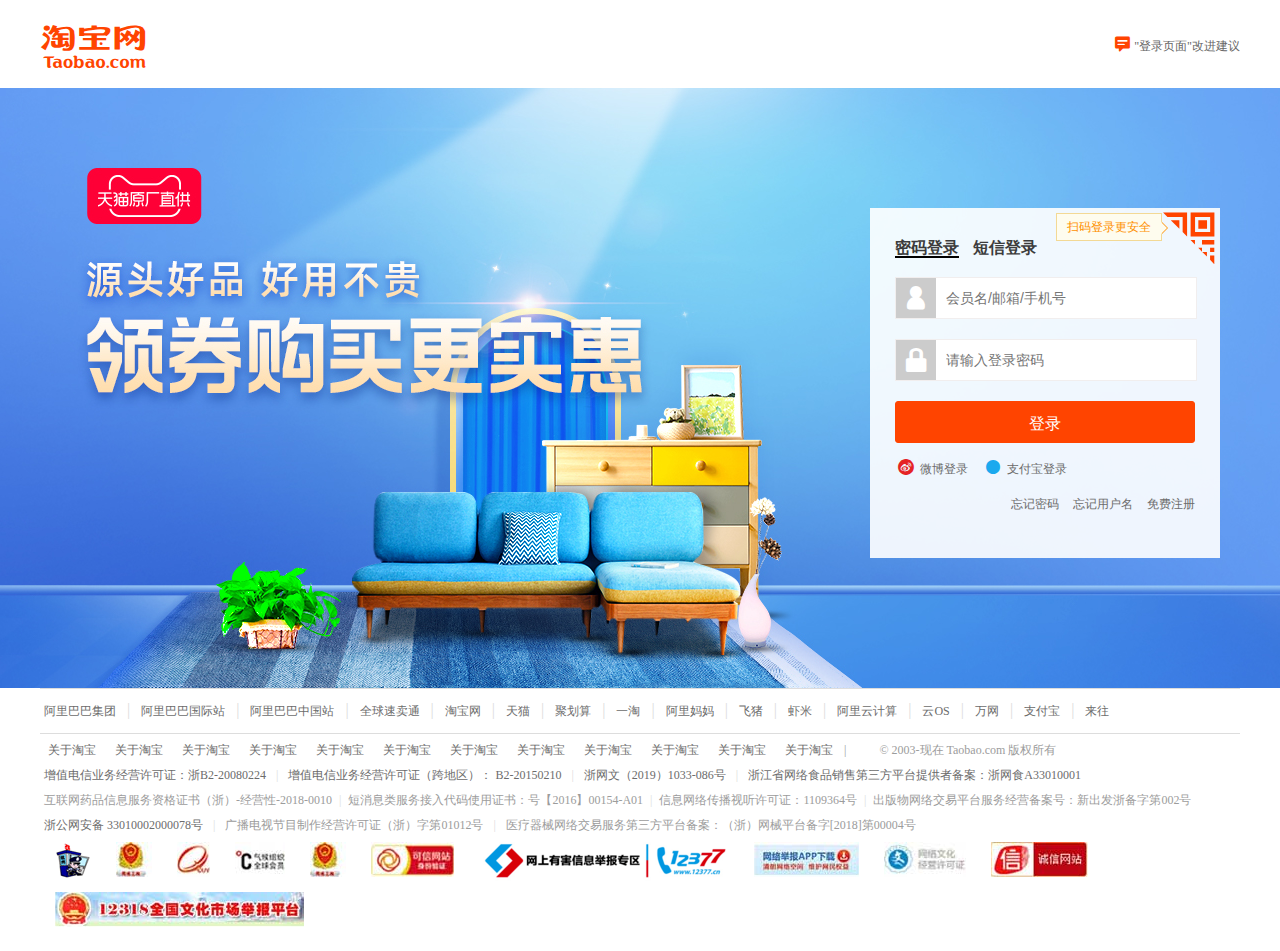
<file: taobao/denglu.html>
<!DOCTYPE html>
<html lang="en">
<head>
    <meta charset="UTF-8">
    <meta name="viewport" content="width=device-width, initial-scale=1.0">
    <title>Document</title>
    <link rel="stylesheet" href="./css/reset.css">
    <link rel="stylesheet" href="./css/common.css">
    <link rel="stylesheet" href="./iconfont/iconfont.css">
    <link rel="stylesheet" href="./css/denglu.css">
</head>
<body>
    <section id="logo">
        <section class="logo-wrap">
            <h1 class="float_l">
                <a href="#">
                    <i class="iconfont icon-taobaowang"></i>
                </a>
            </h1>
            <a class="float_r suggest" href="#">
                <i class="iconfont icon-xiaoxi"></i>
                "登录页面"改进建议
            </a>  

        </section>
    </section>


    <section id="main">
        <section class="main-wrap">
            <div class="login_box">
                <div class="login_icon">
                    <i class="iconfont icon-QR_code"></i>
                </div>
                <div class="login_tip">
                    <div class="poptip">
                        <div>
                            <em></em>
                            <span></span>
                        </div>
                        <p>扫码登录更安全</p>
                    </div>
                </div>

                <div class="login_con">
                    <div class="login_password">
                        <a href="#">密码登录</a>
                        <a href="#">短信登录</a>
                    </div>
                    <div class="login_error">
                        <i class="iconfont icon-jinggao"></i>
                        <p>登录名或登录密码不正确</p>
                    </div>

                    <form action="#" class="login_form">
                        <div class="username">
                            <label for="">
                                <i class="iconfont icon-huiyuan"></i>
                            </label>
                            <input type="text" placeholder="会员名/邮箱/手机号">
                        </div>
                        <div class="userpass">
                            <label for="">
                                <i class="iconfont icon-password"></i>
                            </label>
                            <input type="password" placeholder="请输入登录密码">
                        </div>
                        <div class="login_btn">
                            <button type="submit">登录</button>
                        </div>
                    </form>
                    <div class="login_links">
                        <a href="#">
                            <i class="iconfont icon-weibo"></i>
                            微博登录
                        </a>
                        <a href="#">
                            <i class="iconfont icon-zhifubao"></i>
                            支付宝登录
                        </a>
                    </div>
                    <div class="login_bottom">
                        <a href="#">忘记密码</a>
                        <a href="#">忘记用户名</a>
                        <a href="#">免费注册</a>
                    </div>
                </div>
            </div>
        </section>
    </section>
<!-- footer -->
    <footer>
        <div class="foot_hd">
            <a href="#">阿里巴巴集团</a>
            <b>|</b>
            <a href="#">阿里巴巴国际站</a>
            <b>|</b>
            <a href="#">阿里巴巴中国站</a>
            <b>|</b>
            <a href="#">全球速卖通</a>
            <b>|</b>
            <a href="#">淘宝网</a>
            <b>|</b>
            <a href="#">天猫</a>
            <b>|</b>
            <a href="#">聚划算</a>
            <b>|</b>
            <a href="#">一淘</a>
            <b>|</b>
            <a href="#">阿里妈妈</a>
            <b>|</b>
            <a href="#">飞猪</a>
            <b>|</b>
            <a href="#">虾米</a>
            <b>|</b>
            <a href="#">阿里云计算</a>
            <b>|</b>
            <a href="#">云OS</a>
            <b>|</b>
            <a href="#">万网</a>
            <b>|</b>
            <a href="#">支付宝</a>
            <b>|</b>
            <a href="#">来往</a>
        </div>
        <div class="foot_bd">
            <p>
                <a href="#">关于淘宝</a>
                <a href="#">关于淘宝</a>
                <a href="#">关于淘宝</a>
                <a href="#">关于淘宝</a>
                <a href="#">关于淘宝</a>
                <a href="#">关于淘宝</a>
                <a href="#">关于淘宝</a>
                <a href="#">关于淘宝</a>
                <a href="#">关于淘宝</a>
                <a href="#">关于淘宝</a>
                <a href="#">关于淘宝</a>
                <a href="#">关于淘宝</a>
                <b>|</b>
                <em>© 2003-现在 Taobao.com 版权所有</em>
            </p>
            <p>
                <a href="#">增值电信业务经营许可证：浙B2-20080224</a>
                <b>|</b>
                <a href="#">增值电信业务经营许可证（跨地区）： B2-20150210</a>
                <b>|</b>
                <a href="#">浙网文（2019）1033-086号</a>
                <b>|</b>
                <a href="#">浙江省网络食品销售第三方平台提供者备案：浙网食A33010001</a>
            </p>
            <p>
                <span>互联网药品信息服务资格证书（浙）-经营性-2018-0010</span>
                <b>|</b>
                <span>短消息类服务接入代码使用证书：号【2016】00154-A01</span>
                <b>|</b>
                <span>信息网络传播视听许可证：1109364号</span>
                <b>|</b>
                <span>出版物网络交易平台服务经营备案号：新出发浙备字第002号</span>
            </p>
            <p>
                <a href="#">浙公网安备 33010002000078号</a>
                <b>|</b>
                <span>广播电视节目制作经营许可证（浙）字第01012号</span>
                <b>|</b>
                <span>医疗器械网络交易服务第三方平台备案：（浙）网械平台备字[2018]第00004号</span>

            </p>
        </div>
        <div class="foot_ft">
            <a href="#"></a>
            <a href="#"></a>
            <a href="#"></a>
            <a href="#"></a>
            <a href="#"></a>
            <a href="#"></a>
            <a href="#"></a>
            <a href="#"></a>
            <a href="#"></a>
            <a href="#"></a>
            <a href="#"></a>
        </div>
    </footer>
</body>
</html>
</file>
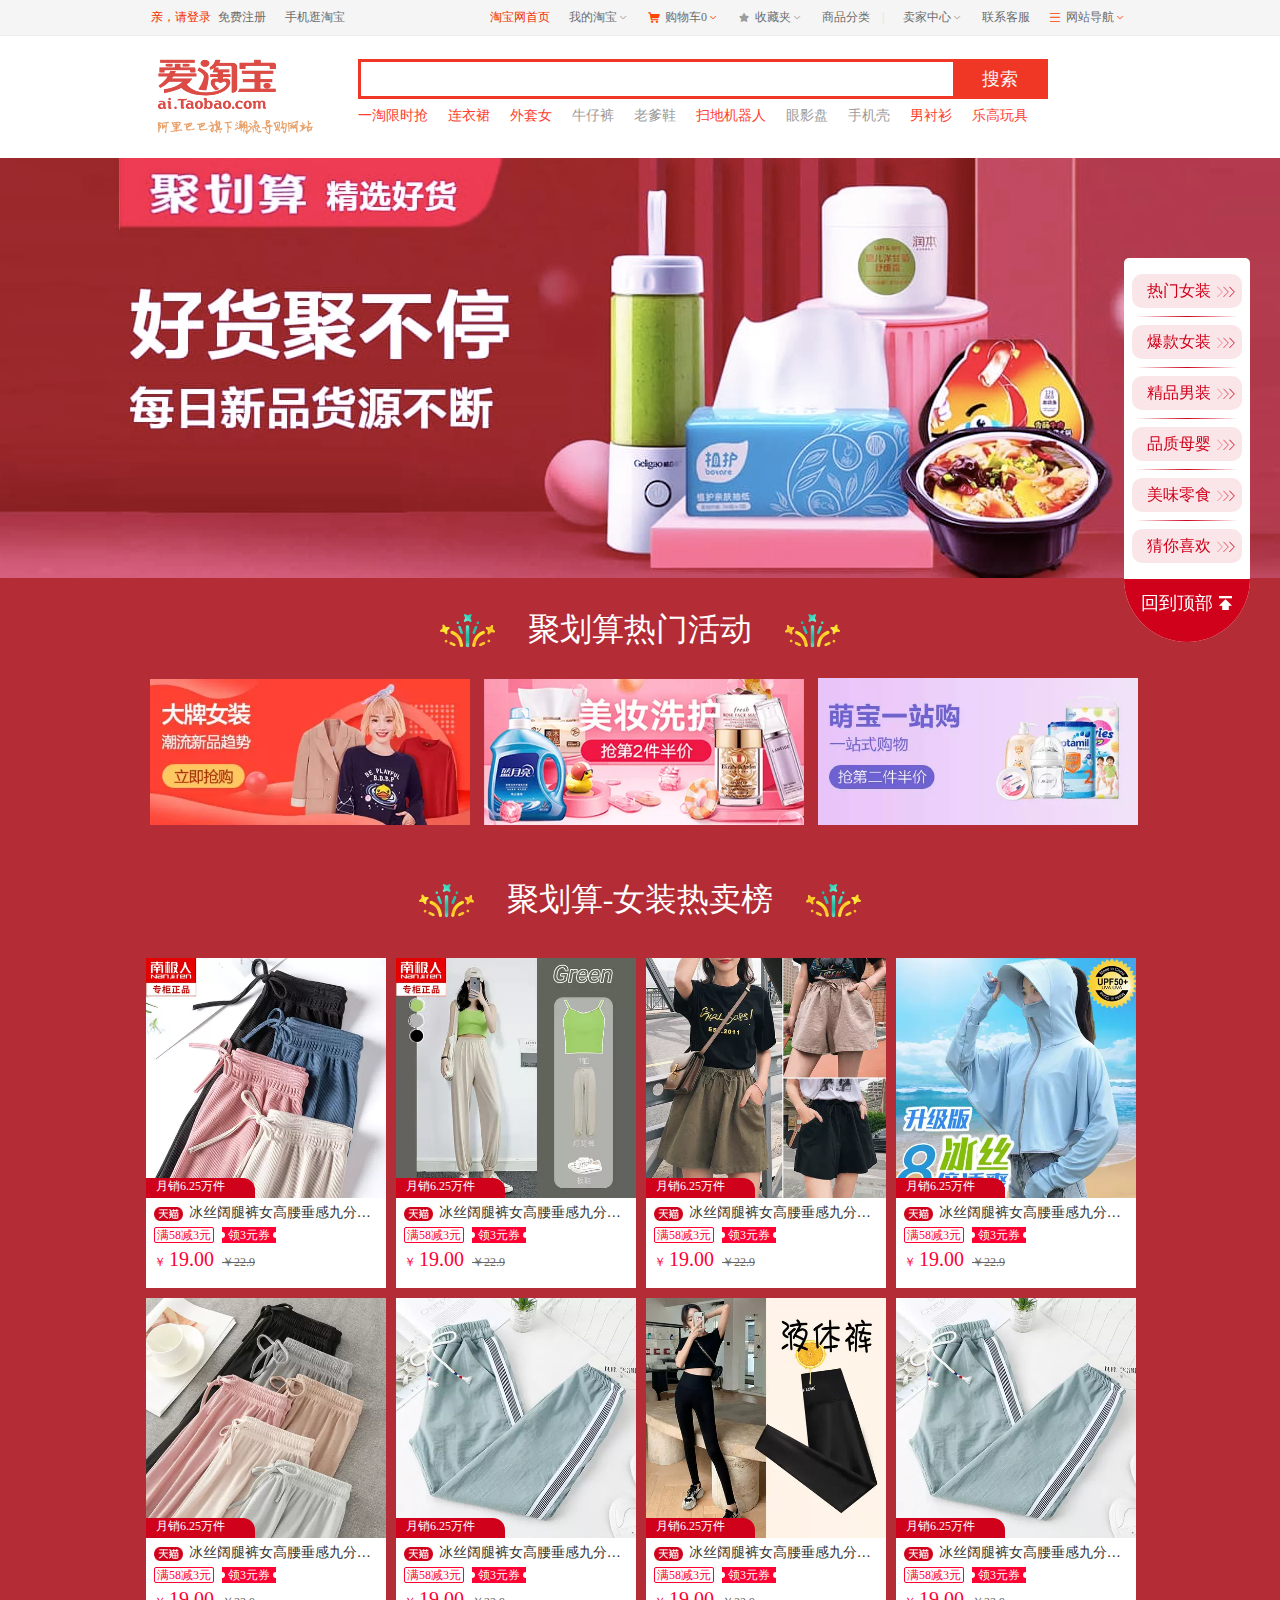
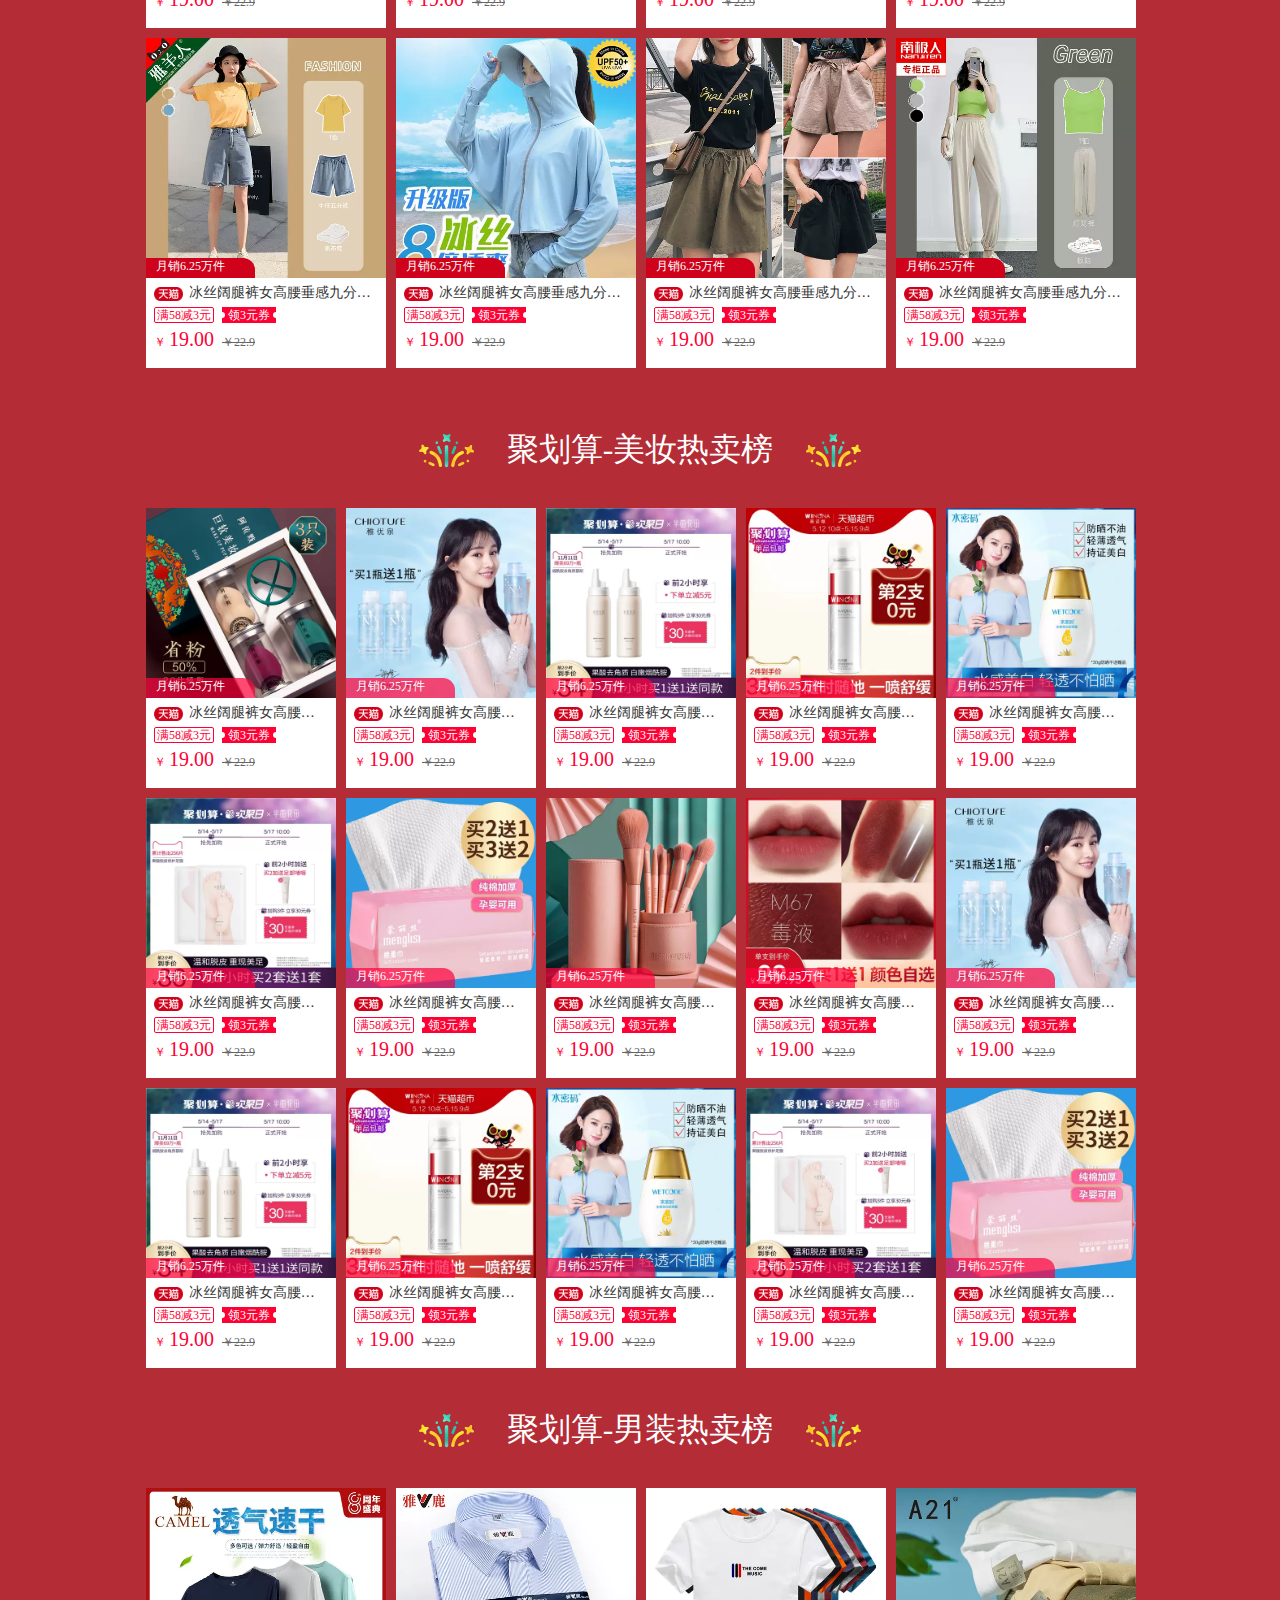
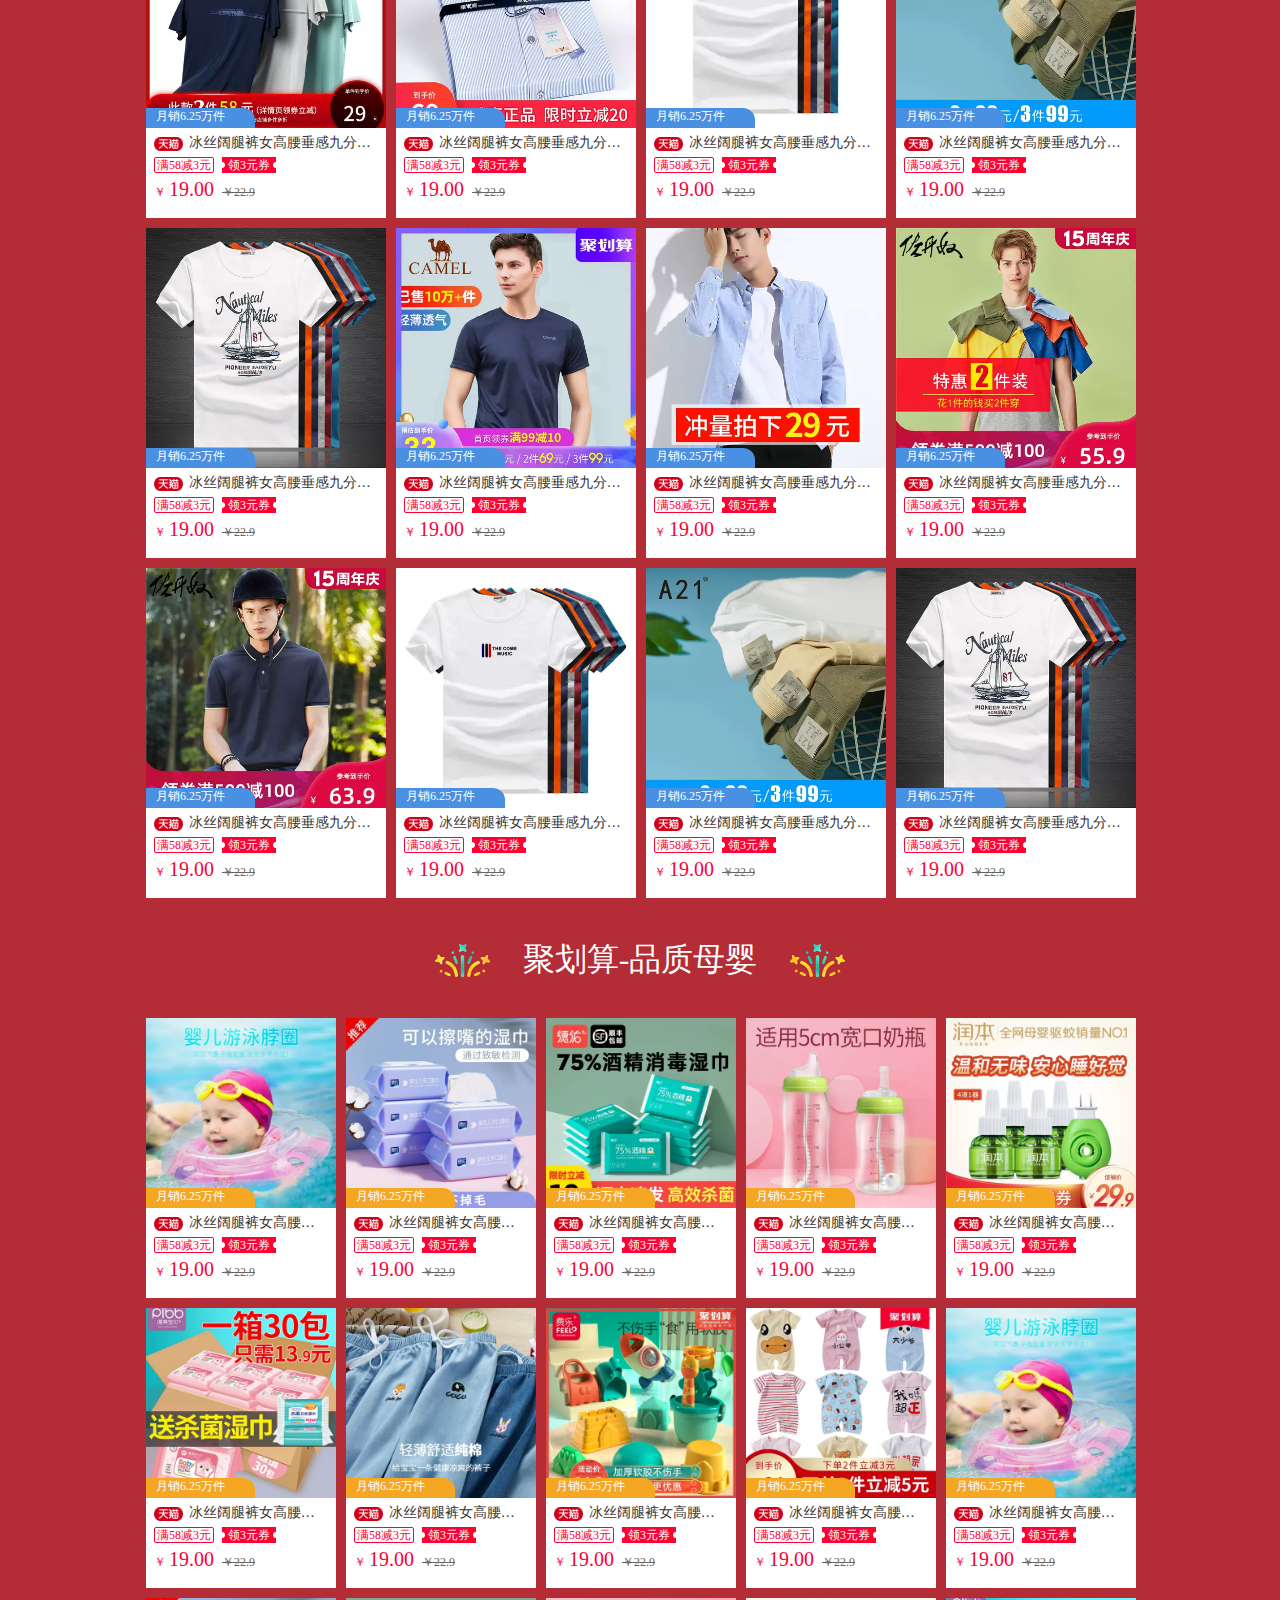
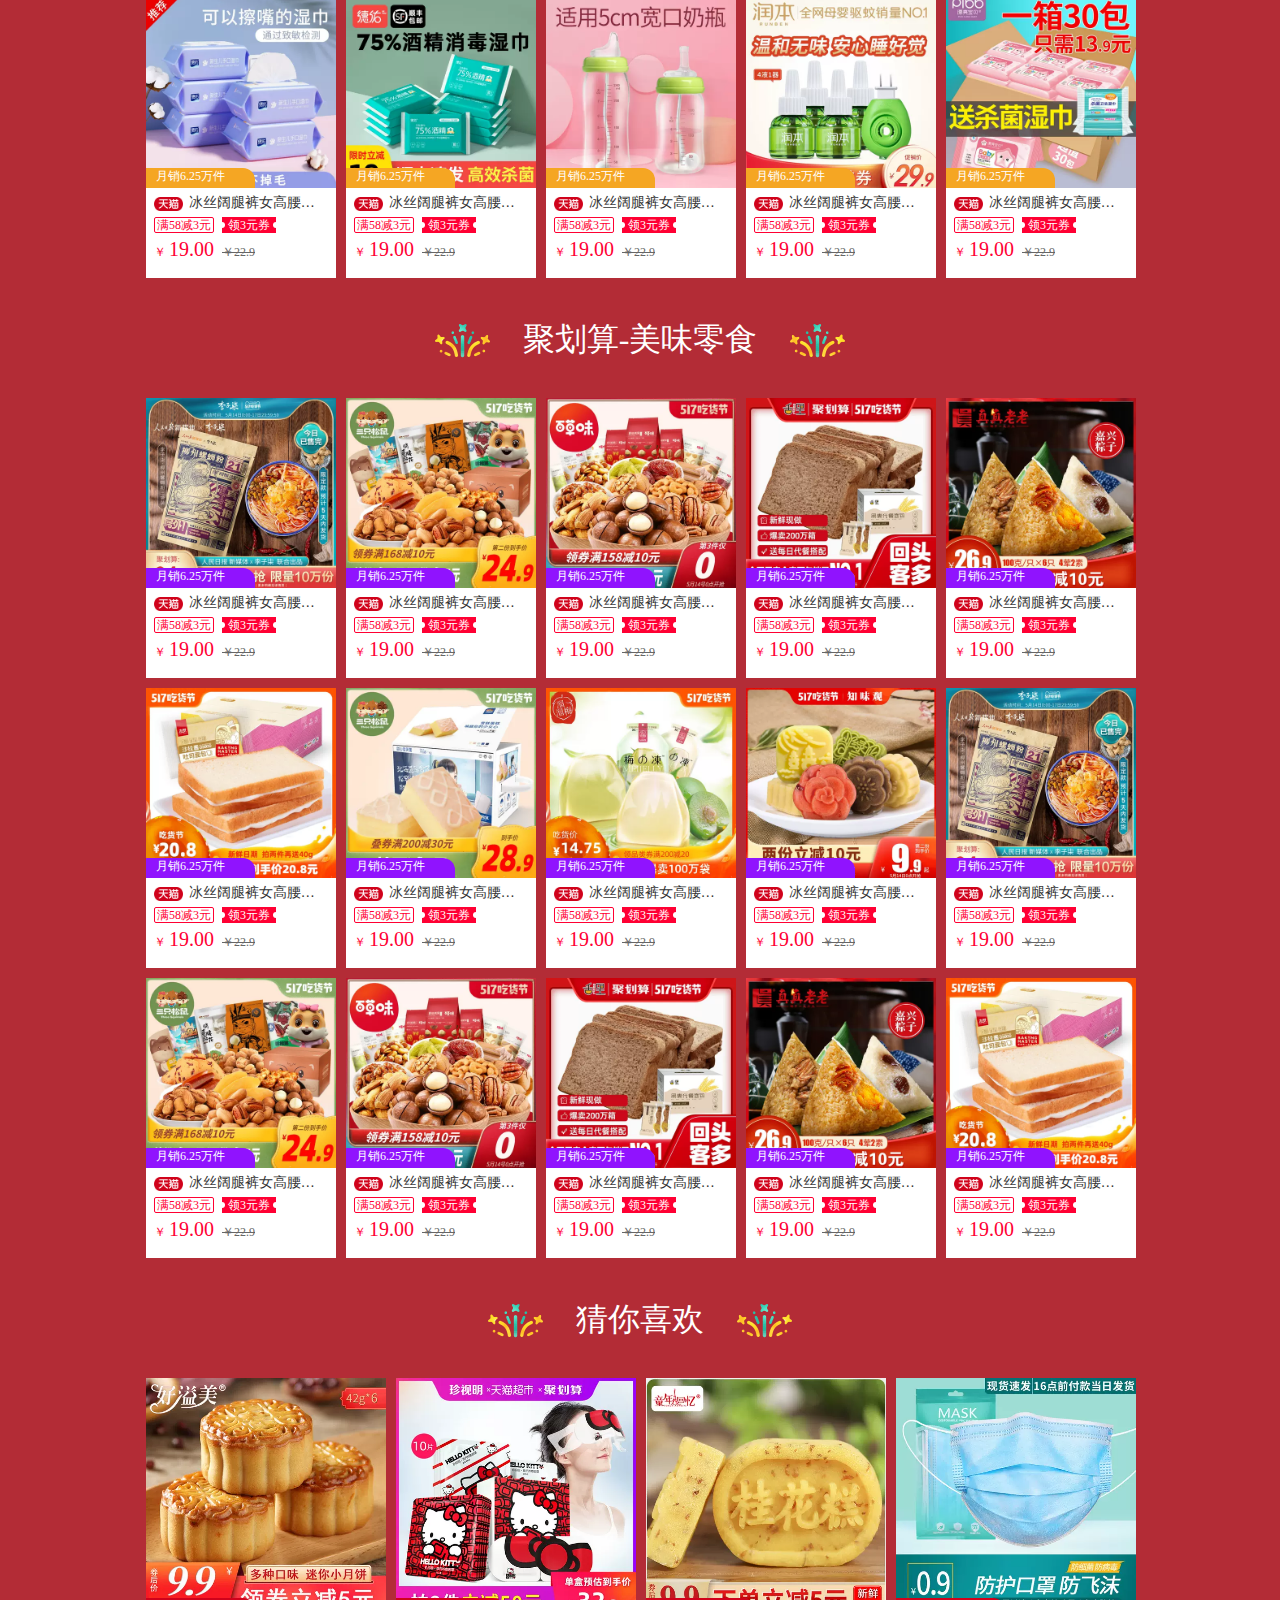
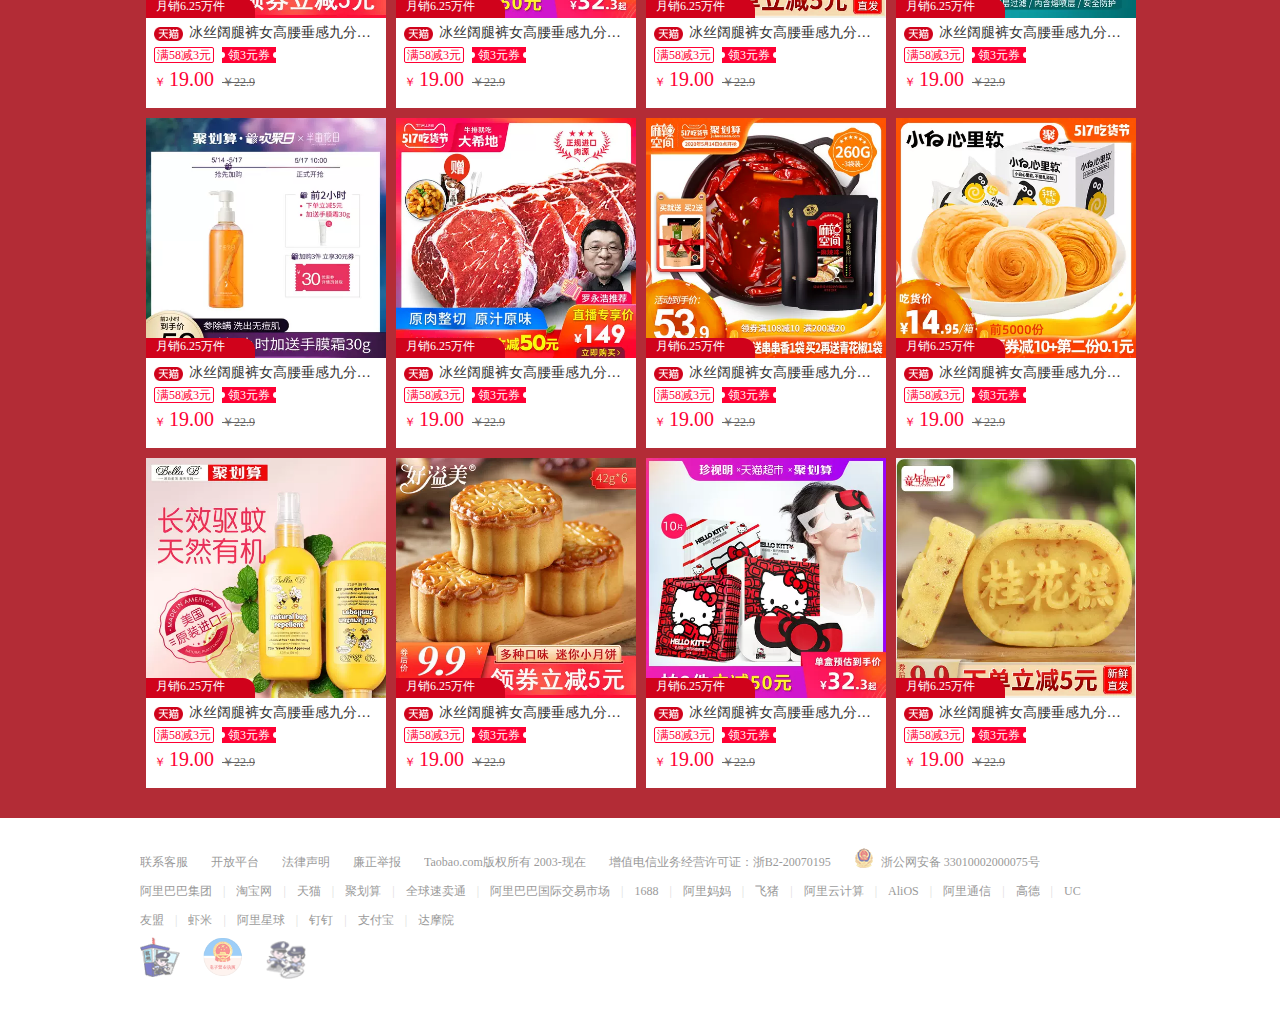
<file: taobao/juhuasuan.html>
<!DOCTYPE html>
<html lang="en">
<head>
    <meta charset="UTF-8">
    <meta name="viewport" content="width=device-width, initial-scale=1.0">
    <title>Document</title>
    <link rel="stylesheet" href="./css/reset.css">
    <link rel="stylesheet" href="./css/common.css">
    <link rel="stylesheet" href="./iconfont/iconfont.css">
    <link rel="stylesheet" href="./css/juhuasuan.css">
</head>
<body>
    <!-- 导航栏 -->
    <header id="navigation">
        <nav>
            <ul class="nav_left float_l">
                <li>
                    <a class="float_l" href="#">亲，请登录</a>
                    <a class="float_l" href="#">免费注册</a>
                </li>
                <li><a href="#">手机逛淘宝</a></li>
            </ul>
            <ul class="nav_right float_r">
                <li ><a href="#" class="nav_item">淘宝网首页</a></li>
                <li class="lists">
                    <a href="#" class="nav_item">我的淘宝</a>
                    <span class="iconfont icon-xiala"></span>
                    <ul class="menu_2">
                        <li><a href="#">我买到的宝贝</a></li>
                        <li><a href="#">我的足迹</a></li>
                        <li><a href="#">我的上新</a></li>
                        <li><a href="#">爱逛街</a></li>
                        <li><a href="#">淘宝达人</a></li>
                        <li><a href="#">新欢</a></li>
                    </ul>
                </li>
                <li class="lists">
                    <a href="#" class="nav_item">
                        <span class="iconfont icon-gouwuche2"></span>
                        <span>购物车</span>
                        <span>0</span>
                    </a>
                    <span class="iconfont icon-xiala"></span>
                    <div></div>
                </li>
                <li class="lists">
                    <a href="#" class="nav_item">
                        <span class="iconfont icon-shoucang"></span>
                        <span>收藏夹</span>
                    </a>
                    <span class="iconfont icon-xiala"></span>
                    <ul class="menu_2">
                        <li><a href="#">收藏的宝贝</a></li>
                        <li><a href="#">收藏的店铺</a></li>
                    </ul>
                </li>
                <li><a href="#" class="nav_item">商品分类</a></li>
                <li>|</li>
                <li class="lists">
                    <a href="#" class="nav_item" >卖家中心</a>
                    <span class="iconfont icon-xiala"></span>
                    <ul class="menu_2">
                        <li><a href="#">免费开店</a></li>
                        <li><a href="#">已卖出的宝贝</a></li>
                        <li><a href="#">出售中的宝贝</a></li>
                        <li><a href="#">卖家服务市场</a></li>
                        <li><a href="#">卖家培训中心</a></li>
                    </ul>
                </li>
                <li><a href="#" class="nav_item">联系客服</a></li>
                <li class="lists">
                    <a href="#" class="nav_item">
                        <span class="iconfont icon-daohang"></span>
                        <span>网站导航</span>
                    </a>
                    <span class="iconfont icon-xiala"></span>
                    <!-- <ul>
                        <li>
                            <h5>市场主题</h5>
                            <div>
                                <a href="#">女装</a>
                                <a href="#">女装</a>
                                <a href="#">女装</a>
                                <a href="#">女装</a>
                                <a href="#">女装</a>
                                <a href="#">女装</a>
                                <a href="#">女装</a>
                            </div>
                        </li>
                        <li>
                            <h5>市场主题</h5>
                            <div>
                                <a href="#">女装</a>
                                <a href="#">女装</a>
                                <a href="#">女装</a>
                                <a href="#">女装</a>
                                <a href="#">女装</a>
                                <a href="#">女装</a>
                                <a href="#">女装</a>
                            </div>
                        </li>
                        <li>
                            <h5>市场主题</h5>
                            <div>
                                <a href="#">女装</a>
                                <a href="#">女装</a>
                                <a href="#">女装</a>
                                <a href="#">女装</a>
                                <a href="#">女装</a>
                                <a href="#">女装</a>
                                <a href="#">女装</a>
                            </div>
                        </li>
                        <li>
                            <h5>市场主题</h5>
                            <div>
                                <a href="#">女装</a>
                                <a href="#">女装</a>
                                <a href="#">女装</a>
                                <a href="#">女装</a>
                                <a href="#">女装</a>
                                <a href="#">女装</a>
                                <a href="#">女装</a>
                            </div>
                        </li>
                    </ul> -->
                </li>
            </ul>
        </nav>
    </header>
    <!-- wuyitopic -->
    <!-- <div id="wuyiTopic">
        <a href="#" class="topic-wrap"><img src="./images/wuyi.jpg" alt=""></a>
    </div> -->
    <!-- logo -->
    <div id="logo">
        <div class="logo-wrap">
            <h1 class="float_l">
                <img src="./images/logo.png" alt="">
            </h1>
            <article class="float_l">
                <div class="search">
                    <input type="text" id="" class="txt">
                    <input type="submit" value="搜索" class="btn">
                </div>
                <nav>
                    <a href="#" class="high_color">一淘限时抢</a>
                    <a href="#" class="high_color">连衣裙</a>
                    <a href="#" class="high_color">外套女</a>
                    <a href="#">牛仔裤</a>
                    <a href="#">老爹鞋</a>
                    <a href="#" class="high_color">扫地机器人</a>
                    <a href="#">眼影盘</a>
                    <a href="#">手机壳</a>
                    <a href="#" class="high_color">男衬衫</a>
                    <a href="#" class="high_color">乐高玩具</a>
                </nav>
            </article>
            <!-- <article class="float_l">
                <a href="#"><img src="./images/shoes.jpg" alt=""></a>
            </article> -->
        </div>
    </div>
    <!-- banner -->
    <div id="banner">
        <div class="banner-wrap">
            <div class="banner_box">
                <img src="./images/juhuasuan_banner.jpg" alt="">
            </div>
        </div>
    </div>
    <!-- exercise -->
    <div id="exercise">
        <div class="exercise-wrap">
            <div class="title">
                <img src="./images/yanhua.png" alt="">
                <h2>聚划算热门活动</h2>
                <img src="./images/yanhua.png" alt="">
            </div>
            <div class="exercise_con">
                <p>
                    <a href="#">
                        <img src="./images/exercise1.jpg" alt="">
                    </a>
                    <a href="#">
                        <img src="./images/exercise.jpg" alt="">
                    </a>
                    <a href="#">
                        <img src="./images/exercise3.jpg" alt="">
                    </a>
                </p>
            </div>
        </div>
    </div>
    <!-- dress -->
    <div id="dress">
        <div class="dress-wrap">
            <div class="title">
                <img src="./images/yanhua.png" alt="">
                <h2>聚划算-女装热卖榜</h2>
                <img src="./images/yanhua.png" alt="">
            </div>
            <div class="dress_con">
                <ul>
                    <li>
                        <a href="#">
                            <img class="dress_img" src="./images/dress1.jpg" alt="">
                            <p>月销6.25万件</p>
                            <div class="dress_tit">
                                <img src="./images/tm.png" alt="">
                                冰丝阔腿裤女高腰垂感九分黑色宽松夏季薄款拖地直筒夏天休闲长裤
                            </div>
                            <div class="tip_con">
                                <div class="reduction">
                                    满58减3元
                                </div>
                                <div class="coupon">
                                    <span></span>
                                    领3元券
                                    <span></span>
                                </div>
                            </div>
                            <div class="price_con">
                                <span>￥</span>
                                <span>19.00</span>
                                <span>￥22.9</span>
                            </div>
                        </a>
                    </li>
                    <li>
                        <a href="#">
                            <img class="dress_img" src="./images/dress2.jpg" alt="">
                            <p>月销6.25万件</p>
                            <div class="dress_tit">
                                <img src="./images/tm.png" alt="">
                                冰丝阔腿裤女高腰垂感九分黑色宽松夏季薄款拖地直筒夏天休闲长裤
                            </div>
                            <div class="tip_con">
                                <div class="reduction">
                                    满58减3元
                                </div>
                                <div class="coupon">
                                    <span></span>
                                    领3元券
                                    <span></span>
                                </div>
                            </div>
                            <div class="price_con">
                                <span>￥</span>
                                <span>19.00</span>
                                <span>￥22.9</span>
                            </div>
                        </a>
                    </li>
                    <li>
                        <a href="#">
                            <img class="dress_img" src="./images/dress3.jpg" alt="">
                            <p>月销6.25万件</p>
                            <div class="dress_tit">
                                <img src="./images/tm.png" alt="">
                                冰丝阔腿裤女高腰垂感九分黑色宽松夏季薄款拖地直筒夏天休闲长裤
                            </div>
                            <div class="tip_con">
                                <div class="reduction">
                                    满58减3元
                                </div>
                                <div class="coupon">
                                    <span></span>
                                    领3元券
                                    <span></span>
                                </div>
                            </div>
                            <div class="price_con">
                                <span>￥</span>
                                <span>19.00</span>
                                <span>￥22.9</span>
                            </div>
                        </a>
                    </li>
                    <li>
                        <a href="#">
                            <img class="dress_img" src="./images/dress4.jpg" alt="">
                            <p>月销6.25万件</p>
                            <div class="dress_tit">
                                <img src="./images/tm.png" alt="">
                                冰丝阔腿裤女高腰垂感九分黑色宽松夏季薄款拖地直筒夏天休闲长裤
                            </div>
                            <div class="tip_con">
                                <div class="reduction">
                                    满58减3元
                                </div>
                                <div class="coupon">
                                    <span></span>
                                    领3元券
                                    <span></span>
                                </div>
                            </div>
                            <div class="price_con">
                                <span>￥</span>
                                <span>19.00</span>
                                <span>￥22.9</span>
                            </div>
                        </a>
                    </li>
                    <li>
                        <a href="#">
                            <img class="dress_img" src="./images/dress5.jpg" alt="">
                            <p>月销6.25万件</p>
                            <div class="dress_tit">
                                <img src="./images/tm.png" alt="">
                                冰丝阔腿裤女高腰垂感九分黑色宽松夏季薄款拖地直筒夏天休闲长裤
                            </div>
                            <div class="tip_con">
                                <div class="reduction">
                                    满58减3元
                                </div>
                                <div class="coupon">
                                    <span></span>
                                    领3元券
                                    <span></span>
                                </div>
                            </div>
                            <div class="price_con">
                                <span>￥</span>
                                <span>19.00</span>
                                <span>￥22.9</span>
                            </div>
                        </a>
                    </li>
                    <li>
                        <a href="#">
                            <img class="dress_img" src="./images/dress6.jpg" alt="">
                            <p>月销6.25万件</p>
                            <div class="dress_tit">
                                <img src="./images/tm.png" alt="">
                                冰丝阔腿裤女高腰垂感九分黑色宽松夏季薄款拖地直筒夏天休闲长裤
                            </div>
                            <div class="tip_con">
                                <div class="reduction">
                                    满58减3元
                                </div>
                                <div class="coupon">
                                    <span></span>
                                    领3元券
                                    <span></span>
                                </div>
                            </div>
                            <div class="price_con">
                                <span>￥</span>
                                <span>19.00</span>
                                <span>￥22.9</span>
                            </div>
                        </a>
                    </li>
                    <li>
                        <a href="#">
                            <img class="dress_img" src="./images/dress7.jpg" alt="">
                            <p>月销6.25万件</p>
                            <div class="dress_tit">
                                <img src="./images/tm.png" alt="">
                                冰丝阔腿裤女高腰垂感九分黑色宽松夏季薄款拖地直筒夏天休闲长裤
                            </div>
                            <div class="tip_con">
                                <div class="reduction">
                                    满58减3元
                                </div>
                                <div class="coupon">
                                    <span></span>
                                    领3元券
                                    <span></span>
                                </div>
                            </div>
                            <div class="price_con">
                                <span>￥</span>
                                <span>19.00</span>
                                <span>￥22.9</span>
                            </div>
                        </a>
                    </li>
                    <li>
                        <a href="#">
                            <img class="dress_img" src="./images/dress8.jpg" alt="">
                            <p>月销6.25万件</p>
                            <div class="dress_tit">
                                <img src="./images/tm.png" alt="">
                                冰丝阔腿裤女高腰垂感九分黑色宽松夏季薄款拖地直筒夏天休闲长裤
                            </div>
                            <div class="tip_con">
                                <div class="reduction">
                                    满58减3元
                                </div>
                                <div class="coupon">
                                    <span></span>
                                    领3元券
                                    <span></span>
                                </div>
                            </div>
                            <div class="price_con">
                                <span>￥</span>
                                <span>19.00</span>
                                <span>￥22.9</span>
                            </div>
                        </a>
                    </li>
                    <li>
                        <a href="#">
                            <img class="dress_img" src="./images/dress9.jpg" alt="">
                            <p>月销6.25万件</p>
                            <div class="dress_tit">
                                <img src="./images/tm.png" alt="">
                                冰丝阔腿裤女高腰垂感九分黑色宽松夏季薄款拖地直筒夏天休闲长裤
                            </div>
                            <div class="tip_con">
                                <div class="reduction">
                                    满58减3元
                                </div>
                                <div class="coupon">
                                    <span></span>
                                    领3元券
                                    <span></span>
                                </div>
                            </div>
                            <div class="price_con">
                                <span>￥</span>
                                <span>19.00</span>
                                <span>￥22.9</span>
                            </div>
                        </a>
                    </li>
                    <li>
                        <a href="#">
                            <img class="dress_img" src="./images/dress4.jpg" alt="">
                            <p>月销6.25万件</p>
                            <div class="dress_tit">
                                <img src="./images/tm.png" alt="">
                                冰丝阔腿裤女高腰垂感九分黑色宽松夏季薄款拖地直筒夏天休闲长裤
                            </div>
                            <div class="tip_con">
                                <div class="reduction">
                                    满58减3元
                                </div>
                                <div class="coupon">
                                    <span></span>
                                    领3元券
                                    <span></span>
                                </div>
                            </div>
                            <div class="price_con">
                                <span>￥</span>
                                <span>19.00</span>
                                <span>￥22.9</span>
                            </div>
                        </a>
                    </li>
                    <li>
                        <a href="#">
                            <img class="dress_img" src="./images/dress3.jpg" alt="">
                            <p>月销6.25万件</p>
                            <div class="dress_tit">
                                <img src="./images/tm.png" alt="">
                                冰丝阔腿裤女高腰垂感九分黑色宽松夏季薄款拖地直筒夏天休闲长裤
                            </div>
                            <div class="tip_con">
                                <div class="reduction">
                                    满58减3元
                                </div>
                                <div class="coupon">
                                    <span></span>
                                    领3元券
                                    <span></span>
                                </div>
                            </div>
                            <div class="price_con">
                                <span>￥</span>
                                <span>19.00</span>
                                <span>￥22.9</span>
                            </div>
                        </a>
                    </li>
                    <li>
                        <a href="#">
                            <img class="dress_img" src="./images/dress2.jpg" alt="">
                            <p>月销6.25万件</p>
                            <div class="dress_tit">
                                <img src="./images/tm.png" alt="">
                                冰丝阔腿裤女高腰垂感九分黑色宽松夏季薄款拖地直筒夏天休闲长裤
                            </div>
                            <div class="tip_con">
                                <div class="reduction">
                                    满58减3元
                                </div>
                                <div class="coupon">
                                    <span></span>
                                    领3元券
                                    <span></span>
                                </div>
                            </div>
                            <div class="price_con">
                                <span>￥</span>
                                <span>19.00</span>
                                <span>￥22.9</span>
                            </div>
                        </a>
                    </li>
                </ul>
            </div>
        </div>
    </div>
    <!-- makeup -->
    <div id="makeup">
        <div class="makeup-wrap">
            <div class="title">
                <img src="./images/yanhua.png" alt="">
                <h2>聚划算-美妆热卖榜</h2>
                <img src="./images/yanhua.png" alt="">
            </div>
            <div class="dress_con">
                <ul>
                    <li>
                        <a href="#">
                            <img class="dress_img" src="./images/makeup1.jpg" alt="">
                            <p>月销6.25万件</p>
                            <div class="dress_tit">
                                <img src="./images/tm.png" alt="">
                                冰丝阔腿裤女高腰垂感九分黑色宽松夏季薄款拖地直筒夏天休闲长裤
                            </div>
                            <div class="tip_con">
                                <div class="reduction">
                                    满58减3元
                                </div>
                                <div class="coupon">
                                    <span></span>
                                    领3元券
                                    <span></span>
                                </div>
                            </div>
                            <div class="price_con">
                                <span>￥</span>
                                <span>19.00</span>
                                <span>￥22.9</span>
                            </div>
                        </a>
                    </li>
                    <li>
                        <a href="#">
                            <img class="dress_img" src="./images/makeup2.jpg" alt="">
                            <p>月销6.25万件</p>
                            <div class="dress_tit">
                                <img src="./images/tm.png" alt="">
                                冰丝阔腿裤女高腰垂感九分黑色宽松夏季薄款拖地直筒夏天休闲长裤
                            </div>
                            <div class="tip_con">
                                <div class="reduction">
                                    满58减3元
                                </div>
                                <div class="coupon">
                                    <span></span>
                                    领3元券
                                    <span></span>
                                </div>
                            </div>
                            <div class="price_con">
                                <span>￥</span>
                                <span>19.00</span>
                                <span>￥22.9</span>
                            </div>
                        </a>
                    </li>
                    <li>
                        <a href="#">
                            <img class="dress_img" src="./images/makeup3.jpg" alt="">
                            <p>月销6.25万件</p>
                            <div class="dress_tit">
                                <img src="./images/tm.png" alt="">
                                冰丝阔腿裤女高腰垂感九分黑色宽松夏季薄款拖地直筒夏天休闲长裤
                            </div>
                            <div class="tip_con">
                                <div class="reduction">
                                    满58减3元
                                </div>
                                <div class="coupon">
                                    <span></span>
                                    领3元券
                                    <span></span>
                                </div>
                            </div>
                            <div class="price_con">
                                <span>￥</span>
                                <span>19.00</span>
                                <span>￥22.9</span>
                            </div>
                        </a>
                    </li>
                    <li>
                        <a href="#">
                            <img class="dress_img" src="./images/makeup4.jpg" alt="">
                            <p>月销6.25万件</p>
                            <div class="dress_tit">
                                <img src="./images/tm.png" alt="">
                                冰丝阔腿裤女高腰垂感九分黑色宽松夏季薄款拖地直筒夏天休闲长裤
                            </div>
                            <div class="tip_con">
                                <div class="reduction">
                                    满58减3元
                                </div>
                                <div class="coupon">
                                    <span></span>
                                    领3元券
                                    <span></span>
                                </div>
                            </div>
                            <div class="price_con">
                                <span>￥</span>
                                <span>19.00</span>
                                <span>￥22.9</span>
                            </div>
                        </a>
                    </li>
                    <li>
                        <a href="#">
                            <img class="dress_img" src="./images/makeup5.jpg" alt="">
                            <p>月销6.25万件</p>
                            <div class="dress_tit">
                                <img src="./images/tm.png" alt="">
                                冰丝阔腿裤女高腰垂感九分黑色宽松夏季薄款拖地直筒夏天休闲长裤
                            </div>
                            <div class="tip_con">
                                <div class="reduction">
                                    满58减3元
                                </div>
                                <div class="coupon">
                                    <span></span>
                                    领3元券
                                    <span></span>
                                </div>
                            </div>
                            <div class="price_con">
                                <span>￥</span>
                                <span>19.00</span>
                                <span>￥22.9</span>
                            </div>
                        </a>
                    </li>
                    <li>
                        <a href="#">
                            <img class="dress_img" src="./images/makeup6.jpg" alt="">
                            <p>月销6.25万件</p>
                            <div class="dress_tit">
                                <img src="./images/tm.png" alt="">
                                冰丝阔腿裤女高腰垂感九分黑色宽松夏季薄款拖地直筒夏天休闲长裤
                            </div>
                            <div class="tip_con">
                                <div class="reduction">
                                    满58减3元
                                </div>
                                <div class="coupon">
                                    <span></span>
                                    领3元券
                                    <span></span>
                                </div>
                            </div>
                            <div class="price_con">
                                <span>￥</span>
                                <span>19.00</span>
                                <span>￥22.9</span>
                            </div>
                        </a>
                    </li>
                    <li>
                        <a href="#">
                            <img class="dress_img" src="./images/makeup7.jpg" alt="">
                            <p>月销6.25万件</p>
                            <div class="dress_tit">
                                <img src="./images/tm.png" alt="">
                                冰丝阔腿裤女高腰垂感九分黑色宽松夏季薄款拖地直筒夏天休闲长裤
                            </div>
                            <div class="tip_con">
                                <div class="reduction">
                                    满58减3元
                                </div>
                                <div class="coupon">
                                    <span></span>
                                    领3元券
                                    <span></span>
                                </div>
                            </div>
                            <div class="price_con">
                                <span>￥</span>
                                <span>19.00</span>
                                <span>￥22.9</span>
                            </div>
                        </a>
                    </li>
                    <li>
                        <a href="#">
                            <img class="dress_img" src="./images/makeup8.jpg" alt="">
                            <p>月销6.25万件</p>
                            <div class="dress_tit">
                                <img src="./images/tm.png" alt="">
                                冰丝阔腿裤女高腰垂感九分黑色宽松夏季薄款拖地直筒夏天休闲长裤
                            </div>
                            <div class="tip_con">
                                <div class="reduction">
                                    满58减3元
                                </div>
                                <div class="coupon">
                                    <span></span>
                                    领3元券
                                    <span></span>
                                </div>
                            </div>
                            <div class="price_con">
                                <span>￥</span>
                                <span>19.00</span>
                                <span>￥22.9</span>
                            </div>
                        </a>
                    </li>
                    <li>
                        <a href="#">
                            <img class="dress_img" src="./images/makeup9.jpg" alt="">
                            <p>月销6.25万件</p>
                            <div class="dress_tit">
                                <img src="./images/tm.png" alt="">
                                冰丝阔腿裤女高腰垂感九分黑色宽松夏季薄款拖地直筒夏天休闲长裤
                            </div>
                            <div class="tip_con">
                                <div class="reduction">
                                    满58减3元
                                </div>
                                <div class="coupon">
                                    <span></span>
                                    领3元券
                                    <span></span>
                                </div>
                            </div>
                            <div class="price_con">
                                <span>￥</span>
                                <span>19.00</span>
                                <span>￥22.9</span>
                            </div>
                        </a>
                    </li>
                    <li>
                        <a href="#">
                            <img class="dress_img" src="./images/makeup2.jpg" alt="">
                            <p>月销6.25万件</p>
                            <div class="dress_tit">
                                <img src="./images/tm.png" alt="">
                                冰丝阔腿裤女高腰垂感九分黑色宽松夏季薄款拖地直筒夏天休闲长裤
                            </div>
                            <div class="tip_con">
                                <div class="reduction">
                                    满58减3元
                                </div>
                                <div class="coupon">
                                    <span></span>
                                    领3元券
                                    <span></span>
                                </div>
                            </div>
                            <div class="price_con">
                                <span>￥</span>
                                <span>19.00</span>
                                <span>￥22.9</span>
                            </div>
                        </a>
                    </li>
                    <li>
                        <a href="#">
                            <img class="dress_img" src="./images/makeup3.jpg" alt="">
                            <p>月销6.25万件</p>
                            <div class="dress_tit">
                                <img src="./images/tm.png" alt="">
                                冰丝阔腿裤女高腰垂感九分黑色宽松夏季薄款拖地直筒夏天休闲长裤
                            </div>
                            <div class="tip_con">
                                <div class="reduction">
                                    满58减3元
                                </div>
                                <div class="coupon">
                                    <span></span>
                                    领3元券
                                    <span></span>
                                </div>
                            </div>
                            <div class="price_con">
                                <span>￥</span>
                                <span>19.00</span>
                                <span>￥22.9</span>
                            </div>
                        </a>
                    </li>
                    <li>
                        <a href="#">
                            <img class="dress_img" src="./images/makeup4.jpg" alt="">
                            <p>月销6.25万件</p>
                            <div class="dress_tit">
                                <img src="./images/tm.png" alt="">
                                冰丝阔腿裤女高腰垂感九分黑色宽松夏季薄款拖地直筒夏天休闲长裤
                            </div>
                            <div class="tip_con">
                                <div class="reduction">
                                    满58减3元
                                </div>
                                <div class="coupon">
                                    <span></span>
                                    领3元券
                                    <span></span>
                                </div>
                            </div>
                            <div class="price_con">
                                <span>￥</span>
                                <span>19.00</span>
                                <span>￥22.9</span>
                            </div>
                        </a>
                    </li>
                    <li>
                        <a href="#">
                            <img class="dress_img" src="./images/makeup5.jpg" alt="">
                            <p>月销6.25万件</p>
                            <div class="dress_tit">
                                <img src="./images/tm.png" alt="">
                                冰丝阔腿裤女高腰垂感九分黑色宽松夏季薄款拖地直筒夏天休闲长裤
                            </div>
                            <div class="tip_con">
                                <div class="reduction">
                                    满58减3元
                                </div>
                                <div class="coupon">
                                    <span></span>
                                    领3元券
                                    <span></span>
                                </div>
                            </div>
                            <div class="price_con">
                                <span>￥</span>
                                <span>19.00</span>
                                <span>￥22.9</span>
                            </div>
                        </a>
                    </li>
                    <li>
                        <a href="#">
                            <img class="dress_img" src="./images/makeup6.jpg" alt="">
                            <p>月销6.25万件</p>
                            <div class="dress_tit">
                                <img src="./images/tm.png" alt="">
                                冰丝阔腿裤女高腰垂感九分黑色宽松夏季薄款拖地直筒夏天休闲长裤
                            </div>
                            <div class="tip_con">
                                <div class="reduction">
                                    满58减3元
                                </div>
                                <div class="coupon">
                                    <span></span>
                                    领3元券
                                    <span></span>
                                </div>
                            </div>
                            <div class="price_con">
                                <span>￥</span>
                                <span>19.00</span>
                                <span>￥22.9</span>
                            </div>
                        </a>
                    </li>
                    <li>
                        <a href="#">
                            <img class="dress_img" src="./images/makeup7.jpg" alt="">
                            <p>月销6.25万件</p>
                            <div class="dress_tit">
                                <img src="./images/tm.png" alt="">
                                冰丝阔腿裤女高腰垂感九分黑色宽松夏季薄款拖地直筒夏天休闲长裤
                            </div>
                            <div class="tip_con">
                                <div class="reduction">
                                    满58减3元
                                </div>
                                <div class="coupon">
                                    <span></span>
                                    领3元券
                                    <span></span>
                                </div>
                            </div>
                            <div class="price_con">
                                <span>￥</span>
                                <span>19.00</span>
                                <span>￥22.9</span>
                            </div>
                        </a>
                    </li>
                </ul>
            </div>
        </div>
    </div>
    <!-- clothing -->
    <div id="clothing">
        <div class="clothing-wrap">
            <div class="title">
                <img src="./images/yanhua.png" alt="">
                <h2>聚划算-男装热卖榜</h2>
                <img src="./images/yanhua.png" alt="">
            </div>
            <div class="dress_con">
                <ul>
                    <li>
                        <a href="#">
                            <img class="dress_img" src="./images/clothing1.jpg" alt="">
                            <p>月销6.25万件</p>
                            <div class="dress_tit">
                                <img src="./images/tm.png" alt="">
                                冰丝阔腿裤女高腰垂感九分黑色宽松夏季薄款拖地直筒夏天休闲长裤
                            </div>
                            <div class="tip_con">
                                <div class="reduction">
                                    满58减3元
                                </div>
                                <div class="coupon">
                                    <span></span>
                                    领3元券
                                    <span></span>
                                </div>
                            </div>
                            <div class="price_con">
                                <span>￥</span>
                                <span>19.00</span>
                                <span>￥22.9</span>
                            </div>
                        </a>
                    </li>
                    <li>
                        <a href="#">
                            <img class="dress_img" src="./images/clothing2.jpg" alt="">
                            <p>月销6.25万件</p>
                            <div class="dress_tit">
                                <img src="./images/tm.png" alt="">
                                冰丝阔腿裤女高腰垂感九分黑色宽松夏季薄款拖地直筒夏天休闲长裤
                            </div>
                            <div class="tip_con">
                                <div class="reduction">
                                    满58减3元
                                </div>
                                <div class="coupon">
                                    <span></span>
                                    领3元券
                                    <span></span>
                                </div>
                            </div>
                            <div class="price_con">
                                <span>￥</span>
                                <span>19.00</span>
                                <span>￥22.9</span>
                            </div>
                        </a>
                    </li>
                    <li>
                        <a href="#">
                            <img class="dress_img" src="./images/clothing3.jpg" alt="">
                            <p>月销6.25万件</p>
                            <div class="dress_tit">
                                <img src="./images/tm.png" alt="">
                                冰丝阔腿裤女高腰垂感九分黑色宽松夏季薄款拖地直筒夏天休闲长裤
                            </div>
                            <div class="tip_con">
                                <div class="reduction">
                                    满58减3元
                                </div>
                                <div class="coupon">
                                    <span></span>
                                    领3元券
                                    <span></span>
                                </div>
                            </div>
                            <div class="price_con">
                                <span>￥</span>
                                <span>19.00</span>
                                <span>￥22.9</span>
                            </div>
                        </a>
                    </li>
                    <li>
                        <a href="#">
                            <img class="dress_img" src="./images/clothing4.jpg" alt="">
                            <p>月销6.25万件</p>
                            <div class="dress_tit">
                                <img src="./images/tm.png" alt="">
                                冰丝阔腿裤女高腰垂感九分黑色宽松夏季薄款拖地直筒夏天休闲长裤
                            </div>
                            <div class="tip_con">
                                <div class="reduction">
                                    满58减3元
                                </div>
                                <div class="coupon">
                                    <span></span>
                                    领3元券
                                    <span></span>
                                </div>
                            </div>
                            <div class="price_con">
                                <span>￥</span>
                                <span>19.00</span>
                                <span>￥22.9</span>
                            </div>
                        </a>
                    </li>
                    <li>
                        <a href="#">
                            <img class="dress_img" src="./images/clothing5.jpg" alt="">
                            <p>月销6.25万件</p>
                            <div class="dress_tit">
                                <img src="./images/tm.png" alt="">
                                冰丝阔腿裤女高腰垂感九分黑色宽松夏季薄款拖地直筒夏天休闲长裤
                            </div>
                            <div class="tip_con">
                                <div class="reduction">
                                    满58减3元
                                </div>
                                <div class="coupon">
                                    <span></span>
                                    领3元券
                                    <span></span>
                                </div>
                            </div>
                            <div class="price_con">
                                <span>￥</span>
                                <span>19.00</span>
                                <span>￥22.9</span>
                            </div>
                        </a>
                    </li>
                    <li>
                        <a href="#">
                            <img class="dress_img" src="./images/clothing6.jpg" alt="">
                            <p>月销6.25万件</p>
                            <div class="dress_tit">
                                <img src="./images/tm.png" alt="">
                                冰丝阔腿裤女高腰垂感九分黑色宽松夏季薄款拖地直筒夏天休闲长裤
                            </div>
                            <div class="tip_con">
                                <div class="reduction">
                                    满58减3元
                                </div>
                                <div class="coupon">
                                    <span></span>
                                    领3元券
                                    <span></span>
                                </div>
                            </div>
                            <div class="price_con">
                                <span>￥</span>
                                <span>19.00</span>
                                <span>￥22.9</span>
                            </div>
                        </a>
                    </li>
                    <li>
                        <a href="#">
                            <img class="dress_img" src="./images/clothing7.jpg" alt="">
                            <p>月销6.25万件</p>
                            <div class="dress_tit">
                                <img src="./images/tm.png" alt="">
                                冰丝阔腿裤女高腰垂感九分黑色宽松夏季薄款拖地直筒夏天休闲长裤
                            </div>
                            <div class="tip_con">
                                <div class="reduction">
                                    满58减3元
                                </div>
                                <div class="coupon">
                                    <span></span>
                                    领3元券
                                    <span></span>
                                </div>
                            </div>
                            <div class="price_con">
                                <span>￥</span>
                                <span>19.00</span>
                                <span>￥22.9</span>
                            </div>
                        </a>
                    </li>
                    <li>
                        <a href="#">
                            <img class="dress_img" src="./images/clothing8.jpg" alt="">
                            <p>月销6.25万件</p>
                            <div class="dress_tit">
                                <img src="./images/tm.png" alt="">
                                冰丝阔腿裤女高腰垂感九分黑色宽松夏季薄款拖地直筒夏天休闲长裤
                            </div>
                            <div class="tip_con">
                                <div class="reduction">
                                    满58减3元
                                </div>
                                <div class="coupon">
                                    <span></span>
                                    领3元券
                                    <span></span>
                                </div>
                            </div>
                            <div class="price_con">
                                <span>￥</span>
                                <span>19.00</span>
                                <span>￥22.9</span>
                            </div>
                        </a>
                    </li>
                    <li>
                        <a href="#">
                            <img class="dress_img" src="./images/clothing9.jpg" alt="">
                            <p>月销6.25万件</p>
                            <div class="dress_tit">
                                <img src="./images/tm.png" alt="">
                                冰丝阔腿裤女高腰垂感九分黑色宽松夏季薄款拖地直筒夏天休闲长裤
                            </div>
                            <div class="tip_con">
                                <div class="reduction">
                                    满58减3元
                                </div>
                                <div class="coupon">
                                    <span></span>
                                    领3元券
                                    <span></span>
                                </div>
                            </div>
                            <div class="price_con">
                                <span>￥</span>
                                <span>19.00</span>
                                <span>￥22.9</span>
                            </div>
                        </a>
                    </li>
                    <li>
                        <a href="#">
                            <img class="dress_img" src="./images/clothing3.jpg" alt="">
                            <p>月销6.25万件</p>
                            <div class="dress_tit">
                                <img src="./images/tm.png" alt="">
                                冰丝阔腿裤女高腰垂感九分黑色宽松夏季薄款拖地直筒夏天休闲长裤
                            </div>
                            <div class="tip_con">
                                <div class="reduction">
                                    满58减3元
                                </div>
                                <div class="coupon">
                                    <span></span>
                                    领3元券
                                    <span></span>
                                </div>
                            </div>
                            <div class="price_con">
                                <span>￥</span>
                                <span>19.00</span>
                                <span>￥22.9</span>
                            </div>
                        </a>
                    </li>
                    <li>
                        <a href="#">
                            <img class="dress_img" src="./images/clothing4.jpg" alt="">
                            <p>月销6.25万件</p>
                            <div class="dress_tit">
                                <img src="./images/tm.png" alt="">
                                冰丝阔腿裤女高腰垂感九分黑色宽松夏季薄款拖地直筒夏天休闲长裤
                            </div>
                            <div class="tip_con">
                                <div class="reduction">
                                    满58减3元
                                </div>
                                <div class="coupon">
                                    <span></span>
                                    领3元券
                                    <span></span>
                                </div>
                            </div>
                            <div class="price_con">
                                <span>￥</span>
                                <span>19.00</span>
                                <span>￥22.9</span>
                            </div>
                        </a>
                    </li>
                    <li>
                        <a href="#">
                            <img class="dress_img" src="./images/clothing5.jpg" alt="">
                            <p>月销6.25万件</p>
                            <div class="dress_tit">
                                <img src="./images/tm.png" alt="">
                                冰丝阔腿裤女高腰垂感九分黑色宽松夏季薄款拖地直筒夏天休闲长裤
                            </div>
                            <div class="tip_con">
                                <div class="reduction">
                                    满58减3元
                                </div>
                                <div class="coupon">
                                    <span></span>
                                    领3元券
                                    <span></span>
                                </div>
                            </div>
                            <div class="price_con">
                                <span>￥</span>
                                <span>19.00</span>
                                <span>￥22.9</span>
                            </div>
                        </a>
                    </li>
                </ul>
            </div>
        </div>
    </div>
    <!-- mather -->
    <div id="mather">
        <div class="mather-wrap">
            <div class="title">
                <img src="./images/yanhua.png" alt="">
                <h2>聚划算-品质母婴</h2>
                <img src="./images/yanhua.png" alt="">
            </div>
            <div class="dress_con">
                <ul>
                    <li>
                        <a href="#">
                            <img class="dress_img" src="./images/mather1.jpg" alt="">
                            <p>月销6.25万件</p>
                            <div class="dress_tit">
                                <img src="./images/tm.png" alt="">
                                冰丝阔腿裤女高腰垂感九分黑色宽松夏季薄款拖地直筒夏天休闲长裤
                            </div>
                            <div class="tip_con">
                                <div class="reduction">
                                    满58减3元
                                </div>
                                <div class="coupon">
                                    <span></span>
                                    领3元券
                                    <span></span>
                                </div>
                            </div>
                            <div class="price_con">
                                <span>￥</span>
                                <span>19.00</span>
                                <span>￥22.9</span>
                            </div>
                        </a>
                    </li>
                    <li>
                        <a href="#">
                            <img class="dress_img" src="./images/mather2.jpg" alt="">
                            <p>月销6.25万件</p>
                            <div class="dress_tit">
                                <img src="./images/tm.png" alt="">
                                冰丝阔腿裤女高腰垂感九分黑色宽松夏季薄款拖地直筒夏天休闲长裤
                            </div>
                            <div class="tip_con">
                                <div class="reduction">
                                    满58减3元
                                </div>
                                <div class="coupon">
                                    <span></span>
                                    领3元券
                                    <span></span>
                                </div>
                            </div>
                            <div class="price_con">
                                <span>￥</span>
                                <span>19.00</span>
                                <span>￥22.9</span>
                            </div>
                        </a>
                    </li>
                    <li>
                        <a href="#">
                            <img class="dress_img" src="./images/mather3.jpg" alt="">
                            <p>月销6.25万件</p>
                            <div class="dress_tit">
                                <img src="./images/tm.png" alt="">
                                冰丝阔腿裤女高腰垂感九分黑色宽松夏季薄款拖地直筒夏天休闲长裤
                            </div>
                            <div class="tip_con">
                                <div class="reduction">
                                    满58减3元
                                </div>
                                <div class="coupon">
                                    <span></span>
                                    领3元券
                                    <span></span>
                                </div>
                            </div>
                            <div class="price_con">
                                <span>￥</span>
                                <span>19.00</span>
                                <span>￥22.9</span>
                            </div>
                        </a>
                    </li>
                    <li>
                        <a href="#">
                            <img class="dress_img" src="./images/mather4.jpg" alt="">
                            <p>月销6.25万件</p>
                            <div class="dress_tit">
                                <img src="./images/tm.png" alt="">
                                冰丝阔腿裤女高腰垂感九分黑色宽松夏季薄款拖地直筒夏天休闲长裤
                            </div>
                            <div class="tip_con">
                                <div class="reduction">
                                    满58减3元
                                </div>
                                <div class="coupon">
                                    <span></span>
                                    领3元券
                                    <span></span>
                                </div>
                            </div>
                            <div class="price_con">
                                <span>￥</span>
                                <span>19.00</span>
                                <span>￥22.9</span>
                            </div>
                        </a>
                    </li>
                    <li>
                        <a href="#">
                            <img class="dress_img" src="./images/mather5.jpg" alt="">
                            <p>月销6.25万件</p>
                            <div class="dress_tit">
                                <img src="./images/tm.png" alt="">
                                冰丝阔腿裤女高腰垂感九分黑色宽松夏季薄款拖地直筒夏天休闲长裤
                            </div>
                            <div class="tip_con">
                                <div class="reduction">
                                    满58减3元
                                </div>
                                <div class="coupon">
                                    <span></span>
                                    领3元券
                                    <span></span>
                                </div>
                            </div>
                            <div class="price_con">
                                <span>￥</span>
                                <span>19.00</span>
                                <span>￥22.9</span>
                            </div>
                        </a>
                    </li>
                    <li>
                        <a href="#">
                            <img class="dress_img" src="./images/mather6.jpg" alt="">
                            <p>月销6.25万件</p>
                            <div class="dress_tit">
                                <img src="./images/tm.png" alt="">
                                冰丝阔腿裤女高腰垂感九分黑色宽松夏季薄款拖地直筒夏天休闲长裤
                            </div>
                            <div class="tip_con">
                                <div class="reduction">
                                    满58减3元
                                </div>
                                <div class="coupon">
                                    <span></span>
                                    领3元券
                                    <span></span>
                                </div>
                            </div>
                            <div class="price_con">
                                <span>￥</span>
                                <span>19.00</span>
                                <span>￥22.9</span>
                            </div>
                        </a>
                    </li>
                    <li>
                        <a href="#">
                            <img class="dress_img" src="./images/mather7.jpg" alt="">
                            <p>月销6.25万件</p>
                            <div class="dress_tit">
                                <img src="./images/tm.png" alt="">
                                冰丝阔腿裤女高腰垂感九分黑色宽松夏季薄款拖地直筒夏天休闲长裤
                            </div>
                            <div class="tip_con">
                                <div class="reduction">
                                    满58减3元
                                </div>
                                <div class="coupon">
                                    <span></span>
                                    领3元券
                                    <span></span>
                                </div>
                            </div>
                            <div class="price_con">
                                <span>￥</span>
                                <span>19.00</span>
                                <span>￥22.9</span>
                            </div>
                        </a>
                    </li>
                    <li>
                        <a href="#">
                            <img class="dress_img" src="./images/mather8.jpg" alt="">
                            <p>月销6.25万件</p>
                            <div class="dress_tit">
                                <img src="./images/tm.png" alt="">
                                冰丝阔腿裤女高腰垂感九分黑色宽松夏季薄款拖地直筒夏天休闲长裤
                            </div>
                            <div class="tip_con">
                                <div class="reduction">
                                    满58减3元
                                </div>
                                <div class="coupon">
                                    <span></span>
                                    领3元券
                                    <span></span>
                                </div>
                            </div>
                            <div class="price_con">
                                <span>￥</span>
                                <span>19.00</span>
                                <span>￥22.9</span>
                            </div>
                        </a>
                    </li>
                    <li>
                        <a href="#">
                            <img class="dress_img" src="./images/mather9.jpg" alt="">
                            <p>月销6.25万件</p>
                            <div class="dress_tit">
                                <img src="./images/tm.png" alt="">
                                冰丝阔腿裤女高腰垂感九分黑色宽松夏季薄款拖地直筒夏天休闲长裤
                            </div>
                            <div class="tip_con">
                                <div class="reduction">
                                    满58减3元
                                </div>
                                <div class="coupon">
                                    <span></span>
                                    领3元券
                                    <span></span>
                                </div>
                            </div>
                            <div class="price_con">
                                <span>￥</span>
                                <span>19.00</span>
                                <span>￥22.9</span>
                            </div>
                        </a>
                    </li>
                    <li>
                        <a href="#">
                            <img class="dress_img" src="./images/mather1.jpg" alt="">
                            <p>月销6.25万件</p>
                            <div class="dress_tit">
                                <img src="./images/tm.png" alt="">
                                冰丝阔腿裤女高腰垂感九分黑色宽松夏季薄款拖地直筒夏天休闲长裤
                            </div>
                            <div class="tip_con">
                                <div class="reduction">
                                    满58减3元
                                </div>
                                <div class="coupon">
                                    <span></span>
                                    领3元券
                                    <span></span>
                                </div>
                            </div>
                            <div class="price_con">
                                <span>￥</span>
                                <span>19.00</span>
                                <span>￥22.9</span>
                            </div>
                        </a>
                    </li>
                    <li>
                        <a href="#">
                            <img class="dress_img" src="./images/mather2.jpg" alt="">
                            <p>月销6.25万件</p>
                            <div class="dress_tit">
                                <img src="./images/tm.png" alt="">
                                冰丝阔腿裤女高腰垂感九分黑色宽松夏季薄款拖地直筒夏天休闲长裤
                            </div>
                            <div class="tip_con">
                                <div class="reduction">
                                    满58减3元
                                </div>
                                <div class="coupon">
                                    <span></span>
                                    领3元券
                                    <span></span>
                                </div>
                            </div>
                            <div class="price_con">
                                <span>￥</span>
                                <span>19.00</span>
                                <span>￥22.9</span>
                            </div>
                        </a>
                    </li>
                    <li>
                        <a href="#">
                            <img class="dress_img" src="./images/mather3.jpg" alt="">
                            <p>月销6.25万件</p>
                            <div class="dress_tit">
                                <img src="./images/tm.png" alt="">
                                冰丝阔腿裤女高腰垂感九分黑色宽松夏季薄款拖地直筒夏天休闲长裤
                            </div>
                            <div class="tip_con">
                                <div class="reduction">
                                    满58减3元
                                </div>
                                <div class="coupon">
                                    <span></span>
                                    领3元券
                                    <span></span>
                                </div>
                            </div>
                            <div class="price_con">
                                <span>￥</span>
                                <span>19.00</span>
                                <span>￥22.9</span>
                            </div>
                        </a>
                    </li>
                    <li>
                        <a href="#">
                            <img class="dress_img" src="./images/mather4.jpg" alt="">
                            <p>月销6.25万件</p>
                            <div class="dress_tit">
                                <img src="./images/tm.png" alt="">
                                冰丝阔腿裤女高腰垂感九分黑色宽松夏季薄款拖地直筒夏天休闲长裤
                            </div>
                            <div class="tip_con">
                                <div class="reduction">
                                    满58减3元
                                </div>
                                <div class="coupon">
                                    <span></span>
                                    领3元券
                                    <span></span>
                                </div>
                            </div>
                            <div class="price_con">
                                <span>￥</span>
                                <span>19.00</span>
                                <span>￥22.9</span>
                            </div>
                        </a>
                    </li>
                    <li>
                        <a href="#">
                            <img class="dress_img" src="./images/mather5.jpg" alt="">
                            <p>月销6.25万件</p>
                            <div class="dress_tit">
                                <img src="./images/tm.png" alt="">
                                冰丝阔腿裤女高腰垂感九分黑色宽松夏季薄款拖地直筒夏天休闲长裤
                            </div>
                            <div class="tip_con">
                                <div class="reduction">
                                    满58减3元
                                </div>
                                <div class="coupon">
                                    <span></span>
                                    领3元券
                                    <span></span>
                                </div>
                            </div>
                            <div class="price_con">
                                <span>￥</span>
                                <span>19.00</span>
                                <span>￥22.9</span>
                            </div>
                        </a>
                    </li>
                    <li>
                        <a href="#">
                            <img class="dress_img" src="./images/mather6.jpg" alt="">
                            <p>月销6.25万件</p>
                            <div class="dress_tit">
                                <img src="./images/tm.png" alt="">
                                冰丝阔腿裤女高腰垂感九分黑色宽松夏季薄款拖地直筒夏天休闲长裤
                            </div>
                            <div class="tip_con">
                                <div class="reduction">
                                    满58减3元
                                </div>
                                <div class="coupon">
                                    <span></span>
                                    领3元券
                                    <span></span>
                                </div>
                            </div>
                            <div class="price_con">
                                <span>￥</span>
                                <span>19.00</span>
                                <span>￥22.9</span>
                            </div>
                        </a>
                    </li>
                </ul>
            </div>
        </div>
    </div>
    <!-- snacks -->
    <div id="snacks">
        <div class="snacks-wrap">
            <div class="title">
                <img src="./images/yanhua.png" alt="">
                <h2>聚划算-美味零食</h2>
                <img src="./images/yanhua.png" alt="">
            </div>
            <div class="dress_con">
                <ul>
                    <li>
                        <a href="#">
                            <img class="dress_img" src="./images/snacks1.jpg" alt="">
                            <p>月销6.25万件</p>
                            <div class="dress_tit">
                                <img src="./images/tm.png" alt="">
                                冰丝阔腿裤女高腰垂感九分黑色宽松夏季薄款拖地直筒夏天休闲长裤
                            </div>
                            <div class="tip_con">
                                <div class="reduction">
                                    满58减3元
                                </div>
                                <div class="coupon">
                                    <span></span>
                                    领3元券
                                    <span></span>
                                </div>
                            </div>
                            <div class="price_con">
                                <span>￥</span>
                                <span>19.00</span>
                                <span>￥22.9</span>
                            </div>
                        </a>
                    </li>
                    <li>
                        <a href="#">
                            <img class="dress_img" src="./images/snacks2.jpg" alt="">
                            <p>月销6.25万件</p>
                            <div class="dress_tit">
                                <img src="./images/tm.png" alt="">
                                冰丝阔腿裤女高腰垂感九分黑色宽松夏季薄款拖地直筒夏天休闲长裤
                            </div>
                            <div class="tip_con">
                                <div class="reduction">
                                    满58减3元
                                </div>
                                <div class="coupon">
                                    <span></span>
                                    领3元券
                                    <span></span>
                                </div>
                            </div>
                            <div class="price_con">
                                <span>￥</span>
                                <span>19.00</span>
                                <span>￥22.9</span>
                            </div>
                        </a>
                    </li>
                    <li>
                        <a href="#">
                            <img class="dress_img" src="./images/snacks3.jpg" alt="">
                            <p>月销6.25万件</p>
                            <div class="dress_tit">
                                <img src="./images/tm.png" alt="">
                                冰丝阔腿裤女高腰垂感九分黑色宽松夏季薄款拖地直筒夏天休闲长裤
                            </div>
                            <div class="tip_con">
                                <div class="reduction">
                                    满58减3元
                                </div>
                                <div class="coupon">
                                    <span></span>
                                    领3元券
                                    <span></span>
                                </div>
                            </div>
                            <div class="price_con">
                                <span>￥</span>
                                <span>19.00</span>
                                <span>￥22.9</span>
                            </div>
                        </a>
                    </li>
                    <li>
                        <a href="#">
                            <img class="dress_img" src="./images/snacks4.jpg" alt="">
                            <p>月销6.25万件</p>
                            <div class="dress_tit">
                                <img src="./images/tm.png" alt="">
                                冰丝阔腿裤女高腰垂感九分黑色宽松夏季薄款拖地直筒夏天休闲长裤
                            </div>
                            <div class="tip_con">
                                <div class="reduction">
                                    满58减3元
                                </div>
                                <div class="coupon">
                                    <span></span>
                                    领3元券
                                    <span></span>
                                </div>
                            </div>
                            <div class="price_con">
                                <span>￥</span>
                                <span>19.00</span>
                                <span>￥22.9</span>
                            </div>
                        </a>
                    </li>
                    <li>
                        <a href="#">
                            <img class="dress_img" src="./images/snacks5.jpg" alt="">
                            <p>月销6.25万件</p>
                            <div class="dress_tit">
                                <img src="./images/tm.png" alt="">
                                冰丝阔腿裤女高腰垂感九分黑色宽松夏季薄款拖地直筒夏天休闲长裤
                            </div>
                            <div class="tip_con">
                                <div class="reduction">
                                    满58减3元
                                </div>
                                <div class="coupon">
                                    <span></span>
                                    领3元券
                                    <span></span>
                                </div>
                            </div>
                            <div class="price_con">
                                <span>￥</span>
                                <span>19.00</span>
                                <span>￥22.9</span>
                            </div>
                        </a>
                    </li>
                    <li>
                        <a href="#">
                            <img class="dress_img" src="./images/snacks6.jpg" alt="">
                            <p>月销6.25万件</p>
                            <div class="dress_tit">
                                <img src="./images/tm.png" alt="">
                                冰丝阔腿裤女高腰垂感九分黑色宽松夏季薄款拖地直筒夏天休闲长裤
                            </div>
                            <div class="tip_con">
                                <div class="reduction">
                                    满58减3元
                                </div>
                                <div class="coupon">
                                    <span></span>
                                    领3元券
                                    <span></span>
                                </div>
                            </div>
                            <div class="price_con">
                                <span>￥</span>
                                <span>19.00</span>
                                <span>￥22.9</span>
                            </div>
                        </a>
                    </li>
                    <li>
                        <a href="#">
                            <img class="dress_img" src="./images/snacks7.jpg" alt="">
                            <p>月销6.25万件</p>
                            <div class="dress_tit">
                                <img src="./images/tm.png" alt="">
                                冰丝阔腿裤女高腰垂感九分黑色宽松夏季薄款拖地直筒夏天休闲长裤
                            </div>
                            <div class="tip_con">
                                <div class="reduction">
                                    满58减3元
                                </div>
                                <div class="coupon">
                                    <span></span>
                                    领3元券
                                    <span></span>
                                </div>
                            </div>
                            <div class="price_con">
                                <span>￥</span>
                                <span>19.00</span>
                                <span>￥22.9</span>
                            </div>
                        </a>
                    </li>
                    <li>
                        <a href="#">
                            <img class="dress_img" src="./images/snacks8.jpg" alt="">
                            <p>月销6.25万件</p>
                            <div class="dress_tit">
                                <img src="./images/tm.png" alt="">
                                冰丝阔腿裤女高腰垂感九分黑色宽松夏季薄款拖地直筒夏天休闲长裤
                            </div>
                            <div class="tip_con">
                                <div class="reduction">
                                    满58减3元
                                </div>
                                <div class="coupon">
                                    <span></span>
                                    领3元券
                                    <span></span>
                                </div>
                            </div>
                            <div class="price_con">
                                <span>￥</span>
                                <span>19.00</span>
                                <span>￥22.9</span>
                            </div>
                        </a>
                    </li>
                    <li>
                        <a href="#">
                            <img class="dress_img" src="./images/snacks9.jpg" alt="">
                            <p>月销6.25万件</p>
                            <div class="dress_tit">
                                <img src="./images/tm.png" alt="">
                                冰丝阔腿裤女高腰垂感九分黑色宽松夏季薄款拖地直筒夏天休闲长裤
                            </div>
                            <div class="tip_con">
                                <div class="reduction">
                                    满58减3元
                                </div>
                                <div class="coupon">
                                    <span></span>
                                    领3元券
                                    <span></span>
                                </div>
                            </div>
                            <div class="price_con">
                                <span>￥</span>
                                <span>19.00</span>
                                <span>￥22.9</span>
                            </div>
                        </a>
                    </li>
                    <li>
                        <a href="#">
                            <img class="dress_img" src="./images/snacks1.jpg" alt="">
                            <p>月销6.25万件</p>
                            <div class="dress_tit">
                                <img src="./images/tm.png" alt="">
                                冰丝阔腿裤女高腰垂感九分黑色宽松夏季薄款拖地直筒夏天休闲长裤
                            </div>
                            <div class="tip_con">
                                <div class="reduction">
                                    满58减3元
                                </div>
                                <div class="coupon">
                                    <span></span>
                                    领3元券
                                    <span></span>
                                </div>
                            </div>
                            <div class="price_con">
                                <span>￥</span>
                                <span>19.00</span>
                                <span>￥22.9</span>
                            </div>
                        </a>
                    </li>
                    <li>
                        <a href="#">
                            <img class="dress_img" src="./images/snacks2.jpg" alt="">
                            <p>月销6.25万件</p>
                            <div class="dress_tit">
                                <img src="./images/tm.png" alt="">
                                冰丝阔腿裤女高腰垂感九分黑色宽松夏季薄款拖地直筒夏天休闲长裤
                            </div>
                            <div class="tip_con">
                                <div class="reduction">
                                    满58减3元
                                </div>
                                <div class="coupon">
                                    <span></span>
                                    领3元券
                                    <span></span>
                                </div>
                            </div>
                            <div class="price_con">
                                <span>￥</span>
                                <span>19.00</span>
                                <span>￥22.9</span>
                            </div>
                        </a>
                    </li>
                    <li>
                        <a href="#">
                            <img class="dress_img" src="./images/snacks3.jpg" alt="">
                            <p>月销6.25万件</p>
                            <div class="dress_tit">
                                <img src="./images/tm.png" alt="">
                                冰丝阔腿裤女高腰垂感九分黑色宽松夏季薄款拖地直筒夏天休闲长裤
                            </div>
                            <div class="tip_con">
                                <div class="reduction">
                                    满58减3元
                                </div>
                                <div class="coupon">
                                    <span></span>
                                    领3元券
                                    <span></span>
                                </div>
                            </div>
                            <div class="price_con">
                                <span>￥</span>
                                <span>19.00</span>
                                <span>￥22.9</span>
                            </div>
                        </a>
                    </li>
                    <li>
                        <a href="#">
                            <img class="dress_img" src="./images/snacks4.jpg" alt="">
                            <p>月销6.25万件</p>
                            <div class="dress_tit">
                                <img src="./images/tm.png" alt="">
                                冰丝阔腿裤女高腰垂感九分黑色宽松夏季薄款拖地直筒夏天休闲长裤
                            </div>
                            <div class="tip_con">
                                <div class="reduction">
                                    满58减3元
                                </div>
                                <div class="coupon">
                                    <span></span>
                                    领3元券
                                    <span></span>
                                </div>
                            </div>
                            <div class="price_con">
                                <span>￥</span>
                                <span>19.00</span>
                                <span>￥22.9</span>
                            </div>
                        </a>
                    </li>
                    <li>
                        <a href="#">
                            <img class="dress_img" src="./images/snacks5.jpg" alt="">
                            <p>月销6.25万件</p>
                            <div class="dress_tit">
                                <img src="./images/tm.png" alt="">
                                冰丝阔腿裤女高腰垂感九分黑色宽松夏季薄款拖地直筒夏天休闲长裤
                            </div>
                            <div class="tip_con">
                                <div class="reduction">
                                    满58减3元
                                </div>
                                <div class="coupon">
                                    <span></span>
                                    领3元券
                                    <span></span>
                                </div>
                            </div>
                            <div class="price_con">
                                <span>￥</span>
                                <span>19.00</span>
                                <span>￥22.9</span>
                            </div>
                        </a>
                    </li>
                    <li>
                        <a href="#">
                            <img class="dress_img" src="./images/snacks6.jpg" alt="">
                            <p>月销6.25万件</p>
                            <div class="dress_tit">
                                <img src="./images/tm.png" alt="">
                                冰丝阔腿裤女高腰垂感九分黑色宽松夏季薄款拖地直筒夏天休闲长裤
                            </div>
                            <div class="tip_con">
                                <div class="reduction">
                                    满58减3元
                                </div>
                                <div class="coupon">
                                    <span></span>
                                    领3元券
                                    <span></span>
                                </div>
                            </div>
                            <div class="price_con">
                                <span>￥</span>
                                <span>19.00</span>
                                <span>￥22.9</span>
                            </div>
                        </a>
                    </li>
                </ul>
            </div> 
        </div>
    </div>
    <!-- like -->
    <div id="like">
        <div class="like-wrap">
            <div class="title">
                <img src="./images/yanhua.png" alt="">
                <h2>猜你喜欢</h2>
                <img src="./images/yanhua.png" alt="">
            </div>
            <div class="dress_con">
                <ul>
                    <li>
                        <a href="#">
                            <img class="dress_img" src="./images/like2.jpg" alt="">
                            <p>月销6.25万件</p>
                            <div class="dress_tit">
                                <img src="./images/tm.png" alt="">
                                冰丝阔腿裤女高腰垂感九分黑色宽松夏季薄款拖地直筒夏天休闲长裤
                            </div>
                            <div class="tip_con">
                                <div class="reduction">
                                    满58减3元
                                </div>
                                <div class="coupon">
                                    <span></span>
                                    领3元券
                                    <span></span>
                                </div>
                            </div>
                            <div class="price_con">
                                <span>￥</span>
                                <span>19.00</span>
                                <span>￥22.9</span>
                            </div>
                        </a>
                    </li>
                    <li>
                        <a href="#">
                            <img class="dress_img" src="./images/like3.jpg" alt="">
                            <p>月销6.25万件</p>
                            <div class="dress_tit">
                                <img src="./images/tm.png" alt="">
                                冰丝阔腿裤女高腰垂感九分黑色宽松夏季薄款拖地直筒夏天休闲长裤
                            </div>
                            <div class="tip_con">
                                <div class="reduction">
                                    满58减3元
                                </div>
                                <div class="coupon">
                                    <span></span>
                                    领3元券
                                    <span></span>
                                </div>
                            </div>
                            <div class="price_con">
                                <span>￥</span>
                                <span>19.00</span>
                                <span>￥22.9</span>
                            </div>
                        </a>
                    </li>
                    <li>
                        <a href="#">
                            <img class="dress_img" src="./images/like4.jpg" alt="">
                            <p>月销6.25万件</p>
                            <div class="dress_tit">
                                <img src="./images/tm.png" alt="">
                                冰丝阔腿裤女高腰垂感九分黑色宽松夏季薄款拖地直筒夏天休闲长裤
                            </div>
                            <div class="tip_con">
                                <div class="reduction">
                                    满58减3元
                                </div>
                                <div class="coupon">
                                    <span></span>
                                    领3元券
                                    <span></span>
                                </div>
                            </div>
                            <div class="price_con">
                                <span>￥</span>
                                <span>19.00</span>
                                <span>￥22.9</span>
                            </div>
                        </a>
                    </li>
                    <li>
                        <a href="#">
                            <img class="dress_img" src="./images/like5.jpg" alt="">
                            <p>月销6.25万件</p>
                            <div class="dress_tit">
                                <img src="./images/tm.png" alt="">
                                冰丝阔腿裤女高腰垂感九分黑色宽松夏季薄款拖地直筒夏天休闲长裤
                            </div>
                            <div class="tip_con">
                                <div class="reduction">
                                    满58减3元
                                </div>
                                <div class="coupon">
                                    <span></span>
                                    领3元券
                                    <span></span>
                                </div>
                            </div>
                            <div class="price_con">
                                <span>￥</span>
                                <span>19.00</span>
                                <span>￥22.9</span>
                            </div>
                        </a>
                    </li>
                    <li>
                        <a href="#">
                            <img class="dress_img" src="./images/like6.jpg" alt="">
                            <p>月销6.25万件</p>
                            <div class="dress_tit">
                                <img src="./images/tm.png" alt="">
                                冰丝阔腿裤女高腰垂感九分黑色宽松夏季薄款拖地直筒夏天休闲长裤
                            </div>
                            <div class="tip_con">
                                <div class="reduction">
                                    满58减3元
                                </div>
                                <div class="coupon">
                                    <span></span>
                                    领3元券
                                    <span></span>
                                </div>
                            </div>
                            <div class="price_con">
                                <span>￥</span>
                                <span>19.00</span>
                                <span>￥22.9</span>
                            </div>
                        </a>
                    </li>
                    <li>
                        <a href="#">
                            <img class="dress_img" src="./images/like7.jpg" alt="">
                            <p>月销6.25万件</p>
                            <div class="dress_tit">
                                <img src="./images/tm.png" alt="">
                                冰丝阔腿裤女高腰垂感九分黑色宽松夏季薄款拖地直筒夏天休闲长裤
                            </div>
                            <div class="tip_con">
                                <div class="reduction">
                                    满58减3元
                                </div>
                                <div class="coupon">
                                    <span></span>
                                    领3元券
                                    <span></span>
                                </div>
                            </div>
                            <div class="price_con">
                                <span>￥</span>
                                <span>19.00</span>
                                <span>￥22.9</span>
                            </div>
                        </a>
                    </li>
                    <li>
                        <a href="#">
                            <img class="dress_img" src="./images/like8.jpg" alt="">
                            <p>月销6.25万件</p>
                            <div class="dress_tit">
                                <img src="./images/tm.png" alt="">
                                冰丝阔腿裤女高腰垂感九分黑色宽松夏季薄款拖地直筒夏天休闲长裤
                            </div>
                            <div class="tip_con">
                                <div class="reduction">
                                    满58减3元
                                </div>
                                <div class="coupon">
                                    <span></span>
                                    领3元券
                                    <span></span>
                                </div>
                            </div>
                            <div class="price_con">
                                <span>￥</span>
                                <span>19.00</span>
                                <span>￥22.9</span>
                            </div>
                        </a>
                    </li>
                    <li>
                        <a href="#">
                            <img class="dress_img" src="./images/like9.jpg" alt="">
                            <p>月销6.25万件</p>
                            <div class="dress_tit">
                                <img src="./images/tm.png" alt="">
                                冰丝阔腿裤女高腰垂感九分黑色宽松夏季薄款拖地直筒夏天休闲长裤
                            </div>
                            <div class="tip_con">
                                <div class="reduction">
                                    满58减3元
                                </div>
                                <div class="coupon">
                                    <span></span>
                                    领3元券
                                    <span></span>
                                </div>
                            </div>
                            <div class="price_con">
                                <span>￥</span>
                                <span>19.00</span>
                                <span>￥22.9</span>
                            </div>
                        </a>
                    </li>
                    <li>
                        <a href="#">
                            <img class="dress_img" src="./images/like10.jpg" alt="">
                            <p>月销6.25万件</p>
                            <div class="dress_tit">
                                <img src="./images/tm.png" alt="">
                                冰丝阔腿裤女高腰垂感九分黑色宽松夏季薄款拖地直筒夏天休闲长裤
                            </div>
                            <div class="tip_con">
                                <div class="reduction">
                                    满58减3元
                                </div>
                                <div class="coupon">
                                    <span></span>
                                    领3元券
                                    <span></span>
                                </div>
                            </div>
                            <div class="price_con">
                                <span>￥</span>
                                <span>19.00</span>
                                <span>￥22.9</span>
                            </div>
                        </a>
                    </li>
                    <li>
                        <a href="#">
                            <img class="dress_img" src="./images/like2.jpg" alt="">
                            <p>月销6.25万件</p>
                            <div class="dress_tit">
                                <img src="./images/tm.png" alt="">
                                冰丝阔腿裤女高腰垂感九分黑色宽松夏季薄款拖地直筒夏天休闲长裤
                            </div>
                            <div class="tip_con">
                                <div class="reduction">
                                    满58减3元
                                </div>
                                <div class="coupon">
                                    <span></span>
                                    领3元券
                                    <span></span>
                                </div>
                            </div>
                            <div class="price_con">
                                <span>￥</span>
                                <span>19.00</span>
                                <span>￥22.9</span>
                            </div>
                        </a>
                    </li>
                    <li>
                        <a href="#">
                            <img class="dress_img" src="./images/like3.jpg" alt="">
                            <p>月销6.25万件</p>
                            <div class="dress_tit">
                                <img src="./images/tm.png" alt="">
                                冰丝阔腿裤女高腰垂感九分黑色宽松夏季薄款拖地直筒夏天休闲长裤
                            </div>
                            <div class="tip_con">
                                <div class="reduction">
                                    满58减3元
                                </div>
                                <div class="coupon">
                                    <span></span>
                                    领3元券
                                    <span></span>
                                </div>
                            </div>
                            <div class="price_con">
                                <span>￥</span>
                                <span>19.00</span>
                                <span>￥22.9</span>
                            </div>
                        </a>
                    </li>
                    <li>
                        <a href="#">
                            <img class="dress_img" src="./images/like4.jpg" alt="">
                            <p>月销6.25万件</p>
                            <div class="dress_tit">
                                <img src="./images/tm.png" alt="">
                                冰丝阔腿裤女高腰垂感九分黑色宽松夏季薄款拖地直筒夏天休闲长裤
                            </div>
                            <div class="tip_con">
                                <div class="reduction">
                                    满58减3元
                                </div>
                                <div class="coupon">
                                    <span></span>
                                    领3元券
                                    <span></span>
                                </div>
                            </div>
                            <div class="price_con">
                                <span>￥</span>
                                <span>19.00</span>
                                <span>￥22.9</span>
                            </div>
                        </a>
                    </li>

                </ul>
            </div>

        </div>
    </div>
    <!-- floors -->
    <div class="floors">
        <ul>
            <li>
                <a href="#">
                    <span>热门女装</span>
                    <i class="iconfont icon-tiaozhuanqianwangyoujiantouxiangyouxiayibuxianxing"></i>
                    <i class="iconfont icon-tiaozhuanqianwangyoujiantouxiangyouxiayibuxianxing"></i>
                    <i class="iconfont icon-tiaozhuanqianwangyoujiantouxiangyouxiayibuxianxing"></i>
                </a>
                <p></p>
            </li>
            <li>
                <a href="#">
                    <span>爆款女装</span>
                    <i class="iconfont icon-tiaozhuanqianwangyoujiantouxiangyouxiayibuxianxing"></i>
                    <i class="iconfont icon-tiaozhuanqianwangyoujiantouxiangyouxiayibuxianxing"></i>
                    <i class="iconfont icon-tiaozhuanqianwangyoujiantouxiangyouxiayibuxianxing"></i>
                </a>
                <p></p>
            </li>
            <li>
                <a href="#">
                    <span>精品男装</span>
                    <i class="iconfont icon-tiaozhuanqianwangyoujiantouxiangyouxiayibuxianxing"></i>
                    <i class="iconfont icon-tiaozhuanqianwangyoujiantouxiangyouxiayibuxianxing"></i>
                    <i class="iconfont icon-tiaozhuanqianwangyoujiantouxiangyouxiayibuxianxing"></i>
                </a>
                <p></p>
            </li>
            <li>
                <a href="#">
                    <span>品质母婴</span>
                    <i class="iconfont icon-tiaozhuanqianwangyoujiantouxiangyouxiayibuxianxing"></i>
                    <i class="iconfont icon-tiaozhuanqianwangyoujiantouxiangyouxiayibuxianxing"></i>
                    <i class="iconfont icon-tiaozhuanqianwangyoujiantouxiangyouxiayibuxianxing"></i>
                </a>
                <p></p>
            </li>
            <li>
                <a href="#">
                    <span>美味零食</span>
                    <i class="iconfont icon-tiaozhuanqianwangyoujiantouxiangyouxiayibuxianxing"></i>
                    <i class="iconfont icon-tiaozhuanqianwangyoujiantouxiangyouxiayibuxianxing"></i>
                    <i class="iconfont icon-tiaozhuanqianwangyoujiantouxiangyouxiayibuxianxing"></i>
                </a>
                <p></p>
            </li>
            <li>
                <a href="#">
                    <span>猜你喜欢</span>
                    <i class="iconfont icon-tiaozhuanqianwangyoujiantouxiangyouxiayibuxianxing"></i>
                    <i class="iconfont icon-tiaozhuanqianwangyoujiantouxiangyouxiayibuxianxing"></i>
                    <i class="iconfont icon-tiaozhuanqianwangyoujiantouxiangyouxiayibuxianxing"></i>
                </a>
            </li>
        </ul>
        <div class="backtop">
            <span>回到顶部</span>
            <i class="iconfont icon-fanhuidingbu"></i>
        </div>
    </div>
    <!-- footer -->
    <div id="foot">
        <div class="foot-wrap">
            <ul class="link_top">
                <a href="#">联系客服</a>
                <a href="#">开放平台</a>
                <a href="#">法律声明</a>
                <a href="#">廉正举报</a>
                <li>Taobao.com版权所有 2003-现在</li>
                <a href="#">增值电信业务经营许可证：浙B2-20070195</a>
                
                <a href="#">
                    <img src="./images/gongan.png" alt="">
                    浙公网安备 33010002000075号
                </a>
            
            </ul>
            <div class="link_cen">
                <a href="#">阿里巴巴集团</a>
                <b>|</b>
                <a href="#">淘宝网</a>
                <b>|</b>
                <a href="#">天猫</a>
                <b>|</b>
                <a href="#">聚划算</a>
                <b>|</b>
                <a href="#">全球速卖通</a>
                <b>|</b>
                <a href="#">阿里巴巴国际交易市场</a>
                <b>|</b>
                <a href="#">1688</a>
                <b>|</b>
                <a href="#">阿里妈妈</a>
                <b>|</b>
                <a href="#">飞猪</a>
                <b>|</b>
                <a href="#">阿里云计算</a>
                <b>|</b>
                <a href="#">AliOS</a>
                <b>|</b>
                <a href="#">阿里通信</a>
                <b>|</b>
                <a href="#">高德</a>
                <b>|</b>
                <a href="#">UC</a>
                <br>
                <a href="#">友盟</a>
                <b>|</b>
                <a href="#">虾米</a>
                <b>|</b>
                <a href="#">阿里星球</a>
                <b>|</b>
                <a href="#">钉钉</a>
                <b>|</b>
                <a href="#">支付宝</a>
                <b>|</b>
                <a href="#">达摩院</a>
            </div>
            <div class="link_bot">
                <a href="#">
                    <img src="./images/wjj.png" alt="">
                </a>
                <a href="#">
                    <img src="./images/yyzz.gif" alt="">
                </a>
                <a href="#">
                    <img src="./images/ga.png" alt="">
                </a>
            </div>
        </div>
    </div>
</body>
</html>
</file>
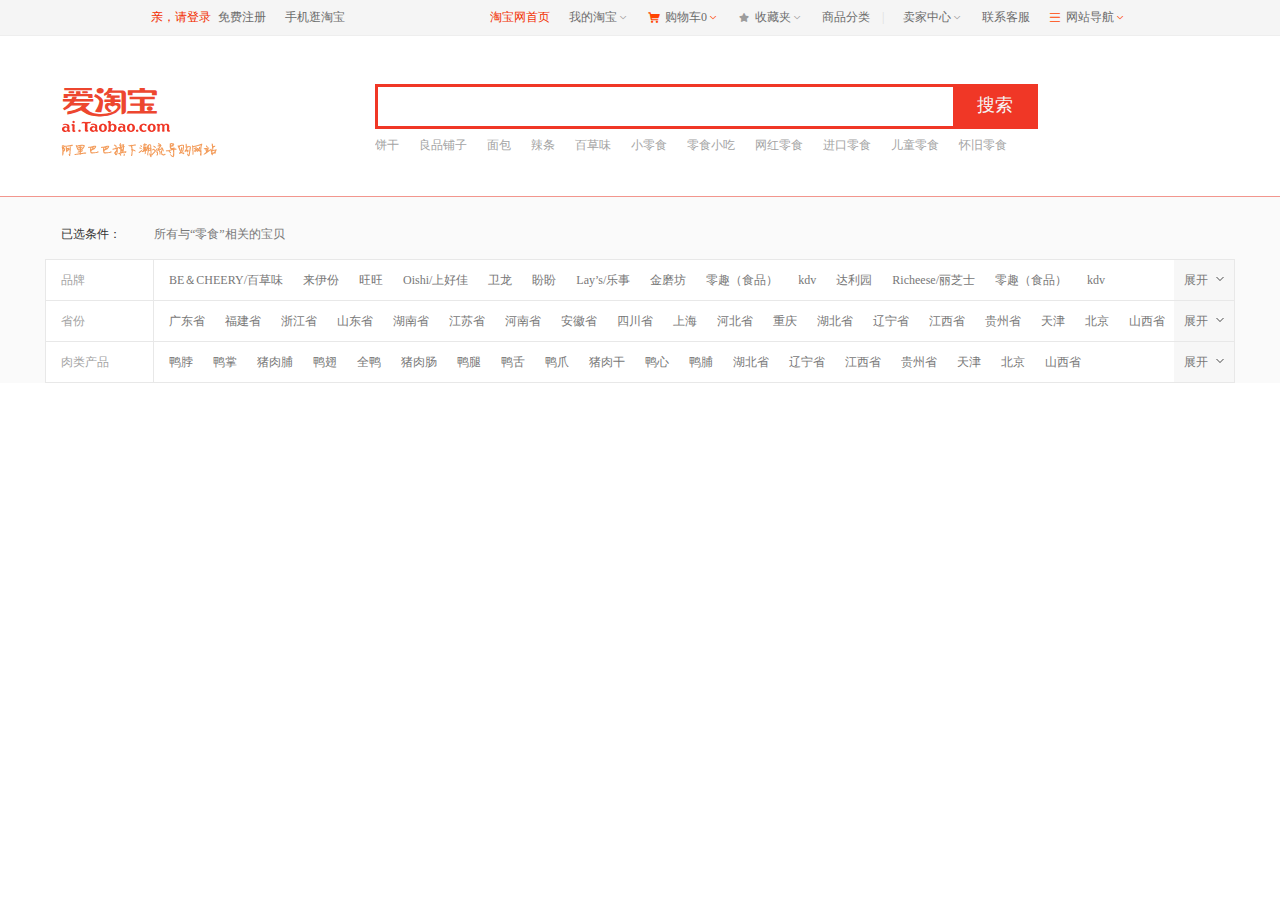
<file: taobao/list.html>
<!DOCTYPE html>
<html lang="en">
<head>
    <meta charset="UTF-8">
    <meta name="viewport" content="width=device-width, initial-scale=1.0">
    <title>Document</title>
    <link rel="stylesheet" href="./css/reset.css">
    <link rel="stylesheet" href="./css/common.css">
    <link rel="stylesheet" href="iconfont/iconfont.css">
    <link rel="stylesheet" href="./css/list.css">
</head>
<body>
    <!-- 导航栏 -->
    <header id="navigation">
        <nav>
            <ul class="nav_left float_l">
                <li>
                    <a class="float_l" href="#">亲，请登录</a>
                    <a class="float_l" href="#">免费注册</a>
                </li>
                <li><a href="#">手机逛淘宝</a></li>
            </ul>
            <ul class="nav_right float_r">
                <li ><a href="#" class="nav_item">淘宝网首页</a></li>
                <li class="lists">
                    <a href="#" class="nav_item">我的淘宝</a>
                    <span class="iconfont icon-xiala"></span>
                    <ul class="menu_2">
                        <li><a href="#">我买到的宝贝</a></li>
                        <li><a href="#">我的足迹</a></li>
                        <li><a href="#">我的上新</a></li>
                        <li><a href="#">爱逛街</a></li>
                        <li><a href="#">淘宝达人</a></li>
                        <li><a href="#">新欢</a></li>
                    </ul>
                </li>
                <li class="lists">
                    <a href="#" class="nav_item">
                        <span class="iconfont icon-gouwuche2"></span>
                        <span>购物车</span>
                        <span>0</span>
                    </a>
                    <span class="iconfont icon-xiala"></span>
                    <div></div>
                </li>
                <li class="lists">
                    <a href="#" class="nav_item">
                        <span class="iconfont icon-shoucang"></span>
                        <span>收藏夹</span>
                    </a>
                    <span class="iconfont icon-xiala"></span>
                    <ul class="menu_2">
                        <li><a href="#">收藏的宝贝</a></li>
                        <li><a href="#">收藏的店铺</a></li>
                    </ul>
                </li>
                <li><a href="#" class="nav_item">商品分类</a></li>
                <li>|</li>
                <li class="lists">
                    <a href="#" class="nav_item" >卖家中心</a>
                    <span class="iconfont icon-xiala"></span>
                    <ul class="menu_2">
                        <li><a href="#">免费开店</a></li>
                        <li><a href="#">已卖出的宝贝</a></li>
                        <li><a href="#">出售中的宝贝</a></li>
                        <li><a href="#">卖家服务市场</a></li>
                        <li><a href="#">卖家培训中心</a></li>
                    </ul>
                </li>
                <li><a href="#" class="nav_item">联系客服</a></li>
                <li class="lists">
                    <a href="#" class="nav_item">
                        <span class="iconfont icon-daohang"></span>
                        <span>网站导航</span>
                    </a>
                    <span class="iconfont icon-xiala"></span>
                    <!-- <ul>
                        <li>
                            <h5>市场主题</h5>
                            <div>
                                <a href="#">女装</a>
                                <a href="#">女装</a>
                                <a href="#">女装</a>
                                <a href="#">女装</a>
                                <a href="#">女装</a>
                                <a href="#">女装</a>
                                <a href="#">女装</a>
                            </div>
                        </li>
                        <li>
                            <h5>市场主题</h5>
                            <div>
                                <a href="#">女装</a>
                                <a href="#">女装</a>
                                <a href="#">女装</a>
                                <a href="#">女装</a>
                                <a href="#">女装</a>
                                <a href="#">女装</a>
                                <a href="#">女装</a>
                            </div>
                        </li>
                        <li>
                            <h5>市场主题</h5>
                            <div>
                                <a href="#">女装</a>
                                <a href="#">女装</a>
                                <a href="#">女装</a>
                                <a href="#">女装</a>
                                <a href="#">女装</a>
                                <a href="#">女装</a>
                                <a href="#">女装</a>
                            </div>
                        </li>
                        <li>
                            <h5>市场主题</h5>
                            <div>
                                <a href="#">女装</a>
                                <a href="#">女装</a>
                                <a href="#">女装</a>
                                <a href="#">女装</a>
                                <a href="#">女装</a>
                                <a href="#">女装</a>
                                <a href="#">女装</a>
                            </div>
                        </li>
                    </ul> -->
                </li>
            </ul>
        </nav>
    </header>
    <!-- logo -->
    <div id="logo">
        <div class="logo-wrap">
            <h1 class="logo_ai">
                <i class="iconfont icon-aitaobao"></i>
                <p></p>
            </h1>
            <div class="searchbar">
                <div class="text_wrap">
                    <input type="text">
                    <input type="submit" value="搜索">
                </div>
                <div class="link_bar">
                    <a href="#">饼干</a>
                    <a href="#">良品铺子</a>
                    <a href="#">面包</a>
                    <a href="#">辣条</a>
                    <a href="#">百草味</a>
                    <a href="#">小零食</a>
                    <a href="#">零食小吃</a>
                    <a href="#">网红零食</a>
                    <a href="#">进口零食</a>
                    <a href="#">儿童零食</a>
                    <a href="#">怀旧零食</a>
                    <a href="#">棒棒糖</a>
                </div>
            </div>
        </div>
    </div>
    <!-- main -->
    <main>
        <!-- links -->
        <div id="links">
            <div class="links-wrap">
                <div class="selected">
                    <span>已选条件：</span>
                    <p>所有与“零食”相关的宝贝</p>
                </div>
                <ul class="link_list">
                    <li>
                        <div class="list_l">
                            <span>品牌</span>
                        </div>
                        <div class="list_r">
                            <a href="#">BE＆CHEERY/百草味</a>
                            <a href="#">来伊份</a>
                            <a href="#">旺旺</a>
                            <a href="#">Oishi/上好佳</a>
                            <a href="#">卫龙</a>
                            <a href="#">盼盼</a>
                            <a href="#">Lay’s/乐事</a>
                            <a href="#">金磨坊</a>
                            <a href="#">零趣（食品）</a>
                            <a href="#">kdv</a>
                            <a href="#">达利园</a>
                            <a href="#">Richeese/丽芝士</a>
                            <a href="#">零趣（食品）</a>
                            <a href="#">kdv</a>
                            
                        </div>
                        <p>
                            <span>展开</span>
                            <strong>
                                <em></em>
                                <i></i>
                            </strong>
                        </p>
                    </li>
                    <li class="borders">
                        <div class="list_l">
                            <span>省份</span>
                        </div>
                        <div class="list_r">
                            <a href="#">广东省</a>
                            <a href="#">福建省</a>
                            <a href="#">浙江省</a>
                            <a href="#">山东省</a>
                            <a href="#">湖南省</a>
                            <a href="#">江苏省</a>
                            <a href="#">河南省</a>
                            <a href="#">安徽省</a>
                            <a href="#">四川省</a>
                            <a href="#">上海</a>
                            <a href="#">河北省</a>
                            <a href="#">重庆</a>
                            <a href="#">湖北省</a>
                            <a href="#">辽宁省</a>
                            <a href="#">江西省</a>
                            <a href="#">贵州省</a>
                            <a href="#">天津</a>
                            <a href="#">北京</a>
                            <a href="#">山西省</a>
                       </div>
                        <p>
                            <span>展开</span>
                            <strong>
                                <em></em>
                                <i></i>
                            </strong>
                        </p>
                    </li>
                    <li class="borders">
                        <div class="list_l">
                            <span>肉类产品</span>
                        </div>
                        <div class="list_r">
                            <a href="#">鸭脖</a>
                            <a href="#">鸭掌</a>
                            <a href="#">猪肉脯</a>
                            <a href="#">鸭翅</a>
                            <a href="#">全鸭</a>
                            <a href="#">猪肉肠</a>
                            <a href="#">鸭腿</a>
                            <a href="#">鸭舌</a>
                            <a href="#">鸭爪</a>
                            <a href="#">猪肉干</a>
                            <a href="#">鸭心</a>
                            <a href="#">鸭脯</a>
                            <a href="#">湖北省</a>
                            <a href="#">辽宁省</a>
                            <a href="#">江西省</a>
                            <a href="#">贵州省</a>
                            <a href="#">天津</a>
                            <a href="#">北京</a>
                            <a href="#">山西省</a>
                       </div>
                        <p>
                            <span>展开</span>
                            <strong>
                                <em></em>
                                <i></i>
                            </strong>
                        </p>
                        
                    </li>
                </ul>
            </div>
        </div>
    </main>
</body>
</html>
</file>
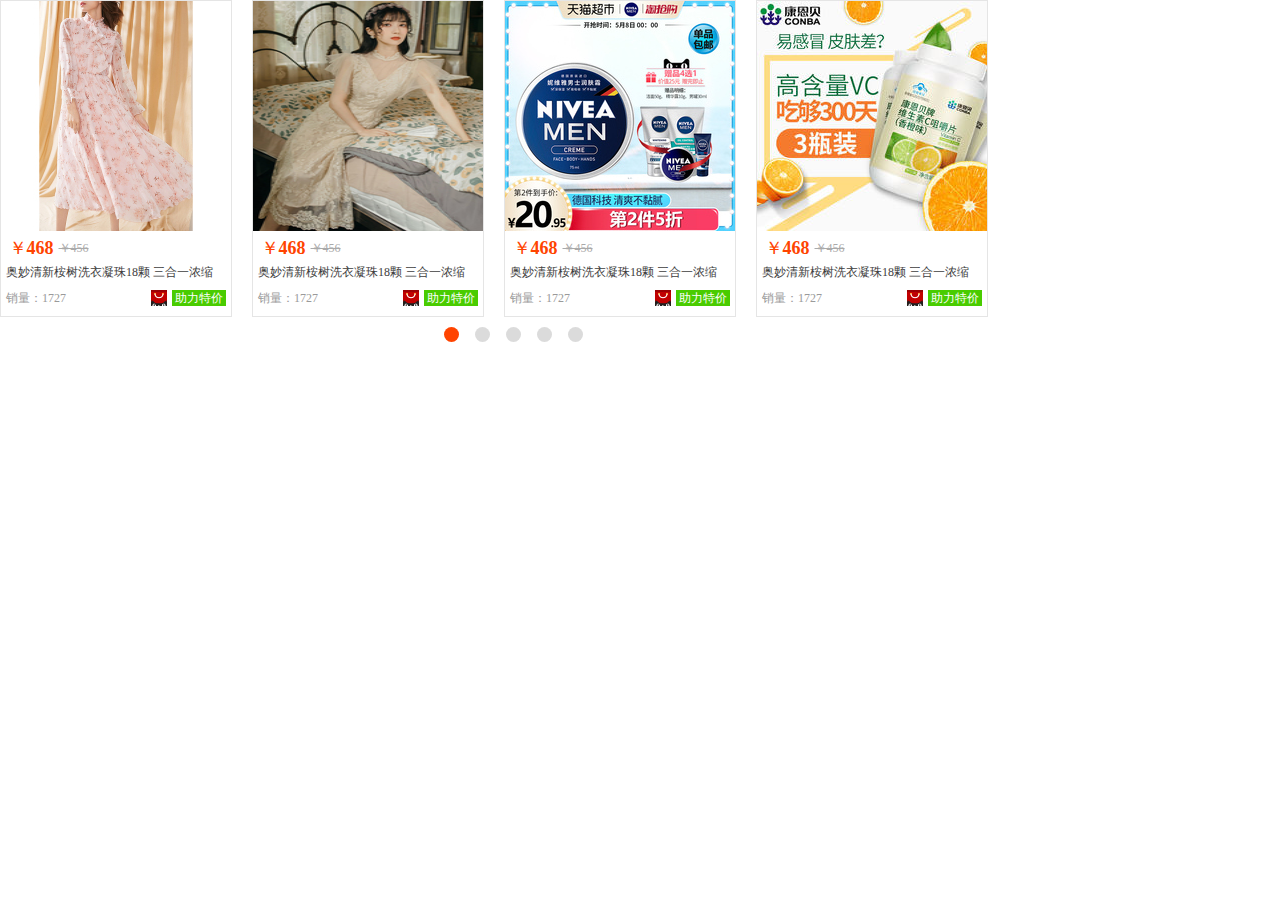
<file: taobao/lunbo.html>
<!DOCTYPE html>
<html lang="en">
<head>
    <meta charset="UTF-8">
    <meta name="viewport" content="width=device-width, initial-scale=1.0">
    <title>Document</title>
    <link rel="stylesheet" href="./css/reset.css">
    <link rel="stylesheet" href="./iconfont/iconfont.css">
    <link rel="stylesheet" href="./css/common.css">
    <link rel="stylesheet" href="./css/lunbo.css">
</head>
<body>
    <div class="lunbo">
        <div class="lunbo_box">
            <div class="item">
                <a class="item_img" href="#">
                    <img src="./images/lunboimg.jpg" alt="">
                </a>
                <div class="item_price clear_fix">
                    <a href="#" class="now_price">
                        <span>￥</span>
                        <span>468</span>
                    </a>
                    <sapn class="old_price">
                        ￥456
                    </sapn>
                </div>
                <a href="#" class="item_tit">
                    奥妙清新桉树洗衣凝珠18颗 三合一浓缩酵素
                </a>
                <div class="item_bottom clear_fix">
                    <a href="#">销量：1727</a>
                    <a href="#">助力特价</a>
                    <a href="#"></a>
                </div>
            </div>

            <div class="item">
                <a class="item_img" href="#">
                    <img src="./images/lunboimg2.jpg" alt="">
                </a>
                <div class="item_price clear_fix">
                    <a href="#" class="now_price">
                        <span>￥</span>
                        <span>468</span>
                    </a>
                    <sapn class="old_price">
                        ￥456
                    </sapn>
                </div>
                <a href="#" class="item_tit">
                    奥妙清新桉树洗衣凝珠18颗 三合一浓缩酵素
                </a>
                <div class="item_bottom clear_fix">
                    <a href="#">销量：1727</a>
                    <a href="#">助力特价</a>
                    <a href="#"></a>
                </div>
            </div>

            <div class="item">
                <a class="item_img" href="#">
                    <img src="./images/lunboimg3.jpg" alt="">
                </a>
                <div class="item_price clear_fix">
                    <a href="#" class="now_price">
                        <span>￥</span>
                        <span>468</span>
                    </a>
                    <sapn class="old_price">
                        ￥456
                    </sapn>
                </div>
                <a href="#" class="item_tit">
                    奥妙清新桉树洗衣凝珠18颗 三合一浓缩酵素
                </a>
                <div class="item_bottom clear_fix">
                    <a href="#">销量：1727</a>
                    <a href="#">助力特价</a>
                    <a href="#"></a>
                </div>
            </div>

            <div class="item">
                <a class="item_img" href="#">
                    <img src="./images/lunboimg4.jpg" alt="">
                </a>
                <div class="item_price clear_fix">
                    <a href="#" class="now_price">
                        <span>￥</span>
                        <span>468</span>
                    </a>
                    <sapn class="old_price">
                        ￥456
                    </sapn>
                </div>
                <a href="#" class="item_tit">
                    奥妙清新桉树洗衣凝珠18颗 三合一浓缩酵素
                </a>
                <div class="item_bottom clear_fix">
                    <a href="#">销量：1727</a>
                    <a href="#">助力特价</a>
                    <a href="#"></a>
                </div>
            </div>

            <div class="item">
                <a class="item_img" href="#">
                    <img src="./images/lunboimg6.jpg" alt="">
                </a>
                <div class="item_price clear_fix">
                    <a href="#" class="now_price">
                        <span>￥</span>
                        <span>468</span>
                    </a>
                    <sapn class="old_price">
                        ￥456
                    </sapn>
                </div>
                <a href="#" class="item_tit">
                    奥妙清新桉树洗衣凝珠18颗 三合一浓缩酵素
                </a>
                <div class="item_bottom clear_fix">
                    <a href="#">销量：1727</a>
                    <a href="#">助力特价</a>
                    <a href="#"></a>
                </div>
            </div>

            <div class="item">
                <a class="item_img" href="#">
                    <img src="./images/lunboimg7.jpg" alt="">
                </a>
                <div class="item_price clear_fix">
                    <a href="#" class="now_price">
                        <span>￥</span>
                        <span>468</span>
                    </a>
                    <sapn class="old_price">
                        ￥456
                    </sapn>
                </div>
                <a href="#" class="item_tit">
                    奥妙清新桉树洗衣凝珠18颗 三合一浓缩酵素
                </a>
                <div class="item_bottom clear_fix">
                    <a href="#">销量：1727</a>
                    <a href="#">助力特价</a>
                    <a href="#"></a>
                </div>
            </div>
            
        </div>
        <ul class="item_dou">
            <li class="action"><a href="#"></a></li>
            <li><a href="#"></a></li>
            <li><a href="#"></a></li>
            <li><a href="#"></a></li>
            <li><a href="#"></a></li>
        </ul>
    </div>
</body>
</html>
</file>
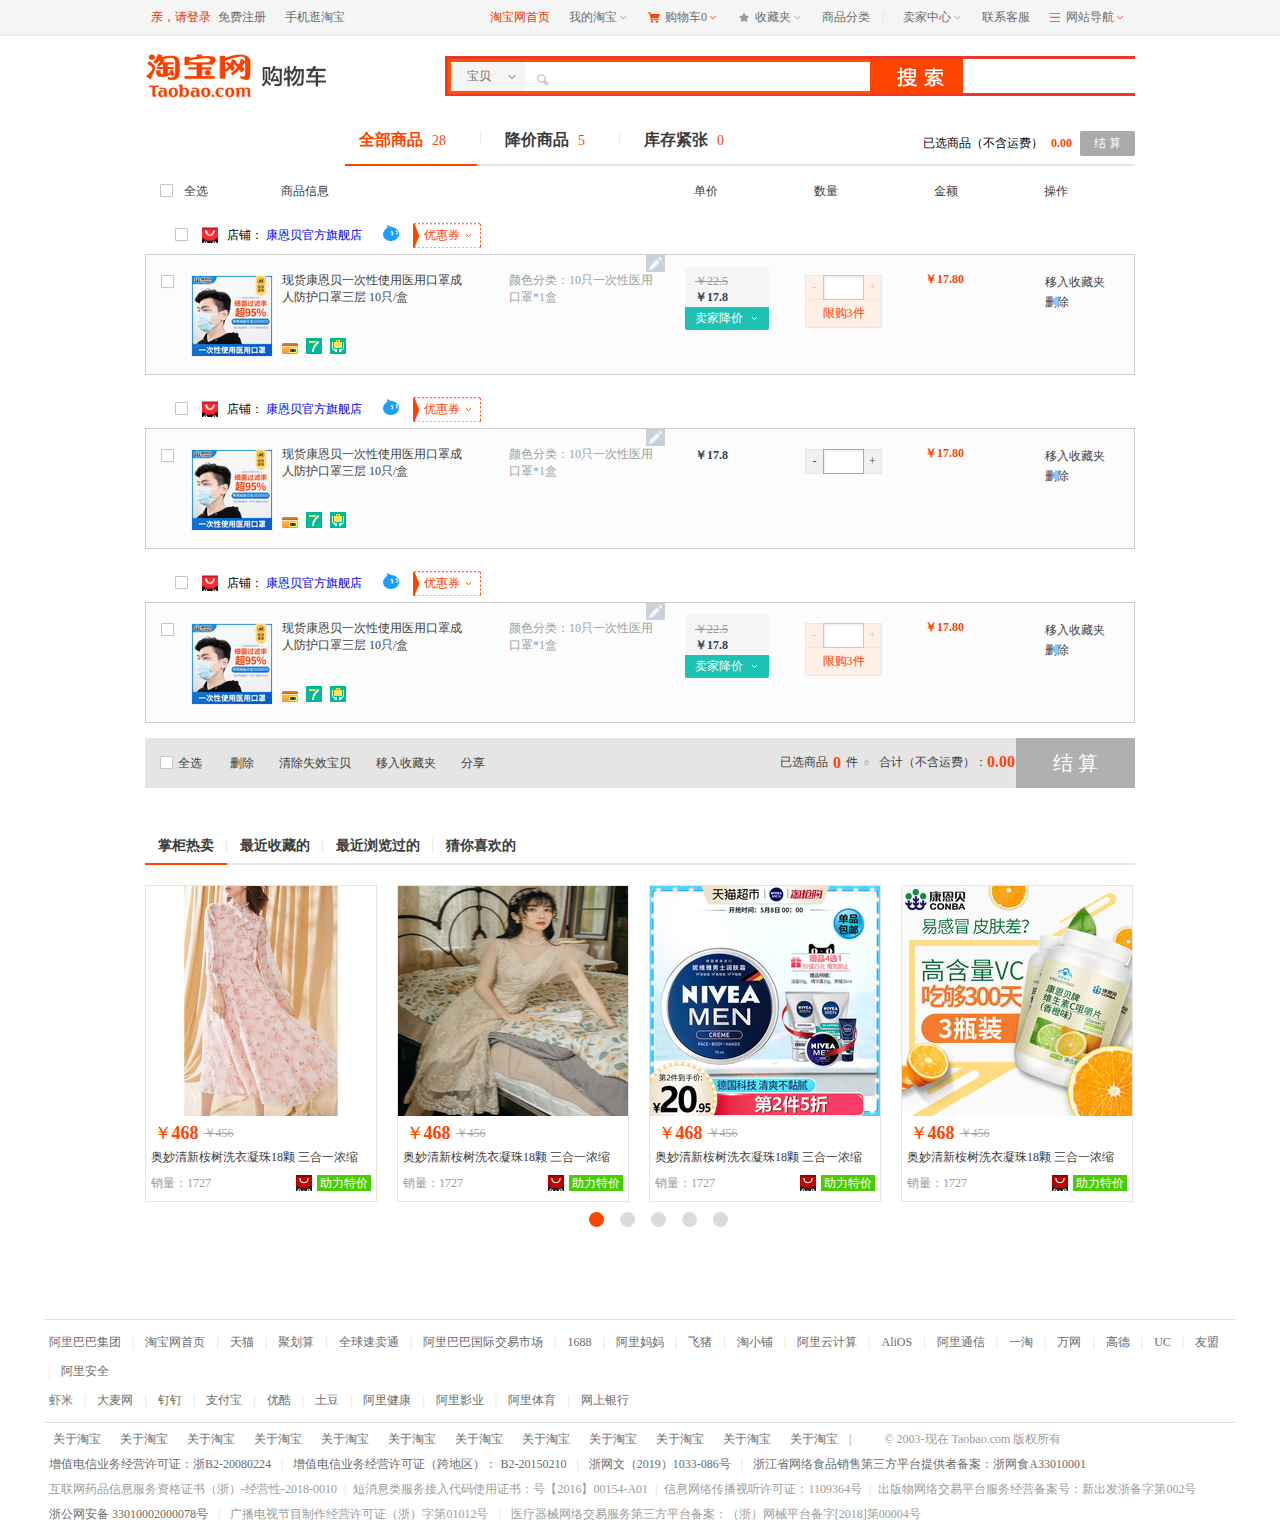
<file: taobao/shopping_car.html>
<!DOCTYPE html>
<html lang="en">
<head>
    <meta charset="UTF-8">
    <meta name="viewport" content="width=device-width, initial-scale=1.0">
    <title>Document</title>
    <link rel="stylesheet" href="./css/reset.css">
    <link rel="stylesheet" href="./iconfont/iconfont.css">
    <link rel="stylesheet" href="./css/common.css">
    <link rel="stylesheet" href="./css/shopping_car.css">
</head>
<body>
    <!-- 导航栏 -->
    <header id="navigation">
        <nav>
            <ul class="nav_left float_l">
                <li>
                    <a class="float_l" href="#">亲，请登录</a>
                    <a class="float_l" href="#">免费注册</a>
                </li>
                <li><a href="#">手机逛淘宝</a></li>
            </ul>
            <ul class="nav_right float_r">
                <li ><a href="#" class="nav_item">淘宝网首页</a></li>
                <li class="lists">
                    <a href="#" class="nav_item">我的淘宝</a>
                    <span class="iconfont icon-xiala"></span>
                    <ul class="menu_2">
                        <li><a href="#">我买到的宝贝</a></li>
                        <li><a href="#">我的足迹</a></li>
                        <li><a href="#">我的上新</a></li>
                        <li><a href="#">爱逛街</a></li>
                        <li><a href="#">淘宝达人</a></li>
                        <li><a href="#">新欢</a></li>
                    </ul>
                </li>
                <li class="lists">
                    <a href="#" class="nav_item">
                        <span class="iconfont icon-gouwuche2"></span>
                        <span>购物车</span>
                        <span>0</span>
                    </a>
                    <span class="iconfont icon-xiala"></span>
                    <div></div>
                </li>
                <li class="lists">
                    <a href="#" class="nav_item">
                        <span class="iconfont icon-shoucang"></span>
                        <span>收藏夹</span>
                    </a>
                    <span class="iconfont icon-xiala"></span>
                    <ul class="menu_2">
                        <li><a href="#">收藏的宝贝</a></li>
                        <li><a href="#">收藏的店铺</a></li>
                    </ul>
                </li>
                <li><a href="#" class="nav_item">商品分类</a></li>
                <li>|</li>
                <li class="lists">
                    <a href="#" class="nav_item" >卖家中心</a>
                    <span class="iconfont icon-xiala"></span>
                    <ul class="menu_2">
                        <li><a href="#">免费开店</a></li>
                        <li><a href="#">已卖出的宝贝</a></li>
                        <li><a href="#">出售中的宝贝</a></li>
                        <li><a href="#">卖家服务市场</a></li>
                        <li><a href="#">卖家培训中心</a></li>
                    </ul>
                </li>
                <li><a href="#" class="nav_item">联系客服</a></li>
                <li class="lists">
                    <a href="#" class="nav_item">
                        <span class="iconfont icon-daohang"></span>
                        <span>网站导航</span>
                    </a>
                    <span class="iconfont icon-xiala"></span>
                    <!-- <ul>
                        <li>
                            <h5>市场主题</h5>
                            <div>
                                <a href="#">女装</a>
                                <a href="#">女装</a>
                                <a href="#">女装</a>
                                <a href="#">女装</a>
                                <a href="#">女装</a>
                                <a href="#">女装</a>
                                <a href="#">女装</a>
                            </div>
                        </li>
                        <li>
                            <h5>市场主题</h5>
                            <div>
                                <a href="#">女装</a>
                                <a href="#">女装</a>
                                <a href="#">女装</a>
                                <a href="#">女装</a>
                                <a href="#">女装</a>
                                <a href="#">女装</a>
                                <a href="#">女装</a>
                            </div>
                        </li>
                        <li>
                            <h5>市场主题</h5>
                            <div>
                                <a href="#">女装</a>
                                <a href="#">女装</a>
                                <a href="#">女装</a>
                                <a href="#">女装</a>
                                <a href="#">女装</a>
                                <a href="#">女装</a>
                                <a href="#">女装</a>
                            </div>
                        </li>
                        <li>
                            <h5>市场主题</h5>
                            <div>
                                <a href="#">女装</a>
                                <a href="#">女装</a>
                                <a href="#">女装</a>
                                <a href="#">女装</a>
                                <a href="#">女装</a>
                                <a href="#">女装</a>
                                <a href="#">女装</a>
                            </div>
                        </li>
                    </ul> -->
                </li>
            </ul>
        </nav>
    </header>

    <!-- logo -->
    <div id="logo">
        <div class="logo-wrap">
            <h1>
                <a href="#">
                    <span></span>
                </a>
            </h1>
            <div class="search">
                <div class="search_triggers">
                    <div class="ul_box">
                        <ul class="clear_fix">
                            <li><a href="#">宝贝</a></li>
                            <li><a href="#">天猫</a></li>
                            <li><a href="#">店铺</a></li>
                        </ul>
                    </div>
                    <i>
                        <em></em>
                    </i>
                </div>
                <div class="search_box">
                    <button></button>
                    <div class="search_border">
                        <div class="search_con">
                            <input type="text">
                        </div>  
                        <i></i>
                    </div>
                </div>
            </div>
        </div>
    </div>

    <!-- banner -->
    <div id="banner">
        <div class="banner-wrap">
            <div class="banner_bar">
                <ul>
                    <li>
                        <a href="#">
                            <span>全部商品</span>
                            <em>28</em>
                            <i></i>
                        </a>
                    </li>
                    <li>
                        <a href="#">
                            <span>降价商品</span>
                            <em>5</em>
                            <i></i>
                        </a>
                    </li>
                    <li>
                        <a href="#">
                            <span>库存紧张</span>
                            <em>0</em>
                        </a>
                    </li>
                </ul>
                <div class="cart_sum">
                    <span>已选商品（不含运费）</span>
                    <strong>0.00</strong>
                    <a href="#" class="submit_btn">结&nbsp;算</a>
                </div>
                <div class="wrap_line">
                    <div class="floater"></div>
                </div>
            </div>
            <div class="banner_main clear_fix">
                <div class="cart_hd">
                    <div class="hd_chk">
                        <div class="select_all">
                            <div class="chk_box">
                                <input type="checkbox" name="select_all" id="selectAll">
                                <label for="selectAll">勾选购物车内的商品</label>
                            </div>
                            &nbsp;&nbsp;全选
                        </div>
                    </div>
                    <div class="hd_item">
                        商品信息
                    </div>
                    <div class="hd_empty">&nbsp;</div>
                    <div class="hd_price">单价</div>
                    <div class="hd_price">数量</div>
                    <div class="hd_price">金额</div>
                    <div class="hd_do">操作</div>
                </div>

                <div class="cart_bd .clear_fix">

                    <div class="shop .clear_fix">
                        <div class="shop_hd">
                            <div class="chk_box">
                                <input type="checkbox" name="select_all" id="selectAll">
                                <label for="selectAll">勾选此店铺下的所有商品</label>
                            </div>
                            &nbsp;&nbsp;
                            <span></span>
                            店铺：
                            <a  href="#">康恩贝官方旗舰店</a>
                            <a href="#" class="say"></a>
                            <div class="shop_coupon">
                                <em>优惠券</em>
                                <span></span>
                            </div>
                        </div>

                        <div class="shop_bd">
                            <ul class="clear_fix">
                                <li class="bd_chk">
                                    <div class="chk_box">
                                        <input type="checkbox" name="select_all" id="selectAll">
                                        <label for="selectAll">勾选商品</label>
                                    </div>
                                </li>
                                <li class="bd_item">
                                    <div class="item_pic">
                                        <a href="#"><img src="./images/car1.jpg" alt=""></a>
                                    </div>
                                    <div class="item_info">
                                        <div class="item_tit">
                                            <a href="#">
                                                现货康恩贝一次性使用医用口罩成人防护口罩三层 10只/盒
                                            </a>
                                        </div>
                                        <div class="item_other">
                                            <div class="promo_logos"></div>
                                            <div class="item_logos clear_fix">
                                                <span><img src="./images/xcard.png" alt=""></span>
                                                <a href="#"><img src="./images/7.png" alt=""></a>
                                                <a href="#"> <img src="./images/pro.png" alt=""></a>
                                            </div>
                                        </div>
                                    </div>
                                </li>
                                <li class="item_sort">
                                    <div class="sort_con">
                                        <p>
                                            颜色分类：10只一次性医用口罩*1盒
                                        </p>
                                        <span>修改</span>
                                    </div>
                                </li>
                                <li class="bd_price">
                                    <div class="price_con price_down">
                                        <em>￥22.5</em>
                                        <i>￥17.8</i>
                                    </div>
                                    <div class="price_bottom">
                                        卖家降价
                                        <span></span>
                                        <ul>
                                            <li>卖家降价：多买多优惠</li>
                                            <li>优惠：￥4.70</li>
                                            <li>比加入购物车时又优惠了￥1.70</li>
                                        </ul>
                                    </div>
                                </li>
                                <li class="bd_count">
                                    <div class="count_top count_limite">
                                        <a href="#">-</a>
                                        <input type="text">
                                        <a href="#">+</a>
                                    </div>
                                    <div class="count_bottom">
                                        限购3件
                                    </div>
                                </li>
                                <li class="bd_money">
                                    ￥17.80
                                </li>
                                <li class="bd_delete">
                                    <a href="#">移入收藏夹</a>
                                    <a href="#">删除</a>
                                </li>
                            </ul>
                        </div>
                    </div>


                    <div class="shop .clear_fix">
                        <div class="shop_hd">
                            <div class="chk_box">
                                <input type="checkbox" name="select_all" id="selectAll">
                                <label for="selectAll">勾选此店铺下的所有商品</label>
                            </div>
                            &nbsp;&nbsp;
                            <span></span>
                            店铺：
                            <a  href="#">康恩贝官方旗舰店</a>
                            <a href="#" class="say"></a>
                            <div class="shop_coupon">
                                <em>优惠券</em>
                                <span></span>
                            </div>
                        </div>

                        <div class="shop_bd">
                            <ul class="clear_fix">
                                <li class="bd_chk">
                                    <div class="chk_box">
                                        <input type="checkbox" name="select_all" id="selectAll">
                                        <label for="selectAll">勾选商品</label>
                                    </div>
                                </li>
                                <li class="bd_item">
                                    <div class="item_pic">
                                        <a href="#"><img src="./images/car1.jpg" alt=""></a>
                                    </div>
                                    <div class="item_info">
                                        <div class="item_tit">
                                            <a href="#">
                                                现货康恩贝一次性使用医用口罩成人防护口罩三层 10只/盒
                                            </a>
                                        </div>
                                        <div class="item_other">
                                            <div class="promo_logos"></div>
                                            <div class="item_logos clear_fix">
                                                <span><img src="./images/xcard.png" alt=""></span>
                                                <a href="#"><img src="./images/7.png" alt=""></a>
                                                <a href="#"> <img src="./images/pro.png" alt=""></a>
                                            </div>
                                        </div>
                                    </div>
                                </li>
                                <li class="item_sort">
                                    <div class="sort_con">
                                        <p>
                                            颜色分类：10只一次性医用口罩*1盒
                                        </p>
                                        <span>修改</span>
                                    </div>
                                </li>
                                <li class="bd_price">
                                    <div class="price_con">
                                        <!-- <em>￥22.5</em> -->
                                        <i>￥17.8</i>
                                    </div>
                                    <!-- <div class="price_bottom">
                                        卖家降价
                                        <span></span>
                                        <ul>
                                            <li>卖家降价：多买多优惠</li>
                                            <li>优惠：￥4.70</li>
                                            <li>比加入购物车时又优惠了￥1.70</li>
                                        </ul>
                                    </div> -->
                                </li>
                                <li class="bd_count">
                                    <div class="count_top count_none">
                                        <a href="#">-</a>
                                        <input type="text">
                                        <a href="#">+</a>
                                    </div>
                                    <!-- <div class="count_bottom">
                                        限购3件
                                    </div> -->
                                </li>
                                <li class="bd_money">
                                    ￥17.80
                                </li>
                                <li class="bd_delete">
                                    <a href="#">移入收藏夹</a>
                                    <a href="#">删除</a>
                                </li>
                            </ul>
                        </div>
                    </div>


                    <div class="shop .clear_fix">
                        <div class="shop_hd">
                            <div class="chk_box">
                                <input type="checkbox" name="select_all" id="selectAll">
                                <label for="selectAll">勾选此店铺下的所有商品</label>
                            </div>
                            &nbsp;&nbsp;
                            <span></span>
                            店铺：
                            <a  href="#">康恩贝官方旗舰店</a>
                            <a href="#" class="say"></a>
                            <div class="shop_coupon">
                                <em>优惠券</em>
                                <span></span>
                            </div>
                        </div>

                        <div class="shop_bd">
                            <ul class="clear_fix">
                                <li class="bd_chk">
                                    <div class="chk_box">
                                        <input type="checkbox" name="select_all" id="selectAll">
                                        <label for="selectAll">勾选商品</label>
                                    </div>
                                </li>
                                <li class="bd_item">
                                    <div class="item_pic">
                                        <a href="#"><img src="./images/car1.jpg" alt=""></a>
                                    </div>
                                    <div class="item_info">
                                        <div class="item_tit">
                                            <a href="#">
                                                现货康恩贝一次性使用医用口罩成人防护口罩三层 10只/盒
                                            </a>
                                        </div>
                                        <div class="item_other">
                                            <div class="promo_logos"></div>
                                            <div class="item_logos clear_fix">
                                                <span><img src="./images/xcard.png" alt=""></span>
                                                <a href="#"><img src="./images/7.png" alt=""></a>
                                                <a href="#"> <img src="./images/pro.png" alt=""></a>
                                            </div>
                                        </div>
                                    </div>
                                </li>
                                <li class="item_sort">
                                    <div class="sort_con">
                                        <p>
                                            颜色分类：10只一次性医用口罩*1盒
                                        </p>
                                        <span>修改</span>
                                    </div>
                                </li>
                                <li class="bd_price">
                                    <div class="price_con price_down">
                                        <em>￥22.5</em>
                                        <i>￥17.8</i>
                                    </div>
                                    <div class="price_bottom">
                                        卖家降价
                                        <span></span>
                                        <ul>
                                            <li>卖家降价：多买多优惠</li>
                                            <li>优惠：￥4.70</li>
                                            <li>比加入购物车时又优惠了￥1.70</li>
                                        </ul>
                                    </div>
                                </li>
                                <li class="bd_count">
                                    <div class="count_top count_limite">
                                        <a href="#">-</a>
                                        <input type="text">
                                        <a href="#">+</a>
                                    </div>
                                    <div class="count_bottom">
                                        限购3件
                                    </div>
                                </li>
                                <li class="bd_money">
                                    ￥17.80
                                </li>
                                <li class="bd_delete">
                                    <a href="#">移入收藏夹</a>
                                    <a href="#">删除</a>
                                </li>
                            </ul>
                        </div>
                    </div>


                </div>


                <div class="cart_ft">
                    <div class="ft_select">
                        <div class="chk_box tf_chk">
                            <input type="checkbox" name="select_all" id="selectAll">
                            <label for="selectAll">勾选此店铺下的所有商品</label>
                        </div>
                        全选 
                    </div>
                    <div class="ft_delete">
                        <a href="#">删除</a>
                        <a href="#">清除失效宝贝</a>
                        <a href="#">移入收藏夹</a>
                        <a href="#">分享</a>
                    </div>
                    <div class="ft_right">
                        <div class="ft_selected">
                            <span>已选商品</span>
                            <em>0</em>
                            <span>件</span>
                            <div class="selected_icon">
                                <span></span>
                                <span></span>
                            </div>
                        </div>
                        <div class="ft_sum">
                            <span>合计（不含运费）：</span>
                            <strong>0.00</strong>
                        </div>
                        <div class="ft_btn">
                            <a href="#">
                                结&nbsp;算
                            </a>
                        </div>

                    </div>
                    


                </div>
            </div>
        </div>
    </div>

    <!-- 猜你喜欢 -->
    <div id="interesting">
        <div class="interesting-wrap">
            <ul class="interesting_hd">
                <li>
                    <a href="#">掌柜热卖</a>
                </li>
                <li>
                    <a href="#">最近收藏的</a>
                </li>
                <li>
                    <a href="#"> 最近浏览过的</a>
                </li>
                <li>
                    <a href="#">猜你喜欢的</a>
                </li>
            </ul>
            <div class="wrap_line">
                <div class="interesting_line"></div>
            </div>

            <div class="interesting_bd">
                <iframe src="./lunbo.html" frameborder="0"></iframe>
            </div>
        </div>
    </div>

    <!-- footer -->
    <footer>
        <div class="foot_hd">
            <div>
                <a href="#">阿里巴巴集团</a>
                <b>|</b>
                <a href="#">淘宝网首页</a>
                <b>|</b>
                <a href="#">天猫</a>
                <b>|</b>
                <a href="#">聚划算</a>
                <b>|</b>
                <a href="#">全球速卖通</a>
                <b>|</b>
                <a href="#">阿里巴巴国际交易市场</a>
                <b>|</b>
                <a href="#">1688</a>
                <b>|</b>
                <a href="#">阿里妈妈</a>
                <b>|</b>
                <a href="#">飞猪</a>
                <b>|</b>
                <a href="#">淘小铺</a>
                <b>|</b>
                <a href="#">阿里云计算</a>
                <b>|</b>
                <a href="#">AliOS</a>
                <b>|</b>
                <a href="#">阿里通信</a>
                <b>|</b>
                <a href="#">一淘</a>
                <b>|</b>
                <a href="#">万网</a>
                <b>|</b>
                <a href="#">高德</a>
                <b>|</b>
                <a href="#">UC</a>
                <b>|</b>
                <a href="#">友盟</a>
                <b>|</b>
                <a href="#">阿里安全</a>
            </div>
            <div>
                <a href="#">虾米</a>
                <b>|</b>
                <a href="#">大麦网</a>
                <b>|</b>
                <a href="#">钉钉</a>
                <b>|</b>
                <a href="#">支付宝</a>
                <b>|</b>
                <a href="#">优酷</a>
                <b>|</b>
                <a href="#">土豆</a>
                <b>|</b>
                <a href="#">阿里健康</a>
                <b>|</b>
                <a href="#">阿里影业</a>
                <b>|</b>
                <a href="#">阿里体育</a>
                <b>|</b>
                <a href="#">网上银行</a>
            </div>
        </div>
        <div class="foot_bd">
            <p>
                <a href="#">关于淘宝</a>
                <a href="#">关于淘宝</a>
                <a href="#">关于淘宝</a>
                <a href="#">关于淘宝</a>
                <a href="#">关于淘宝</a>
                <a href="#">关于淘宝</a>
                <a href="#">关于淘宝</a>
                <a href="#">关于淘宝</a>
                <a href="#">关于淘宝</a>
                <a href="#">关于淘宝</a>
                <a href="#">关于淘宝</a>
                <a href="#">关于淘宝</a>
                <b>|</b>
                <em>© 2003-现在 Taobao.com 版权所有</em>
            </p>
            <p>
                <a href="#">增值电信业务经营许可证：浙B2-20080224</a>
                <b>|</b>
                <a href="#">增值电信业务经营许可证（跨地区）： B2-20150210</a>
                <b>|</b>
                <a href="#">浙网文（2019）1033-086号</a>
                <b>|</b>
                <a href="#">浙江省网络食品销售第三方平台提供者备案：浙网食A33010001</a>
            </p>
            <p>
                <span>互联网药品信息服务资格证书（浙）-经营性-2018-0010</span>
                <b>|</b>
                <span>短消息类服务接入代码使用证书：号【2016】00154-A01</span>
                <b>|</b>
                <span>信息网络传播视听许可证：1109364号</span>
                <b>|</b>
                <span>出版物网络交易平台服务经营备案号：新出发浙备字第002号</span>
            </p>
            <p>
                <a href="#">浙公网安备 33010002000078号</a>
                <b>|</b>
                <span>广播电视节目制作经营许可证（浙）字第01012号</span>
                <b>|</b>
                <span>医疗器械网络交易服务第三方平台备案：（浙）网械平台备字[2018]第00004号</span>

            </p>
        </div>
        <!-- <div class="foot_ft">
            <a href="#"></a>
            <a href="#"></a>
            <a href="#"></a>
            <a href="#"></a>
            <a href="#"></a>
            <a href="#"></a>
            <a href="#"></a>
            <a href="#"></a>
            <a href="#"></a>
            <a href="#"></a>
            <a href="#"></a>
        </div> -->
    </footer>

</body>
</html>
</file>
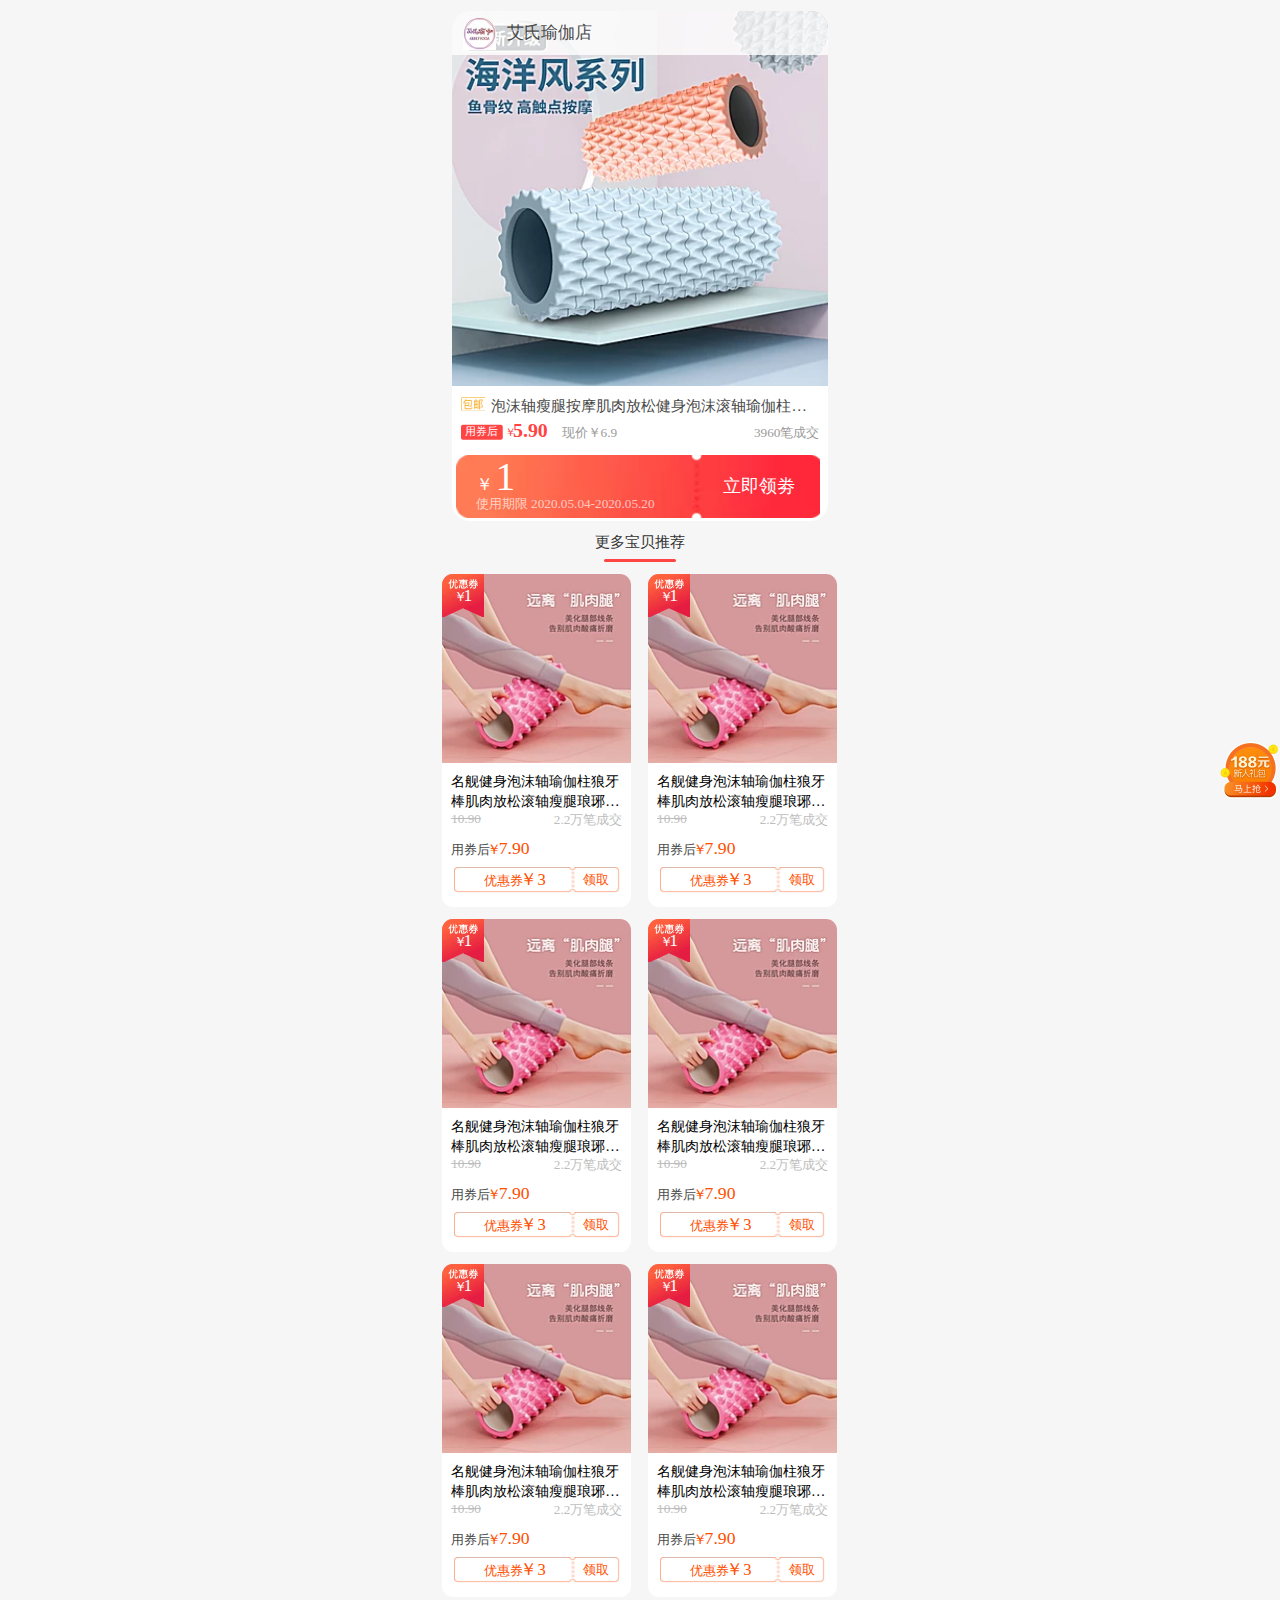
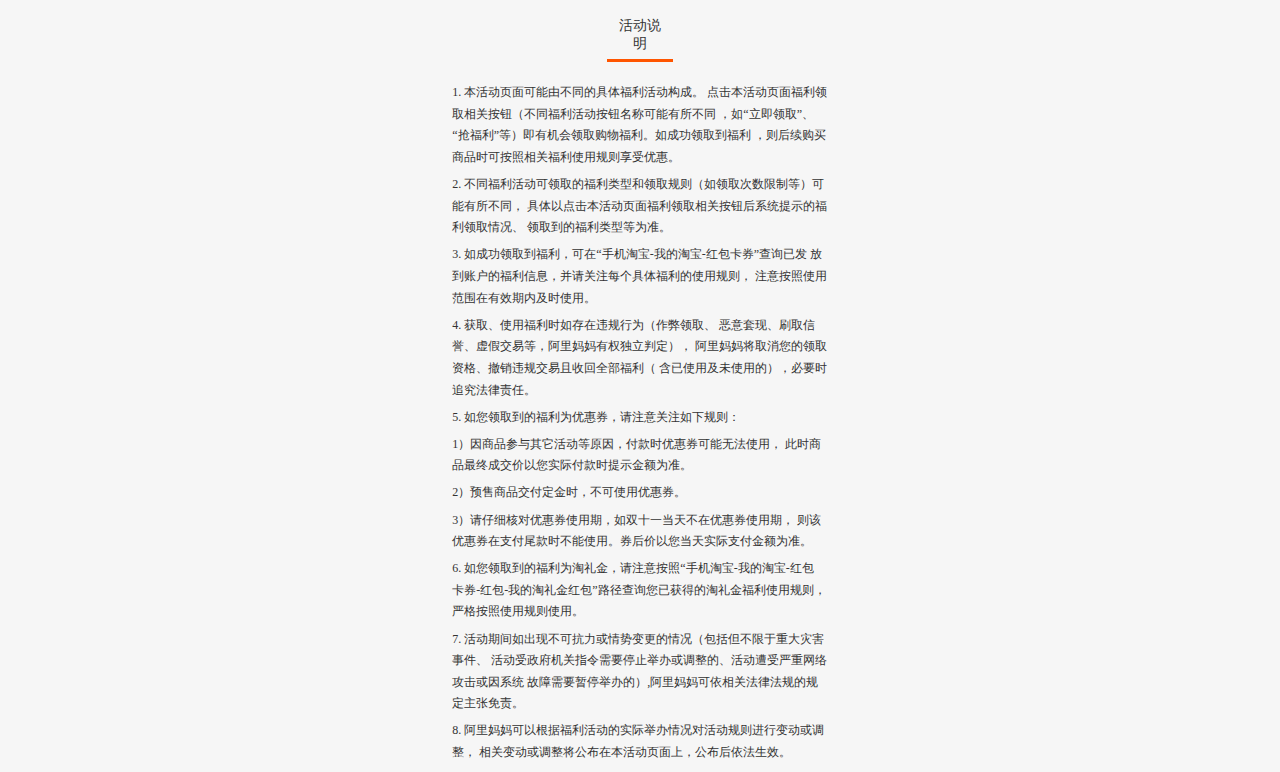
<file: taobao/subpage1.html>
<!DOCTYPE html>
<html lang="en">
<head>
    <meta charset="UTF-8">
    <meta name="viewport" content="width=device-width, initial-scale=1.0">
    <title>Document</title>
    <link rel="stylesheet" href="./css/reset.css">
    <link rel="stylesheet" href="./iconfont/iconfont.css">
    <link rel="stylesheet" href="./css/common.css">
    <link rel="stylesheet" href="./css/subpage1.css">
</head>
<body>
    <!-- item -->
    <section id="item">
        <section class="item-wrap">
            <div class="item_shop">
                <a class="item_top" href="#">
                    <img src="./images/item.jpg" alt="">
                    <div class="shop_name">
                        <img class="float_l" src="./images/itemlogo.jpg" alt="">
                        <span class="float_l">艾氏瑜伽店</span>
                    </div>
                    <div class="item_tit">
                        <p>
                            <span></span>
                            泡沫轴瘦腿按摩肌肉放松健身泡沫滚轴瑜伽柱狼牙棒琅琊棒瑜伽滚轮
                        </p>
                        <div>
                            <span>用券后</span>
                            <span>￥</span>
                            <span>5.90</span>
                            <span>现价￥6.9</span>
                            <span>3960笔成交</span>
                            </div>
                    </div>
                </a>  
                <a href="#" class="item_coupon">
                    <div>
                        <span>￥</span>
                        <span>1</span>
                    </div>
                    <div>使用期限&nbsp;2020.05.04-2020.05.20</div>
                    <div>立即领劵</div>
                </a>
            </div>
        </section>
    </section>
    <!-- recommend宝贝推荐 -->
    <section id="recommend">
        <section class="recommend-wrap">
            <h3>
                <span>更多宝贝推荐</span>
                <div></div>
            </h3>
            <section>
                <ul class="clear_fix">
                    <li>
                        <div class="recommend_coupon">
                            <i>￥</i>
                            1
                        </div>  
                        <img src="./images/r1.jpg" alt="">  
                        <div class="recommend_tit">
                            <p>名舰健身泡沫轴瑜伽柱狼牙棒肌肉放松滚轴瘦腿琅琊棒棍滚筒按摩轴</p>
                            <p>
                                <span>10.90</span>
                                <span>2.2万笔成交</span>
                            </p>
                            <div class="recommend_price">
                                <span>用券后</span>
                                <span>￥</span>
                                <span>7.90</span>
                            </div>
                            <div class="coupon_btn">
                                <span>优惠券</span>
                                <span>￥3</span>
                                <span>领取</span>
                            </div>
                        </div>
                    </li>
                    <li>
                        <div class="recommend_coupon">
                            <i>￥</i>
                            1
                        </div>  
                        <img src="./images/r1.jpg" alt="">  
                        <div class="recommend_tit">
                            <p>名舰健身泡沫轴瑜伽柱狼牙棒肌肉放松滚轴瘦腿琅琊棒棍滚筒按摩轴</p>
                            <p>
                                <span>10.90</span>
                                <span>2.2万笔成交</span>
                            </p>
                            <div class="recommend_price">
                                <span>用券后</span>
                                <span>￥</span>
                                <span>7.90</span>
                            </div>
                            <div class="coupon_btn">
                                <span>优惠券</span>
                                <span>￥3</span>
                                <span>领取</span>
                            </div>
                        </div>
                    </li>
                </ul>
                <ul class="clear_fix">
                    <li>
                        <div class="recommend_coupon">
                            <i>￥</i>
                            1
                        </div>  
                        <img src="./images/r1.jpg" alt="">  
                        <div class="recommend_tit">
                            <p>名舰健身泡沫轴瑜伽柱狼牙棒肌肉放松滚轴瘦腿琅琊棒棍滚筒按摩轴</p>
                            <p>
                                <span>10.90</span>
                                <span>2.2万笔成交</span>
                            </p>
                            <div class="recommend_price">
                                <span>用券后</span>
                                <span>￥</span>
                                <span>7.90</span>
                            </div>
                            <div class="coupon_btn">
                                <span>优惠券</span>
                                <span>￥3</span>
                                <span>领取</span>
                            </div>
                        </div>
                    </li>
                    <li>
                        <div class="recommend_coupon">
                            <i>￥</i>
                            1
                        </div>  
                        <img src="./images/r1.jpg" alt="">  
                        <div class="recommend_tit">
                            <p>名舰健身泡沫轴瑜伽柱狼牙棒肌肉放松滚轴瘦腿琅琊棒棍滚筒按摩轴</p>
                            <p>
                                <span>10.90</span>
                                <span>2.2万笔成交</span>
                            </p>
                            <div class="recommend_price">
                                <span>用券后</span>
                                <span>￥</span>
                                <span>7.90</span>
                            </div>
                            <div class="coupon_btn">
                                <span>优惠券</span>
                                <span>￥3</span>
                                <span>领取</span>
                            </div>
                        </div>
                    </li>
                </ul>
                <ul class="clear_fix">
                    <li>
                        <div class="recommend_coupon">
                            <i>￥</i>
                            1
                        </div>  
                        <img src="./images/r1.jpg" alt="">  
                        <div class="recommend_tit">
                            <p>名舰健身泡沫轴瑜伽柱狼牙棒肌肉放松滚轴瘦腿琅琊棒棍滚筒按摩轴</p>
                            <p>
                                <span>10.90</span>
                                <span>2.2万笔成交</span>
                            </p>
                            <div class="recommend_price">
                                <span>用券后</span>
                                <span>￥</span>
                                <span>7.90</span>
                            </div>
                            <div class="coupon_btn">
                                <span>优惠券</span>
                                <span>￥3</span>
                                <span>领取</span>
                            </div>
                        </div>
                    </li>
                    <li>
                        <div class="recommend_coupon">
                            <i>￥</i>
                            1
                        </div>  
                        <img src="./images/r1.jpg" alt="">  
                        <div class="recommend_tit">
                            <p>名舰健身泡沫轴瑜伽柱狼牙棒肌肉放松滚轴瘦腿琅琊棒棍滚筒按摩轴</p>
                            <p>
                                <span>10.90</span>
                                <span>2.2万笔成交</span>
                            </p>
                            <div class="recommend_price">
                                <span>用券后</span>
                                <span>￥</span>
                                <span>7.90</span>
                            </div>
                            <div class="coupon_btn">
                                <span>优惠券</span>
                                <span>￥3</span>
                                <span>领取</span>
                            </div>
                        </div>
                    </li>
                </ul>
            </section>
        </section>
    </section>

    <!-- rules -->
    <section id="rules">
        <section class="rules-wrap clear_fix">
            <h3>活动说明</h3>
            <p>1. 本活动页面可能由不同的具体福利活动构成。
                点击本活动页面福利领取相关按钮（不同福利活动按钮名称可能有所不同
                ，如“立即领取”、“抢福利”等）即有机会领取购物福利。如成功领取到福利
                ，则后续购买商品时可按照相关福利使用规则享受优惠。
            </p>
            <p>2. 不同福利活动可领取的福利类型和领取规则（如领取次数限制等）可能有所不同，
                具体以点击本活动页面福利领取相关按钮后系统提示的福利领取情况、
                领取到的福利类型等为准。
            </p>
            <p>
                3. 如成功领取到福利，可在“手机淘宝-我的淘宝-红包卡券”查询已发
                放到账户的福利信息，并请关注每个具体福利的使用规则，
                注意按照使用范围在有效期内及时使用。
            </p>
            <p>
                4. 获取、使用福利时如存在违规行为（作弊领取、
                恶意套现、刷取信誉、虚假交易等，阿里妈妈有权独立判定），
                阿里妈妈将取消您的领取资格、撤销违规交易且收回全部福利（
                含已使用及未使用的），必要时追究法律责任。
            </p>
            <p>
                5. 如您领取到的福利为优惠券，请注意关注如下规则：
            </p>
            <p>
                1）因商品参与其它活动等原因，付款时优惠券可能无法使用，
                此时商品最终成交价以您实际付款时提示金额为准。
            </p>
            <p>
                2）预售商品交付定金时，不可使用优惠券。
            </p>
            <p>
                3）请仔细核对优惠券使用期，如双十一当天不在优惠券使用期，
                则该优惠券在支付尾款时不能使用。券后价以您当天实际支付金额为准。
            </p>
            <p>
                6. 如您领取到的福利为淘礼金，请注意按照“手机淘宝-我的淘宝-红包
                卡券-红包-我的淘礼金红包”路径查询您已获得的淘礼金福利使用规则，
                严格按照使用规则使用。
            </p>
            <p>
                7. 活动期间如出现不可抗力或情势变更的情况（包括但不限于重大灾害事件、
                活动受政府机关指令需要停止举办或调整的、活动遭受严重网络攻击或因系统
                故障需要暂停举办的）,阿里妈妈可依相关法律法规的规定主张免责。
            </p>
            <p>
                8. 阿里妈妈可以根据福利活动的实际举办情况对活动规则进行变动或调整，
                相关变动或调整将公布在本活动页面上，公布后依法生效。
            </p>
        </section>
    </section>
    <!-- fixed-tip -->
    <div class="fixed-tip">
        <img src="./images/188.png" alt="">
    </div>
</body>
</html>
</file>
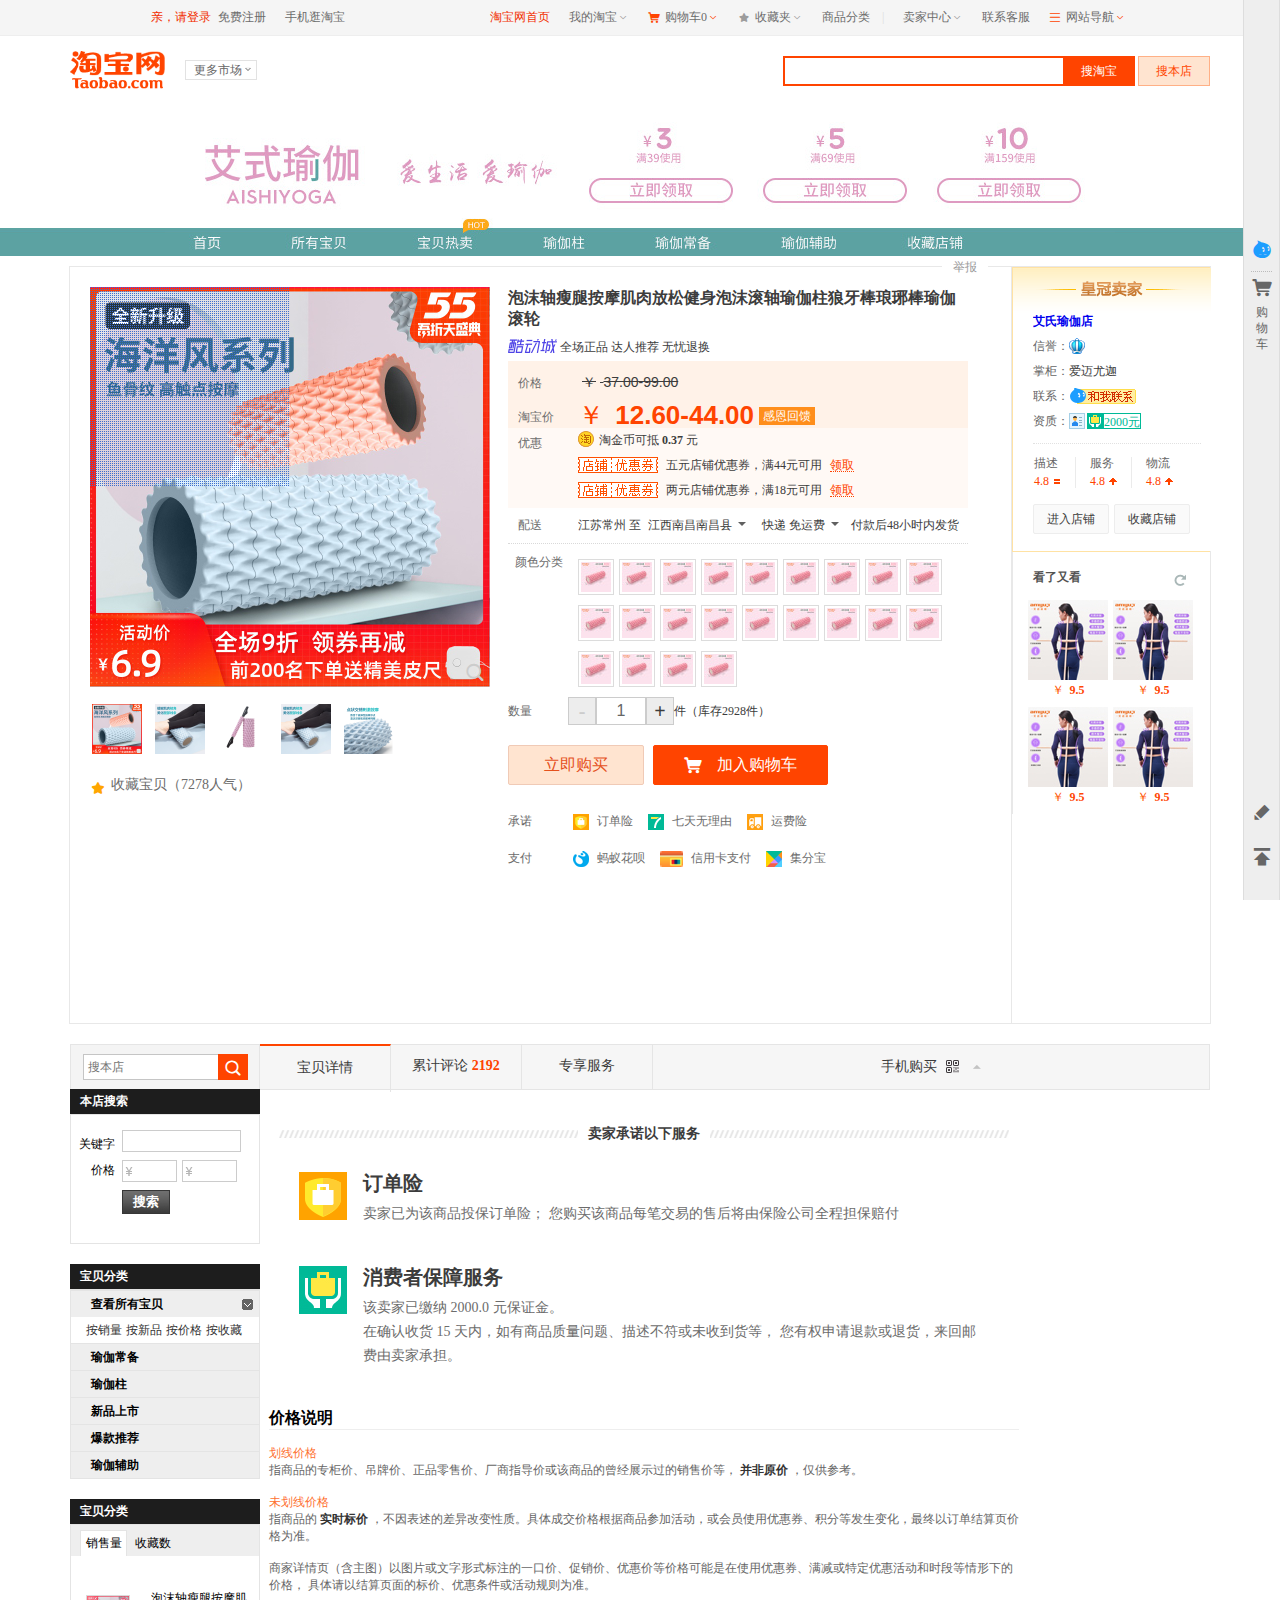
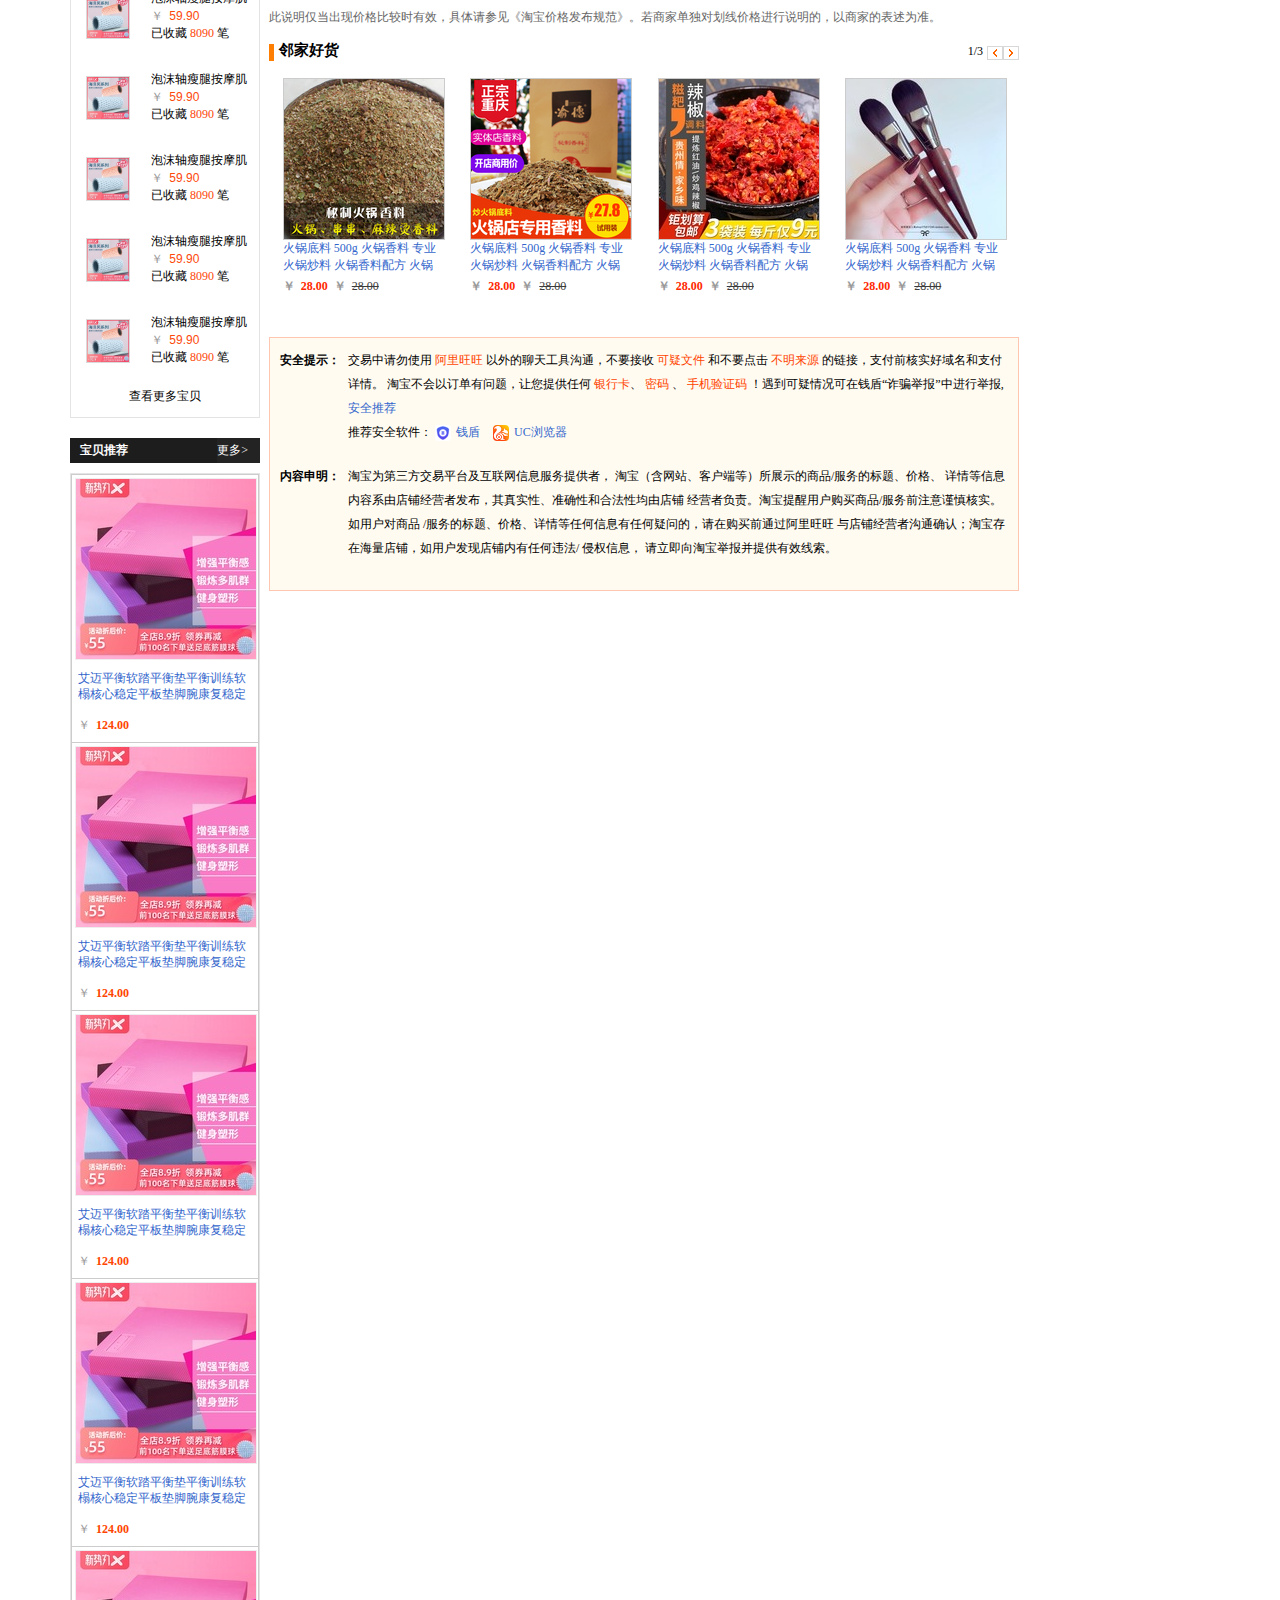
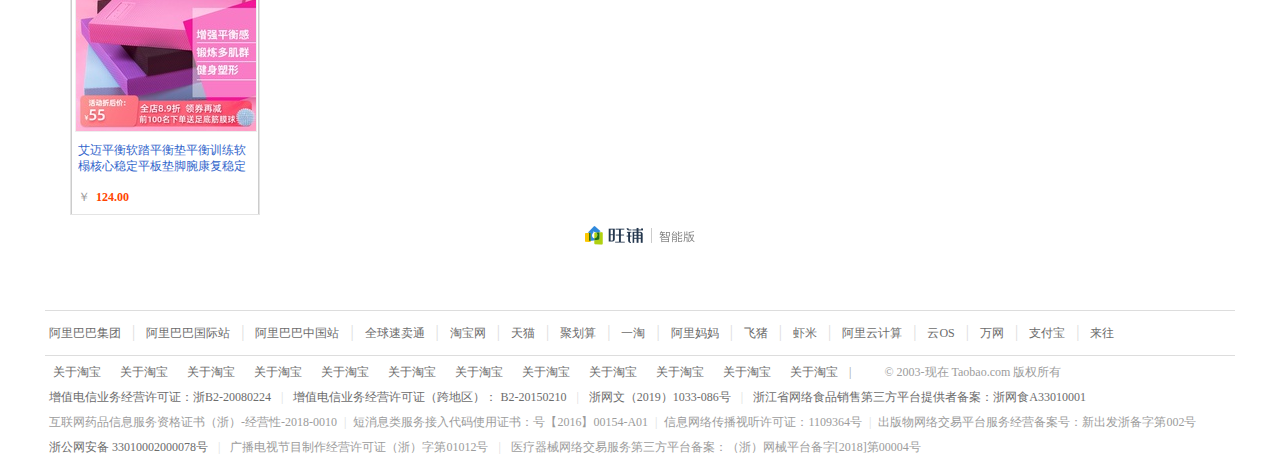
<file: taobao/subpage2.html>
<!DOCTYPE html>
<html lang="en">
<head>
    <meta charset="UTF-8">
    <meta name="viewport" content="width=device-width, initial-scale=1.0">
    <title>Document</title>
    <link rel="stylesheet" href="./css/reset.css">
    <link rel="stylesheet" href="./css/common.css">
    <link rel="stylesheet" href="./iconfont/iconfont.css">
    <link rel="stylesheet" href="./css/subpage2.css">
</head>
<body>
    <!-- 导航栏 -->
    <header id="navigation">
        <nav>
            <ul class="nav_left float_l">
                <li>
                    <a class="float_l" href="#">亲，请登录</a>
                    <a class="float_l" href="#">免费注册</a>
                </li>
                <li><a href="#">手机逛淘宝</a></li>
            </ul>
            <ul class="nav_right float_r">
                <li ><a href="#" class="nav_item">淘宝网首页</a></li>
                <li class="lists">
                    <a href="#" class="nav_item">我的淘宝</a>
                    <span class="iconfont icon-xiala"></span>
                    <ul class="menu_2">
                        <li><a href="#">我买到的宝贝</a></li>
                        <li><a href="#">我的足迹</a></li>
                        <li><a href="#">我的上新</a></li>
                        <li><a href="#">爱逛街</a></li>
                        <li><a href="#">淘宝达人</a></li>
                        <li><a href="#">新欢</a></li>
                    </ul>
                </li>
                <li class="lists">
                    <a href="#" class="nav_item">
                        <span class="iconfont icon-gouwuche2"></span>
                        <span>购物车</span>
                        <span>0</span>
                    </a>
                    <span class="iconfont icon-xiala"></span>
                    <div></div>
                </li>
                <li class="lists">
                    <a href="#" class="nav_item">
                        <span class="iconfont icon-shoucang"></span>
                        <span>收藏夹</span>
                    </a>
                    <span class="iconfont icon-xiala"></span>
                    <ul class="menu_2">
                        <li><a href="#">收藏的宝贝</a></li>
                        <li><a href="#">收藏的店铺</a></li>
                    </ul>
                </li>
                <li><a href="#" class="nav_item">商品分类</a></li>
                <li>|</li>
                <li class="lists">
                    <a href="#" class="nav_item" >卖家中心</a>
                    <span class="iconfont icon-xiala"></span>
                    <ul class="menu_2">
                        <li><a href="#">免费开店</a></li>
                        <li><a href="#">已卖出的宝贝</a></li>
                        <li><a href="#">出售中的宝贝</a></li>
                        <li><a href="#">卖家服务市场</a></li>
                        <li><a href="#">卖家培训中心</a></li>
                    </ul>
                </li>
                <li><a href="#" class="nav_item">联系客服</a></li>
                <li class="lists">
                    <a href="#" class="nav_item">
                        <span class="iconfont icon-daohang"></span>
                        <span>网站导航</span>
                    </a>
                    <span class="iconfont icon-xiala"></span>
                    <!-- <ul>
                        <li>
                            <h5>市场主题</h5>
                            <div>
                                <a href="#">女装</a>
                                <a href="#">女装</a>
                                <a href="#">女装</a>
                                <a href="#">女装</a>
                                <a href="#">女装</a>
                                <a href="#">女装</a>
                                <a href="#">女装</a>
                            </div>
                        </li>
                        <li>
                            <h5>市场主题</h5>
                            <div>
                                <a href="#">女装</a>
                                <a href="#">女装</a>
                                <a href="#">女装</a>
                                <a href="#">女装</a>
                                <a href="#">女装</a>
                                <a href="#">女装</a>
                                <a href="#">女装</a>
                            </div>
                        </li>
                        <li>
                            <h5>市场主题</h5>
                            <div>
                                <a href="#">女装</a>
                                <a href="#">女装</a>
                                <a href="#">女装</a>
                                <a href="#">女装</a>
                                <a href="#">女装</a>
                                <a href="#">女装</a>
                                <a href="#">女装</a>
                            </div>
                        </li>
                        <li>
                            <h5>市场主题</h5>
                            <div>
                                <a href="#">女装</a>
                                <a href="#">女装</a>
                                <a href="#">女装</a>
                                <a href="#">女装</a>
                                <a href="#">女装</a>
                                <a href="#">女装</a>
                                <a href="#">女装</a>
                            </div>
                        </li>
                    </ul> -->
                </li>
            </ul>
        </nav>
    </header>
    <div id="logos">
        <div class="logos-wrap">
            <h1 class="float_l"><a href="#"><img src="./images/logos.png" alt=""></a></h1>
            <div class="market float_l"">
                <a href="#" class="more">
                    更多市场
                    <i>
                        <em></em>
                        <span></span>
                    </i>
                </a>
                <div class="market_menu clear_fix">
                    <dl>
                        <dt class="float_l"><a href="#">淘宝发现</a></dt>
                        <dd><a href="#">淘宝女人</a></dd>
                        <dd><a href="#">淘宝男人</a></dd>
                        <dd><a href="#">生活家</a></dd>
                        <dd><a href="#">情侣</a></dd>
                    </dl>
                    <dl>
                        <dt class="float_l"><a href="#">男女服饰</a></dt>
                        <dd><a href="#">女装</a></dd>
                        <dd><a href="#">新品</a></dd>
                        <dd><a href="#">裙子</a></dd>
                        <dd><a href="#">男装</a></dd>
                        <dd><a href="#">T恤</a></dd>
                        <dd><a href="#">休闲</a></dd>
                    </dl>
                    <dl>
                        <dt class="float_l"><a href="#">淘宝发现</a></dt>
                        <dd><a href="#">淘宝女人</a></dd>
                        <dd><a href="#">淘宝男人</a></dd>
                        <dd><a href="#">生活家</a></dd>
                        <dd><a href="#">情侣</a></dd>
                    </dl>
                    <dl>
                        <dt class="float_l"><a href="#">男女服饰</a></dt>
                        <dd><a href="#">女装</a></dd>
                        <dd><a href="#">新品</a></dd>
                        <dd><a href="#">裙子</a></dd>
                        <dd><a href="#">男装</a></dd>
                        <dd><a href="#">T恤</a></dd>
                        <dd><a href="#">休闲</a></dd>
                    </dl>
                    <dl>
                        <dt class="float_l"><a href="#">淘宝发现</a></dt>
                        <dd><a href="#">淘宝女人</a></dd>
                        <dd><a href="#">淘宝男人</a></dd>
                        <dd><a href="#">生活家</a></dd>
                        <dd><a href="#">情侣</a></dd>
                    </dl>
                    <dl>
                        <dt class="float_l"><a href="#">男女服饰</a></dt>
                        <dd><a href="#">女装</a></dd>
                        <dd><a href="#">新品</a></dd>
                        <dd><a href="#">裙子</a></dd>
                        <dd><a href="#">男装</a></dd>
                        <dd><a href="#">T恤</a></dd>
                        <dd><a href="#">休闲</a></dd>
                    </dl>
                    <dl>
                        <dt class="float_l"><a href="#">淘宝发现</a></dt>
                        <dd><a href="#">淘宝女人</a></dd>
                        <dd><a href="#">淘宝男人</a></dd>
                        <dd><a href="#">生活家</a></dd>
                        <dd><a href="#">情侣</a></dd>
                    </dl>
                    <dl>
                        <dt class="float_l"><a href="#">男女服饰</a></dt>
                        <dd><a href="#">女装</a></dd>
                        <dd><a href="#">新品</a></dd>
                        <dd><a href="#">裙子</a></dd>
                        <dd><a href="#">男装</a></dd>
                        <dd><a href="#">T恤</a></dd>
                        <dd><a href="#">休闲</a></dd>
                    </dl>
                    <dl>
                        <dt class="float_l"><a href="#">淘宝发现</a></dt>
                        <dd><a href="#">淘宝女人</a></dd>
                        <dd><a href="#">淘宝男人</a></dd>
                        <dd><a href="#">生活家</a></dd>
                        <dd><a href="#">情侣</a></dd>
                    </dl>
                    <dl>
                        <dt class="float_l"><a href="#">男女服饰</a></dt>
                        <dd><a href="#">女装</a></dd>
                        <dd><a href="#">新品</a></dd>
                        <dd><a href="#">裙子</a></dd>
                        <dd><a href="#">男装</a></dd>
                        <dd><a href="#">T恤</a></dd>
                        <dd><a href="#">休闲</a></dd>
                    </dl>
                    <dl>
                        <dt class="float_l"><a href="#">淘宝发现</a></dt>
                        <dd><a href="#">淘宝女人</a></dd>
                        <dd><a href="#">淘宝男人</a></dd>
                        <dd><a href="#">生活家</a></dd>
                        <dd><a href="#">情侣</a></dd>
                    </dl>
                    <dl>
                        <dt class="float_l"><a href="#">男女服饰</a></dt>
                        <dd><a href="#">女装</a></dd>
                        <dd><a href="#">新品</a></dd>
                        <dd><a href="#">裙子</a></dd>
                        <dd><a href="#">男装</a></dd>
                        <dd><a href="#">T恤</a></dd>
                        <dd><a href="#">休闲</a></dd>
                    </dl>
                </div>
            </div>
            <div class="search float_r">
                <div class="search_btns">
                    <button class="float_l">搜淘宝</button>
                    <button class="float_l">搜本店</button>
                </div>
                <div class="txt">
                    <input type="text">
                </div>
            </div>
        </div>
    </div>


    <!-- shopnav -->
    <div id="shopNav">
        <div class="shopNav-wrap">
            <img src="./images/lvjia.jpg" usemap="#map01"alt="">
            <map name="map01">
                <area coords="16,125,67,146" href="https://www.baidu.com" alt="">
                <area coords="120,120,192,160" href="#" alt="">
                <area coords="238,113,336,164" href="#" alt="">
                <area coords="336,117,450,173" href="#" alt="">
                <area coords="480,126,567,162" href="#" alt="">
                <area coords="604,122,692,168" href="#" alt="">
                <area coords="732,121,873,197" href="#" alt="">
                <area coords="427,12,562,101" href="#" alt="">
                <area coords="593,13,745,109" href="#" alt="">
                <area coords="767,11,924,110" href="#" alt="">
            </map>
            <div></div>
        </div>
    </div>

    <!-- shopMain -->
    <div id="shopMain">
        <div class="shopMain-wrap">
            <div class="shopMain_l clear_fix">
                <div class="main_img float_l">
                    <div>
                        <img src="./images/main_img.jpg" alt="">
                        <img src="./images/main_img2.jpg" alt="">
                        <img src="./images/main_img3.jpg" alt="">
                        <img src="./images/main_img4.jpg" alt="">
                        <img src="./images/main_img.jpg" alt="">
                        <span class="iconfont icon-fangdajing"></span>
                        <i></i>
                        <div class="img_box"></div>
                    </div>
                    <ul>
                        <li><img src="./images/main_img.jpg" alt=""></li>
                        <li><img src="./images/main_img2.jpg" alt=""></li>
                        <li><img src="./images/main_img3.jpg" alt=""></li>
                        <li><img src="./images/main_img4.jpg" alt=""></li>
                        <li><img src="./images/main_img5.jpg" alt=""></li>
                    </ul>
                    <p>
                        <i class="float_l iconfont icon-shoucang"></i>
                        <a href="#" class="float_l">收藏宝贝（7278人气）</a>
                    </p>
                </div>
                <div class="main_show float_l">
                    <h3>泡沫轴瘦腿按摩肌肉放松健身泡沫滚轴瑜伽柱狼牙棒琅琊棒瑜伽滚轮</h3>
                    <p>举报</p>
                    <div class="show_ku">
                        <img src="./images/ku.png" alt="">
                        全场正品 达人推荐 无忧退换
                    </div>
                    <ul class="show_price clear_fix">
                        <li class="old_price">
                            <span>价格</span>
                            <strong>
                                <em>￥</em>
                                <em>37.00-99.00</em>
                            </strong>
                        </li>
                        <li class="now_price">
                            <span>淘宝价</span>
                            <div class="price_cont">
                                <div class="price_bd">
                                    <strong>
                                        <em>￥</em>
                                        <em>12.60-44.00</em>
                                    </strong>
                                    <i>感恩回馈</i>
                                </div>
                            </div>
                        </li>
                        <li class="duty"></li>
                        <li class="active_price"></li>
                        <li class="discount clear_fix">
                            
                            <div class="discount_con">
                                <span>优惠</span>
                                <div class="discount_gold">
                                    <i></i>
                                    淘金币可抵
                                    <strong>0.37</strong>
                                    元
                                </div>
                                <div class="discount_coupon">
                                    <div class="coupons">
                                        <img src="./images/coupon.png" alt="">
                                        五元店铺优惠券，满44元可用
                                        <a href="#">领取</a>
                                    </div>
                                </div>
                                <div class="discount_coupon">
                                    <div class="coupons">
                                        <img src="./images/coupon.png" alt="">
                                        两元店铺优惠券，满18元可用
                                        <a href="#">领取</a>
                                    </div>
                                </div>
                            </div>
                        </li>
                    </ul>
                    <div class="distribute">
                        <span>配送</span>
                        <div class="distribute_con">
                            <div class="distribute_addrest">
                                <em>江苏常州</em>
                                至
                                <em class="distribute_box">
                                    江西南昌南昌县
                                    <i></i>
                                </em>
                            </div>
                            <em class="distribute_box float_l mar">
                                快递 免运费
                                <i></i>
                            </em>
                            <div class="distribute_time">
                                付款后48小时内发货
                            </div>
                        </div>
                    </div>
                    <div class="sep_line"></div>
                    <div class="sort clear_fix">
                        <dl class="sort_color">
                            <dt>颜色分类</dt>
                            <dd>
                                <ul class="clear_fix">
                                    <li class="clear_fix">
                                        <a href="#" class="clear_fix">
                                            <span class="clear_fix">【30CM迷你款】樱花粉双面颗粒</span>
                                        </a>
                                    </li>
                                    <li class="clear_fix">
                                        <a href="#" class="clear_fix">
                                            <span class="clear_fix">【30CM迷你款】樱花粉双面颗粒</span>
                                        </a>
                                    </li>
                                    <li class="clear_fix">
                                        <a href="#" class="clear_fix">
                                            <span class="clear_fix">【30CM迷你款】樱花粉双面颗粒</span>
                                        </a>
                                    </li>
                                    <li class="clear_fix">
                                        <a href="#" class="clear_fix">
                                            <span class="clear_fix">【30CM迷你款】樱花粉双面颗粒</span>
                                        </a>
                                    </li>
                                    <li class="clear_fix">
                                        <a href="#" class="clear_fix">
                                            <span class="clear_fix">【30CM迷你款】樱花粉双面颗粒</span>
                                        </a>
                                    </li><li class="clear_fix">
                                        <a href="#" class="clear_fix">
                                            <span class="clear_fix">【30CM迷你款】樱花粉双面颗粒</span>
                                        </a>
                                    </li>
                                    <li class="clear_fix">
                                        <a href="#" class="clear_fix">
                                            <span class="clear_fix">【30CM迷你款】樱花粉双面颗粒</span>
                                        </a>
                                    </li>
                                    <li class="clear_fix">
                                        <a href="#" class="clear_fix">
                                            <span class="clear_fix">【30CM迷你款】樱花粉双面颗粒</span>
                                        </a>
                                    </li>
                                    <li class="clear_fix">
                                        <a href="#" class="clear_fix">
                                            <span class="clear_fix">【30CM迷你款】樱花粉双面颗粒</span>
                                        </a>
                                    </li>
                                    <li class="clear_fix">
                                        <a href="#" class="clear_fix">
                                            <span class="clear_fix">【30CM迷你款】樱花粉双面颗粒</span>
                                        </a>
                                    </li>
                                    <li class="clear_fix">
                                        <a href="#" class="clear_fix">
                                            <span class="clear_fix">【30CM迷你款】樱花粉双面颗粒</span>
                                        </a>
                                    </li>
                                    <li class="clear_fix">
                                        <a href="#" class="clear_fix">
                                            <span class="clear_fix">【30CM迷你款】樱花粉双面颗粒</span>
                                        </a>
                                    </li>
                                    <li class="clear_fix">
                                        <a href="#" class="clear_fix">
                                            <span class="clear_fix">【30CM迷你款】樱花粉双面颗粒</span>
                                        </a>
                                    </li>
                                    <li class="clear_fix">
                                        <a href="#" class="clear_fix">
                                            <span class="clear_fix">【30CM迷你款】樱花粉双面颗粒</span>
                                        </a>
                                    </li>
                                    <li class="clear_fix">
                                        <a href="#" class="clear_fix">
                                            <span class="clear_fix">【30CM迷你款】樱花粉双面颗粒</span>
                                        </a>
                                    </li>
                                    <li class="clear_fix">
                                        <a href="#" class="clear_fix">
                                            <span class="clear_fix">【30CM迷你款】樱花粉双面颗粒</span>
                                        </a>
                                    </li>
                                    <li class="clear_fix">
                                        <a href="#" class="clear_fix">
                                            <span class="clear_fix">【30CM迷你款】樱花粉双面颗粒</span>
                                        </a>
                                    </li>
                                    <li class="clear_fix">
                                        <a href="#" class="clear_fix">
                                            <span class="clear_fix">【30CM迷你款】樱花粉双面颗粒</span>
                                        </a>
                                    </li>
                                    <li class="clear_fix">
                                        <a href="#" class="clear_fix">
                                            <span class="clear_fix">【30CM迷你款】樱花粉双面颗粒</span>
                                        </a>
                                    </li>
                                    <li class="clear_fix">
                                        <a href="#" class="clear_fix">
                                            <span class="clear_fix">【30CM迷你款】樱花粉双面颗粒</span>
                                        </a>
                                    </li>
                                    <li class="clear_fix">
                                        <a href="#" class="clear_fix">
                                            <span class="clear_fix">【30CM迷你款】樱花粉双面颗粒</span>
                                        </a>
                                    </li>
                                    <li class="clear_fix">
                                        <a href="#" class="clear_fix">
                                            <span class="clear_fix">【30CM迷你款】樱花粉双面颗粒</span>
                                        </a>
                                    </li>
                                </ul>
                            </dd>
                        </dl>
                        <dl class="sort_amount clear_fix">
                            <dt>数量</dt>
                            <dd>
                                <span class="action">
                                    <a href="#">-</a>
                                    <input type="text" value="1">
                                    <a href="#">+</a>
                                    件
                                </span>
                                <em>（库存</em>
                                <span>2928</span>
                                <em>件）</em>
                            </dd>
                        </dl>
                        <div class="sort_btn">
                            <div class="btn_buy">
                                <a href="#">立即购买</a>
                            </div>
                            <div class="btn_add">
                                
                                <a href="#">
                                    <i class="iconfont icon-gouwuche2"></i>
                                    加入购物车
                                </a>
                            </div>
                        </div>
                    </div>
                    <div class="logos_tip clear_fix">
                        <dl class="logos_pay clear_fix">
                            <dt>承诺</dt>
                            <dd>
                                <a href="#">
                                    <img src="./images/ding.png" alt="">
                                    订单险
                                </a>
                            </dd>
                            <dd>
                                <a href="#">
                                    <img src="./images/7.png" alt="">
                                    七天无理由
                                </a>
                            </dd>
                            <dd>
                                <a href="#">
                                    <img src="./images/yun.png" alt="">
                                    运费险
                                </a>
                            </dd>
                        </dl>
                        <dl class="logos_pay clear_fix">
                            <dt>支付</dt>
                            <dd>
                                <a href="#">
                                    <img src="./images/huabei.png" alt="">
                                    蚂蚁花呗
                                </a>
                            </dd>
                            <dd>
                                <a href="#">
                                    <img src="./images/xcard.png" alt="">
                                    信用卡支付
                                </a>
                            </dd>
                            <dd>
                                <a href="#">
                                    <img src="./images/ji.png" alt="">
                                    集分宝
                                </a>
                            </dd>
                        </dl>
                    </div>
                </div>
                
            </div>
            <div class="shopMain_r clear_fix">
                <div class="shop_info clear_fix">
                    <a href="#" class="king">
                        <img src="./images/king.png" alt="">
                    </a>
                    <div class="info_wrap clear_fix">
                        <div class="info_hd">
                            <div class="shop_name">
                                <a href="#">艾氏瑜伽店</a>
                            </div>
                            <dl class="shop_rank">
                                <dt>信誉：</dt>
                                <dd>
                                    <i></i>
                                </dd>
                            </dl>
                            <dl class="shop_rank">
                                <dt>掌柜：</dt>
                                <dd>爱迈尤迦</dd>
                            </dl>
                            <dl class="shop_rank">
                                <dt>联系：</dt>
                                <dd>
                                    <i></i>
                                </dd>
                            </dl>
                            <dl class="shop_rank">
                                <dt>资质：</dt>
                                <dd>
                                    <i></i> 
                                    <span>
                                        <em></em> 
                                        <em>2000元</em> 
                                    </span> 
                                </dd>
                            </dl>
                        </div>
                        <div class="info_bd">
                            <div class="info_bd_wrap">
                                <dl>
                                    <dt>描述</dt>
                                    <dd>
                                        <a href="#">4.8</a>
                                    </dd>
                                </dl>
                                <dl>
                                    <dt>服务</dt>
                                    <dd>
                                        <a href="#">4.8</a>
                                    </dd>
                                </dl>
                                <dl>
                                    <dt>物流</dt>
                                    <dd>
                                        <a href="#">4.8</a>
                                    </dd>
                                </dl>
                            </div>
                        </div>
                        <div class="info_ft">
                            <a href="#">进入店铺</a>
                            <a href="#">收藏店铺</a>
                        </div>
                    </div>
                </div>
                <div class="pine clear_fix">
                    <div class="pine_hd clear_fix">
                        <h4>看了又看</h4>
                        <i></i>
                    </div>
                    <div class="pine_bd clear_fix">
                        <ul class="clear_fix">
                            <li>
                                <div class="pine_img">
                                    <img src="./images/pine.jpg" alt="">
                                </div>
                                <p>
                                    <i>￥</i>
                                    <span>9.5</span>
                                </p>
                            </li>
                            <li>
                                <div class="pine_img">
                                    <img src="./images/pine.jpg" alt="">
                                </div>
                                <p>
                                    <i>￥</i>
                                    <span>9.5</span>
                                </p>
                            </li>
                            <li>
                                <div class="pine_img">
                                    <img src="./images/pine.jpg" alt="">
                                </div>
                                <p>
                                    <i>￥</i>
                                    <span>9.5</span>
                                </p>
                            </li>
                            <li>
                                <div class="pine_img">
                                    <img src="./images/pine.jpg" alt="">
                                </div>
                                <p>
                                    <i>￥</i>
                                    <span>9.5</span>
                                </p>
                            </li>
                        </ul>
                    </div>
                </div>
            </div>
            
        </div>
    </div>
    <!-- bar -->
    <div id="bar">
        <div class="bar-wrap clear_fix">
            <div class="bar_search ">
                <div class="bar_search_wrap">
                    <div class="srh_btn">
                        <button class="inconfont icon-fangdajing"></button>
                    </div>
                    <div class="srh_txt">
                        <input type="text" placeholder="搜本店">
                    </div>
                </div>
            </div>
            <div class="bar_c">
                <ul>
                    <li class="bar_tab action">
                        <a href="#">宝贝详情</a>
                    </li>
                    <li  class="bar_tab">
                        <a href="#">
                            累计评论
                            <strong>2192</strong>
                        </a>
                    </li>
                    <li  class="bar_tab">
                        <a href="#">专享服务</a>
                    </li>
                    <li class="phone_buy">
                        <a href="#">
                            <span>手机购买</span>
                            <img class="phone_ma" src="./images/erweima.png" alt="">
                            <img class="up" src="./images/sanjioa.png" alt="">
                            <img class="down" src="./images/down.png" alt="">
                        </a>
                    </li>
                    <li class="bar_shopcar">
                        <a href="#">
                            <i class="iconfont icon-gouwuche2"></i>
                            加入购物车
                        </a>
                    </li>
                </ul>
            </div>
        </div>
    </div>

    <!-- layout -->
    <div id="layout">
        <div class="layout-wrap clear_fix">
            <div class="col_main clear_fix">
                <!-- aside -->
                <div class="layout_aside">
                    <!-- 本店搜索 -->
                    <div class="search_self">
                        <div class="self_hd">
                            <h3>本店搜索</h3>
                        </div>
                        <div class="self_bd">
                            <ul class="clear_fix">
                                <li class="keyword clear_fix">
                                    <label for="">
                                        <span>关键字</span>
                                        <input type="text">
                                    </label>
                                </li>
                                <li class="self_price">
                                    <label for="">
                                        <span>价格</span>
                                        <input type="text">
                                        <input type="text">
                                    </label>
                                </li>
                                <li class="self_btn">
                                    <input type="submit" value="搜索">
                                </li>
                            </ul>
                            <div class="hot_key"></div>
                        </div>
                    </div>
                    <!-- 宝贝分类 -->
                    <div class="classify">
                        <div class="self_hd">
                            <h3>宝贝分类</h3>
                        </div>
                        <div class="classify_bd">
                            <ul>
                                <li>
                                    <h4>
                                        <i></i>
                                        <a href="#">查看所有宝贝</a>
                                    </h4>
                                    <p>
                                        <a href="#">按销量</a>
                                        <a href="#">按新品</a>
                                        <a href="#">按价格</a>
                                        <a href="#">按收藏</a>
                                    </p>
                                </li>
                                <li>
                                    <h4><a href="#">瑜伽常备</a></h4>
                                </li>
                                <li>
                                    <h4><a href="#">瑜伽柱</a></h4>
                                </li>
                                <li>
                                    <h4><a href="#">新品上市</a></h4>
                                </li>
                                <li>
                                    <h4><a href="#">爆款推荐</a></h4>
                                </li>
                                <li>
                                    <h4><a href="#">瑜伽辅助</a></h4>
                                </li>
                            </ul>
                        </div>
                    </div>
                    <!-- 宝贝排行榜 -->
                    <div class="ranking">
                        <div class="self_hd">
                            <h3>宝贝分类</h3>
                        </div>
                        <div class="ranking_bd">
                            <ul class="ranking_tab clear_fix">
                                <li class="action">销售量</li>
                                <li>收藏数</li>
                            </ul>
                            <div class="ranking_main">
                                <ul>
                                    <li>
                                        <div class="ranking_img">
                                            <img src="./images/ranking1.jpg" alt="">
                                        </div>
                                        <div class="ranking_detail">
                                            <p class="desc">
                                                <a href="#">泡沫轴瘦腿按摩肌肉放松健身泡沫滚轴瑜伽柱狼牙棒琅琊棒瑜伽滚轮</a>
                                            </p>
                                            <p class="ranking_price">
                                                <span>￥</span>
                                                <span>59.90</span>
                                            </p>
                                            <p class="ranking_sale">
                                                已收藏
                                                <span>8090</span>
                                                笔
                                            </p>
    
                                        </div>
                                    </li>
                                    <li>
                                        <div class="ranking_img">
                                            <img src="./images/ranking1.jpg" alt="">
                                        </div>
                                        <div class="ranking_detail">
                                            <p class="desc">
                                                <a href="#">泡沫轴瘦腿按摩肌肉放松健身泡沫滚轴瑜伽柱狼牙棒琅琊棒瑜伽滚轮</a>
                                            </p>
                                            <p class="ranking_price">
                                                <span>￥</span>
                                                <span>59.90</span>
                                            </p>
                                            <p class="ranking_sale">
                                                已收藏
                                                <span>8090</span>
                                                笔
                                            </p>
    
                                        </div>
                                    </li>
                                    <li>
                                        <div class="ranking_img">
                                            <img src="./images/ranking1.jpg" alt="">
                                        </div>
                                        <div class="ranking_detail">
                                            <p class="desc">
                                                <a href="#">泡沫轴瘦腿按摩肌肉放松健身泡沫滚轴瑜伽柱狼牙棒琅琊棒瑜伽滚轮</a>
                                            </p>
                                            <p class="ranking_price">
                                                <span>￥</span>
                                                <span>59.90</span>
                                            </p>
                                            <p class="ranking_sale">
                                                已收藏
                                                <span>8090</span>
                                                笔
                                            </p>
    
                                        </div>
                                    </li>
                                    <li>
                                        <div class="ranking_img">
                                            <img src="./images/ranking1.jpg" alt="">
                                        </div>
                                        <div class="ranking_detail">
                                            <p class="desc">
                                                <a href="#">泡沫轴瘦腿按摩肌肉放松健身泡沫滚轴瑜伽柱狼牙棒琅琊棒瑜伽滚轮</a>
                                            </p>
                                            <p class="ranking_price">
                                                <span>￥</span>
                                                <span>59.90</span>
                                            </p>
                                            <p class="ranking_sale">
                                                已收藏
                                                <span>8090</span>
                                                笔
                                            </p>
    
                                        </div>
                                    </li>
                                    <li>
                                        <div class="ranking_img">
                                            <img src="./images/ranking1.jpg" alt="">
                                        </div>
                                        <div class="ranking_detail">
                                            <p class="desc">
                                                <a href="#">泡沫轴瘦腿按摩肌肉放松健身泡沫滚轴瑜伽柱狼牙棒琅琊棒瑜伽滚轮</a>
                                            </p>
                                            <p class="ranking_price">
                                                <span>￥</span>
                                                <span>59.90</span>
                                            </p>
                                            <p class="ranking_sale">
                                                已收藏
                                                <span>8090</span>
                                                笔
                                            </p>
    
                                        </div>
                                    </li>
                                </ul>
                            </div>
                            <div class="control_group">
                                查看更多宝贝
                            </div>
                        </div>
                    </div>
                    <!-- 宝贝推荐 -->
                    <div class="recommend">
                        <div class="self_hd">
                            <h3>宝贝推荐</h3>
                            <a href="#">更多></a>
                        </div>
                        <div class="recommend_bd">
                            <dl>
                                <dt><img src="./images/tuijian1.jpg" alt=""></dt>
                                <dd>
                                    <a>艾迈平衡软踏平衡垫平衡训练软榻核心稳定平板垫脚腕康复稳定支撑</a>
                                    <p>
                                        <em>￥</em>
                                        <span>124.00</span>
                                    </p>
                                </dd>
                            </dl>
                            <dl>
                                <dt><img src="./images/tuijian1.jpg" alt=""></dt>
                                <dd>
                                    <a>艾迈平衡软踏平衡垫平衡训练软榻核心稳定平板垫脚腕康复稳定支撑</a>
                                    <p>
                                        <em>￥</em>
                                        <span>124.00</span>
                                    </p>
                                </dd>
                            </dl>
                            <dl>
                                <dt><img src="./images/tuijian1.jpg" alt=""></dt>
                                <dd>
                                    <a>艾迈平衡软踏平衡垫平衡训练软榻核心稳定平板垫脚腕康复稳定支撑</a>
                                    <p>
                                        <em>￥</em>
                                        <span>124.00</span>
                                    </p>
                                </dd>
                            </dl>
                            <dl>
                                <dt><img src="./images/tuijian1.jpg" alt=""></dt>
                                <dd>
                                    <a>艾迈平衡软踏平衡垫平衡训练软榻核心稳定平板垫脚腕康复稳定支撑</a>
                                    <p>
                                        <em>￥</em>
                                        <span>124.00</span>
                                    </p>
                                </dd>
                            </dl>
                            <dl>
                                <dt><img src="./images/tuijian1.jpg" alt=""></dt>
                                <dd>
                                    <a>艾迈平衡软踏平衡垫平衡训练软榻核心稳定平板垫脚腕康复稳定支撑</a>
                                    <p>
                                        <em>￥</em>
                                        <span>124.00</span>
                                    </p>
                                </dd>
                            </dl>
                        </div>
                    </div>
                </div>
                <div class="layout_r">
                    <div class="layout_r_wrap">
                        <!-- 宝贝详情 -->
                        <div class="details clear_fix">
                            <div class="attributes clear_fix">
                                <ul>
                                    <li>品牌:&nbsp;&nbsp;amyup/艾迈</li>
                                    <li>颜色分类: 【30CM特惠款】款式颜色随机 【33CM特惠款】款式颜色随机
                                         【30CM迷你款】樱花粉双面颗粒 【30CM迷你款】天空蓝双面颗粒 
                                         【30CM鱼骨纹体验版】珊瑚橙 【30CM鱼骨纹体验版】海洋蓝 【30CM鱼骨纹
                                         体验版】人鱼粉 【30CM鱼骨纹体验版】深海灰 【PP3球海洋蓝】 【PP3球珊
                                         瑚橙】 【PP3球星光粉】 【PP3球太空灰】 【33CM基础款】樱花粉双面颗粒 
                                         【33CM基础款】天空蓝双面颗粒 【33CM鱼骨纹进阶版】珊瑚橙 【33cm鱼骨纹
                                         进阶版】海洋蓝 【33CM鱼骨纹进阶版】人鱼粉 【33CM鱼骨纹进阶版】深海灰 
                                         【45CM基础款】樱花粉双面颗粒 【45CM基础款】天空蓝双面颗粒 【进阶版人
                                         鱼粉3合一】【进阶版海洋蓝3合一】 【进阶版珊瑚橙3合一】 【进阶版深海灰3合一】
                                    </li>
                                    <li>货号:&nbsp;AP1507-1</li>
                                </ul>
                            </div>
                            <div class="details_img clear_fix">
                                <p class="clear_fix">
                                    <img src="./images/bigimg1.jpg" alt="">
                                    <img src="./images/bigimg2.jpg" alt="">
                                    <img src="./images/bigimg3.jpg" alt="">
                                </p>
                            </div>
                        </div>
                        <!-- 累计评论 -->
                        <div class="discuss">
                            <ul class="discuss_hd">
                                <li>宝贝评论</li>
                            </ul>
                        </div>
                        <div class="discuss_bd">
                            <div class="discuss_effect">
                                <div class="effect_box clear_fix">
                                    <h3>大家印象：</h3>
                                    <ul class="clear_fix">
                                        <li>物流快(24)</li>
                                        <li>性价比较高(24)</li>
                                        <li>外观不错(24)</li>
                                        <li>软硬度适中(24)</li>
                                        <li>尺码合适(24)</li>
                                        <li class="bad">尺码一般(24)</li>
                                        <li>瑜伽轴真的不错(24)</li>
                                        <li>腿部细节不错(24)</li>
                                    </ul>
                                </div>
                            </div>
                            <div class="discuss_chk clear_fix">
                                <ul class="chk_l clear_fix">
                                    <li class="chk_all">
                                        <label for="">
                                            <input type="radio">
                                            全部
                                        </label>
                                    </li>
                                    <li>
                                        <label for="">
                                            <input type="radio">
                                            图片
                                            <span>(248)</span>
                                        </label>
                                    </li>
                                    <li>
                                        <label for="">
                                            <input type="radio">
                                            好评
                                            <span>(248)</span>
                                        </label>
                                    </li>
                                    <li>
                                        <label for="">
                                            <input type="radio">
                                            追评
                                            <span>(248)</span>
                                        </label>
                                    </li>
                                    <li>
                                        <label for="">
                                            <input type="radio">
                                            中评
                                            <span>(248)</span>
                                        </label>
                                    </li>
                                    <li>
                                        <label for="">
                                            <input type="radio">
                                            差评
                                            <span>(248)</span>
                                        </label>
                                    </li>
                                </ul>
                                <div class="sorting">
                                    推荐排行
                                    <i class="iconfont icon-xiala"></i>
                                    <ul>
                                        <li>
                                            <span>推荐排行</span>
                                        </li>
                                        <li>
                                            <span>最新评价</span>
                                        </li>
                                    </ul>
                                </div>
                            </div>
                            <div class="discuss_main">
                               <ul class="discuss_main_l">
                                <li class="discuss_person">
                                       
                                        <div class="from_whom">
                                            <img class="scult" src="./images/getAvatar.jpg" alt="">
                                            <div>沫***1</div>
                                            <img class="grade" src="./images/zuanshi.gif" alt="">
                                        </div>

                                    <div class="discuss_main_r">
                                            <div class="discuss_txt">
                                            大小很好，喜欢，回购了推腿的推子，还在路上，有需要还会来
                                            </div>
                                            <ul class="discuss_img clear_fix">
                                                <li><img src="./images/discuss-img1.jpg" alt=""></li>
                                                <li><img src="./images/discuss-img1.jpg" alt=""></li>
                                            </ul>
                                            <div class="discuss_date clear_fix">
                                                <p>
                                                    <span>2020年05月01日 18:02</span> 
                                                    颜色分类：【33CM特惠款】款式颜色随机[微瑕福袋]
                                                </p>
                                                <p>
                                                    有用
                                                    <span>(0)</span>
                                                </p>
                                            </div>
                                        </div> 

                                </li>

                                <li class="discuss_person">
                                        
                                    <div class="from_whom">
                                        <img class="scult" src="./images/getAvatar.jpg" alt="">
                                        <div>沫***1</div>
                                        <img class="grade" src="./images/zuanshi.gif" alt="">
                                    </div>

                                <div class="discuss_main_r">
                                        <div class="discuss_txt">
                                        大小很好，喜欢，回购了推腿的推子，还在路上，有需要还会来
                                        </div>
                                        <ul class="discuss_img clear_fix">
                                            <li><img src="./images/discuss-img1.jpg" alt=""></li>
                                            <li><img src="./images/discuss-img1.jpg" alt=""></li>
                                        </ul>
                                        <div class="discuss_date clear_fix">
                                            <p>
                                                <span>2020年05月01日 18:02</span> 
                                                颜色分类：【33CM特惠款】款式颜色随机[微瑕福袋]
                                            </p>
                                            <p>
                                                有用
                                                <span>(0)</span>
                                            </p>
                                        </div>
                                    </div> 

                                </li>
                                    <li class="discuss_person">
                                                
                                        <div class="from_whom">
                                            <img class="scult" src="./images/getAvatar.jpg" alt="">
                                            <div>沫***1</div>
                                            <img class="grade" src="./images/zuanshi.gif" alt="">
                                        </div>

                                    <div class="discuss_main_r">
                                            <div class="discuss_txt">
                                            大小很好，喜欢，回购了推腿的推子，还在路上，有需要还会来
                                            </div>
                                            <ul class="discuss_img clear_fix">
                                                <li><img src="./images/discuss-img1.jpg" alt=""></li>
                                                <li><img src="./images/discuss-img1.jpg" alt=""></li>
                                            </ul>
                                            <div class="discuss_date clear_fix">
                                                <p>
                                                    <span>2020年05月01日 18:02</span> 
                                                    颜色分类：【33CM特惠款】款式颜色随机[微瑕福袋]
                                                </p>
                                                <p>
                                                    有用
                                                    <span>(0)</span>
                                                </p>
                                            </div>
                                        </div> 

                                    </li>

                                    <li class="discuss_person">
                                                
                                        <div class="from_whom">
                                            <img class="scult" src="./images/getAvatar.jpg" alt="">
                                            <div>沫***1</div>
                                            <img class="grade" src="./images/zuanshi.gif" alt="">
                                        </div>

                                    <div class="discuss_main_r">
                                            <div class="discuss_txt">
                                            大小很好，喜欢，回购了推腿的推子，还在路上，有需要还会来
                                            </div>
                                            <ul class="discuss_img clear_fix">
                                                <li><img src="./images/discuss-img1.jpg" alt=""></li>
                                                <li><img src="./images/discuss-img1.jpg" alt=""></li>
                                            </ul>
                                            <div class="discuss_date clear_fix">
                                                <p>
                                                    <span>2020年05月01日 18:02</span> 
                                                    颜色分类：【33CM特惠款】款式颜色随机[微瑕福袋]
                                                </p>
                                                <p>
                                                    有用
                                                    <span>(0)</span>
                                                </p>
                                            </div>
                                        </div> 

                                    </li>
                               </ul> 
                               <div class="discuss_page">
                                    <ul class="clear_fix"> 
                                        <li class="none">上一页</li>
                                        <li class="action">1</li>
                                        <li>2</li>
                                        <li>3</li>
                                        <li>4</li>
                                        <li>5</li>
                                        <li>下一页</li>
                                    </ul>
                               </div>
                               <div class="discuss_tip">
                                    购买前请查看该商品的
                                    <a href="#">购物保障</a> 
                                    ，明确您的售后保障权益。
                               </div>
                               
                            </div>
                        </div>
                        <!-- 专享服务 -->
                        <div class="service">
                            <h2><em>卖家承诺以下服务</em></h2>
                            <ul>
                                <li>
                                    <img src="./images/dingdan.png" alt="">
                                    <div>
                                        <h3>订单险</h3>
                                        <p>卖家已为该商品投保订单险；
                                            您购买该商品每笔交易的售后将由保险公司全程担保赔付
                                        </p>
                                    </div>
                                </li>
                                <li>
                                    <img src="./images/service.png" alt="">
                                    <div>
                                        <h3>消费者保障服务</h3>
                                        <p>
                                            <span>该卖家已缴纳 2000.0 元保证金。</span>
                                            在确认收货 15 天内，如有商品质量问题、描述不符或未收到货等，
                                            您有权申请退款或退货，来回邮费由卖家承担。 
                                        </p>
                                    </div>
                                </li>
                            </ul>
                        </div>
                        <!-- 价格说明 -->
                        <div class="price_explain">
                            <h3>价格说明</h3>
                            <p class="explain_tit">划线价格</p>
                            <p class="explain_con">
                                指商品的专柜价、吊牌价、正品零售价、厂商指导价或该商品的曾经展示过的销售价等，
                                <strong>并非原价</strong>
                                ，仅供参考。
                            </p>
                            <p class="explain_tit">未划线价格</p>
                            <p class="explain_con">
                                指商品的
                                <strong>实时标价</strong>
                                ，不因表述的差异改变性质。具体成交价格根据商品参加活动，或会员使用优惠券、积分等发生变化，最终以订单结算页价格为准。
                            </p>
                            <p class="explain_con">
                                商家详情页（含主图）以图片或文字形式标注的一口价、促销价、优惠价等价格可能是在使用优惠券、满减或特定优惠活动和时段等情形下的价格，
                                具体请以结算页面的标价、优惠条件或活动规则为准。
                            </p>
                            <p class="explain_con">
                                此说明仅当出现价格比较时有效，具体请参见《淘宝价格发布规范》。若商家单独对划线价格进行说明的，以商家的表述为准。
                            </p>
                        </div>
                        <!-- 邻家好货 -->
                        <div class="goods">
                            <h5>邻家好货</h5>
                            <div class="tit_tip"></div>
                            <div class="goods_page">1/3</div>
                            <div class="prev"></div>
                            <div class="next"></div>
                            <div class="goods_main">
                                <ul class="clear_fix">
                                    <li>
                                        <div class="goods_item">
                                            <div class="item_pic">
                                                <img src="./images/huoguo.jpg" alt="">
                                            </div>
                                            <div class="item_desc">
                                                <a href="#">
                                                    火锅底料 500g 火锅香料 专业火锅炒料 火锅香料配方 火锅店专用
                                                </a>
                                            </div>
                                            <div class="item_price">
                                                <span>
                                                    <em>￥</em>
                                                    <i>28.00</i>
                                                </span>
                                                <span>
                                                    <em>&nbsp;￥</em>
                                                    <i>28.00</i>
                                                </span>
                                            </div>
                                        </div>
                                    </li>

                                    <li>
                                        <div class="goods_item">
                                            <div class="item_pic">
                                                <img src="./images/huoguo2.jpg" alt="">
                                            </div>
                                            <div class="item_desc">
                                                <a href="#">
                                                    火锅底料 500g 火锅香料 专业火锅炒料 火锅香料配方 火锅店专用
                                                </a>
                                            </div>
                                            <div class="item_price">
                                                <span>
                                                    <em>￥</em>
                                                    <i>28.00</i>
                                                </span>
                                                <span>
                                                    <em>&nbsp;￥</em>
                                                    <i>28.00</i>
                                                </span>
                                            </div>
                                        </div>
                                    </li>
                                    <li>
                                        <div class="goods_item">
                                            <div class="item_pic">
                                                <img src="./images/lajiao.jpg" alt="">
                                            </div>
                                            <div class="item_desc">
                                                <a href="#">
                                                    火锅底料 500g 火锅香料 专业火锅炒料 火锅香料配方 火锅店专用
                                                </a>
                                            </div>
                                            <div class="item_price">
                                                <span>
                                                    <em>￥</em>
                                                    <i>28.00</i>
                                                </span>
                                                <span>
                                                    <em>&nbsp;￥</em>
                                                    <i>28.00</i>
                                                </span>
                                            </div>
                                        </div>
                                    </li>
                                    <li>
                                        <div class="goods_item">
                                            <div class="item_pic">
                                                <img src="./images/shuazi.jpg" alt="">
                                            </div>
                                            <div class="item_desc">
                                                <a href="#">
                                                    火锅底料 500g 火锅香料 专业火锅炒料 火锅香料配方 火锅店专用
                                                </a>
                                            </div>
                                            <div class="item_price">
                                                <span>
                                                    <em>￥</em>
                                                    <i>28.00</i>
                                                </span>
                                                <span>
                                                    <em>&nbsp;￥</em>
                                                    <i>28.00</i>
                                                </span>
                                            </div>
                                        </div>
                                    </li>
                                </ul>
                            </div>
                        </div>

                        <!-- 提示声明 -->
                        <div class="remind">
                            <dl>
                                <dt>安全提示：</dt>
                                <dd>
                                    <p>
                                        交易中请勿使用
                                        <em>阿里旺旺</em>
                                        以外的聊天工具沟通，不要接收
                                        <em>可疑文件</em>
                                        和不要点击
                                        <em>不明来源</em>
                                        的链接，支付前核实好域名和支付详情。
                                        淘宝不会以订单有问题，让您提供任何
                                        <em>银行卡</em>、
                                        <em>密码</em> 、
                                        <em>手机验证码</em> 
                                        ！遇到可疑情况可在钱盾“诈骗举报”中进行举报, 
                                        <a href="#">安全推荐</a>
                                    </p>
                                    <p>
                                        推荐安全软件：
                                        <span>
                                            <img src="./images/qiandun.png" alt="">
                                            <a href="#">钱盾</a>
                                        </span>
                                        <span>
                                            <img src="./images/uc.png" alt="">
                                            <a href="#">UC浏览器</a>
                                        </span>
                                    </p>
                                </dd>
                            </dl>
                            <dl>
                                <dt>内容申明：</dt>
                                <dd>
                                    淘宝为第三方交易平台及互联网信息服务提供者，
                                    淘宝（含网站、客户端等）所展示的商品/服务的标题、价格、
                                    详情等信息内容系由店铺经营者发布，其真实性、准确性和合法性均由店铺
                                    经营者负责。淘宝提醒用户购买商品/服务前注意谨慎核实。如用户对商品
                                    /服务的标题、价格、详情等任何信息有任何疑问的，请在购买前通过阿里旺旺
                                    与店铺经营者沟通确认；淘宝存在海量店铺，如用户发现店铺内有任何违法/
                                    侵权信息，
                                    请立即向淘宝举报并提供有效线索。
                                </dd>
                            </dl>
                        </div>
                    </div>
                    
                </div>
                
            </div>
        </div>
    </div>
    <!-- aside_bar -->
    <div class="aside_bar">
        <div class="bar_space"></div>
        <ul class="bar_top">
            <li class="customer">
                <a href="#">
                    <i class="iconfont icon-iconfq"></i>
                    <div class="aside_bar_tip">
                        客服
                        <p>◆</p>
                    </div>
                </a>
            </li>
            <li class="bar_line"></li>
            <li class="bar_shoppingcar">
                <a href="#">
                    <i class="iconfont icon-gouwuche2 lightcolor"></i>
                    <span>购物车</span>
                    <div class="aside_bar_tip">
                        我的购物车
                        <p>◆</p>
                    </div>
                </a>

            </li>
        </ul>
        <ul class="bar_bottom">
            <li class="feedback">
                <a href="#">
                    <i class="iconfont icon-moban162 lightcolor"></i>
                    <div class="aside_bar_tip">
                        反馈
                        <p>◆</p>
                    </div>
                </a>
            </li>
            <li class="feedback">
                <a href="#">
                    <i class="iconfont icon-fanhuidingbu lightcolor"></i>
                    <div class="aside_bar_tip">
                        返回顶部
                        <p>◆</p>
                    </div>
                </a>
            </li>
        </ul>
    </div>
   
     <!-- footer -->
     <div class="copyright">
        <img src="./images/wangpu.png" alt="">
    </div>
     <footer>
        <div class="foot_hd">
            <a href="#">阿里巴巴集团</a>
            <b>|</b>
            <a href="#">阿里巴巴国际站</a>
            <b>|</b>
            <a href="#">阿里巴巴中国站</a>
            <b>|</b>
            <a href="#">全球速卖通</a>
            <b>|</b>
            <a href="#">淘宝网</a>
            <b>|</b>
            <a href="#">天猫</a>
            <b>|</b>
            <a href="#">聚划算</a>
            <b>|</b>
            <a href="#">一淘</a>
            <b>|</b>
            <a href="#">阿里妈妈</a>
            <b>|</b>
            <a href="#">飞猪</a>
            <b>|</b>
            <a href="#">虾米</a>
            <b>|</b>
            <a href="#">阿里云计算</a>
            <b>|</b>
            <a href="#">云OS</a>
            <b>|</b>
            <a href="#">万网</a>
            <b>|</b>
            <a href="#">支付宝</a>
            <b>|</b>
            <a href="#">来往</a>
        </div>
        <div class="foot_bd">
            
            <p>
                <a href="#">关于淘宝</a>
                <a href="#">关于淘宝</a>
                <a href="#">关于淘宝</a>
                <a href="#">关于淘宝</a>
                <a href="#">关于淘宝</a>
                <a href="#">关于淘宝</a>
                <a href="#">关于淘宝</a>
                <a href="#">关于淘宝</a>
                <a href="#">关于淘宝</a>
                <a href="#">关于淘宝</a>
                <a href="#">关于淘宝</a>
                <a href="#">关于淘宝</a>
                <b>|</b>
                <em>© 2003-现在 Taobao.com 版权所有</em>
            </p>
            <p>
                <a href="#">增值电信业务经营许可证：浙B2-20080224</a>
                <b>|</b>
                <a href="#">增值电信业务经营许可证（跨地区）： B2-20150210</a>
                <b>|</b>
                <a href="#">浙网文（2019）1033-086号</a>
                <b>|</b>
                <a href="#">浙江省网络食品销售第三方平台提供者备案：浙网食A33010001</a>
            </p>
            <p>
                <span>互联网药品信息服务资格证书（浙）-经营性-2018-0010</span>
                <b>|</b>
                <span>短消息类服务接入代码使用证书：号【2016】00154-A01</span>
                <b>|</b>
                <span>信息网络传播视听许可证：1109364号</span>
                <b>|</b>
                <span>出版物网络交易平台服务经营备案号：新出发浙备字第002号</span>
            </p>
            <p>
                <a href="#">浙公网安备 33010002000078号</a>
                <b>|</b>
                <span>广播电视节目制作经营许可证（浙）字第01012号</span>
                <b>|</b>
                <span>医疗器械网络交易服务第三方平台备案：（浙）网械平台备字[2018]第00004号</span>

            </p>
        </div>
    </footer>
</body>
</html>
</file>
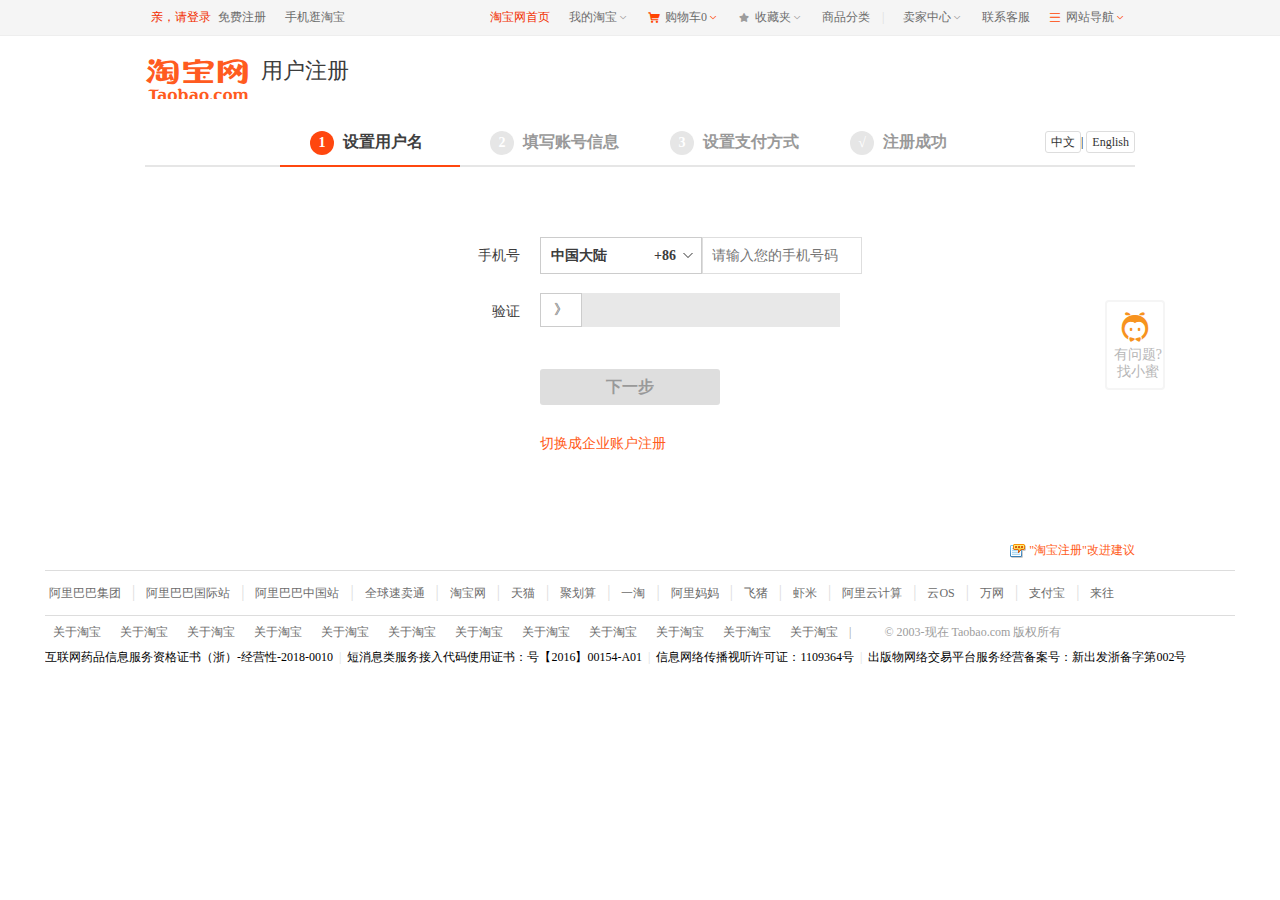
<file: taobao/zhuce.html>
<!DOCTYPE html>
<html lang="en">
<head>
    <meta charset="UTF-8">
    <meta name="viewport" content="width=device-width, initial-scale=1.0">
    <title>Document</title>
    <link rel="stylesheet" href="./css/reset.css">
    <link rel="stylesheet" href="./iconfont/iconfont.css">
    <link rel="stylesheet" href="./css/common.css">
    <link rel="stylesheet" href="./css/zhuce.css">
</head>
<body>

    <!-- window -->
    <div class="window">
        <div class="window_box">
            <a href="#" class="delete">
                <i class="iconfont icon-cha"></i>
            </a>
            <h3>注册协议</h3>
            <div class="window_bd">
                <p>
                    <strong>【审慎阅读】</strong>
                    您在申请注册流程中点击同意前，应当认真阅读以下协议。
                    <strong style="text-decoration: underline;">
                        请您务必审慎阅读、充分理解协议中相关条款内容，其中包括：
                    </strong>
                </p>
                <p>
                    1、<strong style="text-decoration: underline;">
                        与您约定免除或限制责任的条款；
                    </strong>
                </p>
                <p>
                    2、<strong style="text-decoration: underline;">
                        与您约定法律适用和管辖的条款；
                    </strong>
                </p>
                <p>
                    3、<strong style="text-decoration: underline;">
                        其他以粗体下划线标识的重要条款。
                    </strong>
                </p>
                <p>如您对协议有任何疑问，可向平台客服咨询。</p>
                <p>
                    <strong>【特别提示】</strong>
                    当您按照注册页面提示填写信息、阅读并同意协议且完成全部注册程序后
                    ，即表示您已充分阅读、理解并接受协议的全部内容。如您因平台服务与淘宝发生争议的，
                    适用《淘宝平台服务协议》处理。
                    如您在使用平台服务过程中与其他用户发生争议的，依您与其他用户达成的协议处理。
                </p>
                <p>
                    <strong style="text-decoration: underline;">阅读协议的过程中，
                        如果您不同意相关协议或其中任何条款约定，您应立即停止注册程序。
                    </strong>
                </p>
                <a href="#">淘宝平台服务协议</a>
                <a href="#">隐私权政策</a>
                <a href="#">法律声明</a>
                <a href="#">支付宝及客户端服务协议</a>
                <p style="text-align: center;">
                    <button type="button">同意协议</button>
                </p>
            </div>
        </div>
    </div>

    <!-- 小蜜蜂 -->
    <div class="honey">
        <div class="honey_box">
            <div class="honey_hd">
                <i class="iconfont icon-shanchu"></i>
            </div>
            <div class="honey_bd">
                <ul>
                    <li>淘宝账户名是指什么？</li>
                    <li>忘记会员名，怎么找回？</li>
                    <li>忘记淘宝账号密码，怎么找回？</li>
                    <li>手机（停机、丢失等）收不到验证码，怎么办？</li>
                    <li>手机、邮箱正常使用，但是接收不到验证码，怎么办？</li>
                </ul>
            </div>
        </div>
    </div>

    <!-- xiaomi -->
    <div class="xiaomi">
        <span>
            <i class="iconfont icon-xiaomi"></i>
        </span>
         <p>有问题?</p>
        <p>找小蜜</p>
    </div>

     <!-- 导航栏 -->
     <header id="navigation">
        <nav>
            <ul class="nav_left float_l">
                <li>
                    <a class="float_l" href="#">亲，请登录</a>
                    <a class="float_l" href="#">免费注册</a>
                </li>
                <li><a href="#">手机逛淘宝</a></li>
            </ul>
            <ul class="nav_right float_r">
                <li ><a href="#" class="nav_item">淘宝网首页</a></li>
                <li class="lists">
                    <a href="#" class="nav_item">我的淘宝</a>
                    <span class="iconfont icon-xiala"></span>
                    <ul class="menu_2">
                        <li><a href="#">我买到的宝贝</a></li>
                        <li><a href="#">我的足迹</a></li>
                        <li><a href="#">我的上新</a></li>
                        <li><a href="#">爱逛街</a></li>
                        <li><a href="#">淘宝达人</a></li>
                        <li><a href="#">新欢</a></li>
                    </ul>
                </li>
                <li class="lists">
                    <a href="#" class="nav_item">
                        <span class="iconfont icon-gouwuche2"></span>
                        <span>购物车</span>
                        <span>0</span>
                    </a>
                    <span class="iconfont icon-xiala"></span>
                    <div></div>
                </li>
                <li class="lists">
                    <a href="#" class="nav_item">
                        <span class="iconfont icon-shoucang"></span>
                        <span>收藏夹</span>
                    </a>
                    <span class="iconfont icon-xiala"></span>
                    <ul class="menu_2">
                        <li><a href="#">收藏的宝贝</a></li>
                        <li><a href="#">收藏的店铺</a></li>
                    </ul>
                </li>
                <li><a href="#" class="nav_item">商品分类</a></li>
                <li>|</li>
                <li class="lists">
                    <a href="#" class="nav_item" >卖家中心</a>
                    <span class="iconfont icon-xiala"></span>
                    <ul class="menu_2">
                        <li><a href="#">免费开店</a></li>
                        <li><a href="#">已卖出的宝贝</a></li>
                        <li><a href="#">出售中的宝贝</a></li>
                        <li><a href="#">卖家服务市场</a></li>
                        <li><a href="#">卖家培训中心</a></li>
                    </ul>
                </li>
                <li><a href="#" class="nav_item">联系客服</a></li>
                <li class="lists">
                    <a href="#" class="nav_item">
                        <span class="iconfont icon-daohang"></span>
                        <span>网站导航</span>
                    </a>
                    <span class="iconfont icon-xiala"></span>
                    <!-- <ul>
                        <li>
                            <h5>市场主题</h5>
                            <div>
                                <a href="#">女装</a>
                                <a href="#">女装</a>
                                <a href="#">女装</a>
                                <a href="#">女装</a>
                                <a href="#">女装</a>
                                <a href="#">女装</a>
                                <a href="#">女装</a>
                            </div>
                        </li>
                        <li>
                            <h5>市场主题</h5>
                            <div>
                                <a href="#">女装</a>
                                <a href="#">女装</a>
                                <a href="#">女装</a>
                                <a href="#">女装</a>
                                <a href="#">女装</a>
                                <a href="#">女装</a>
                                <a href="#">女装</a>
                            </div>
                        </li>
                        <li>
                            <h5>市场主题</h5>
                            <div>
                                <a href="#">女装</a>
                                <a href="#">女装</a>
                                <a href="#">女装</a>
                                <a href="#">女装</a>
                                <a href="#">女装</a>
                                <a href="#">女装</a>
                                <a href="#">女装</a>
                            </div>
                        </li>
                        <li>
                            <h5>市场主题</h5>
                            <div>
                                <a href="#">女装</a>
                                <a href="#">女装</a>
                                <a href="#">女装</a>
                                <a href="#">女装</a>
                                <a href="#">女装</a>
                                <a href="#">女装</a>
                                <a href="#">女装</a>
                            </div>
                        </li>
                    </ul> -->
                </li>
            </ul>
        </nav>
    </header>
<!-- logo -->
    <div id="logo">
        <div class="logo-wrap">
            <div class="logo_box">
                <h1>
                    <a href="#">
                        <i class="iconfont icon-taobaowang"></i>
                    </a>
                </h1>
                <h2>用户注册</h2>
            </div>
        </div>
    </div>

    <!-- step -->
    <div id="steps">
        <div class="steps-wrap">
            <ol>
                <li class="action">
                    <i>1</i>
                    <span>设置用户名</span>
                </li>
                <li>
                    <i>2</i>
                    <span>填写账号信息</span>
                </li>
                <li>
                    <i>3</i>
                    <span>设置支付方式</span>
                </li>
                <li>
                    <i>√</i>
                    <span>注册成功</span>
                </li>
            </ol>
            <div class="tsl_switch">
                <a href="#">中文</a>|
                <a href="#">English</a>
            </div>
        </div>
    </div>

    <!-- content -->
    <div id="content">
        <div class="content-wrap">
            <form class="step1" action="#">
                <div class="form_box">
                    <div class="form_group">
                        <div class="form_item">
                            <span class="form_label">手机号</span>
                            <div class="mobile_chose">
                                <span>中国大陆</span>
                                <span>+86</span>
                                <i></i>
                                <ul>
                                    <li class="actions">
                                        <em class="float_l">中国台湾</em>
                                        <em class="float_r">+886</em>
                                    </li>
                                    <li class="actions">
                                        <em class="float_l">中国台湾</em>
                                        <em class="float_r">+886</em>
                                    </li>
                                    <li class="actions">
                                        <em class="float_l">中国台湾</em>
                                        <em class="float_r">+886</em>
                                    </li>
                                    <li class="actions">
                                        <em class="float_l">中国台湾</em>
                                        <em class="float_r">+886</em>
                                    </li>
                                    <li class="actions">
                                        <em class="float_l">中国台湾</em>
                                        <em class="float_r">+886</em>
                                    </li>
                                    <li class="actions">
                                        <em class="float_l">中国台湾</em>
                                        <em class="float_r">+886</em>
                                    </li>
                                    <li class="actions">
                                        <em class="float_l">中国台湾</em>
                                        <em class="float_r">+886</em>
                                    </li>
                                    <li class="actions">
                                        <em class="float_l">中国台湾</em>
                                        <em class="float_r">+886</em>
                                    </li>
                                </ul>
                                
                            </div>
                            <input type="text" class="phone_num" placeholder="请输入您的手机号码">
                        </div>
                        <div class="form_item">
                            <span class="form_label">验证</span>
                            <div class="wrapper">
                                <span>》</span>
                            </div>
                        </div>
                    </div>
                    <div class="form_group">
                        <div class="form_item">
                            <button type="submit" class="next">
                                下一步
                            </button>
                        </div>
                        <div class="form_item">
                            <a href="#">切换成企业账户注册</a>
                        </div>
                    </div>
                </div>
            </form>

            <form action="#" class="step2">
                <div class="form_box">
                    <div class="form_group">
                        <div class="form_item">
                            <span class="form_label label2">登录名</span>
                            <span>13803567610</span>
                        </div>
                    </div>
                    <div class="form_group">
                        <div class="form_item">
                            <span class="form_label label2">请设置登录密码</span>
                            <span>登录时验证，保护账号信息</span>
                        </div>
                        <div class="form_item">
                            <span class="form_label">登录密码</span>
                            <input type="password"  class="form_txt"placeholder="请设置你的登录密码">
                        </div>
                        <div class="form_item">
                            <span class="form_label">密码确认</span>
                            <input type="password"  class="form_txt"placeholder="请再次输入您的密码">
                        </div>
                    </div>
                    <div class="form_group">
                        <div class="form_item">
                            <span class="form_label label2">设置会员名</span>
                        </div>
                        <div class="form_item">
                            <span class="form_label">登录名</span>
                            <input type="password"  class="form_txt"placeholder="会员名一旦设置成功，无法修改">
                            <div class="nick_suggest">
                                <div></div>
                            </div>
                        </div>
                        <div class="form_item">
                            <button type="submit" class="sub">提交</button>
                        </div>
                    </div>
                </div>
            </form>

            <div class="step3">
                <form action="">
                    <div class="form_box">
                        <fieldset class="step3_con">
                            <div class=" item item_normal">
                                <label for="">银行卡号</label>
                                <input type="text">
                            </div>
                            <div class=" item item_normal">
                                <label for="">持卡人姓名</label>
                                <input type="text">
                                <a href="#">选择生僻字</a>
                            </div>
                            <div class="item item_middle">
                                <label for="">证件</label>
                                <select name="" id="card">
                                    <option value="A">身份证</option>
                                </select>
                                <input type="text">
                            </div>
                            <div class="item item_middle">
                                <label for="">手机号</label>
                                <input id="fist_elem" type="text" name="" placeholder="此卡在银行卡预留手机号" id="">
                                <button>获取校验码</button>
                            </div>
                            <div class="item"></div>
                            <div class="item item_action">
                                <button>同意协议</button>
                            </div>
                            <div class="item item_agree">
                                查看<a href="#">
                                    《快捷支付服务相关协议》
                                </a>
                            </div>
                        </fieldset>
                    </div>
                </form>
            </div>
        </div>
    </div>

    <div class="zhuce_tip">
        <img src="./images/sugg.png" alt="">
        <a href="#">"淘宝注册"改进建议</a>
    </div>

    <!-- 手机验证 -->
    <div class="window">
        <div class="mobile_box">
            <a href="#" class="delete">
                <i class="iconfont icon-cha"></i>
            </a>
            <h3>验证手机</h3>
            <div class="tip">
                <i class="iconfont icon-jinggao"></i>
                <span>校验码已发送到你的手机，15分钟内输入有效，请勿泄漏</span>
            </div>
            <div class="check_bd">
                <form class="check_form" action="#">
                    <div class="form_item">
                        <span class="form_label">手机号</span>
                        <span>13803567610</span>
                    </div>
                    <div class="form_item">
                        <span class="form_label">验证码</span>
                        <input type="text" class="check_num">
                        <button type="button" class="get_num">免费获取验证码</button>
                        <div class="tip">
                            <i>√</i>
                            <span>校验码已发送到你的手机，15分钟内输入有效，请勿泄漏</span>
                        </div>
                    </div>
                    <div class="form_item">
                        <button type="submit" class="trues">确认</button>
                    </div>
                </form>
            </div>
        </div>
    </div>

    <footer>
        <div class="foot_hd">
            <a href="#">阿里巴巴集团</a>
            <b>|</b>
            <a href="#">阿里巴巴国际站</a>
            <b>|</b>
            <a href="#">阿里巴巴中国站</a>
            <b>|</b>
            <a href="#">全球速卖通</a>
            <b>|</b>
            <a href="#">淘宝网</a>
            <b>|</b>
            <a href="#">天猫</a>
            <b>|</b>
            <a href="#">聚划算</a>
            <b>|</b>
            <a href="#">一淘</a>
            <b>|</b>
            <a href="#">阿里妈妈</a>
            <b>|</b>
            <a href="#">飞猪</a>
            <b>|</b>
            <a href="#">虾米</a>
            <b>|</b>
            <a href="#">阿里云计算</a>
            <b>|</b>
            <a href="#">云OS</a>
            <b>|</b>
            <a href="#">万网</a>
            <b>|</b>
            <a href="#">支付宝</a>
            <b>|</b>
            <a href="#">来往</a>
        </div>
        <div class="foot_bd">
            <p>
                <a href="#">关于淘宝</a>
                <a href="#">关于淘宝</a>
                <a href="#">关于淘宝</a>
                <a href="#">关于淘宝</a>
                <a href="#">关于淘宝</a>
                <a href="#">关于淘宝</a>
                <a href="#">关于淘宝</a>
                <a href="#">关于淘宝</a>
                <a href="#">关于淘宝</a>
                <a href="#">关于淘宝</a>
                <a href="#">关于淘宝</a>
                <a href="#">关于淘宝</a>
                <b>|</b>
                <em>© 2003-现在 Taobao.com 版权所有</em>
            </p>
            <p>
                <span>互联网药品信息服务资格证书（浙）-经营性-2018-0010</span>
                <b>|</b>
                <span>短消息类服务接入代码使用证书：号【2016】00154-A01</span>
                <b>|</b>
                <span>信息网络传播视听许可证：1109364号</span>
                <b>|</b>
                <span>出版物网络交易平台服务经营备案号：新出发浙备字第002号</span>
            </p>
        </div>

    </footer>
</body>
</html>
</file>
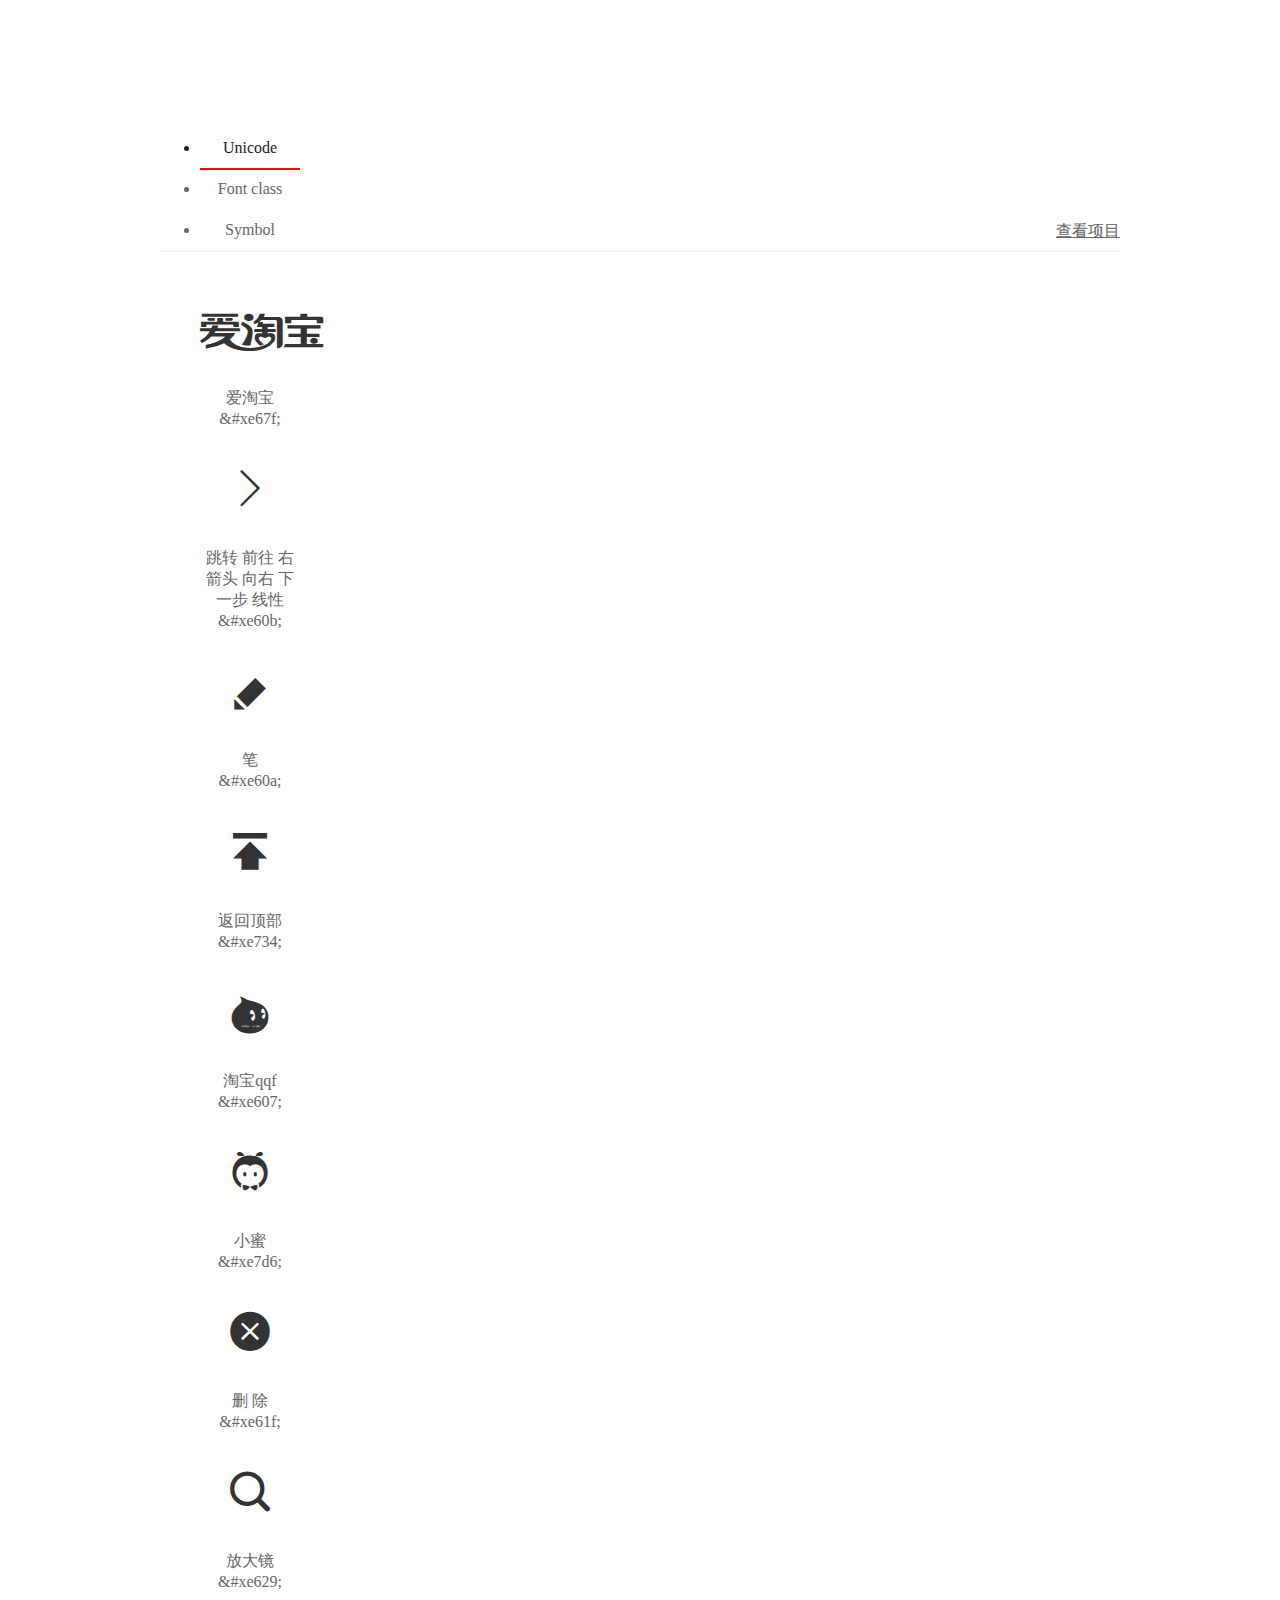
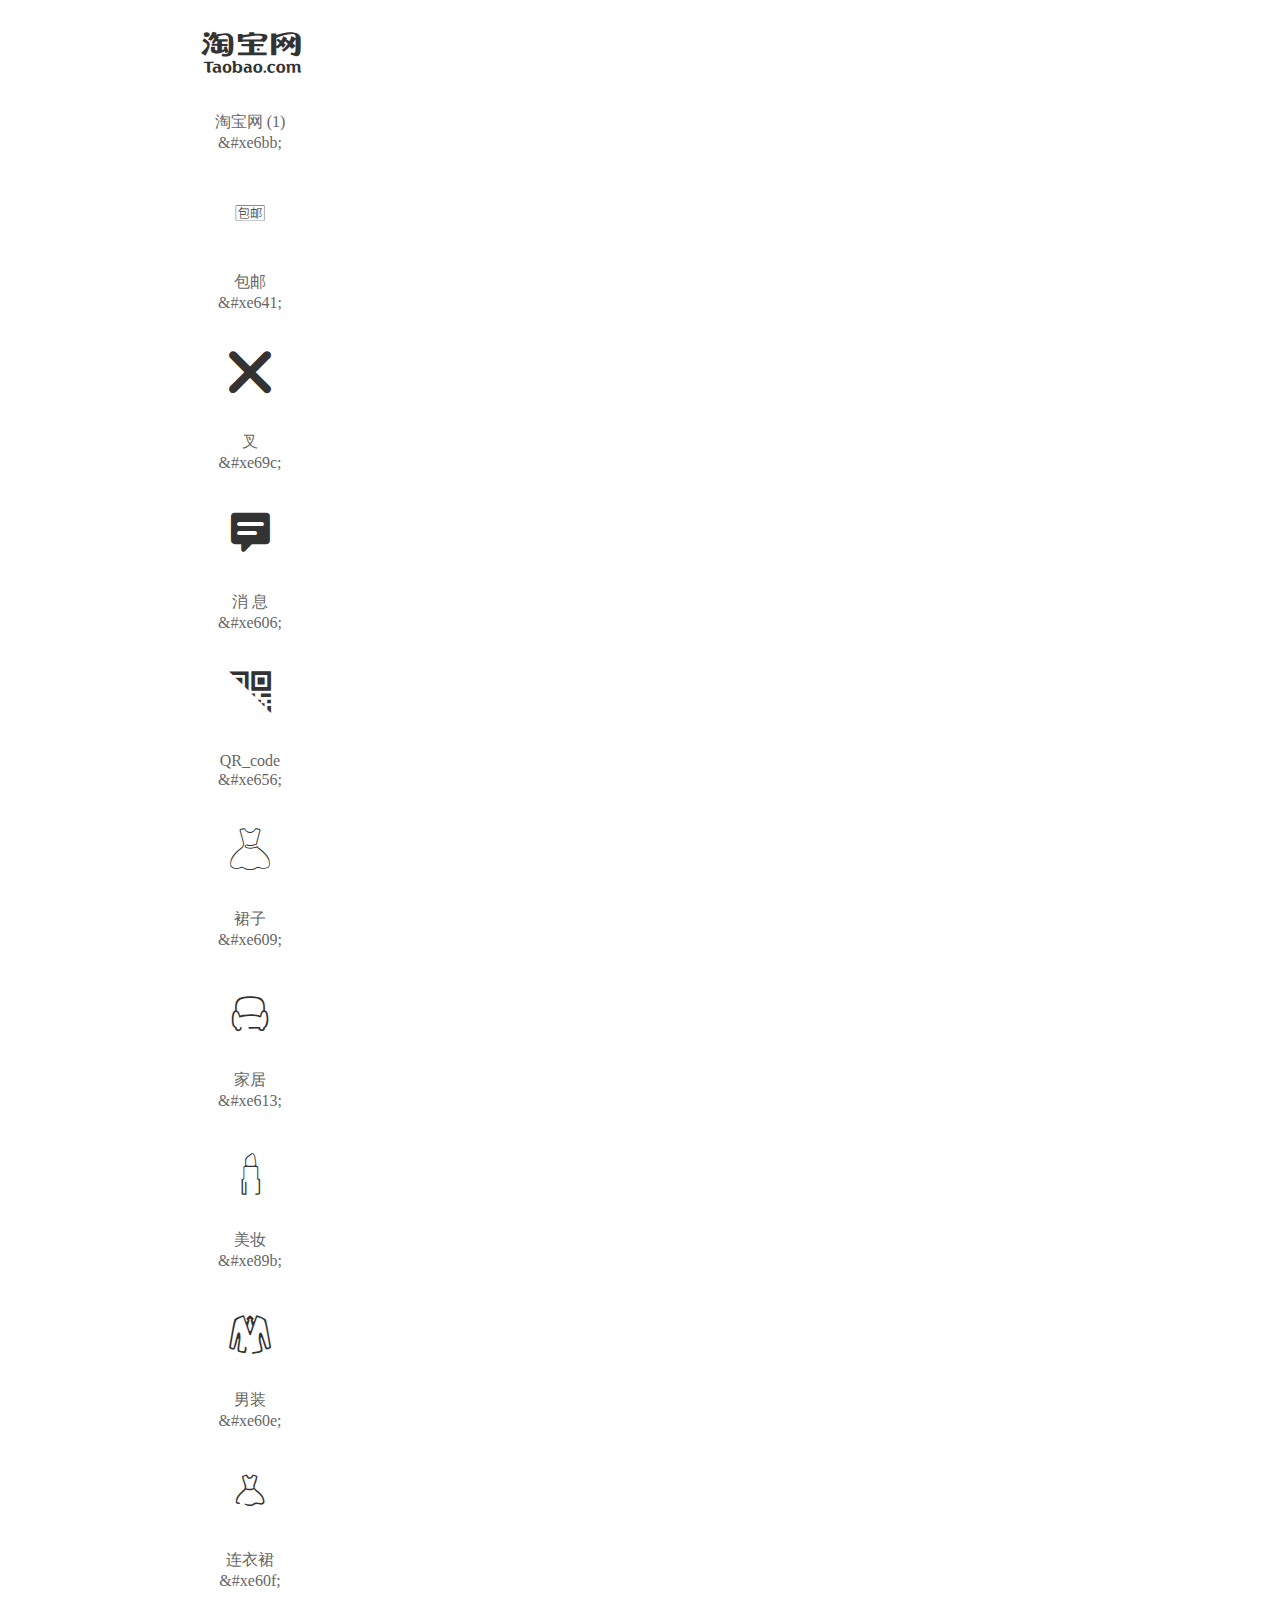
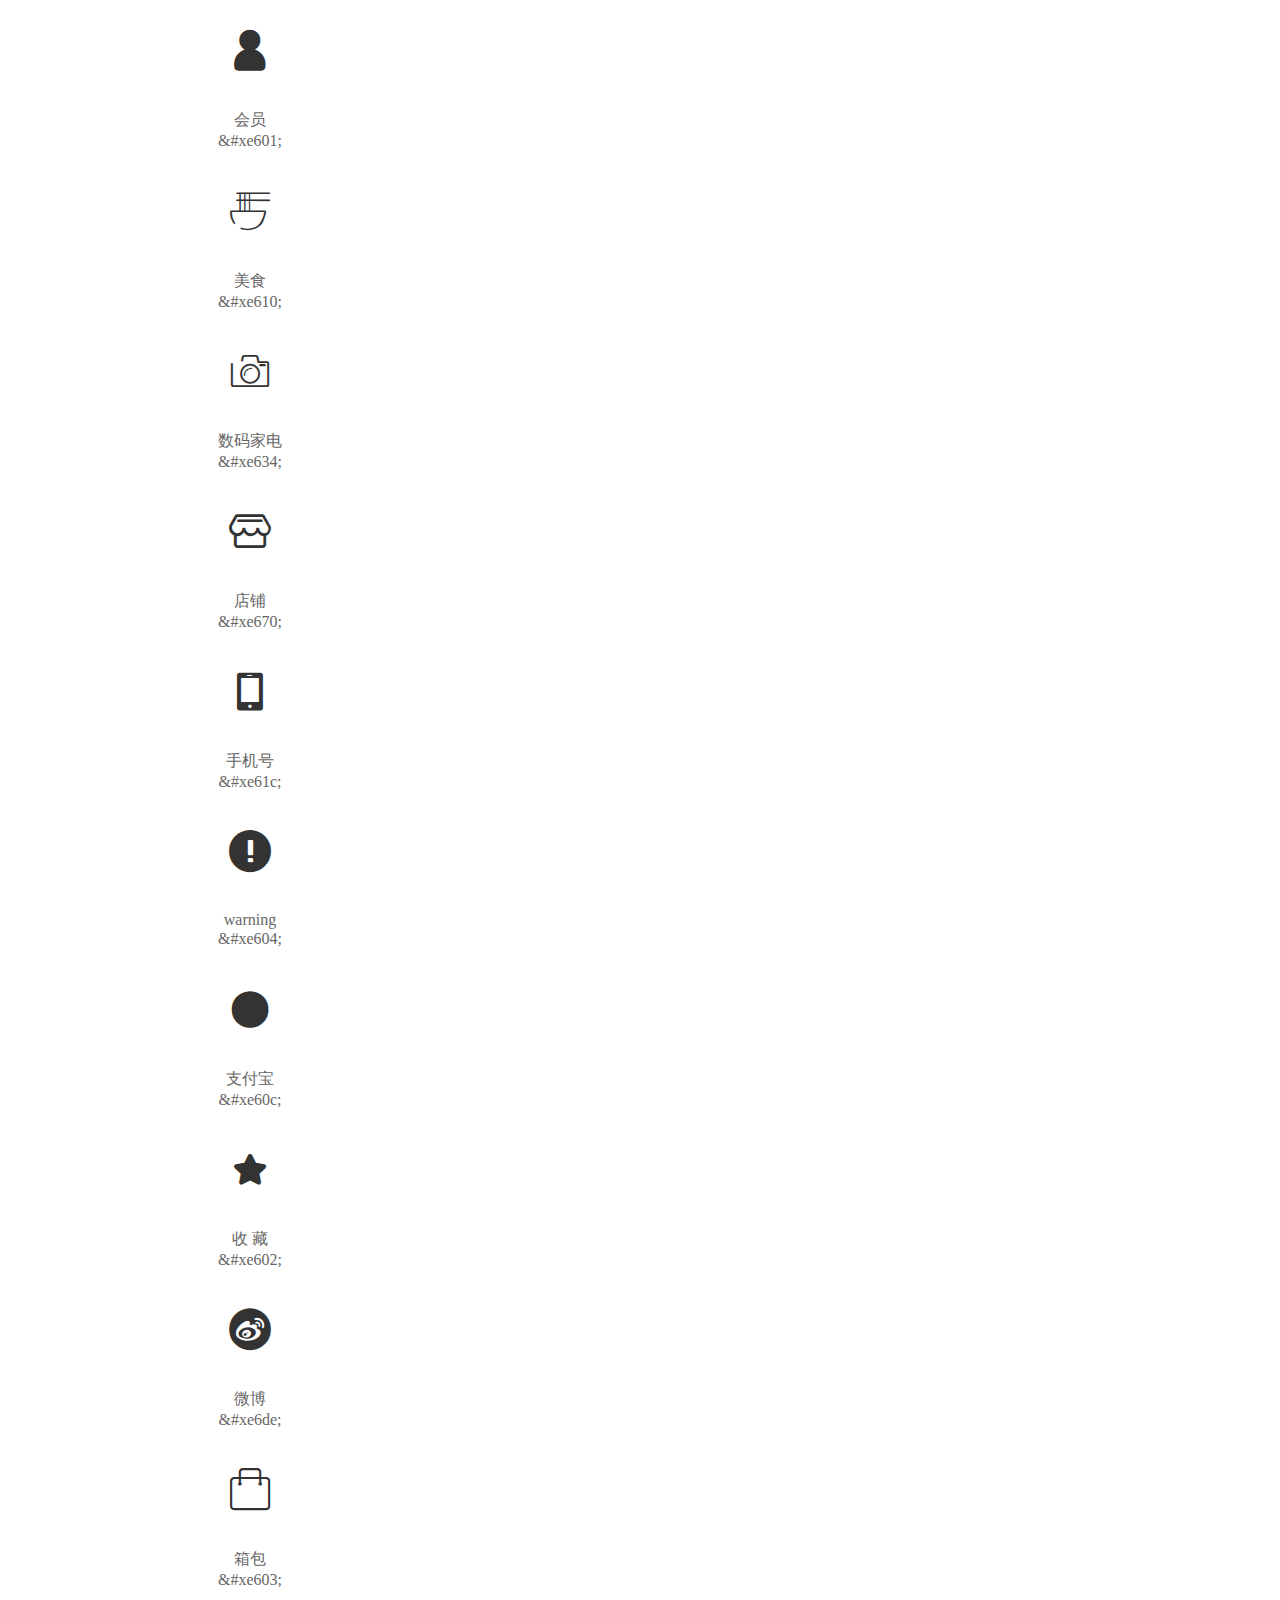
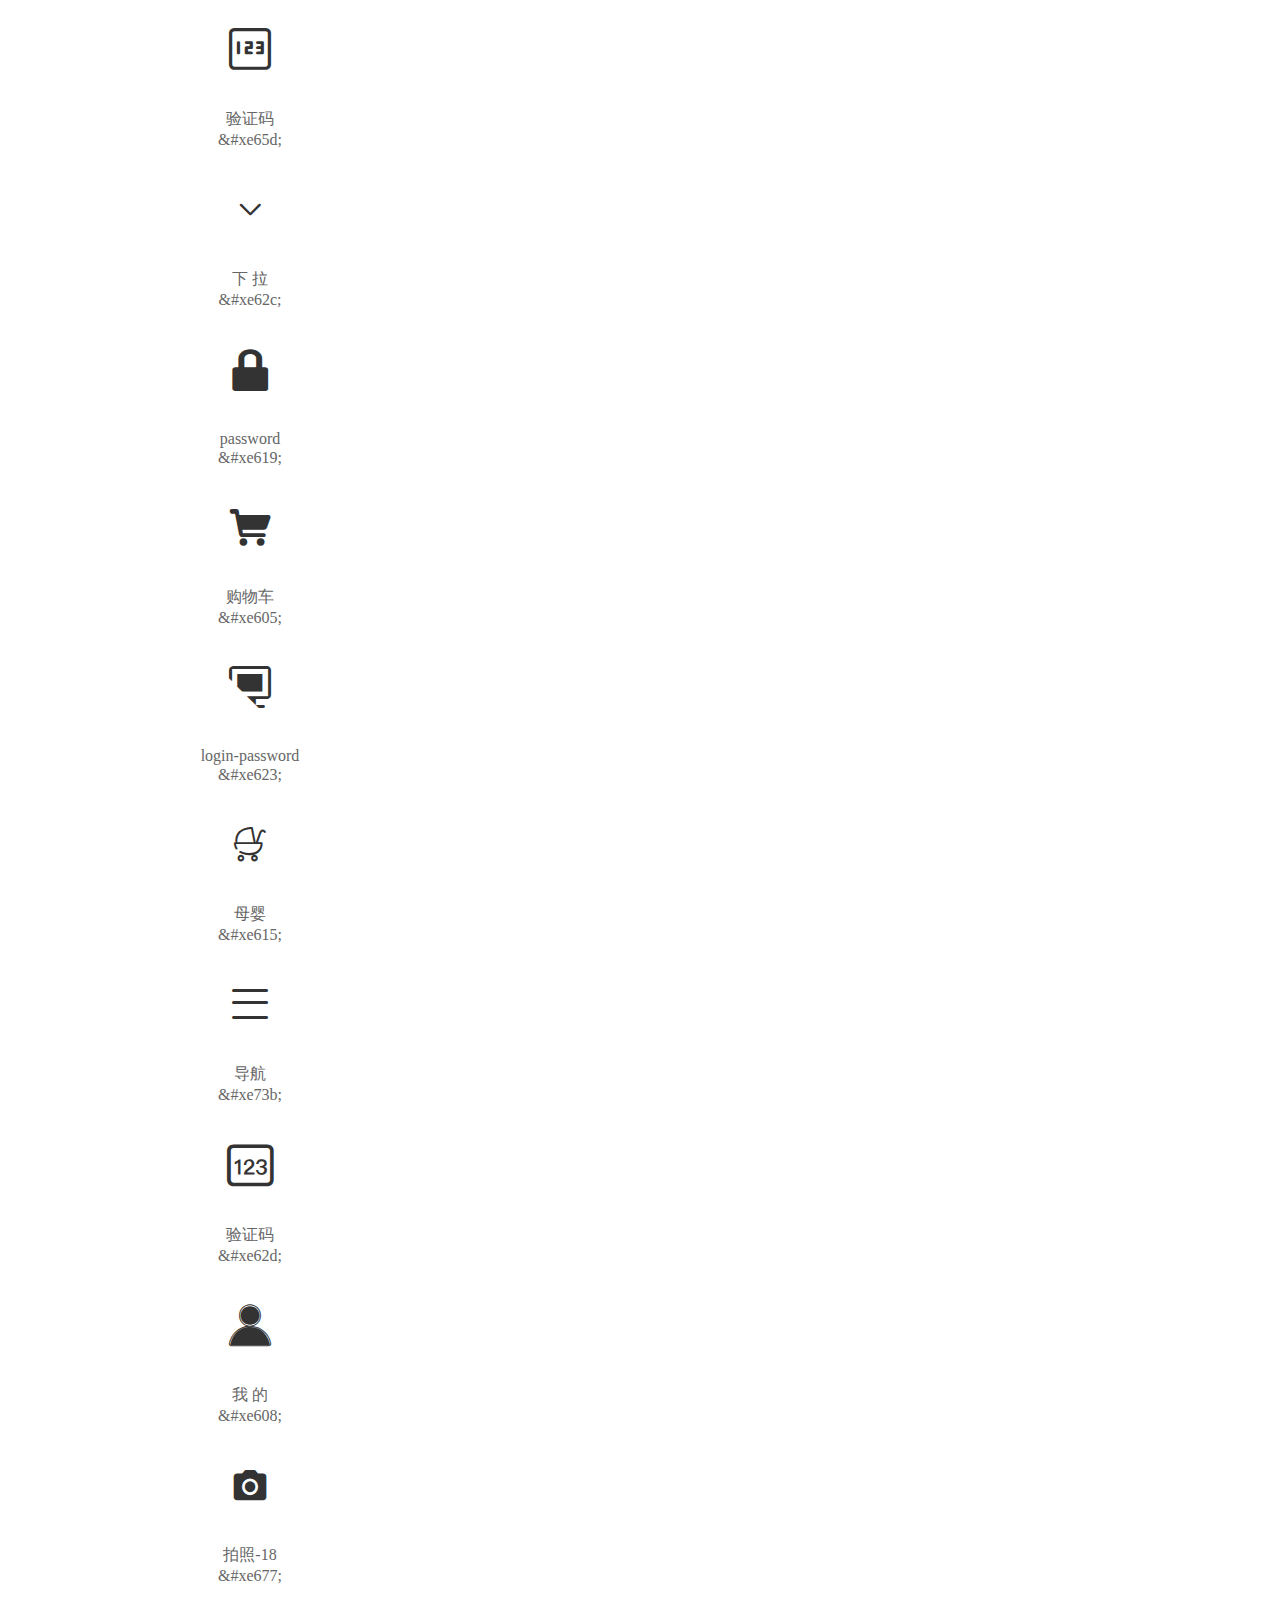
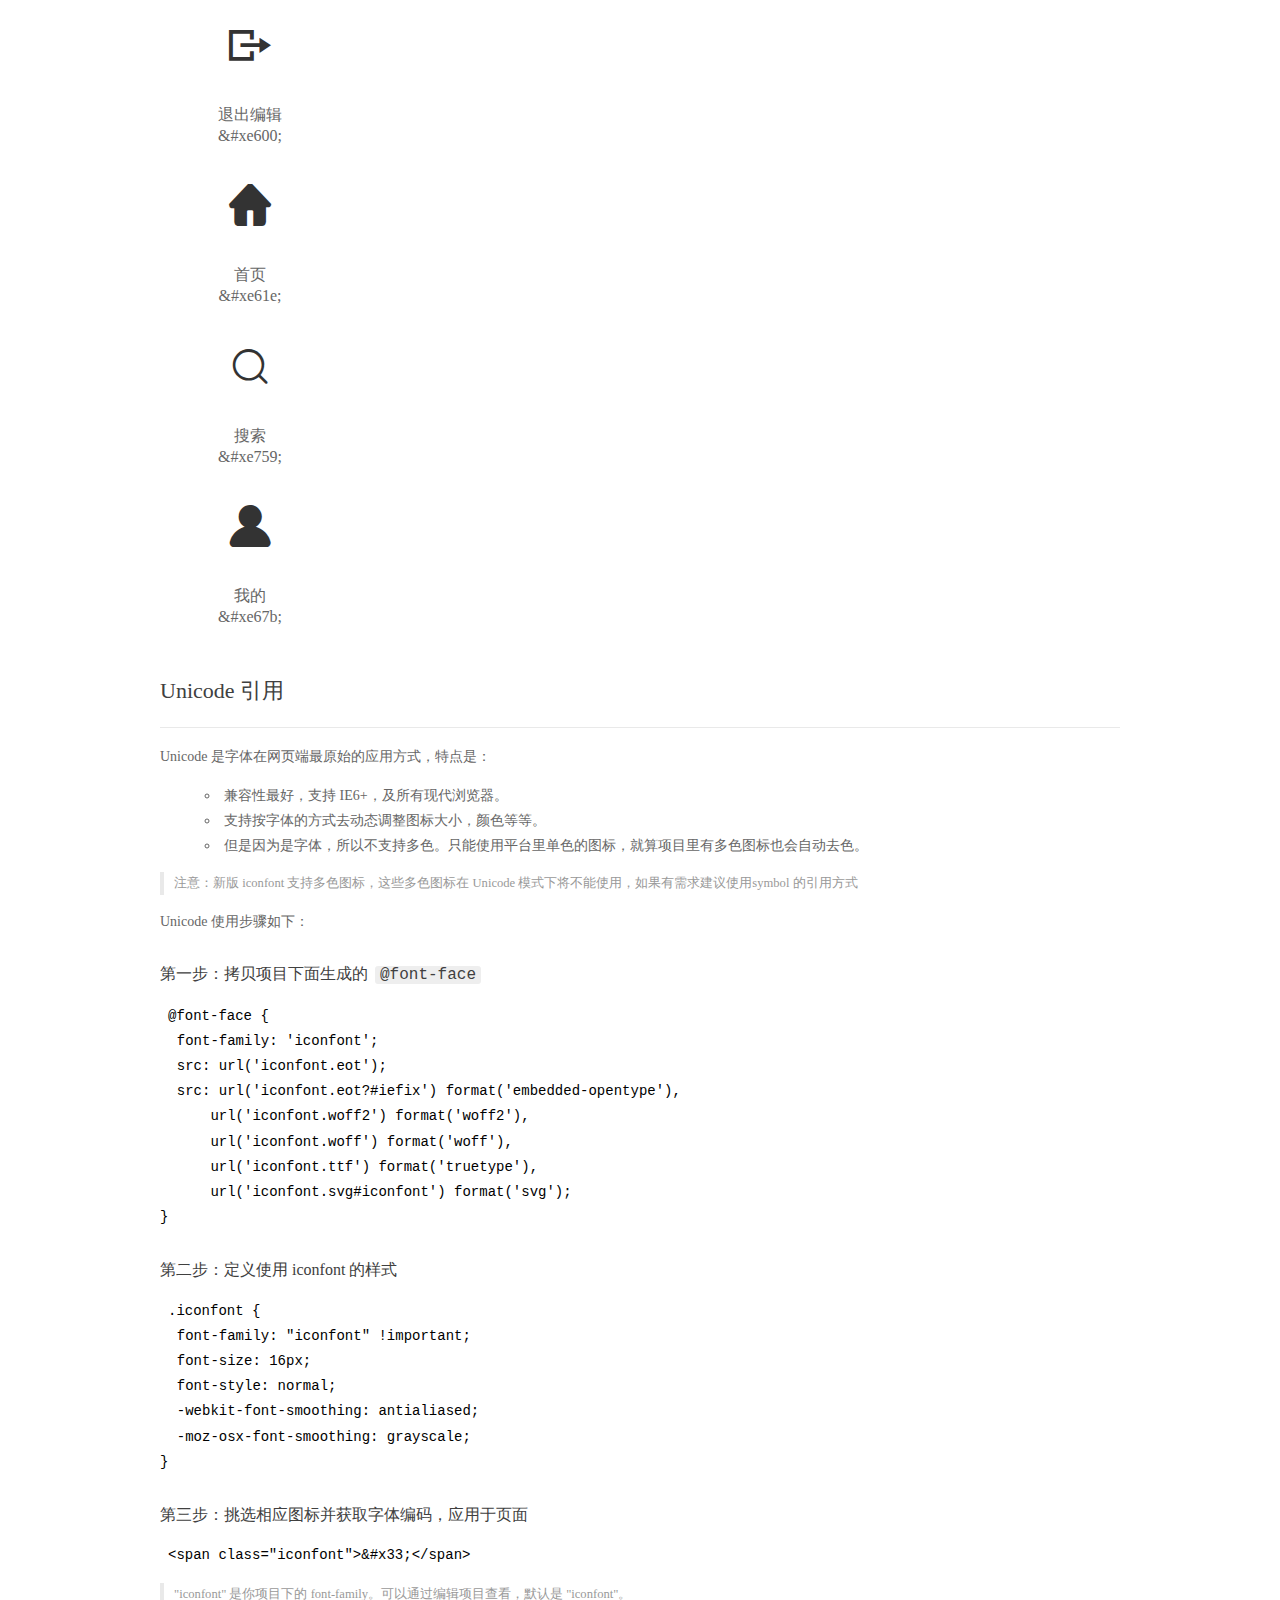
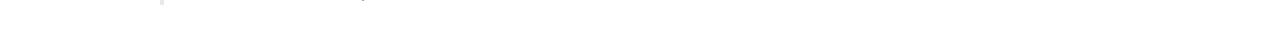
<file: taobao/iconfont/demo_index.html>
<!DOCTYPE html>
<html>
<head>
  <meta charset="utf-8"/>
  <title>IconFont Demo</title>
  <link rel="shortcut icon" href="https://img.alicdn.com/tps/i4/TB1_oz6GVXXXXaFXpXXJDFnIXXX-64-64.ico" type="image/x-icon"/>
  <link rel="stylesheet" href="https://g.alicdn.com/thx/cube/1.3.2/cube.min.css">
  <link rel="stylesheet" href="demo.css">
  <link rel="stylesheet" href="iconfont.css">
  <script src="iconfont.js"></script>
  <!-- jQuery -->
  <script src="https://a1.alicdn.com/oss/uploads/2018/12/26/7bfddb60-08e8-11e9-9b04-53e73bb6408b.js"></script>
  <!-- 代码高亮 -->
  <script src="https://a1.alicdn.com/oss/uploads/2018/12/26/a3f714d0-08e6-11e9-8a15-ebf944d7534c.js"></script>
</head>
<body>
  <div class="main">
    <h1 class="logo"><a href="https://www.iconfont.cn/" title="iconfont 首页" target="_blank">&#xe86b;</a></h1>
    <div class="nav-tabs">
      <ul id="tabs" class="dib-box">
        <li class="dib active"><span>Unicode</span></li>
        <li class="dib"><span>Font class</span></li>
        <li class="dib"><span>Symbol</span></li>
      </ul>
      
      <a href="https://www.iconfont.cn/manage/index?manage_type=myprojects&projectId=1671974" target="_blank" class="nav-more">查看项目</a>
      
    </div>
    <div class="tab-container">
      <div class="content unicode" style="display: block;">
          <ul class="icon_lists dib-box">
          
            <li class="dib">
              <span class="icon iconfont">&#xe67f;</span>
                <div class="name">爱淘宝</div>
                <div class="code-name">&amp;#xe67f;</div>
              </li>
          
            <li class="dib">
              <span class="icon iconfont">&#xe60b;</span>
                <div class="name">跳转 前往 右箭头 向右 下一步 线性</div>
                <div class="code-name">&amp;#xe60b;</div>
              </li>
          
            <li class="dib">
              <span class="icon iconfont">&#xe60a;</span>
                <div class="name">笔</div>
                <div class="code-name">&amp;#xe60a;</div>
              </li>
          
            <li class="dib">
              <span class="icon iconfont">&#xe734;</span>
                <div class="name">返回顶部</div>
                <div class="code-name">&amp;#xe734;</div>
              </li>
          
            <li class="dib">
              <span class="icon iconfont">&#xe607;</span>
                <div class="name">淘宝qqf</div>
                <div class="code-name">&amp;#xe607;</div>
              </li>
          
            <li class="dib">
              <span class="icon iconfont">&#xe7d6;</span>
                <div class="name">小蜜</div>
                <div class="code-name">&amp;#xe7d6;</div>
              </li>
          
            <li class="dib">
              <span class="icon iconfont">&#xe61f;</span>
                <div class="name">删  除</div>
                <div class="code-name">&amp;#xe61f;</div>
              </li>
          
            <li class="dib">
              <span class="icon iconfont">&#xe629;</span>
                <div class="name">放大镜</div>
                <div class="code-name">&amp;#xe629;</div>
              </li>
          
            <li class="dib">
              <span class="icon iconfont">&#xe6bb;</span>
                <div class="name">淘宝网 (1)</div>
                <div class="code-name">&amp;#xe6bb;</div>
              </li>
          
            <li class="dib">
              <span class="icon iconfont">&#xe641;</span>
                <div class="name">包邮</div>
                <div class="code-name">&amp;#xe641;</div>
              </li>
          
            <li class="dib">
              <span class="icon iconfont">&#xe69c;</span>
                <div class="name">叉</div>
                <div class="code-name">&amp;#xe69c;</div>
              </li>
          
            <li class="dib">
              <span class="icon iconfont">&#xe606;</span>
                <div class="name">消 息</div>
                <div class="code-name">&amp;#xe606;</div>
              </li>
          
            <li class="dib">
              <span class="icon iconfont">&#xe656;</span>
                <div class="name">QR_code</div>
                <div class="code-name">&amp;#xe656;</div>
              </li>
          
            <li class="dib">
              <span class="icon iconfont">&#xe609;</span>
                <div class="name">裙子</div>
                <div class="code-name">&amp;#xe609;</div>
              </li>
          
            <li class="dib">
              <span class="icon iconfont">&#xe613;</span>
                <div class="name">家居</div>
                <div class="code-name">&amp;#xe613;</div>
              </li>
          
            <li class="dib">
              <span class="icon iconfont">&#xe89b;</span>
                <div class="name">美妆</div>
                <div class="code-name">&amp;#xe89b;</div>
              </li>
          
            <li class="dib">
              <span class="icon iconfont">&#xe60e;</span>
                <div class="name">男装</div>
                <div class="code-name">&amp;#xe60e;</div>
              </li>
          
            <li class="dib">
              <span class="icon iconfont">&#xe60f;</span>
                <div class="name">连衣裙</div>
                <div class="code-name">&amp;#xe60f;</div>
              </li>
          
            <li class="dib">
              <span class="icon iconfont">&#xe601;</span>
                <div class="name">会员</div>
                <div class="code-name">&amp;#xe601;</div>
              </li>
          
            <li class="dib">
              <span class="icon iconfont">&#xe610;</span>
                <div class="name">美食</div>
                <div class="code-name">&amp;#xe610;</div>
              </li>
          
            <li class="dib">
              <span class="icon iconfont">&#xe634;</span>
                <div class="name">数码家电</div>
                <div class="code-name">&amp;#xe634;</div>
              </li>
          
            <li class="dib">
              <span class="icon iconfont">&#xe670;</span>
                <div class="name">店铺</div>
                <div class="code-name">&amp;#xe670;</div>
              </li>
          
            <li class="dib">
              <span class="icon iconfont">&#xe61c;</span>
                <div class="name">手机号</div>
                <div class="code-name">&amp;#xe61c;</div>
              </li>
          
            <li class="dib">
              <span class="icon iconfont">&#xe604;</span>
                <div class="name"> warning</div>
                <div class="code-name">&amp;#xe604;</div>
              </li>
          
            <li class="dib">
              <span class="icon iconfont">&#xe60c;</span>
                <div class="name">支付宝</div>
                <div class="code-name">&amp;#xe60c;</div>
              </li>
          
            <li class="dib">
              <span class="icon iconfont">&#xe602;</span>
                <div class="name">收 藏</div>
                <div class="code-name">&amp;#xe602;</div>
              </li>
          
            <li class="dib">
              <span class="icon iconfont">&#xe6de;</span>
                <div class="name">微博</div>
                <div class="code-name">&amp;#xe6de;</div>
              </li>
          
            <li class="dib">
              <span class="icon iconfont">&#xe603;</span>
                <div class="name">箱包</div>
                <div class="code-name">&amp;#xe603;</div>
              </li>
          
            <li class="dib">
              <span class="icon iconfont">&#xe65d;</span>
                <div class="name">验证码</div>
                <div class="code-name">&amp;#xe65d;</div>
              </li>
          
            <li class="dib">
              <span class="icon iconfont">&#xe62c;</span>
                <div class="name">下  拉</div>
                <div class="code-name">&amp;#xe62c;</div>
              </li>
          
            <li class="dib">
              <span class="icon iconfont">&#xe619;</span>
                <div class="name">password</div>
                <div class="code-name">&amp;#xe619;</div>
              </li>
          
            <li class="dib">
              <span class="icon iconfont">&#xe605;</span>
                <div class="name">购物车</div>
                <div class="code-name">&amp;#xe605;</div>
              </li>
          
            <li class="dib">
              <span class="icon iconfont">&#xe623;</span>
                <div class="name">login-password</div>
                <div class="code-name">&amp;#xe623;</div>
              </li>
          
            <li class="dib">
              <span class="icon iconfont">&#xe615;</span>
                <div class="name">母婴</div>
                <div class="code-name">&amp;#xe615;</div>
              </li>
          
            <li class="dib">
              <span class="icon iconfont">&#xe73b;</span>
                <div class="name">导航</div>
                <div class="code-name">&amp;#xe73b;</div>
              </li>
          
            <li class="dib">
              <span class="icon iconfont">&#xe62d;</span>
                <div class="name">验证码</div>
                <div class="code-name">&amp;#xe62d;</div>
              </li>
          
            <li class="dib">
              <span class="icon iconfont">&#xe608;</span>
                <div class="name">我 的</div>
                <div class="code-name">&amp;#xe608;</div>
              </li>
          
            <li class="dib">
              <span class="icon iconfont">&#xe677;</span>
                <div class="name">拍照-18</div>
                <div class="code-name">&amp;#xe677;</div>
              </li>
          
            <li class="dib">
              <span class="icon iconfont">&#xe600;</span>
                <div class="name">退出编辑</div>
                <div class="code-name">&amp;#xe600;</div>
              </li>
          
            <li class="dib">
              <span class="icon iconfont">&#xe61e;</span>
                <div class="name">首页</div>
                <div class="code-name">&amp;#xe61e;</div>
              </li>
          
            <li class="dib">
              <span class="icon iconfont">&#xe759;</span>
                <div class="name">搜索</div>
                <div class="code-name">&amp;#xe759;</div>
              </li>
          
            <li class="dib">
              <span class="icon iconfont">&#xe67b;</span>
                <div class="name">我的</div>
                <div class="code-name">&amp;#xe67b;</div>
              </li>
          
          </ul>
          <div class="article markdown">
          <h2 id="unicode-">Unicode 引用</h2>
          <hr>

          <p>Unicode 是字体在网页端最原始的应用方式，特点是：</p>
          <ul>
            <li>兼容性最好，支持 IE6+，及所有现代浏览器。</li>
            <li>支持按字体的方式去动态调整图标大小，颜色等等。</li>
            <li>但是因为是字体，所以不支持多色。只能使用平台里单色的图标，就算项目里有多色图标也会自动去色。</li>
          </ul>
          <blockquote>
            <p>注意：新版 iconfont 支持多色图标，这些多色图标在 Unicode 模式下将不能使用，如果有需求建议使用symbol 的引用方式</p>
          </blockquote>
          <p>Unicode 使用步骤如下：</p>
          <h3 id="-font-face">第一步：拷贝项目下面生成的 <code>@font-face</code></h3>
<pre><code class="language-css"
>@font-face {
  font-family: 'iconfont';
  src: url('iconfont.eot');
  src: url('iconfont.eot?#iefix') format('embedded-opentype'),
      url('iconfont.woff2') format('woff2'),
      url('iconfont.woff') format('woff'),
      url('iconfont.ttf') format('truetype'),
      url('iconfont.svg#iconfont') format('svg');
}
</code></pre>
          <h3 id="-iconfont-">第二步：定义使用 iconfont 的样式</h3>
<pre><code class="language-css"
>.iconfont {
  font-family: "iconfont" !important;
  font-size: 16px;
  font-style: normal;
  -webkit-font-smoothing: antialiased;
  -moz-osx-font-smoothing: grayscale;
}
</code></pre>
          <h3 id="-">第三步：挑选相应图标并获取字体编码，应用于页面</h3>
<pre>
<code class="language-html"
>&lt;span class="iconfont"&gt;&amp;#x33;&lt;/span&gt;
</code></pre>
          <blockquote>
            <p>"iconfont" 是你项目下的 font-family。可以通过编辑项目查看，默认是 "iconfont"。</p>
          </blockquote>
          </div>
      </div>
      <div class="content font-class">
        <ul class="icon_lists dib-box">
          
          <li class="dib">
            <span class="icon iconfont icon-aitaobao"></span>
            <div class="name">
              爱淘宝
            </div>
            <div class="code-name">.icon-aitaobao
            </div>
          </li>
          
          <li class="dib">
            <span class="icon iconfont icon-tiaozhuanqianwangyoujiantouxiangyouxiayibuxianxing"></span>
            <div class="name">
              跳转 前往 右箭头 向右 下一步 线性
            </div>
            <div class="code-name">.icon-tiaozhuanqianwangyoujiantouxiangyouxiayibuxianxing
            </div>
          </li>
          
          <li class="dib">
            <span class="icon iconfont icon-moban162"></span>
            <div class="name">
              笔
            </div>
            <div class="code-name">.icon-moban162
            </div>
          </li>
          
          <li class="dib">
            <span class="icon iconfont icon-fanhuidingbu"></span>
            <div class="name">
              返回顶部
            </div>
            <div class="code-name">.icon-fanhuidingbu
            </div>
          </li>
          
          <li class="dib">
            <span class="icon iconfont icon-iconfq"></span>
            <div class="name">
              淘宝qqf
            </div>
            <div class="code-name">.icon-iconfq
            </div>
          </li>
          
          <li class="dib">
            <span class="icon iconfont icon-xiaomi"></span>
            <div class="name">
              小蜜
            </div>
            <div class="code-name">.icon-xiaomi
            </div>
          </li>
          
          <li class="dib">
            <span class="icon iconfont icon-shanchu"></span>
            <div class="name">
              删  除
            </div>
            <div class="code-name">.icon-shanchu
            </div>
          </li>
          
          <li class="dib">
            <span class="icon iconfont icon-fangdajing"></span>
            <div class="name">
              放大镜
            </div>
            <div class="code-name">.icon-fangdajing
            </div>
          </li>
          
          <li class="dib">
            <span class="icon iconfont icon-taobaowang"></span>
            <div class="name">
              淘宝网 (1)
            </div>
            <div class="code-name">.icon-taobaowang
            </div>
          </li>
          
          <li class="dib">
            <span class="icon iconfont icon-baoyou"></span>
            <div class="name">
              包邮
            </div>
            <div class="code-name">.icon-baoyou
            </div>
          </li>
          
          <li class="dib">
            <span class="icon iconfont icon-cha"></span>
            <div class="name">
              叉
            </div>
            <div class="code-name">.icon-cha
            </div>
          </li>
          
          <li class="dib">
            <span class="icon iconfont icon-xiaoxi"></span>
            <div class="name">
              消 息
            </div>
            <div class="code-name">.icon-xiaoxi
            </div>
          </li>
          
          <li class="dib">
            <span class="icon iconfont icon-QR_code"></span>
            <div class="name">
              QR_code
            </div>
            <div class="code-name">.icon-QR_code
            </div>
          </li>
          
          <li class="dib">
            <span class="icon iconfont icon-qunzi"></span>
            <div class="name">
              裙子
            </div>
            <div class="code-name">.icon-qunzi
            </div>
          </li>
          
          <li class="dib">
            <span class="icon iconfont icon-jiaju"></span>
            <div class="name">
              家居
            </div>
            <div class="code-name">.icon-jiaju
            </div>
          </li>
          
          <li class="dib">
            <span class="icon iconfont icon-meizhuang"></span>
            <div class="name">
              美妆
            </div>
            <div class="code-name">.icon-meizhuang
            </div>
          </li>
          
          <li class="dib">
            <span class="icon iconfont icon-manyf"></span>
            <div class="name">
              男装
            </div>
            <div class="code-name">.icon-manyf
            </div>
          </li>
          
          <li class="dib">
            <span class="icon iconfont icon-lianyiqun"></span>
            <div class="name">
              连衣裙
            </div>
            <div class="code-name">.icon-lianyiqun
            </div>
          </li>
          
          <li class="dib">
            <span class="icon iconfont icon-huiyuan"></span>
            <div class="name">
              会员
            </div>
            <div class="code-name">.icon-huiyuan
            </div>
          </li>
          
          <li class="dib">
            <span class="icon iconfont icon-meishi"></span>
            <div class="name">
              美食
            </div>
            <div class="code-name">.icon-meishi
            </div>
          </li>
          
          <li class="dib">
            <span class="icon iconfont icon-shumajiadian"></span>
            <div class="name">
              数码家电
            </div>
            <div class="code-name">.icon-shumajiadian
            </div>
          </li>
          
          <li class="dib">
            <span class="icon iconfont icon-dianpu"></span>
            <div class="name">
              店铺
            </div>
            <div class="code-name">.icon-dianpu
            </div>
          </li>
          
          <li class="dib">
            <span class="icon iconfont icon-shoujihao"></span>
            <div class="name">
              手机号
            </div>
            <div class="code-name">.icon-shoujihao
            </div>
          </li>
          
          <li class="dib">
            <span class="icon iconfont icon-jinggao"></span>
            <div class="name">
               warning
            </div>
            <div class="code-name">.icon-jinggao
            </div>
          </li>
          
          <li class="dib">
            <span class="icon iconfont icon-zhifubao"></span>
            <div class="name">
              支付宝
            </div>
            <div class="code-name">.icon-zhifubao
            </div>
          </li>
          
          <li class="dib">
            <span class="icon iconfont icon-shoucang"></span>
            <div class="name">
              收 藏
            </div>
            <div class="code-name">.icon-shoucang
            </div>
          </li>
          
          <li class="dib">
            <span class="icon iconfont icon-weibo"></span>
            <div class="name">
              微博
            </div>
            <div class="code-name">.icon-weibo
            </div>
          </li>
          
          <li class="dib">
            <span class="icon iconfont icon-xiangbao"></span>
            <div class="name">
              箱包
            </div>
            <div class="code-name">.icon-xiangbao
            </div>
          </li>
          
          <li class="dib">
            <span class="icon iconfont icon-yanzhengma"></span>
            <div class="name">
              验证码
            </div>
            <div class="code-name">.icon-yanzhengma
            </div>
          </li>
          
          <li class="dib">
            <span class="icon iconfont icon-xiala"></span>
            <div class="name">
              下  拉
            </div>
            <div class="code-name">.icon-xiala
            </div>
          </li>
          
          <li class="dib">
            <span class="icon iconfont icon-password"></span>
            <div class="name">
              password
            </div>
            <div class="code-name">.icon-password
            </div>
          </li>
          
          <li class="dib">
            <span class="icon iconfont icon-gouwuche2"></span>
            <div class="name">
              购物车
            </div>
            <div class="code-name">.icon-gouwuche2
            </div>
          </li>
          
          <li class="dib">
            <span class="icon iconfont icon-login-password"></span>
            <div class="name">
              login-password
            </div>
            <div class="code-name">.icon-login-password
            </div>
          </li>
          
          <li class="dib">
            <span class="icon iconfont icon-muying"></span>
            <div class="name">
              母婴
            </div>
            <div class="code-name">.icon-muying
            </div>
          </li>
          
          <li class="dib">
            <span class="icon iconfont icon-daohang"></span>
            <div class="name">
              导航
            </div>
            <div class="code-name">.icon-daohang
            </div>
          </li>
          
          <li class="dib">
            <span class="icon iconfont icon-yanzhengma1"></span>
            <div class="name">
              验证码
            </div>
            <div class="code-name">.icon-yanzhengma1
            </div>
          </li>
          
          <li class="dib">
            <span class="icon iconfont icon-wodedangxuan"></span>
            <div class="name">
              我 的
            </div>
            <div class="code-name">.icon-wodedangxuan
            </div>
          </li>
          
          <li class="dib">
            <span class="icon iconfont icon-paizhao-"></span>
            <div class="name">
              拍照-18
            </div>
            <div class="code-name">.icon-paizhao-
            </div>
          </li>
          
          <li class="dib">
            <span class="icon iconfont icon-tuichubianji"></span>
            <div class="name">
              退出编辑
            </div>
            <div class="code-name">.icon-tuichubianji
            </div>
          </li>
          
          <li class="dib">
            <span class="icon iconfont icon-shouye"></span>
            <div class="name">
              首页
            </div>
            <div class="code-name">.icon-shouye
            </div>
          </li>
          
          <li class="dib">
            <span class="icon iconfont icon-sousuo"></span>
            <div class="name">
              搜索
            </div>
            <div class="code-name">.icon-sousuo
            </div>
          </li>
          
          <li class="dib">
            <span class="icon iconfont icon-wode"></span>
            <div class="name">
              我的
            </div>
            <div class="code-name">.icon-wode
            </div>
          </li>
          
        </ul>
        <div class="article markdown">
        <h2 id="font-class-">font-class 引用</h2>
        <hr>

        <p>font-class 是 Unicode 使用方式的一种变种，主要是解决 Unicode 书写不直观，语意不明确的问题。</p>
        <p>与 Unicode 使用方式相比，具有如下特点：</p>
        <ul>
          <li>兼容性良好，支持 IE8+，及所有现代浏览器。</li>
          <li>相比于 Unicode 语意明确，书写更直观。可以很容易分辨这个 icon 是什么。</li>
          <li>因为使用 class 来定义图标，所以当要替换图标时，只需要修改 class 里面的 Unicode 引用。</li>
          <li>不过因为本质上还是使用的字体，所以多色图标还是不支持的。</li>
        </ul>
        <p>使用步骤如下：</p>
        <h3 id="-fontclass-">第一步：引入项目下面生成的 fontclass 代码：</h3>
<pre><code class="language-html">&lt;link rel="stylesheet" href="./iconfont.css"&gt;
</code></pre>
        <h3 id="-">第二步：挑选相应图标并获取类名，应用于页面：</h3>
<pre><code class="language-html">&lt;span class="iconfont icon-xxx"&gt;&lt;/span&gt;
</code></pre>
        <blockquote>
          <p>"
            iconfont" 是你项目下的 font-family。可以通过编辑项目查看，默认是 "iconfont"。</p>
        </blockquote>
      </div>
      </div>
      <div class="content symbol">
          <ul class="icon_lists dib-box">
          
            <li class="dib">
                <svg class="icon svg-icon" aria-hidden="true">
                  <use xlink:href="#icon-aitaobao"></use>
                </svg>
                <div class="name">爱淘宝</div>
                <div class="code-name">#icon-aitaobao</div>
            </li>
          
            <li class="dib">
                <svg class="icon svg-icon" aria-hidden="true">
                  <use xlink:href="#icon-tiaozhuanqianwangyoujiantouxiangyouxiayibuxianxing"></use>
                </svg>
                <div class="name">跳转 前往 右箭头 向右 下一步 线性</div>
                <div class="code-name">#icon-tiaozhuanqianwangyoujiantouxiangyouxiayibuxianxing</div>
            </li>
          
            <li class="dib">
                <svg class="icon svg-icon" aria-hidden="true">
                  <use xlink:href="#icon-moban162"></use>
                </svg>
                <div class="name">笔</div>
                <div class="code-name">#icon-moban162</div>
            </li>
          
            <li class="dib">
                <svg class="icon svg-icon" aria-hidden="true">
                  <use xlink:href="#icon-fanhuidingbu"></use>
                </svg>
                <div class="name">返回顶部</div>
                <div class="code-name">#icon-fanhuidingbu</div>
            </li>
          
            <li class="dib">
                <svg class="icon svg-icon" aria-hidden="true">
                  <use xlink:href="#icon-iconfq"></use>
                </svg>
                <div class="name">淘宝qqf</div>
                <div class="code-name">#icon-iconfq</div>
            </li>
          
            <li class="dib">
                <svg class="icon svg-icon" aria-hidden="true">
                  <use xlink:href="#icon-xiaomi"></use>
                </svg>
                <div class="name">小蜜</div>
                <div class="code-name">#icon-xiaomi</div>
            </li>
          
            <li class="dib">
                <svg class="icon svg-icon" aria-hidden="true">
                  <use xlink:href="#icon-shanchu"></use>
                </svg>
                <div class="name">删  除</div>
                <div class="code-name">#icon-shanchu</div>
            </li>
          
            <li class="dib">
                <svg class="icon svg-icon" aria-hidden="true">
                  <use xlink:href="#icon-fangdajing"></use>
                </svg>
                <div class="name">放大镜</div>
                <div class="code-name">#icon-fangdajing</div>
            </li>
          
            <li class="dib">
                <svg class="icon svg-icon" aria-hidden="true">
                  <use xlink:href="#icon-taobaowang"></use>
                </svg>
                <div class="name">淘宝网 (1)</div>
                <div class="code-name">#icon-taobaowang</div>
            </li>
          
            <li class="dib">
                <svg class="icon svg-icon" aria-hidden="true">
                  <use xlink:href="#icon-baoyou"></use>
                </svg>
                <div class="name">包邮</div>
                <div class="code-name">#icon-baoyou</div>
            </li>
          
            <li class="dib">
                <svg class="icon svg-icon" aria-hidden="true">
                  <use xlink:href="#icon-cha"></use>
                </svg>
                <div class="name">叉</div>
                <div class="code-name">#icon-cha</div>
            </li>
          
            <li class="dib">
                <svg class="icon svg-icon" aria-hidden="true">
                  <use xlink:href="#icon-xiaoxi"></use>
                </svg>
                <div class="name">消 息</div>
                <div class="code-name">#icon-xiaoxi</div>
            </li>
          
            <li class="dib">
                <svg class="icon svg-icon" aria-hidden="true">
                  <use xlink:href="#icon-QR_code"></use>
                </svg>
                <div class="name">QR_code</div>
                <div class="code-name">#icon-QR_code</div>
            </li>
          
            <li class="dib">
                <svg class="icon svg-icon" aria-hidden="true">
                  <use xlink:href="#icon-qunzi"></use>
                </svg>
                <div class="name">裙子</div>
                <div class="code-name">#icon-qunzi</div>
            </li>
          
            <li class="dib">
                <svg class="icon svg-icon" aria-hidden="true">
                  <use xlink:href="#icon-jiaju"></use>
                </svg>
                <div class="name">家居</div>
                <div class="code-name">#icon-jiaju</div>
            </li>
          
            <li class="dib">
                <svg class="icon svg-icon" aria-hidden="true">
                  <use xlink:href="#icon-meizhuang"></use>
                </svg>
                <div class="name">美妆</div>
                <div class="code-name">#icon-meizhuang</div>
            </li>
          
            <li class="dib">
                <svg class="icon svg-icon" aria-hidden="true">
                  <use xlink:href="#icon-manyf"></use>
                </svg>
                <div class="name">男装</div>
                <div class="code-name">#icon-manyf</div>
            </li>
          
            <li class="dib">
                <svg class="icon svg-icon" aria-hidden="true">
                  <use xlink:href="#icon-lianyiqun"></use>
                </svg>
                <div class="name">连衣裙</div>
                <div class="code-name">#icon-lianyiqun</div>
            </li>
          
            <li class="dib">
                <svg class="icon svg-icon" aria-hidden="true">
                  <use xlink:href="#icon-huiyuan"></use>
                </svg>
                <div class="name">会员</div>
                <div class="code-name">#icon-huiyuan</div>
            </li>
          
            <li class="dib">
                <svg class="icon svg-icon" aria-hidden="true">
                  <use xlink:href="#icon-meishi"></use>
                </svg>
                <div class="name">美食</div>
                <div class="code-name">#icon-meishi</div>
            </li>
          
            <li class="dib">
                <svg class="icon svg-icon" aria-hidden="true">
                  <use xlink:href="#icon-shumajiadian"></use>
                </svg>
                <div class="name">数码家电</div>
                <div class="code-name">#icon-shumajiadian</div>
            </li>
          
            <li class="dib">
                <svg class="icon svg-icon" aria-hidden="true">
                  <use xlink:href="#icon-dianpu"></use>
                </svg>
                <div class="name">店铺</div>
                <div class="code-name">#icon-dianpu</div>
            </li>
          
            <li class="dib">
                <svg class="icon svg-icon" aria-hidden="true">
                  <use xlink:href="#icon-shoujihao"></use>
                </svg>
                <div class="name">手机号</div>
                <div class="code-name">#icon-shoujihao</div>
            </li>
          
            <li class="dib">
                <svg class="icon svg-icon" aria-hidden="true">
                  <use xlink:href="#icon-jinggao"></use>
                </svg>
                <div class="name"> warning</div>
                <div class="code-name">#icon-jinggao</div>
            </li>
          
            <li class="dib">
                <svg class="icon svg-icon" aria-hidden="true">
                  <use xlink:href="#icon-zhifubao"></use>
                </svg>
                <div class="name">支付宝</div>
                <div class="code-name">#icon-zhifubao</div>
            </li>
          
            <li class="dib">
                <svg class="icon svg-icon" aria-hidden="true">
                  <use xlink:href="#icon-shoucang"></use>
                </svg>
                <div class="name">收 藏</div>
                <div class="code-name">#icon-shoucang</div>
            </li>
          
            <li class="dib">
                <svg class="icon svg-icon" aria-hidden="true">
                  <use xlink:href="#icon-weibo"></use>
                </svg>
                <div class="name">微博</div>
                <div class="code-name">#icon-weibo</div>
            </li>
          
            <li class="dib">
                <svg class="icon svg-icon" aria-hidden="true">
                  <use xlink:href="#icon-xiangbao"></use>
                </svg>
                <div class="name">箱包</div>
                <div class="code-name">#icon-xiangbao</div>
            </li>
          
            <li class="dib">
                <svg class="icon svg-icon" aria-hidden="true">
                  <use xlink:href="#icon-yanzhengma"></use>
                </svg>
                <div class="name">验证码</div>
                <div class="code-name">#icon-yanzhengma</div>
            </li>
          
            <li class="dib">
                <svg class="icon svg-icon" aria-hidden="true">
                  <use xlink:href="#icon-xiala"></use>
                </svg>
                <div class="name">下  拉</div>
                <div class="code-name">#icon-xiala</div>
            </li>
          
            <li class="dib">
                <svg class="icon svg-icon" aria-hidden="true">
                  <use xlink:href="#icon-password"></use>
                </svg>
                <div class="name">password</div>
                <div class="code-name">#icon-password</div>
            </li>
          
            <li class="dib">
                <svg class="icon svg-icon" aria-hidden="true">
                  <use xlink:href="#icon-gouwuche2"></use>
                </svg>
                <div class="name">购物车</div>
                <div class="code-name">#icon-gouwuche2</div>
            </li>
          
            <li class="dib">
                <svg class="icon svg-icon" aria-hidden="true">
                  <use xlink:href="#icon-login-password"></use>
                </svg>
                <div class="name">login-password</div>
                <div class="code-name">#icon-login-password</div>
            </li>
          
            <li class="dib">
                <svg class="icon svg-icon" aria-hidden="true">
                  <use xlink:href="#icon-muying"></use>
                </svg>
                <div class="name">母婴</div>
                <div class="code-name">#icon-muying</div>
            </li>
          
            <li class="dib">
                <svg class="icon svg-icon" aria-hidden="true">
                  <use xlink:href="#icon-daohang"></use>
                </svg>
                <div class="name">导航</div>
                <div class="code-name">#icon-daohang</div>
            </li>
          
            <li class="dib">
                <svg class="icon svg-icon" aria-hidden="true">
                  <use xlink:href="#icon-yanzhengma1"></use>
                </svg>
                <div class="name">验证码</div>
                <div class="code-name">#icon-yanzhengma1</div>
            </li>
          
            <li class="dib">
                <svg class="icon svg-icon" aria-hidden="true">
                  <use xlink:href="#icon-wodedangxuan"></use>
                </svg>
                <div class="name">我 的</div>
                <div class="code-name">#icon-wodedangxuan</div>
            </li>
          
            <li class="dib">
                <svg class="icon svg-icon" aria-hidden="true">
                  <use xlink:href="#icon-paizhao-"></use>
                </svg>
                <div class="name">拍照-18</div>
                <div class="code-name">#icon-paizhao-</div>
            </li>
          
            <li class="dib">
                <svg class="icon svg-icon" aria-hidden="true">
                  <use xlink:href="#icon-tuichubianji"></use>
                </svg>
                <div class="name">退出编辑</div>
                <div class="code-name">#icon-tuichubianji</div>
            </li>
          
            <li class="dib">
                <svg class="icon svg-icon" aria-hidden="true">
                  <use xlink:href="#icon-shouye"></use>
                </svg>
                <div class="name">首页</div>
                <div class="code-name">#icon-shouye</div>
            </li>
          
            <li class="dib">
                <svg class="icon svg-icon" aria-hidden="true">
                  <use xlink:href="#icon-sousuo"></use>
                </svg>
                <div class="name">搜索</div>
                <div class="code-name">#icon-sousuo</div>
            </li>
          
            <li class="dib">
                <svg class="icon svg-icon" aria-hidden="true">
                  <use xlink:href="#icon-wode"></use>
                </svg>
                <div class="name">我的</div>
                <div class="code-name">#icon-wode</div>
            </li>
          
          </ul>
          <div class="article markdown">
          <h2 id="symbol-">Symbol 引用</h2>
          <hr>

          <p>这是一种全新的使用方式，应该说这才是未来的主流，也是平台目前推荐的用法。相关介绍可以参考这篇<a href="">文章</a>
            这种用法其实是做了一个 SVG 的集合，与另外两种相比具有如下特点：</p>
          <ul>
            <li>支持多色图标了，不再受单色限制。</li>
            <li>通过一些技巧，支持像字体那样，通过 <code>font-size</code>, <code>color</code> 来调整样式。</li>
            <li>兼容性较差，支持 IE9+，及现代浏览器。</li>
            <li>浏览器渲染 SVG 的性能一般，还不如 png。</li>
          </ul>
          <p>使用步骤如下：</p>
          <h3 id="-symbol-">第一步：引入项目下面生成的 symbol 代码：</h3>
<pre><code class="language-html">&lt;script src="./iconfont.js"&gt;&lt;/script&gt;
</code></pre>
          <h3 id="-css-">第二步：加入通用 CSS 代码（引入一次就行）：</h3>
<pre><code class="language-html">&lt;style&gt;
.icon {
  width: 1em;
  height: 1em;
  vertical-align: -0.15em;
  fill: currentColor;
  overflow: hidden;
}
&lt;/style&gt;
</code></pre>
          <h3 id="-">第三步：挑选相应图标并获取类名，应用于页面：</h3>
<pre><code class="language-html">&lt;svg class="icon" aria-hidden="true"&gt;
  &lt;use xlink:href="#icon-xxx"&gt;&lt;/use&gt;
&lt;/svg&gt;
</code></pre>
          </div>
      </div>

    </div>
  </div>
  <script>
  $(document).ready(function () {
      $('.tab-container .content:first').show()

      $('#tabs li').click(function (e) {
        var tabContent = $('.tab-container .content')
        var index = $(this).index()

        if ($(this).hasClass('active')) {
          return
        } else {
          $('#tabs li').removeClass('active')
          $(this).addClass('active')

          tabContent.hide().eq(index).fadeIn()
        }
      })
    })
  </script>
</body>
</html>
</file>
<file: taobao/css/common.css>
@charset "utf-8";
nav,.topic-wrap,.logo-wrap,#mainHeader header,.main-wrap,.goods-wrap,footer{
    width: 1190px;
    margin: 0 auto;
}
.item-wrap,.recommend-wrap,.rules-wrap{
    width: 414px;
    margin: 0 auto;
}

/* fixed-tip */
.fixed-tip{
    width: 60px;
    height: 60px;
    position: fixed;
    bottom: 100px;
    right: 0;
}
.fixed-tip img{
    width: 100%;
    height: 100%;
    cursor: pointer;
}
/* 导航 */
#navigation{
    background: #f5f5f5;
    border-bottom: 1px solid #eee;
}
#navigation nav{
    width: 990px;
    height: 35px;
}
nav .nav_left{
    width: 213px;
    height: 35px;
}
.nav_left li{
    height: 35px;
    line-height: 35px;
    padding: 0 6px;
    float: left;
}
.nav_left li a{
    display: block;
    height: 35px;
    margin-right: 7px;
    color: #6c6c6c;
    font-size: 12px;
    text-align: center;
}
.nav_left li a:hover{
    color: #f40;
}
.nav_left li:nth-child(1) a:nth-child(1){
    color: #f22e00;
}
nav .nav_right{
    width: 658px;
    height: 35px;
}
.nav_right li{
    float: left;
    padding: 0 6px;
    height: 35px;
    line-height: 35px;
    position: relative;
    font-size: 12px;
    color: #ddd;
}
.nav_right li .nav_item{
    display: block;
    height: 35px;
    float: left;
    font-size: 12px;
    margin-left:7px;
    color: #6c6c6c;
}
.nav_right li a span{
    display: block;
    float: left;
}
.nav_right .menu_2{
    display: none;
    width: 94px;
    min-height: 28px;
    padding: 8px 0;
    border: 1px solid #eee;
    border-top: 0;
    background: #fff;
    position: absolute;
    left: 0;
    top: 36px;
    z-index: 2;
}
.nav_right .menu_2 li{
    margin: 0;
    padding: 0;
    height: 28px;
    line-height: 28px;
}
.nav_right .menu_2 li a{
    display: block;
    width: 84px; 
    padding: 0 5px;
    color: #6c6c6c;
    font-size: 14px;
    text-align: left;
    margin: 0;
}
.nav_right li:nth-child(4) .menu_2{
    width: 86px; 
}
.nav_right li:nth-child(4) .menu_2 a{
    width: 76px; 
} 
.nav_right li:nth-child(1) .nav_item{
    color: #f22e00;
}
.nav_right li a span:nth-child(1){
    margin-right: 5px;
    font-size: 12px;
    color: #ff4400;
}
.nav_right li:nth-child(4) a span:nth-child(1){
    color: #9c9c9c;
}
.nav_right .icon-xiala{
    color: #9c9c9c;
    font-size: 12px;
}
.nav_right li:nth-child(3) .icon-xiala,.nav_right li:nth-child(9) .icon-xiala{
    color: #ff4400;
}
.nav_right li:hover .nav_item{
    color: #ff4400;
}
.nav_right li:hover .nav_item span:nth-child(1){
    color: #ff4400;
}
.nav_right .lists:hover{
    background: #fff;
    height: 35px;
    padding: 0 5px;
    border-right: 1px solid #eee;
    border-left: 1px solid #eee;
    border-bottom: 1px solid #fff;
}
.nav_right .lists:hover .menu_2{
    display: block;
}
.nav_right .menu_2 li:hover{
    background: #f5f5f5;
}
/* logo */
.logo-wrap{
    width: 1165px;
    height: 76px;
    padding:23px 0 23px 25px;
}
.logo-wrap h1{
    height: 76px;
    width: 200px;
}
.logo-wrap h1 img{
    width: 100%;
    height: 100%;
}
.logo-wrap article:nth-of-type(1){
    width: 690px;
    height: 68px;
    margin: 0 5px;
}
.logo-wrap .search {
    width: 687px;
    height: 34px;
    border: 3px solid #f03726;
    border-right:0;
    position: relative;
}
.logo-wrap .search .txt{
    width: 567px;
    height: 23px;
    border: 0;
    margin-top: 11px;
}
.logo-wrap .search .btn{
    width: 95px;
    height: 40px;
    background: #f03726;
    color: #f5f5f2;
    font-size: 18px;
    line-height: 40px;
    border: 0;
    text-align: center;
    position: absolute;
    top: -3px;
    right: 0;
}
.logo-wrap article:nth-of-type(1) nav{
    width: 690px;
    height: 23px;
    padding-top: 5px;
}
.logo-wrap article:nth-of-type(1) nav a{
    display: block;
    float: left;
    color: #9b9b9b;
    font-size: 14px;
    line-height: 23px;
    margin-right: 20px;
}
.logo-wrap  article:nth-of-type(1) nav .high_color{
    color: #fd3f31;
}
.logo-wrap article:nth-of-type(1) nav a:hover{
    color: #fd3f31;
    text-decoration: underline;
}
.logo-wrap article:nth-of-type(2) a{
    display: block;
    width: 180px;
    height: 63px;
    margin-left: 55px;
}
.logo-wrap article:nth-of-type(2) a img{
    width: 100%;
    height: 100%;
}

/* footer */
footer{
    position: relative;
    margin: 60px auto 0;
    padding: 7px 0 9px;
    border-top: 1px solid #ddd;
}
footer .foot_hd{
    margin-bottom:8px ;
    line-height: 27px;
    border-bottom: 1px solid #ddd;
    padding-bottom: 8px;
    overflow: hidden;
}
footer .foot_hd a{
    display: inline-block;
    margin: 0 4px;
    white-space: nowrap;
    color: #6c6c6c;
    font-size: 12px;
}
footer .foot_hd b{
    display: inline;
    margin: 0 3px;
    font-weight: 400;
    color: #ddd;
}
.foot_bd p{
    padding-bottom: 8px;
    overflow: hidden;
    font-size: 12px;
}
.foot_bd p:nth-child(1) a{
    display: inline-block;
    margin: 0 8px;
    white-space: nowrap;
    color: #6c6c6c;
}
.foot_bd p:nth-child(1) b, .foot_bd p:nth-child(1) em{
    color: #9c9c9c;
}
.foot_bd p:nth-child(1) em{
    margin-left: 30px;
}
.foot_bd p:nth-child(2) a{
    color: #9c9c9c;  
    margin: 0 4px;
    white-space: nowrap;  
    color: #6c6c6c;
}
.foot_bd p:nth-child(2) b,.foot_bd p:nth-child(4) b{
    margin: 0 3px;
    font-weight: 400;
    color: #ddd;
}

.foot_bd p:nth-child(3) span{
    white-space: nowrap;
    color: #9c9c9c;
    margin: 0 4px;
}
.foot_bd p:nth-child(3) b{
    font-weight: 400;
    color: #ddd;
}
.foot_bd p:nth-child(4) a{
    color: #6c6c6c;
    margin: 0 4px;
}
.foot_bd p:nth-child(4) span{
    color: #9c9c9c;
    margin: 0 4px;
}
footer .foot_hd a:hover{
    color: #f40;
}
footer .foot_bd a:hover{
    color: #f40;
}
.foot_ft{
    font-size: 40px;
}
.foot_ft a{
    margin-left: 15px;
    display: inline-block;
    width: 36px;
    height: 40px;
    background: url(../images/foot2.jpg) no-repeat;
}
.foot_ft a:nth-child(1){
    background: url(../images/foot1.gif) no-repeat;
}
.foot_ft a:nth-child(2){
    background-position: 0 0;
}
.foot_ft a:nth-child(3){
    background-position: -40px 0;
    width: 33px;
}
.foot_ft a:nth-child(4){
    background-position: -80px 0;
    width: 50px;
}
.foot_ft a:nth-child(6){
    background-position: -140px 0;
    width: 83px;
}
.foot_ft a:nth-child(7){
    background: url(../images/foot3.png) no-repeat;
    background-position: 0px -18px;
    width: 250px;
}
.foot_ft a:nth-child(8){
    background-position: -650px 0;
    width: 105px;
}
.foot_ft a:nth-child(9){
    background-position: -345px 0;
    width: 82px;
}
.foot_ft a:nth-child(10){
    background-position: -761px 0;
    width: 97px;
}
.foot_ft a:nth-child(11){
    background-position: -884px 0;
    width: 249px;
}
</file>
<file: taobao/iconfont/iconfont.css>
@font-face {font-family: "iconfont";
  src: url('iconfont.eot?t=1589720075138'); /* IE9 */
  src: url('iconfont.eot?t=1589720075138#iefix') format('embedded-opentype'), /* IE6-IE8 */
  url('[data-uri]') format('woff2'),
  url('iconfont.woff?t=1589720075138') format('woff'),
  url('iconfont.ttf?t=1589720075138') format('truetype'), /* chrome, firefox, opera, Safari, Android, iOS 4.2+ */
  url('iconfont.svg?t=1589720075138#iconfont') format('svg'); /* iOS 4.1- */
}

.iconfont {
  font-family: "iconfont" !important;
  font-size: 16px;
  font-style: normal;
  -webkit-font-smoothing: antialiased;
  -moz-osx-font-smoothing: grayscale;
}

.icon-aitaobao:before {
  content: "\e67f";
}

.icon-tiaozhuanqianwangyoujiantouxiangyouxiayibuxianxing:before {
  content: "\e60b";
}

.icon-moban162:before {
  content: "\e60a";
}

.icon-fanhuidingbu:before {
  content: "\e734";
}

.icon-iconfq:before {
  content: "\e607";
}

.icon-xiaomi:before {
  content: "\e7d6";
}

.icon-shanchu:before {
  content: "\e61f";
}

.icon-fangdajing:before {
  content: "\e629";
}

.icon-taobaowang:before {
  content: "\e6bb";
}

.icon-baoyou:before {
  content: "\e641";
}

.icon-cha:before {
  content: "\e69c";
}

.icon-xiaoxi:before {
  content: "\e606";
}

.icon-QR_code:before {
  content: "\e656";
}

.icon-qunzi:before {
  content: "\e609";
}

.icon-jiaju:before {
  content: "\e613";
}

.icon-meizhuang:before {
  content: "\e89b";
}

.icon-manyf:before {
  content: "\e60e";
}

.icon-lianyiqun:before {
  content: "\e60f";
}

.icon-huiyuan:before {
  content: "\e601";
}

.icon-meishi:before {
  content: "\e610";
}

.icon-shumajiadian:before {
  content: "\e634";
}

.icon-dianpu:before {
  content: "\e670";
}

.icon-shoujihao:before {
  content: "\e61c";
}

.icon-jinggao:before {
  content: "\e604";
}

.icon-zhifubao:before {
  content: "\e60c";
}

.icon-shoucang:before {
  content: "\e602";
}

.icon-weibo:before {
  content: "\e6de";
}

.icon-xiangbao:before {
  content: "\e603";
}

.icon-yanzhengma:before {
  content: "\e65d";
}

.icon-xiala:before {
  content: "\e62c";
}

.icon-password:before {
  content: "\e619";
}

.icon-gouwuche2:before {
  content: "\e605";
}

.icon-login-password:before {
  content: "\e623";
}

.icon-muying:before {
  content: "\e615";
}

.icon-daohang:before {
  content: "\e73b";
}

.icon-yanzhengma1:before {
  content: "\e62d";
}

.icon-wodedangxuan:before {
  content: "\e608";
}

.icon-paizhao-:before {
  content: "\e677";
}

.icon-tuichubianji:before {
  content: "\e600";
}

.icon-shouye:before {
  content: "\e61e";
}

.icon-sousuo:before {
  content: "\e759";
}

.icon-wode:before {
  content: "\e67b";
}
</file>
<file: taobao/css/denglu.css>
@charset "utf-8";
.logo-wrap,.main-wrap,footer{
    width: 1200px;
    margin: 0 auto;
}

/* logo */
.logo-wrap{
    height: 44px;
    padding: 22px 0;
}
.logo-wrap h1{
    width: 110px;
    height: 44px;
}
.logo-wrap h1 a{
    display: block;
    color: #f40;
}
.logo-wrap h1 a i{
    font-size: 44px;
    font-weight: 400;
}
.logo-wrap .suggest{
    line-height: 44px;
    color: #666;
    font-size: 12px;
    display: block;
}
.logo-wrap .suggest i{
    font-size: 16px;
    color: #f40;
}

/* main */
#main{
    width: 100%;
    position: relative;
    height: 600px;
}
.main-wrap{
    background: url(../images/debglu_bg.jpg) no-repeat;
    height: 600px;
    position: absolute;
    top: 0;
    left: 0;
    background-size: cover;
    background-position: 50%;
    width: 100%;
}
.login_box{
    width: 300px;
    min-height: 302px;
    padding: 25px 25px 23px;
    position: absolute;
    top: 120px;
    right: 60px;
    color: #6c6c6c;
    background: #fff;
    background-color: hsla(0,0%,100%,.9)
}
.login_icon i{
    position: absolute;
    right: 5px;
    top: 5px;
    font-size: 52px;
    line-height: 52px;
    cursor: pointer;
    color: #f40;
}
.login_tip{
    position: absolute;
    top: 5px;
    right: 58px;
}
.login_tip .poptip{
    border: 1px solid #f3d995;
    background: #fefcee;
    line-height: 16px;
    position: relative;
    padding: 5px 10px;
}
.poptip div{
    position: absolute;
    top: 8px;
    right: 0;
}
.poptip div em,.poptip div span{
    position: absolute;
    width: 0;
    height: 0;
    border-color: hsla(0,0%,100%, 0);
    border-style: solid;
    overflow: hidden;
    top: 0;
    left: 0;
    border-left-color: #ff9000;
}
.poptip div em{
    top: 0;
    left: 1px ;
    border-left-color:#ff9000 ;
    border-width: 6px 0 6px 6px;
}
.poptip div span{
    border-left-color: #fefcee;
    border-width: 6px 0 6px 6px;
}
.poptip p{
    color: #ff9000;
    font-size: 12px;
    font-weight: 400;
}
.login_con{
    width: 100%;
    margin: 0 auto;
    padding-top:2px;
}
.login_password{
    text-align: left;
    margin-top: 4px;
    padding-bottom: 20px;
}
.login_password a{
    height: 18px;
    line-height: 5px;
    font-size: 16px;
    color: #3c3c3c;
    margin: 9px 10px 0 0;
    font-weight: 700;
    
}
.login_password a:nth-child(1){
    border-bottom: 2px solid #000;
}
.login_password a:nth-child(2){
    border-bottom: 2px solid transparent;
}
.login_error{
    border: 1px solid #ff934c;
    background: #fefcee;
    margin-bottom: 16px;
    font-size: 14px;
    padding: 5px 8px;
    overflow: hidden;
    
}
#main .login_error {
    border-color: #ffb4a8;
    background-color: #fef2f2;
    margin-top: -11px;
    position: relative;
    margin-bottom: 10px;
    display: none;
}
.login_error i{
    line-height: 20px;
    color: #ff934c;
    float: left;
    font-size: 16px;
}
.login_error p{
    font-size: 12px;
    padding-left: 20px;
}

.login_form .username,.userpass{
    position: relative;
    margin-bottom: 20px;
    font-size: 14px;
    width: 100%;
}
.username label,.userpass label{
    width: 40px;
    height: 40px;
    line-height: 40px;
    text-align: center;
    color: #fff;
    position: absolute;
    left: 1px;
    top: 1px;
    background-color: #ccc;
}
.username label i,.userpass label i{
    font-size: 24px;
}
.username input,.userpass input{
    border: 1px solid #f1eeee;
    height: 40px;
    outline: none;
    font-size: 14px;
    padding-left: 50px;
    width: 250px;
}
.login_btn{
    width: 100%;
}
.login_btn button{
    background: #f40;
    font-size: 16px;
    border: 1px solid #f40;
    border-radius: 3px;
    height: 42px;
    line-height: 42px;
    color: #fff;
    cursor: pointer;
    width: 100%;
}
.login_links{
    text-align: left;
    margin-top: 16px;
    margin-bottom: 0;
}
.login_links a{
    color: #6c6c6c;
    font-size: 12px;
    display: inline-block;
}
.login_links a:nth-child(1){
    margin-left: 0;
}
.login_links a:nth-child(1) i{
    color: #e52425;
    font-size: 16px;
    margin: 3px;
}
.login_links a:nth-child(2){
    margin-left: 10px;
}
.login_links a:nth-child(2) i{
    color: #1ba9ee;
    font-size: 16px;
    margin: 3px;
}
.login_bottom{
    margin-top: 16px;
    margin-bottom: 0;
    text-align: right;
}
.login_bottom a{
    display: inline-block;
    margin-left: 10px;
    color: #6c6c6c;
    font-size: 12px;
}
</file>
<file: taobao/css/juhuasuan.css>
@charset "utf-8";
.banner-wrap,.exercise-wrap,.dress-wrap,.makeup-wrap,.clothing-wrap,.mather-wrap,
.snacks-wrap,.like-wrap,.foot-wrap{
    width: 1000px;
    margin: 0 auto;
}
body{
    background-color: rgba(179, 44, 54, 1);
}
#logo{
    background: #fff;
}
.logo-wrap{
    width: 1000px;
    margin: 0 auto;
}
/* banner */
#banner{
    overflow: hidden;
}
.banner-wrap{
    position: relative;
    height: 420px;
}
.banner_box{
    height: 420px;
    position: absolute;
    left: 50%;
    margin-left: -750px; 
}
.banner_box img{
    height: 100%;
}
/* exercise */
.title{
    margin: 20px auto;
    overflow: hidden;
    text-align: center;
    height: 60px;
    line-height: 60px;
}
.title img{
    display: inline-block;
    width: 120px;
    height: 48px;
    vertical-align: middle;
}
.title h2{
    display: inline-block;
    width: auto;
    padding: 0 24px;
    height: 60px;
    vertical-align: middle;
    font-size: 32px;
    color: #fff;
}
.title img:nth-of-type(2){
    transform: scaleX(-1);
}
.exercise_con{
    margin: 20px auto;
}
.exercise_con p{
    margin-top: 10px;
    line-height: 1;
}
.exercise_con p a{
    display: inline-block;
    width: 320px;
    height: auto;
    margin-left: 10px;
}
.exercise_con a img{
    width: 100%;
    display: inline-block;
    height: auto;
    margin: 0;
    padding: 0;
}
/* dress */
.dress-wrap{
    overflow: hidden;
}
.dress_con ul{
    margin:20px auto;
    padding-top:10px ;
}
.dress_con li{
    width: 240px;
    height: 330px;
    margin: 0 0 10px 6px;
    display: inline-block;
    font-size: 12px;
    vertical-align: top;
}
.dress_con li a{
    width: 240px;
    height: 330px;
    display: inline-block;
    background: #fff;
    position: relative;
}
.dress_con li a .dress_img{
    width: 240px;
    height: 240px;
}
.dress_con a p{
    background: rgb(208,2,27);
    top: 220px;
    left: 0;
    position: absolute;
    color: #fff;
    height: 20px;
    padding-left:10px ;
    font-size: 12px;
    width: 99px;
    border-top-right-radius: 12px;
}
.dress_tit{
    padding: 0 8px;
    font-size: 14px;
    color: #333;
    line-height: 30px;
    overflow: hidden;
    text-overflow: ellipsis;
    white-space: nowrap;
    height: 24px;
}
.dress_tit img{
    height: 14px;
    vertical-align: middle;
    margin-right: 2px;
    display: inline-block;
}
.dress_con .tip_con{
    margin-top: 5px;
}
.tip_con .reduction{
    max-width: 95px;
    height: 14px;
    line-height: 14px;
    font-size: 12px;
    border: 1px solid;
    color: #f03;
    padding: 0 2px;
    border-radius: 2px;
    margin-left: 8px;
    text-overflow: ellipsis;
    white-space: nowrap;
    display: inline-block;
    overflow: hidden;
    vertical-align: top;
}
.tip_con .coupon{
    margin-left: 5px;
    height: 16px;
    position: relative;
    background: #f03;
    color: #fff;
    font-size: 12px;
    line-height: 16px;
    padding: 0 6px;
    display: inline-block;
    overflow: hidden;
    vertical-align: top;
}
.coupon span{
    position: absolute;
    width: 6px;
    height: 6px;
    border-radius: 3px;
    background: #fff;
    top: 5px;
}
.coupon span:nth-child(1){
    left: -3px;
}
.coupon span:nth-child(2){
    right: -3px;
}
.price_con{
    height: 30px;
    padding: 0 8px;
    line-height: 1.6;
}
.price_con span:nth-child(1){
    font-size: 12px;
    color: #f03;
    vertical-align: baseline;
}
.price_con span:nth-child(2){
    font-size: 20px;
    color: #f03;
    vertical-align: baseline;
}
.price_con span:nth-child(3){
    font-size: 12px;
    color: #666;
    margin-left: 5px;
    vertical-align: baseline;
    text-decoration: line-through;
}
/* makeup */
.makeup-wrap li{
    width: 190px;
    height: 280px;
}
.makeup-wrap li a{
    width: 190px;
    height: 280px;
}
.makeup-wrap li a .dress_img{
    width: 190px;
    height: 190px;
}
.makeup-wrap li a p{
    top: 170px;
    background: rgba(255, 0, 60, 0.7);
}
/* clothing */
.clothing-wrap li a p{
    background-color: rgba(74, 144, 226, 1);
}
/* mather */
.mather-wrap li{
    width: 190px;
    height: 280px;
}
.mather-wrap li a{
    width: 190px;
    height: 280px;
}
.mather-wrap li a .dress_img{
    width: 190px;
    height: 190px;
}
.mather-wrap li a p{
    top: 170px;
    background: rgba(245, 166, 35, 1);
}
/* snacks */
.snacks-wrap li{
    width: 190px;
    height: 280px;
}
.snacks-wrap li a{
    width: 190px;
    height: 280px;
}
.snacks-wrap li a .dress_img{
    width: 190px;
    height: 190px;
}
.snacks-wrap li a p{
    top: 170px;
    background: rgba(144, 19, 254, 1);
}
/* floors */
.floors{
    position: fixed;
    right: 30px;
    width: 126px;
    background: #fff;
    top: 50%;
    transform: translate(0,-50%);
    border-radius: 12px 12px 63px 63px;
}
.floors ul{
    position: relative;
    background: #fff;
    z-index: 2;
    border-top-right-radius: 5px;
    border-top-left-radius: 5px;
    padding: 8px 0;
}
.floors li a{
    display: block;
    background-color: rgba(208,2,27,.1);
    color: rgba(208,2,27,1);
    width: 90px;
    margin: 8px auto;
    height: 34px;
    line-height: 34px;
    font-size: 16px;
    border-radius: 10px;
    padding: 0 5px 0 15px ;
    position: relative;
}
.floors li a i{
    font-family: iconfont;
    font-size: 12px;
    position: absolute;
    top: 11px;
    line-height: 1.2;
}
.floors li a i:nth-of-type(1){
    color: rgba(208,2,27,0.4);
    right: 16px;
}
.floors li a i:nth-of-type(2){
    color: rgba(208,2,27,0.7);
    right: 10px;
}
.floors li a i:nth-of-type(3){
    color: rgba(208,2,27,1);
    right: 4px;
}
.floors li p{
    background: linear-gradient(to right,#fff 0%,rgba(208,2,27,1) 50%,#fff 100%);
    width: 102px;
    height: 1px;
    margin: 0 auto;
}
.backtop{
    background: rgba(208,2,27,1);
    width: 126px;
    height: 53px;
    color: #fff;
    font-size: 18px;
    text-align: center;
    line-height: 1.6;
    padding-top:10px ;
    cursor: pointer;
    border-radius: 0 0 63px 63px;
}
.backtop i{
    font-size: 16px;
    font-family: iconfont;
}
/* foot */
#foot{
    background: #fff;
}
.foot-wrap{
    padding: 30px 10px;
    text-align: left;
    font-size: 12px;
    line-height: 2.4;
}
.link_top{
    max-width: 1200px;
}
.link_top li{
    margin-right: 20px;
    color: #333;
    opacity: 0.5;
    display: inline-block;
}
.link_top  a{
    margin-right: 20px;
    color: #333;
    opacity: 0.5;
    display: inline-block;
}
.link_top a img{
    vertical-align: -2px;
    margin-right: 4px;
    display: inline-block;
}
.foot-wrap a:hover{
    text-decoration: underline;
    opacity: 2;
}
.link_cen a{
    color: #333;
    opacity: 0.5;
    text-align: left;
    font-size: 12px;
    line-height: 2.4;
}
.link_cen b{
    margin: 0 8px;
    font-weight: 400;
    color: #DDD;
}
.link_bot{
    margin-top: 8px;
    max-width: 1200px;
    margin: 0 auto;
}
.link_bot a{
    margin-right: 20px;
    opacity: 0.5;
    display: inline-block;
}
.link_bot a img{
    width: 40px;
}
</file>
<file: taobao/css/list.css>
@charset "utf-8";
.logo-wrap,.links-wrap{
    width: 1190px;
    margin: 0 auto;
}
/* logo */
#logo{
    border-bottom: 1px solid #f2968e;
}
.logo-wrap{
    height: 114px;

}
.searchbar{
    margin-right: 210px;
    margin-left: 317px;
    min-width: 500px;
    font-size: 12px;
    color: #777;
}
.text_wrap{
    border: 3px solid #f03726;
    border-right: 0;
    height: 23px;
    margin-top: 25px;
    position: relative;
    padding-bottom: 3px;
    overflow: hidden;
    padding: 8px 110px 8px 10px;
}
.text_wrap input:nth-child(1){
    height: 23px;
    line-height: 23px;
    font-size: 12px;
    border: 0;
    width: 100%;
}
.text_wrap input:nth-child(2){
    background: #f03726;
    width: 85px;
    height: 42px;
    border: 0;
    position: absolute;
    top: -3px;
    right: 0;
    color: #f5f5f5;
    font-size: 18px;
    text-align: center;
    line-height: 42px;
}
.link_bar{
    padding: 5px 0 0;
    height: 23px;
    line-height: 23px;
    overflow: hidden;
}
.link_bar a{
    color: #a3a3a3;
    float: left;
    margin-right: 20px;
    font-size: 12px;
}
.link_bar a:hover{
    color: #f40;
    text-decoration: underline;
}
.logo_ai{
    width: 278px;
    height: 102px;
    float: left;
    position: relative;
    /* margin-left: -100px; */
}
.logo_ai i{
    color: #ed462f;
    font-size: 32px;
    display: inline-block;
    margin: 20px 0 0 5px;
    line-height: 40px;
}
.logo_ai p{
    width: 163px;
    height: 42px;
    margin-left: 0;
    background: url(../images/logob.png)left top no-repeat;
}
main{
    padding-top: 22px;
    background: #fafAFA;
    font-size: 12px;
    color: #777;
}
.selected{
    line-height: 30px;
    margin-bottom: 10px;
}
.selected span{
    float: left;
    color: #333;
    width: 93px;
    text-align: left;
    padding-left: 16px;
}
.link_list{
    border: 1px solid #e8e8e8;
    margin-top: 2px;
    background: #fff;
}
.link_list li{
    border-top: 0 none;
    width: 100%;
    position: relative;
}
.link_list li .list_r{
    padding: 5px;
    margin-left: 107px;
    background: #fff;
    max-height: 30px;
    overflow: hidden;
    border-left: 1px solid #e8e8e8;
}
.list_r a{
    color: #777;
    float: left;
    padding: 0 10px;
    height: 30px;
    line-height: 30px;
}
.link_list li p{
    position: absolute;
    right: 0;
    top: 0;
    height: 100%;
    line-height: 40px;
    width: 60px;
    text-align: center;
    background-color: #f7f7f7;
}
.link_list li p  span{
    display: inline-block;
}
.link_list li p strong{
    display: inline-block;
    margin-left: 5px;
    width: 8px;
    height: 8px;
    position: relative;
}
.link_list li p em, .link_list li p i{
    display: block;
    position: absolute;
    width: 0;
    height: 0;
    border-style: solid;
    border-width: 4px 4px 0;
    left: 0;
    overflow: hidden;
}
.link_list li p em{
    top: 1px;
    border-color: transparent;
    border-top-color: #4a4a4a;
}
.link_list li p i{
    top: 0;
    border-color: transparent;
    border-top-color: #fafafa;
}
.list_l{
    float: left;
    width: 105px;
}
.list_l span{
    color: #a3a3a3;
    display: block;
    line-height: 40px;
    margin-left: 15px;
    height: 40px;
    overflow: hidden;
    text-overflow: ellipsis;
    white-space: nowrap;
    word-break: keep-all;
}
.link_list .borders{
    border-top: 1px solid #e8e8e8;
}
</file>
<file: taobao/css/lunbo.css>
@charset "utf-8";
.lunbo{
    position: relative;
    overflow: hidden; 
    width: 990px;
    height: 342px;
    text-align: right;
}
.lunbo_box{
    position: relative;
    overflow: hidden; 
    width: 2000px;
}
.item{
    position: relative;
    float: left;
    margin-right: 20px;
    width: 230px;
    height: 315px;
    padding: 0;
    border: 1px solid#e5e5e5;
}
.item .item_img{
    display: block;
    width: 230px;
    height: 230px;
}
.item .item_img img{
    width: 100%;
    height: 100%;
}
.now_price{
    overflow: hidden;
    margin: 8px 0;
    height: 18px;
    padding: 0 5px;
    display: block;
    text-align: left;
    font-size: 18px;
    line-height: 18px;
    height: 18px;
    color: #f40;
    display: block;
    float: left;
}
.now_price span:nth-child(1){
    font-weight: normal;
    font-size: 18px;
    line-height: 18px;
    margin-left: 3px;
}
.now_price span:nth-child(2){
    font-weight: 700;
    margin-left: -5px;
}
.old_price{
    display: block;
    height: 18px;
    line-height: 18px;
    float: left;
    margin: 8px 0;
    color: #aaa;
    text-decoration: line-through;
    font-size: 12px;
}
.item_tit{
    display: block;
    overflow: hidden;
    margin-right: 8px;
    height: 15px;
    line-height: 15px;
    padding: 0 5px;
    text-align: left;
    color: #3e3e3e;
    font-size: 12px;
}
.item_bottom {
    margin: 10px 0;
    height: 30px;
    padding: 0 5px; 
    font-size: 12px;
}
.item_bottom a:nth-child(1){
    float: left;
    color: #9a9a9a;
}
.item_bottom a:nth-child(2){
    float: right;
    padding: 0 3px;
    background: #49cc00;
    line-height: 16px;
    margin-left: 5px;
    color: #fff;
}
.item_bottom a:nth-child(3){
    display: block;
    margin-left: 5px;
    width: 16px;
    float: right;
    height: 16px;
    background: url(../images/cat1.png) 0 0 no-repeat;
    background-position: -213px -199px;
}
.item_dou{
    left: 44%;
    bottom: 0;
    position: absolute;
    width: 155px;
    height: 15px;
}
.item_dou li{
    float: left;
    margin:0 8px;
}
.item_dou li a{
    background-color: #dbdbdb;
    height: 15px;
    width: 15px;
    display: block;
    border-radius: 50%;
}
.item_dou .action a{
    background: #f40;
}
</file>
<file: taobao/css/shopping_car.css>
@charset "utf-8";
.logo-wrap,.banner-wrap,.interesting-wrap{
    width: 990px;
    margin: 0 auto;
}
.logo-wrap{
    padding: 20px 0 40px;
    position: relative;
    height: 35px;
}
.logo-wrap h1{
    float: left;
    font-size: 100%;  
}
.logo-wrap h1 a{
    width: 140px;
    font-size: 35px;
    height: 35px;
    line-height: 35px;
    color: #f50;
    position: relative;
    display: inline-block;
}
.logo-wrap h1 a span{
    position: absolute;
    display: block;
    width: 181px;
    height: 45px;
    overflow: hidden;
    top: -2px;
    left: 0;
    background: url(../images/tb.png) no-repeat -9999px -9999px;
    background-position: -110px 0;
    background-color: #fff;
}

.search{
    float: right;
}
.search_triggers{
    position: relative;
    
}
.search_triggers .ul_box{
    position: absolute;
    left: 3px;
    top: 3px;
    height: 29px;
    width: 74px;
    z-index: 5;
    overflow: hidden;
}
.search_triggers ul{
    width: 100%;
    min-height: 29px;
    border-right:1px solid #e5e5e5 ;
    border-left: 1px solid #f5f5f5;
    z-index: 5;
    
}
.search_triggers ul li{
    height: 29px;
    float: left;
    width: 100%;
}
.search_triggers ul li a{
    background: #f5f5f5;
    border-radius: 0;
    border: 0 none;
    color: #6b6b6b;
    font-weight: 400;
    font-size: 12px;
    padding: 0;
    height: 100%;
    width: 100%;
    text-indent: 15px;
    text-align: left;
    line-height: 29px;
    float: left;
}
.search_triggers .ul_box:hover{
    overflow: visible;
}
.search_triggers ul:hover{
    border-bottom: 1px solid #e5e5e5;
    border-left: 1px solid #e5e5e5;
}
.search_triggers  li:hover a{
    background: #fff;
}
.search_triggers  li:hover{
    background-color: #f5f5f5;
}
.search_triggers i{
    line-height: 0;
    border-width: 4px;
    border-color: #666 transparent transparent;
    border-style: solid dashed dashed ;
    height: 0;
    position: absolute;
    top: 16px;
    font-size: 0;
    left: 60px;
    z-index: 10;
}
.search_triggers i em{
    display: block;
    border-width: 3px;
    border-color: #f6f6f6 transparent transparent;
    top: -4px;
    left: -3px;
    position: absolute;
    line-height: 0;
    border-style: solid dashed dashed;
    font-size: 0;
    z-index: 10;
}
.search_box{
    width: 515px;
    position: relative;
}
.search_box button{
    position: relative;
    z-index: 1;
    float: right;
    background: #fff;
    display: block;
    height: 35px;
    width: 93px;
    background: url(../images/search.png);
    background-repeat: no-repeat;
    background-position: 0 -204px;
    border: 0;
    cursor: pointer;
}
.search_border  {
    height: 29px;
    border: 3px solid #f50;
    position: relative;
    padding: 0 93px 0 79px;
    font-size: 12px;
}
.search_con {
    height: 29px;
    width: 100%;
    position: relative;
}
.search_border input{
    margin-left: 0;
    text-indent: 10px;
    left: 0;
    top: 0;
    padding: 5px 0;
    width: 100%;
    font-size: 14px;
    position: absolute;
    height: 18px;
    border: 0 none;
    border-top: 1px solid #f5f5f5;
    z-index: 2;
    vertical-align: middle;
    background-color: #fff;
    color: #000;
    overflow-y: visible;
}
.search_border i{
    display: block;
    position: absolute;
    top: 12px;
    left: 86px;
    width: 12px;
    height: 12px;
    background: url(../images/fangda.png) no-repeat;
    background-position: -380px -20px;
    z-index: 3;
}
/* banner */
.banner_bar{
    overflow: hidden;
    font-size: 12px;
    position: relative; 
}
.banner_bar ul{
    height: 33px;
    overflow: hidden;
}
.banner_bar ul li{
    float: left;
    font-weight: 700;
    font-size: 16px;
    height: 16px;
    line-height: 1.1;
    text-align: center;
    padding-bottom: 15px;
    cursor: pointer;
    margin-left: -1px;
}
.banner_bar ul li a{
    padding-left: 25px;
    color: #3c3c3c;
}
.banner_bar ul li:nth-child(1) a{
    padding-left: 15px;
}
.banner_bar ul li:nth-child(1) a span{
    color: #f40;
}
.banner_bar ul li a em{
    display: inline-block;
    color: #f40;
    font-size: 14px;
    margin: 0 30px 0 5px;
    font-weight: 400;
}
.banner_bar ul li a i{
    background-color: #e8e8e8;
    height: 12px;
    display: inline-block;
    width: 1px;
}
.cart_sum{
    position: absolute;
    right: 0;
    top: 0;
    height: 25px;
    line-height: 25px;
}
.cart_sum strong{
    font-weight: 700;
    margin: 0 5px;
    color: #f40;
}
.banner_bar .cart_sum a{
    background: #aaa;
    color: #fff;
    cursor: not-allowed;
}
.cart_sum .submit_btn{
    display: inline-block;
    width: 55px;
    color: #fff;
    background: #f40;
    border-radius: 2px;
    text-align: center;
    cursor: pointer;
}
.wrap_line{
    clear: both;
    background: #e6e6e6;
    height: 2px;
    position: relative;
}
.wrap_line .floater{
    width: 132px;
    background:#f40;
    height: 2px;
    position: absolute;
    top: 0;
    left: 0;
    overflow: hidden;
}
.cart_hd{
    overflow: hidden;
    height: 50px;
    line-height: 50px;
    color: #3c3c3c;
}
.hd_chk{
    font-size: 12px;
    text-align: left;
    position: relative;
    height: 50px;
    float: left;
    width: 45px;
}
.select_all{
    position: absolute;
    left: 0;
    top: 0;
    width: 80px;
}
.chk_box{
    margin: -1px 0 0 15px;
    vertical-align: middle;
    position: relative;
    display: inline-block;
    width: 15px;
    height: 15px;
    overflow: hidden;
    cursor: pointer;
}
.chk_box input{
    position: absolute;
    z-index: 0;
    left: -20px;
    top: -20px;
    font-size: 100%;
}
.chk_box label{
    position: relative;
    z-index: 1;
    float: left;
    width: 15px;
    height: 15px;
    background-position: 0 0;
    line-height: 200px;
    overflow: hidden;
    cursor: pointer;
    background: url(../images/check.png);
}
.hd_item{
    float: left;
    width: 211px;
    line-height: 50px;
    color: #3c3c3c;
    font-size: 12px;
    padding-left: 91px;
}
.hd_empty{
    float: left;
    width: 162px;
    padding-right: 20px;
    padding-left: 10px;
}
.hd_price{
    float: left;
    width: 110px;
    padding-left: 10px;
    font-size: 12px;
}
.hd_do{
    float: left;
    font-size: 12px;
}
.shop{
    height: auto;
    margin-bottom: 15px;
    font-size: 12px;
}
.shop_hd{
    position: relative;
    height: 38px;
    background: #fff;
    overflow: hidden;
    z-index: 2;
    padding-left: 15px;
    line-height: 38px;
}
.shop_hd span{
    width: 16px;
    height: 16px;
    vertical-align: middle;
    display: inline-block;
    margin: -3px 6px 0 0;
    background: url(../images/check.png) no-repeat -9999px;
    background-position: -20px -105px;
}
.shop_hd .say{
    margin-left: 15px;
    background: url(../images/say.gif);
    background-position: -80px 0;
    width: 20px;
    height: 20px;
    display: inline-block;
    vertical-align: text-bottom;
}
.shop_coupon{
    display: inline-block;
    width: 57px;
    height: 25px;
    line-height: 25px;
    padding-left: 11px;
    background: url(../images/check.png) no-repeat -9999px;
    background-position:-20px -75px;
    margin-left: 10px;
    position: relative;
    cursor: pointer;
    color: #f40;
}
.shop_coupon span{
    position: absolute;
    display: block;
    width: 5px;
    height: 3px;
    right: 4px;
    top: 14px;
    background: url(../images/check.png) no-repeat -9999px;
    background-position: 0 -65px;
}
.shop_bd{
    border: 1px solid #ccc;
    position: relative;
    background-color: #fcfcfc;
}
.bd_chk{
    position: relative;
    overflow: hidden;
    float: left;
    min-height: 82px;
    width: 45px;
    padding-top: 20px;
}
.bd_item{
    float: left;
    min-height: 99px;
    overflow: hidden;
    width: 302px;
    padding-top: 20px;
}
.item_pic{
    background: #fff;
    width: 80px;
    height: 80px;
    border: 1px solid #eee;
    float: left;
    overflow: hidden;
}
.item_pic a{
    display: table-cell;
    width: 80px;
    height: 80px;
    vertical-align: middle;
    text-align: center;
}
.item_pic a img{
    width: 100%;
    height: 100%;
}
.item_info{
    margin: -3px 0 0 91px;
    padding-right: 25px;
}
.item_tit{
    min-height: 40px;  
}
.item_tit a{
    font-size: 12px;
    display: block;
    overflow: hidden;
    max-height: 36px;
    text-overflow: ellipsis;
    color: #3c3c3c;
}
.promo_logos{
    overflow: hidden;
    min-height: 26px;
}
.item_logos{
    margin-bottom: 3px;
}
.item_logos span,.item_logos a{
    display: inline-block;
    margin: 0 5px 5px 0;
}
.item_sort{
    float: left;
    min-height: 119px;
    overflow: hidden;
    width: 172px;
    padding-right: 20px;
    position: relative;
}
.sort_con{
    border: 1px dashed transparent;
    padding: 16px 0;
    min-height: 84px;
    position: relative;
}
.item_sort p{
    margin: 0 5px 0 15px;
    color: #9c9c9c;
    overflow: hidden;
    text-overflow: ellipsis;
}
.item_sort span{
    display: block;
    position: absolute;
    right: -1px;
    top: -1px;
    width: 19px;
    height: 17px;
    background: url(../images/bi.png) no-repeat;
    background-position: -107px -195px;
    overflow: hidden;
    line-height: 200px;
}
.bd_price{
    color: #9c9c9c;
    float: left;
    min-height: 67px;
    /* overflow: hidden; */
    width: 120px;
    padding-top: 12px;
}
.price_con{
    padding: 8px 0 0 10px;
    line-height: 1;
    width: 74px;
    border-radius: 2px 2px 0 0;
}
.price_down{
    background: #f5f5f5;
}

.price_down em{
    padding: 0 0 4px 0;
    color: #9c9c9c;
    text-decoration: line-through;
    display: block;
}
.price_con i{
    padding: 0 0 4px 0;
    display: block;
    color: #3c3c3c;
    font-weight: 700;
}
.price_bottom{
    border-color: #1dc2b4;
    background: #1dc2b4;
    border-radius: 0 0 2px 2px;
    color: #fff;
    position: relative;
    width: 67px;
    padding-right: 17px;
    height: 23px;
    line-height: 23px;
    text-align: center;
    /* margin-left: -10px; */
}
.price_bottom span{
    background: url(../images/check.png);
    background-position: 0 -45px;
    right: 12px;
    top: 10px;
    width: 5px;
    height: 3px;
    display: block;
    position: absolute;
}
.price_bottom ul{
    position: absolute;
    left: 0;
    top: 23px;
    min-width: 180px;
    color: #9c9c9c;
    border: 1px solid #9c9c9c;
    padding: 5px;
    font-size: 12px;
    background-color: #fff;
    text-align: left;
    display: none;
}
.bd_count{
    float: left;
    min-height: 54px;
    overflow: hidden;
    width: 120px;
    padding-top: 20px;
}
.count_top{
    height: 25px;
    overflow: hidden;
    position: relative;
    z-index: 1;
    width: 77px;
}
.bd_count .count_limite a{
    background-color:#fff0e7 ;
    color:#efbba9 ;
    border-color: #ffe1d3;
}
.bd_count .count_limite input{
    color: #6c6c6c;
    border-color: #efbba9;
}
.count_top a{
    background-color: #f0f0f0;
    color: #444;
    display: block;
    height: 23px;
    width: 17px;
    border: 1px solid #e5e5e5;
    text-align: center;
    line-height: 23px;
    /* float: left; */
    position: absolute;
    top: 0;
}
.count_top a:nth-of-type(1){
    
    left: 0;
}
.count_top input{
    /* float: left; */
    color: #343434;
    width: 39px;
    height: 15px;
    border: 1px solid #aaa ;
    text-align: center;
    padding: 4px 0;
    background-color: #fff;
    background: url(../images/txt3.png) no-repeat;
    background-position: -75px -375px;
    z-index: 2;
    left: 18px;
    display: block;
    position: absolute;
    left: 18px;
    top: 0;
}
.count_top a:nth-of-type(2){
    right: 0;
}
.count_bottom{
    width: 55px;
    border: 1px solid #ffe1d3;
    border-top:0 ;
    color: #f40;
    text-align: center;
    padding: 5px 10px;
    background: #fff0e7;
}
.bd_money{
    color: #f40;
    float: left;
    font-weight: 700;
    min-height: 19px;
    overflow: hidden;
    width: 105px;
    padding-top: 16px;
}
.bd_delete{
    float: left;
    min-height: 42px;
    overflow: hidden;
    width: 84px;
    padding: 17px 0 0 15px;
}
.bd_delete a{
    display: block;
    color: #3c3c3c;
    font-size: 12px;
    line-height: 20px;
}
.cart_ft{
    height: 50px;
    overflow: hidden;
    background: #e5e5e5;
    position: relative;
}
.ft_select{
    float: left;
    width: 60px;
    height: 50px;
    line-height: 50px;
    cursor: pointer;
    font-size: 12px;
    color: #3c3c3c;
}
.ft_delete{
    float: left;
    line-height: 50px;
    height: 50px;
}
.ft_delete a{
    margin-left: 25px;
    float: left;
    color: #3c3c3c;
    font-size: 12px;
}
.ft_right{
    float: right;
    position: absolute;
    right: 0;
    top:0;
    z-index: 4;
    padding-left: 20px;
    background: #e5e5e5;
}
.ft_selected{
    cursor: pointer;
    height: 48px;
    color: #3c3c3c;
    float: left;
}
.ft_selected span{
    float: left;
    line-height: 48px;
    color: #3c3c3c;
    font-size: 12px;
}
.ft_selected em{
    line-height: 50px;
    padding: 0 5px;
    float: left;
    color: #f40;
    font-weight: 700;
    font-size: 16px;
}
.selected_icon{
    float: left;
    display: block;
    color: #3c3c3c;
    position: relative;
}
.selected_icon span:nth-child(1){
    top: 0;
    /* display: none; */
    display: none;
    position: absolute;
    z-index: 1000;
    margin-left: -1px;
    background: url(../images/txt3.png) no-repeat -9999px -9999px;
    background-position: -95px -75px;
    width: 14px;
    height: 7px;
    color: #3c3c3c;
}
.selected_icon span:nth-child(2){
    display: inline-block;
    width: 5px;
    height: 6px;
    background: url(../images/check.png) no-repeat;
    background-position: 0 -115px;
    margin: 21px 10px 0 6px;
}
.ft_sum{
    height: 48px;
    color: #3c3c3c;
    float: left;
}
.ft_sum span{
    float: left;
    line-height: 48px;
    color: #3c3c3c;
    font-size: 12px;
}
.ft_sum strong{
    color: #f40;
    font-weight: 700;
    font: 18px;
    line-height: 48px;
    vertical-align: middle;
    float: left;
}
.ft_btn{
    float: left;
    background: #b0b0b0;
    color: #fff;
    border-left: 1px solid #e7e7e7;
    width: 119px;
    cursor: not-allowed;
    display: block;
    height: 50px;
    line-height: 50px;
    text-align: center;
    font-size: 20px;
}
.ft_btn a{
    color: #fff;
    cursor: not-allowed;
    line-height: 50px;
    text-align: center;
    font-size: 20px;
}

/* 猜你喜欢 */
.interesting-wrap{
    overflow: hidden;
    position: relative;
    margin-top: 50px;
}
.interesting_hd{
    overflow: hidden;
    height: 25px;
}
.interesting_hd li{
    float: left;
    font-weight: 700;
    font-size: 14px;
    line-height: 1.1;
    text-align: center;
    padding: 0 13px 10px 0;
    cursor: pointer;
    margin-left: -1px;
}
.interesting_hd li a{
    border-left: 1px solid #e8e8e8;
    padding-left: 13px;
    color: #3c3c3c;
}
.interesting-wrap .wrap_line{
    margin-bottom: 20px;
}
.interesting_line{
    width: 82px;
    background:#f40;
    height: 2px;
    position: absolute;
    top: 0;
    left: 0;
    overflow: hidden;
}
.interesting_bd{
    padding-bottom: 20px;
    overflow: hidden;
}
.interesting_bd iframe{
    height: 350px;
    width: 990px;
    border-right-width: 0;
    border-left-width: 0;
    border-top-width: 0;
    border-bottom-width: 0;
}
footer .foot_hd a{
    margin: 0 4px;
    color: #6c6c6c;
    line-height: 27px;
}
footer .foot_hd b{
    font-weight: 0;
    margin: 0 3px;
    color: #ddd;
    font-size: 12px;
}
</file>
<file: taobao/css/subpage1.css>
@charset "utf-8";
body,html{
    background: #f6f6f6;
    font-size: 55.2px;
}
/* item */
.item-wrap{
    height: 9.24rem;
    width: 6.8rem;
    margin: 0.2rem auto;
    border-radius: 0.32rem;
    position: relative;
    background-color: #fff;
}
.item_top{
    display: block;
}
.item_top img{
    width: 6.8rem;
    height: 6.8rem;
    border-radius: 0.32rem 0.32rem 0 0;
}
.item_top .shop_name{
    height: 0.8rem;
    width: 100%;
    position: absolute;
    left: 0;
    top: 0;
    background: rgba(255,255,255,0.8);
    border-radius: 0.32rem 0.32rem 0 0;
}
.shop_name img{
    height: 0.6rem;
    width: 0.6rem;
    margin: 0.1rem 0.2rem;
}
.shop_name span{
    font-size: 0.3rem;
    color: #4a4a4a;
    line-height: 0.8rem;
}
.item_tit{
    padding: 0.15rem;
}
.item_tit p{
    color: #4a4a4a;
    font-size: 0.28rem;
    line-height: 0.4rem;
    overflow: hidden;
    white-space: nowrap;
    text-overflow: ellipsis;
}
.item_tit p span{
    display: inline-block;
    width: 0.44rem;
    height: 0.24rem;
    background: url(../images/baoyou.png) no-repeat;
    background-size: cover;
    margin-right: 0.05rem;
}
.item_tit div{
    line-height: 0rem;
}
.item_tit div span:nth-child(1){
    font-size: 0.28rem;
    margin: 0;
    width: 0.85rem;
    height: 0.38rem;
    line-height: 0.36rem;
    transform: scale(0.72);
    transform-origin: left 80%;
    color: #fff;
    background: #f44;
    padding: 0 0.1rem;
    display:inline-block;
    border-radius: 0.05rem;
}
.item_tit div span:nth-child(2){
    font-size: 0.28rem;
    transform: scale(0.72);
    color: #f44;
    transform-origin: left bottom;
    display: inline-block;
    margin-left: -0.5rem;
    line-height: 1;
    width: 0.1rem;
}
.item_tit div span:nth-child(3){
    display: inline-block;
    font-size: 0.36rem;
    color: #f44;
    font-weight: 600;
    line-height: 1;
    margin-left:-0.2rem ;
    vertical-align: bottom;
}
.item_tit div span:nth-child(4){
    font-size: 0.24rem;
    color: #9b9b9b;
    vertical-align:bottom;
    line-height: 1.2;
    margin-top: 0.02rem;
    display: inline-block;
}
.item_tit div span:nth-child(5){
    float: right;
    color: #9b9b9b;
    font-size: 0.24rem;
    line-height: 1.2;
    position: relative;
    top: 0.15rem;
} 
.item_coupon{
    background: url(../images/juan_bg.jpg) no-repeat;
    background-size:6.65rem 1.15rem ;
    width: 6.24rem;
    height: 1.15rem;
    margin: 0 auto;
    padding-left:0.35rem ;
    padding-top: 0.05rem;
    position: absolute;
    left: 0.075rem;
    bottom: 0;
    display: block;
}
.item_coupon div:nth-child(1){
    line-height: 0;
}
.item_coupon div:nth-child(1) span:nth-child(1){
    font-size: 0.3rem;
    color: #fff;
    line-height: 1;
}
.item_coupon div:nth-child(1) span:nth-child(2){
    font-size: 0.72rem;
    color: #fff;
    font-weight: 500;
    margin-left: -0.2rem;
    line-height: 1;
}
.item_coupon div:nth-child(2){
    font-size: 0.24rem;
    line-height: 1;
    color: rgba(255, 255, 255, 0.67);
}
.item_coupon div:nth-child(3){
    position: absolute;
    right: 0;
    top: 0;
    color: #fff;
    font-size: 0.32rem;
    line-height: 1.15rem;
    text-align: center;
    width: 2.2rem;
    height: 1.15rem;

}
/* recommend */
.recommend-wrap h3 span{
    display: block;
    font-size: 0.28rem;
    color: #333;
    text-align: center;
    margin-bottom: 0.1rem;
}
.recommend-wrap h3 div{
    width: 1.3rem;
    height: 0.06rem;
    background: #f44;
    margin: 0 auto;
    border-radius: 0.03rem;
}
.recommend-wrap section ul{
    width: 100%;
    min-height:6.03rem ;
}
.recommend-wrap section li{
    float: left;
    width: 3.42rem;
    height: 6.03rem;
    background:#fff;
    border-radius: 0.2rem;
    overflow: hidden;
    position: relative;
    cursor: pointer;
    margin: 0.22rem 0.14rem 0 0.17rem;
}
.recommend_coupon{
    width: 0.76rem;
    height: 0.57rem;
    background: url(../images/youhui.png) no-repeat;
    background-size: cover;
    position: absolute;
    top: 0;
    left: 0;
    text-align: center;
    font-size: 0.32rem;
    color: #fff;
    padding-top:0.20rem ;
}
.recommend_coupon i{
    font-size: 0.24rem;
    margin-right: -0.15rem;
}
.recommend-wrap section li img{
    width: 3.42rem;
    height: 3.42rem;
}
.recommend_tit{
    padding: 0.16rem;
}
.recommend_tit p:nth-child(1){
    font-size: 0.26rem;
    line-height: 0.36rem;
    width: 100%;
    height: 0.72rem;
    overflow: hidden;
    text-overflow: ellipsis;
    display: -webkit-box;
    -webkit-line-clamp: 2;
    -webkit-box-orient:vertical;
}
.recommend_tit p:nth-child(2){
    color: #bdbdbd;
    font-size: 0.24rem;
}
.recommend_tit p:nth-child(2) span:nth-child(1){
    text-decoration: line-through;
}
.recommend_tit p:nth-child(2) span:nth-child(2){
    float: right;
}
.recommend_price{
    line-height: 0.32rem;
}
.recommend_price span:nth-child(1){
    font-size: 0.24rem;
    color: #4a4a4a;
}
.recommend_price span:nth-child(2){
    font-size: 0.26rem;
    color: #ff4f00;
    margin-left: -0.3rem;
}
.recommend_price span:nth-child(3){
    color: #ff4f00;
    font-size: 0.32rem;
    font-weight: 500;
    margin-left: -0.3rem;
}
.coupon_btn{
    background: url(../images/couponbtn.jpg) no-repeat;
    width: 2.2rem;
    height: 0.48rem;
    background-size: 3rem 0.48rem;
    position: relative;
    line-height: 0.46rem;
    font-size: 0.24rem;
    margin-left: 0.05rem;
    padding-right:0.8rem ;
    text-align: center;
    margin-top: 0.15rem;
    color: #ff4f00;
}
.coupon_btn span:nth-child(2){
    font-size: 0.3rem;
    font-weight: 500;
    margin-left: -0.1rem;
}
.coupon_btn span:nth-child(3){
    position: absolute;
    width: 0.85rem;
    text-align: center;
    right: 0;
    top: 0;
    line-height: 0.47rem;
}
/* rules */
.rules-wrap{
    padding: 0 0.4rem 0.05rem 0.4rem;
    width: 6.8rem;
    min-height: 6rem;
}
.rules-wrap h3{
    width: 1rem;
    font-size: 0.25rem;
    padding: 0.37rem 0.1rem 0.1rem;
    text-align: center;
    margin: 0 auto 0.37rem;
    color: #333;
    border-bottom: 0.06rem solid #f50;
}
.rules-wrap p{
    margin-bottom: 0.1rem;
    color: #333;
    font-size: 12px;
    line-height: 1.8;
}
</file>
<file: taobao/css/subpage2.css>
@charset "utf-8";
.logos-wrap,.shopNav-wrap,.shopMain-wrap,.bar-wrap,.layout-wrap{
    margin: 0 auto;
    width: 1140px;
}
.logos-wrap{
    padding-top:10px ;
    height: 60px;
}
.logos-wrap h1 a{
    display:block;
    word-wrap: break-word;
    margin-top: 5px;
    height: 38px;
    width: 95px;
}
.logos-wrap h1 a img{
    width: 100%;
    height: 100%;
}
.logos-wrap .market{
    width: 72px;
    height: 20px;
    margin: 14px 20px;
    background-color: tomato;
    position: relative;
}
.market .more{
    display: block;
    border: 1px solid #e2e2e2;
    padding-left:8px;
    width: 62px;
    height: 18px;
    font-size: 12px;
    line-height: 18px;
    color: #666;
    background: #fff;
    position: absolute;
    z-index: 4;
}
.market .more i{
    display: block;
    margin: 6px 5px 0 0;
    position: absolute;
    right: 0;
    top: 0;
    width: 6px;
    height: 6px;
    transition: 0.3s ease-in;
}
.market .more i em,.market .more i span{
    position: absolute;
    left: 0;
    width: 0;
    height: 0;
    border-color: rgba(255,255,255,0);
    border-style: solid;
    border-width: 3px 3px 0;
}
.market .more i em{
    top: 1px;
    border-top-color: #6c6c6c;
}
.market .more i span{
    border-top-color:#f5f5f5 ;
}
.market_menu{
    width: 286px;
    min-height: 300px;
    visibility: visible;
    background: #fff;
    overflow: hidden;
    position: absolute;
    top: 19px;
    left: 0;
    border: 1px solid #e2e2e2;
    padding: 8px 0;
    z-index: 3;
    display: none;
}
.market_menu dl{
    border-top:1px solid #fff ;
    border-bottom: 1px solid #fff;
    padding: 0 15px;
    height: 26px;
    line-height: 26px;
    overflow: hidden;
}
.market_menu dl dt {
    font-weight: 600;
}
.market_menu dl dt a{
    color: #666;
    font-size: 12px;
}
.market_menu dl dd{
    margin-left: 10px;
    float: left;
}
.market_menu dl dd a{
    color: #666;
    font-size: 12px;
}
.market_menu dl a:hover{
    text-decoration: underline;
}
.market:hover .more i{
    transform: rotate(180deg);
    transform-origin: 3px 3px;
}
.market:hover .more{
    border-bottom: 1px solid #fff;
}
.market:hover .market_menu{
    display: block;
}
.logos-wrap .search{
    margin-top: 10px;
    width: 427px;
    height: 30px;
}
.search_btns{
    position: relative;
    float: right;
    background: #fff;
    width: 146px;
    height: 30px;
}
.search_btns button{
    cursor: pointer;
    font-size: 12px;
    width: 72px;
    height: 30px;
}
.search_btns button:nth-child(1){
    border: 0;
    background: #f40;
    color: #fff;
    margin-left: -1px;
}
.search_btns button:nth-child(2){
    background:#ffe4d0;
    color: #f40;
    border: 1px solid #ffb086;
    margin-left: 3px;

}
.logos-wrap .txt{
    height: 26px;
    width: 279px;
    border: 2px solid #f40;
}
.logos-wrap .txt input{
    border: none;
    height: 20px;
    font-size: 14px;
    width: 276px;
    margin: 3px 0 0 3px;
}
/*  shopnav*/
#shopNav{
    background: url(../images/lvjia_bg_01.jpg) repeat-x;
}
.shopNav-wrap img{
    width:  950px;
    height: 150px;
    margin: 0 auto;
}
.shopNav-wrap map area{
    cursor: pointer;
}

/* shopMain */
.shopMain-wrap{
    min-height:756px;
    margin: 10px auto 20px;
    color: #3c3c3c;
    position: relative;
    border: 1px solid #e8e8e8;
}
.shopMain_l{
    min-height: 756px;
    margin-right: 198px;
    border-right: 1px solid #e8e8e8;
}
.main_img{
    width: 400px;
    padding: 20px 0 20px 20px;
    position: relative;
}
.main_img div{
    width: 400px;
    height: 400px;
    margin-bottom: 15px;
    position: relative;
}
.main_img div img{
    position: absolute;
    left: 0;
    top: 0;
    width: 100%;
    height: 100%;
}
.main_img div span{
    display: block;
    height: 30px;
    width: 30px;
    line-height: 30px;
    font-size: 18px;
    color: #ccc;
    z-index: 2;
    position: absolute;
    right: 0;
    bottom: 0;
    text-align: center;
    cursor: default;
}
.main_img div i{
    width: 200px;
    height: 200px;
    display: block;
    position: absolute;
    background: url(../images/fangdajing.png) repeat scroll 0 0 transparent;
    z-index: 1;
}
.main_img div .img_box{
    width: 400px;
    height: 400px;
    position: absolute;
    left: 410px;
    top: 0;
    display: none;
}
.main_img ul{
    width: 400px;
    height: 54px;
    margin-bottom: 18px;
}
.main_img ul li{
    float: left;
    width: 50px;
    height: 50px;
    border: 2px solid #fff;
    margin-right: 9px;
}
.main_img ul li img{
    width: 100%;
    height: 100%;
}
.main_img p{
    height: 22px;
    line-height: 22px;
    float: left;
    position: relative;
    margin-right: 25px;
}
.main_img p i{
    display: block;
    width: 16px;
    height: 16px;
    margin: 3px 5px 0 0;
    color: rgb(255, 166, 0);
}
.main_img p a{
    display: block;
    color: #6c6c6c;
    font-size: 14px;
    line-height: 22px;
}
.main_show{
    width: 460px;
    padding: 0 20px 20px 18px;
    position: relative;
    color: #3c3c3c;
}
.main_show h3{
    padding: 20px 0 10px;
    position: relative;
    min-height: 21px;
    font-size: 16px;
    font-weight: 700;
    line-height: 21px;
    color: #3c3c3c;
}
.main_show  p{
    padding: 1px 11px;
    height: 21px;
    width: 24px;
    text-align:right;
    color: #9a9a9a;
    position: absolute;
    top: -11px;
    right: 0;
    line-height: 21px;
    background-color: #fff;
    z-index: 10;
    font-size: 12px;
}
.show_ku{
    padding-bottom: 5px;
    color: #3c3c3c;
    font-size: 12px;
}
.show_ku img{
    display: inline-block;
    vertical-align: top;
}
.show_price{
    padding: 10px;
    position: relative;
    min-height: 35px;
    background: #fff2e8;
}
.old_price{
    margin-bottom: 5px;
    line-height: 24px;
    width: auto;
    color: #3c3c3c;
}
.old_price span{
    float: left;
    width: 60px;
    color: #6c6c6c;
    line-height: 24px;
    font-size: 12px;
}
.old_price strong{
    font-size: 14px;
    color: rgb(60, 60, 60);
    font-weight: 400;
    text-decoration: line-through;
    position: relative;
    top: -2px;
    vertical-align: middle;
    padding-right: 5px;
    overflow: hidden;
    line-height: 24px;
}
.old_price strong em:nth-child(1){
    font-family: arial;
    font-weight: 400;
    margin: 4px;
    font-style: normal;
}
.old_price strong em:nth-child(2){
    font-family: verdana,arial;
    font-style: normal;
}
.now_price{
    position: relative;
    line-height: 26px;
    margin-bottom: 5px;
    width: auto;
}
.now_price span{
    display: block;
    margin-top: 2px;
    float: left;
    width: 60px;
    color: #6c6c6c;
    font-size: 12px;
}
.now_price .price_cont{
    width: 360px;
    margin-top: 5px;
    margin-bottom: -5px;
    float: block;
    overflow: visible;
}
.price_bd{
    overflow: hidden;
    line-height: 26px;
}
.price_bd strong{
    position: static;
    display: block;
    padding: 0;
    margin-right: 5px;
    font-size: 26px;
    font-weight: 700;
    font-family: tahoma,arial,helvetica,sans-serif;
    color: #f40;
    top: -2px;
    overflow: hidden;
    float: left;
    width: auto;
}
.price_bd strong em:nth-child(1){
    font-family: arial;
    font-weight: 400;
    margin-right: 4px;
}
.price_bd strong em:nth-child(2){
    font-family: verdana,arial;
}
.price_bd i{
    margin-top: 5px;
    display: block;
    float: left;
    padding: 0 4px;
    height: 18px;
    line-height: 18px;
    color: #fff;
    background: #ff8e1b;
    font-size: 12px;
}
.duty{
    margin-bottom: 0;
    line-height: 24px;
}
.active_price{
    margin-bottom: 0;
    line-height: 24px;
}
.discount{
    margin-bottom: 0;
    line-height: 24px;   
    width: auto;
    position: relative;
}
.discount span{
    position: absolute;
    top: 3px;
    left: 0;
    text-align: left;
    
    width: 60px;
    color: #6c6c6c;
    line-height: 24px;
    font-size: 12px;
    text-align: -webkit-match-parent;
}
.discount_con{
    margin: 4px -10px -10px;
    background-color: #fff9f5;
    padding: 0 10px 5px 70px;
    line-height: 15px;
    font-size: 12px;
    color: #3c3c3c;
}
.discount_gold{
    line-height: 10px;
    font-size: 12px;
    color: #3c3c3c;
}
.discount_gold i{
    background: url(../images/gold.png) no-repeat;
    background-position: -160px 0;
    float: left;
    margin: 3px 5px 0 0;
    width: 16px;
    height: 16px;
}
.discount_gold strong{
    font-weight: bold;
    line-height: 25px;
    font-size: 12px;
    color: #3c3c3c;
}
.coupons {
    line-height: 25px;
    vertical-align: middle;
    font-size: 12px;
    color: #3c3c3c;
}
.coupons img{
    margin-right: 5px;
    margin-top: -3px;
    vertical-align: middle;
    line-height: 25px;
    display: inline-block;
}
.coupons a{
    display: inline-block;
    margin-left: 5px;
    border-bottom: 1px dotted #f40;
    color: #f40;
    line-height: 12px;
}
.distribute{
    margin: 5px 0;
    color: #3c3c3c;;
}
.distribute span{
    padding-left: 10px;
    display: block;
    float: left;
    width: 60px;
    color: #6c6c6c;
    line-height: 24px;
    font-size: 12px;
}
.distribute_con{
    overflow: hidden;
}
.distribute_addrest{
    font-size: 12px;
    color: #3c3c3c;
    line-height: 24px;
    float: left;
    word-break: keep-all;
}
 .distribute_box{
    margin-right: 5px;
    cursor: pointer;
    border: 1px solid #fff;
    padding:0 3px ;
    color: #3c3c3c;
    display: inline-block;
    line-height: 18px;
    font-size: 12px;
}
.distribute_box i{
    display: inline-block;
    position: relative;
    width: 0;
    height: 0;
    overflow: hidden;
    border-color:  #606060 transparent transparent;
    border-width: 4px 4px 0;
    border-style: solid;
    margin: 3px;
    line-height: 18px;
    cursor: pointer;
    display: inline-block;
}
.mar{
    margin-top: 2px;
}
.distribute_time{
    font-size: 12px;
    color: 12px;
    color: #3c3c3c;
    line-height: 24px;
    word-break: keep-all;
    float: left;
}
.sep_line{
    margin: 0 0 10px;
    z-index: 1;
    position: relative;
    height: 1px;
    border-bottom: 1px dotted #d9d9d9;
    overflow: hidden;
}
.sort{
    padding-left: 18px;
    z-index: 6;
    position: relative;
    margin: -9px 0 20px -9px;
    padding: 9px 0 5px 9px;
    color: #3c3c3c;
}
.sort_color{
    margin-bottom: 10px;
}
.sort_color dt{
    float: left;
    margin-right:5px ;
    width: 55px;
    color: #6c6c6c;
    font-size: 12px;
    text-align: right;
}
.sort_color dd{
    overflow: hidden;
    float: left;
    margin:-12px 0 0 70px;
}
.sort_color dd ul{
    /* margin-block-start: 1em;
    margin-block-end: 1em;
    margin-inline-start: 0px;
    margin-inline-end: 0px; */
    padding-inline-start: 0px;
    list-style: none;
}
.sort_color dd ul li{
    float: left;
    position: relative;
     margin: 0 5px 10px 0;
    vertical-align: middle;
    line-height: 20px;
    background: #fff;
}
.sort_color li a{
    background: url(../images/colors1.jpg) center no-repeat;
    display: block;
    min-width: 32px;
    height: 32px;
    padding: 1px;
    border: 1px solid #dcdcdc;
    color: #3c3c3c;
    font-size: 12px;
    position: relative;
}
.sort_color li span{
    position: absolute;
    top: 38px;
    left: 0;
    min-height: 24px;
    width: 200px;
    padding: 3px 6px;
    line-height: 24px;
    color: #3c3c3c;
    border: 1px solid #dcdcdc;
    z-index: 1000;
    background: #fff;
    font-size: 12px;
    display: none;
}
.sort_amount{
    margin-bottom: 10px;
    line-height: 28px;  
    
}
.sort_amount dt{
    float: left;
    margin-right: 5px;
    text-align: left;
    color: #6c6c6c;
    font-size: 12px;
    width: 55px;
}
.sort_amount dd{
    line-height: 28px;
    margin-inline-start: 40px;
}
.sort_amount dd span{
    position: relative;
    float: left;
    line-height: 28px;
    color: #3c3c3c;
    font-size: 12px;
}
.sort_amount dd span a{
    color: #3c3c3c;
    cursor: not-allowed;
    background-color: #ededed;
    border: block;
    float: left;
    width: 26px;
    height: 26px;
    border: 1px solid #ccc;
    line-height: 26px;
    padding: 0;
    vertical-align: top;
    text-align: center;
    font-size: 20px;
    font-weight: 700;
}
.sort_amount dd .action a:nth-child(1){
    color: #ccc;
}
.sort_amount dd span input{
    float: left;
    margin: 0;
    padding: 0;
    width: 48px;
    height: 26px;
    font-size: 16px;
    line-height: 26px;
    text-align: center;
    color: #666;
    border: 1px solid #ccc;
    background: #fff;
}
.sort_amount dd em{
    line-height: 28px;
    font-size: 12px;
    float: left;
}
.sort_amount dd em span{
    display: inline-block;
}
.sort_btn{
    margin-top: 20px;
    position: relative;
}
 .btn_buy{
    margin-right: 9px;
    float: left;
}
.btn_buy a{
    color: #e5511d;
    border-color: #f0cab6;
    background: #ffe4d0;
    display: block;
    cursor: pointer;
    width: 134px;
    height: 38px;
    text-align: center;
    font-size: 16px;
    line-height: 38px;
    border-width: 1px;
    border-style: solid;
    border-radius: 2px;
} 
.btn_add{
    float: left;
}
.btn_add a{
    width: 173px;
    color: #fff;
    border-color: #f40;
    background: #f40;
    display: block;
    cursor: pointer;
    height: 38px;
    text-align: center;
    font-family: "hiragino sans gb","microsoft yahei",sans-serif;
    font-size: 16px;
    line-height: 38px;
    border-width: 1px;
    border-style: solid;
    border-radius: 2px;
}
.btn_add a i{
    vertical-align: bottom;
    font-size: 18px;
    font-weight: 400;
    font-style: normal;
    margin-right: 10px;
    color: #fff;
    line-height: center;
    text-align: center;
}
.logos_tip{
    font-size: 12px;
}
.logos_tip dt{
    float: left;
    width: 60px;
    height: 22px;
    line-height: 22px;
    color: #6c6c6c;
    text-align: left;
    margin-right: 5px;
}
.logos_tip dd a{
    float: left;
    margin-bottom: 15px;
    margin-right: 15px;
    height: 22px;
    line-height: 22px;
    color: #6c6c6c;  
    font-size: 12px; 
}
.logos_tip dd a img{
    margin-right: 5px;
    height: 16px;
    line-height: 22px;
    color: #6c6c6c;
    display: inline-block;
    vertical-align:middle;
}
.shopMain_r{
    width: 198px;
    position: absolute;
    top: 0;
    right: 0;
    z-index: 1000;
}
.shop_info{
    border: 1px solid #ffe2a3;
    position: relative;
}
.shop_info .king{
    color: #3c3c3c;
    height: auto;
    min-height: 45px;
    display: block;
}
.shop_info .king img{
    width: 198px;
    vertical-align: middle;
    color: #3c3c3c;
}
.info_wrap{
    padding: 0 10px 17px 20px;
    width: 168px;
    color: #666;
    background: #fff;
}
.info_hd{
    margin-bottom: 10px;
}
.shop_name{
    margin-bottom: 5px;
    min-height: 20px;
    overflow: hidden;
    color: #3c3c3c;
    font-weight: bold;
    font-size: 12px;
}
.shop_name a{
    min-height: 20px;
}
.shop_rank{
    margin-bottom: 5px;
    overflow: hidden;
    font-size: 12px;
}
.shop_rank dt{
    float: left;
    height: 20px;
}
.shop_rank dd{
    min-height: 20px;
    overflow: hidden;
    color: #3c3c3c;
}
.shop_rank dd i{
    float: left;
    margin-right: 2px;
    width: 16px;
    height: 16px;
}
.shop_rank:nth-of-type(1) dd i{
    background: url(../images/huang.gif) no-repeat;
}
.shop_rank:nth-of-type(3) dd i{
    width: 67px;
    height: 16px;
    background: url(../images/call.gif) no-repeat ;
    background-position:0 -4px;
}
.shop_rank:nth-of-type(4) dd i{
    background: url(../images/tb1.png) no-repeat;
    background-position: 0 -20px;
}
.shop_rank:nth-of-type(4) dd em:nth-child(1){
    background: url(../images/tb1.png) no-repeat;
    background-position: -280px -80px;
    margin-right: 0;
    float: left;
    width: 16px;
    height: 16px;
    overflow: hidden;
}
.shop_rank:nth-of-type(4) dd em:nth-child(2){
    border: 1px solid #00ba97;
    color: #00ba97;
    height: 14px;
    font-size: 12px;
    display: block;
    float: left;
}
.info_bd{
    font-size: 12px;
    margin-bottom: 16px;
    padding-top: 13px;
    border-top:dotted 1px #e1e1e1 ;
    overflow: hidden;
}
.info_bd_wrap{
    overflow: hidden;
    margin-left: -28px;
}
.info_bd dl{
    float: left;
    padding-left: 14px;
    margin-left: 14px;
    border-left:1px solid #ebebeb;
}
.info_bd dt{
    line-height: 12px;
    font-size: 12px;
    color: #666;
}
.info_bd dd{
    line-height: 14px;
    font-size: 12px;
    margin-top: 5px;
}
.info_bd a{
    color: #f40;
    padding-right: 12px;
    background: url(../images/tb1.png) no-repeat;
    background-position: right 4px;
}
.info_bd dl:nth-child(1) a{
    background-position: right -35px;
}
.info_ft a{
    color: #3c3c3c;
    float: left;
    margin-right: 5px;
    width: 74px;
    height: 28px;
    text-align: center;
    line-height: 28px;
    border: 1px solid #ededed;
    border-radius: 2px;
    background: #fafafa;
    font-size: 12px;
}
.pine{
    padding: 17px 12px 0 15px;
    width: 172px;
    border-left: 1px solid #e8e8e8;
    font-size: 12px;
}
.pine_hd{
    padding: 0 5px 11px;
}
.pine_hd h4{
    float: left;
    font-size: 12px;
    color: #3c3c3c;
    height: 16px;
    font-weight: 700;
    color: #535353;
}
.pine_hd i{
    float: right;
    width: 16px;
    height: 16px;
    background: url(../images/shuaxin.png) no-repeat;
    margin: 4px 7px 0 0;
}
.pine_bd li{
    width: 80px;
    float: left;
    margin:0 5px 5px 0;
    position: relative;
    float: left;
}
.pine_bd li .pine_img {
    width: 80px;
    height: 80px;
}
.pine_bd li .pine_img img{
    width: 100%;
    height: 100%;
}
.pine_bd li p{
    line-height: 21px;
    margin-bottom: 1px;
    color: #ff4805;
    text-align: center;
}
.pine_bd li p i{
    font-weight: 400;
    padding-right: 3px;
    color: #f50;
}
.pine_bd li p span{
    font-weight: bold;
    line-height: 21px;
}
.bar-wrap{
    position: relative;
    width: 1140px;
    margin: 0 auto 16px;
}
.bar_search{
    width: 188px;
    height: 44px;
    border: 1px solid #e5e5e5;
    background: #f4f4f4;
    overflow: hidden;
    float: left;
    line-height: 26px;
    vertical-align: middle;
    overflow: hidden;
    position: relative;
}
.bar_search_wrap{
    margin: 9px auto;
    width: 165px;
    height: 26px;
    line-height: 26px;
    vertical-align: middle;
}
.srh_btn{
    float: right;
    width: 30px;
    height: 26px;
    line-height: 26px;
    vertical-align: middle;
    overflow: hidden;
    right: 0;
    z-index: 9;
}
.srh_btn button{
    
    background: #f40;
    border: none;
    /* border-top-right-radius: 5px;
    border-bottom-right-radius: 5px; */
    width: 30px;
    height: 26px;
    line-height: 26px;
    color: #fff;
    font-size: 16px;
    display: block;
    float: right;
    margin-top: 0;
    font-family: iconfont;
}
.srh_txt{
    float: left;
    width: 134px;
    height: 24px;
    line-height: 24px;
    vertical-align: middle;
    border: 1px solid #c5c5c5;
    background: #fff;
    border-right:none;
}
.srh_txt input{
    padding-top:0 ;
    font-size: 12px;
    text-indent: 2px;
    padding-left:2px ;
    height: 20px;
    line-height: 20px;
    vertical-align: middle;
    margin-top: -3px;
    width: 100%;
    border-top: 0;
    background-color: #fff;
    border: none;
    width: 132px;
}
.bar_c{
    height: 44px;
    width: 949px;
    line-height: 44px;
    margin: 0 auto;
    padding: 0;
    position: relative;
    float: left;
    background: #f6f6f6;
    margin-left: -1px;
    border: 1px solid #e5e5e5;
}
.bar_c ul .bar_tab{
    float: left;
    height: 46px;
    line-height: 16px;
    border-right: 1px solid #e5e5e5;
    margin-top: -1px;
    min-width: 110px;
    padding: 0 10px;
    text-align: center;
    font-size: 14px;
}
.bar_c ul .bar_tab a{
    display: block;
    padding: 0;
    color: #3c3c3c;
    line-height: 44px;
}
.bar_c ul .bar_tab strong{
    color: #f40;
    font-weight: 700;
}
.bar_c .action{
    border-top: 2px solid #f40;
}
.bar_c .action a{
    color: #f40;
}
.phone_buy{
    padding: 0;
    border-right: none;
    float: left;
    height: 46px;
    line-height: 16px;
    margin-top: -1px;
    width: 556px;
    text-align: center;
    font-size: 14px;
}
.phone_buy a{
    text-align: center;
    padding: right;
    display: block;
    color: #3c3c3c;
    line-height: 44px;
}
.phone_buy a span{
    vertical-align: middle;
    display: inline-block;
}
.phone_buy a .phone_ma{
    margin-left: 5px;
    vertical-align: middle;
    display: inline-block;
}
.phone_buy a .up ,.phone_buy a .down{
    margin-left: 10px;
    display: inline-block;
    vertical-align: middle;
}
.phone_buy a .down{
    display: none;
}
.bar_shopcar{
    background:#f40;
    position: absolute;
    width: 140px;
    float: left;
    height: 46px;
    line-height: 16px;
    border-right:1px solid #e5e5e5 ;
    margin-top: -1px;
    text-align: center;
    font-size: 14px;
    right: 187px;
    display: none;
}
.bar_shopcar a{
    display: block;
    color: #fff;
    line-height: 44px;
}
.bar_shopcar a i{
    font-size: 18px;
    font-weight: 700;
}

/* layout */
.col_main{
    float: left;
    width: 100%;
    min-height: 1px;
}
.layout_r{
    margin-left: 194px;
    overflow: hidden;
}
.layout_r_wrap{
    background: #fff;
    width: 750px;
    padding: 0 5px;
}

/* 宝贝详情 */
.details{
    width: 100%;
    position: relative;
    display: none;
}
.attributes{
    margin-bottom: 10px;
    padding: 10px;
    border-bottom: 1px solid #eee;
}
.attributes ul{
    clear: both;
}
.attributes ul li{
    float: left;
    width: 206px;
    height: 24px;
    margin-right: 20px;
    overflow: hidden;
    text-indent: 5px;
    line-height: 24px;
    white-space: nowrap;
    text-overflow: ellipsis;
    color: #3c3c3c;
    font-size: 12px;
}
.details_img{
    margin-bottom: 20px;
    padding-top: 10px;
    width: 100%;
    position: relative;
    word-wrap: break-word;
    overflow: hidden;
}
.details_img p{
    margin: 1.12rem 0;
}
.details_img p img{
    max-width:750px;
}

/*累计评论 */
.discuss{
    color: rgb(64,64,64);
    clear: both;
    display: none;
}
.discuss_hd{
    margin-bottom: 10px;
    border-bottom: 1px solid rgb(229,229,229);
    padding: 0 12px;
}
.discuss_hd li{
    background-color: #fff;
    margin-bottom: -1px;
    line-height: 40px;
    width: 128px;
    font-size: 14px;
    border-width: 1px;
    border-top-width: 2px;
    border-style: solid solid none;
    border-color: rgb(229,229,229);
    border-image: initial;
    margin-left: -1px;
    padding: 0 20px;
    text-align: center;
    color: rgb(52,51,51);
}
.discuss_bd{
    color: rgb(64,64,64);
    display: none;
}
.discuss_effect{
    margin-bottom: 10px;
    position: relative;
    z-index:2;
    border: 1px solid rgb(221,221,221);
    padding: 14px 24px;
} 
.effect_box{
    padding: 10px 0;
}
.effect_box h3{
    width: 90px;
    color: #000;
    text-align: right;
    font-weight: 400;
    float: left;
    margin: 3px 10px 0 0;
    font-size: 12px;
}
.effect_box ul{
    float: left;
    width: 600px;
}
.effect_box li{
    white-space: nowrap;
    float: left;
    margin: 0 5px 5px 0;
    box-shadow: rgb(212,212,212) 1px 1px 0 0;
    background-color: rgb(248,140,25);
    background-image: -webkit-linear-gradient(top, rgb(251, 155, 41), rgb(244, 118, 2));
    height: 22px;
    line-height: 22px;
    float: left;
    color: #fff;
    transition: background 200ms ease 0;
    background-repeat: repeat-x;
    border: 2px solid rgb(248,137,22);
    font-size: 12px;
    padding: 0 8px;
}
.effect_box .bad{
    background-color: rgb(164, 164, 164);
    background-image: -webkit-linear-gradient(top, rgb(176, 176, 176), rgb(145, 145, 145));
    background-repeat: repeat-x;
    border-color: rgb(161, 161, 161);
}
.discuss_chk{
    z-index: 1;
    color: rgb(64,64,64);
    padding: 10px;
    border:1px solid rgb(221,221,221);
    background-color: rgb(252,252,252);
}
.chk_l{
    float: left;
    margin-right: 15px;
}
.chk_l li{
    color: rgb(64,64,64);
    
    float: left;
    font-size: 12px;
    margin: 2px 10px 2px 0;
}
.chk_l .chk_all{
    color: rgb(255,68,0);
}
.chk_l li label{
    cursor: pointer;
}
.chk_l li span{
    color: rgb(170,170,170);
}
.sorting{
    float: right;
    color: rgb(64,64,64);
    cursor: default;
    height: 24px;
    padding-left:10px ;
    background: rgb(243,243,243);
    border: 1px solid rgb(204,204,204);
    line-height: 22px;
    width: 78px;
    position: relative;
    font-size: 12px;
}
.sorting i{
    position: absolute;
    top: 0;
    right: 0;
    line-height: 24px;
    background:rgb(247,247,247);
    padding: 0 4px;
    border-left: 1px solid rgb(204,204,204);
    font-weight: 400;
}
.sorting ul{
    line-height: 22px;
    width: 88px;
    position: absolute;
    top: 24px;
    left: -1px;
    border: 1px solid rgb(204,204,204);
    display: none;
}
.sorting ul li{
    margin-top: -1px;
    color: rgb(64,64,64);
    height: 24px;
    cursor: pointer;
    border-top: 1px solid rgb(204,204,204);
    background:#fff;
    padding: 0 2px 0 4px;
    font-size: 12px;
}
.sorting ul li span{
    background: url(../images/tuijian.png)no-repeat transparent;
    background-position: 0 -800px;
    display: inline-block;
    line-height: 18px;
    padding-left: 24px;
}
.sorting ul li:nth-child(2) span{
    background-position: 0 -850px;
}
.discuss_main .discuss_person{
    position: relative;
    padding: 10px;
    border-bottom: 1px solid rgb(212,212,212);
    color: rgb(64,64,64);
}
.from_whom{
    float: left;
    width: 100px;
    text-align: center;
    line-height: 1.5px;
    overflow: hidden;
    text-align: center;
}
.from_whom .scult{
    display: inline-block;
    width: 40px;
    height: 40px;
}
.from_whom div{
    text-align: center;
    line-height: 1.5;
    font-size: 12px;
}
.from_whom .grade{
    display: inline;
}
.discuss_main_r{
    overflow: hidden;
    margin-left: 100px;
}
.discuss_txt{
    font-size: 14px;
    line-height: 1.4;
    color: #3f3f3f;
    word-wrap: break-word;
}
.discuss_img{
    margin-top: 10px;
}
.discuss_img li{
    float: left;
    border: 2px solid #f0f0f0;
    padding: 0;
    margin-right: 6px;
    position: relative;
    cursor: url(../images/tip-fangda.png);
    transition:  border-color .3s ease-out;
    padding: 2px;
}
.discuss_img li img{
    display: block;
    width: 40px;
    height: 40px;
    background-color: #fcfcfc;
}
.discuss_date{
    margin-top: 10px;
}
.discuss_date p:nth-child(1){
    float: left;
    color: #b0b0b0;
    font-size: 12px;
}
.discuss_date p:nth-child(1) span{
    margin-right: 20px;
}
.discuss_date p:nth-child(2) {
    float: right;
    margin-right: -1px;
    padding: 0 9px;
    border-right: 1px solid #dfdfdf;
    color: #36c;
    cursor: pointer;
    font-size: 12px;
}
.discuss_date p:nth-child(1)  span{
    color: #aaa;
}
.discuss_page {
    text-align: right;
}
.discuss_page ul{
    margin-top: 1.5rem;
    display: inline-block;
}
.discuss_page ul li{
    float: left;
    line-height: 24px;
    margin-left: 3px;
    border: 1px solid #eee;
    padding:0 9.6px;
    font-size: 12px;
}
.discuss_page ul .none{
    cursor: not-allowed;
    color: #bbb;
}

.discuss_page ul .action{
    color: #fff;
    background: #f40;
    border-color: #f40;
}
.discuss_tip{
    background: #ffe;
    border: 1px solid #fc7;
    padding: 4px 8px;
    color: #999;
    margin-top: 10px;
    font-size: 12px;
}
.discuss_tip a{
    color: #36c;
}
.discuss_tip a:hover{
    text-decoration: underline;
}

/*专享服务  */
.service{
    padding: 0 10px;
}
.service h2{
    font-size: 14px;
    height: 16px;
    line-height: 16px;
    text-align: center;
    background: url(../images/h2bg.png) repeat-x 0 4px;
    margin: 20px 0 30px 0;
}
.service h2 em{
    display: inline-block;
    padding: 0 10px;
    background: #fff;
    color: #3c3c3c;
    font-weight: bolder;
}
.service ul{
    margin: 0 20px;
}
.service ul li{
    margin-bottom: 40px;
    font-size: 14px;
}
.service li img{
    float: left;
}
.service li div{
    margin-left: 64px;
    color: #6c6c6c;
}
.service div h3{
    margin-bottom:4px;
    font-size: 20px;
    line-height: 22px;
    color: #3c3c3c;
    font-weight: 700;
    font-family: "宋体";
}
.service div p{
    margin-top:8px;
    overflow: hidden;
    line-height: 24px;
    word-wrap: break-word;
    color: #6c6c6c;
}
.service div p span{
    display: block;
}

/* 价格说明 */
.price_explain{
    font-size: 12px;
}
.price_explain h3{
    font-size: 16px;
    font-weight: 600;
    border-bottom: 1px solid #eee;
    margin-bottom: 15px;
}
.price_explain .explain_tit{
    color: #fe702f;
}
.price_explain .explain_con{
    color: #666;
    margin-bottom: 15px;

}
.explain_con strong{
    color: #333;
    font-weight: 600;
}
/* 邻家好货 */
.goods{
    position: relative;
}
.goods h5{
    font-size: 15px;
    text-align: left;
    margin-left: 10px;
    height: 22px;
    font-weight: 700;
}
.tit_tip{
    position: absolute;
    top: 3px;
    left: 0;
    width: 5px;
    height: 17px;
    background: #fe7e01;
}
.goods_page{
    font-size: 12px;
    color: #000;
    font-family: mircrosoft yahei;
    position: absolute;
    top: 3px;
    right: 36px;
}
.prev{
    width: 16px;
    height: 14px;
    background: url(../images/prev-next.gif) 0 -14px;
    position: absolute;
    top: 5px;
    right: 16px;
    cursor: pointer;
}
.next{
    width: 16px;
    height: 14px;
    background: url(../images/next.gif) 0 -14px;
    position: absolute;
    top: 5px;
    right: 0;
    cursor: pointer;
}

/* 好货推荐 */
.goods_main li{
    width: 23%;
    float: left;
    margin: 15px 1% 20px;
    font-size: 12px;
}
.goods_item{
    width: 160px;
    margin: auto;
    text-align: left;
}
.item_pic{
    width: 160px;
    height: 160px;
    overflow: hidden;
    border: 1px solid #ccc;
}
.item_pic img{
    width: 100%;
    height: 100%;
}
.item_desc{
    height: 34px;
    padding-left: 0;
    height: 34px;
    overflow: hidden;
}
.item_desc a{
    color: #36c;
    display: block;
}
.item_price{
    overflow: hidden;
    padding: 4px 0;
    height: 15px;
}
.item_price span{
    color: #ff2900;
    font-weight: bold;
}
.item_price em{
    color: #999;
    padding-right: 3px;
}
.item_price span:nth-child(2) i{
    font-weight: 400;
    color: #3c3c3c;
    text-decoration: line-through;
}
/* 提示声明 */
.remind{
    margin: 20px 0;
    padding: 10px;
    background: #fffbf1;
    border: 1px solid #ffc7b2;
    font-size: 12px;
}
.remind dl{
    margin-bottom: 10px;
    padding-bottom: 10px;
    padding-left: 68px;
    line-height: 2;
}
.remind dl dt{
    float: left;
    width: 68px;
    margin-left: -68px;
    font-weight: 700;
}
.remind  p em{
    color: #f40;
}
.remind  p span{
    margin-right: 10px;
    color: #999;
}
.remind  p img{
    margin-right: 2px;
    vertical-align: middle;
    display: inline-block;
}
.remind  p a{
    color: #36c;
}
.remind  p a:hover{
    text-decoration: underline;
}
/* aside */
.layout_aside{
    float: left;
    margin-top: -17px;
    width: 190px;
    overflow: hidden;
    min-height: 300px;
}
/* 本店搜索 */
.search_self{
    background: #fff;
    height: auto;
    margin-bottom: 20px;
    overflow: hidden;
    position: relative;
}
.self_hd{
    height: 25px;
    max-width: 190px;
    background-color: #232323;
    position: relative;
}
.self_hd h3{
    background: #1d1d1d;
    width: 190px;
    height: 25px;
    line-height: 25px;
    font-size: 12px;
    font-weight: 700;
    float: left;
    padding-left: 10px;
    color: #fff;
}
.self_bd{
    border: 1px solid #e4e4e4;
    height: auto;
    font-size: 12px;
}
.keyword{
    height: 20px;
    margin-top: 15px; 
}
.keyword label{
    height: 22px;
    line-height: 22px;
    display: inline-block;
}
.keyword span{
    display: block;
    height: 28px;
    line-height: 28px;
    width: 44px;
    margin-right: 7px;
    text-align: right;
    float: left;
}
.keyword input{
    height: 20px;
    width: 117px;
    margin-right: 6px;
    line-height: 22px;
    text-indent: 4px;
    display:inline-block;
    border: 1px solid #ccc;
}
.self_price{
    height: 20px;
    margin-top: 10px;
}
.self_price label{
    color: #000;
    height: 28px;
    line-height: 28px;
    display: inline-block;
}
.self_price span{
    width: 44px;
    margin-right: 7px;
    height: 20px;
    line-height: 20px;
    display: block;
    text-align: right;
    float: left;
}
.self_price input{
    height: 20px;
    line-height: 20px;
    width: 53px;
    background: url(../images/rmb.gif) 0 -150px no-repeat #fff;
    text-indent: 11px;
    color: #333;
    display: block;
    float: left;
    border: 1px solid #ccc;

}
.self_price input:nth-of-type(2){
    margin-left: 5px;
}
.self_btn{
    height: 23px;
    margin-top: 10px;
    line-height: 22px;
    float: left;
}
.self_btn input{
    width: 48px;
    height: 24px;
    line-height: 24px;
    background: url(../images/rmb.gif) 0 -110px no-repeat;
    color: #fff;
    margin-left: 51px;
    text-align: center;
    font-weight: 700;
    display: inline-block;
    border: none;
}
.hot_key{
    margin:  0 10px 0 12px;
    width: 166px;
    padding: 20px 0 10px 0;
    white-space: normal;
    overflow: hidden;
    text-align: left;
    height: auto;
    
}
/* 宝贝分类 */
.classify{
    margin-bottom: 20px;
}
.classify_bd{
    border: 1px solid #e4e4e4;
    width: 188px;
}
.classify_bd li h4{
    background: #eee;
    border-top: 1px solid #e4e4e4;
    line-height: 26px;
    vertical-align: middle;
    font-weight: 400;
    font-size: 12px;
    position: relative;
}
.classify_bd h4 i{
    position: absolute;
    right: 6px;
    margin-right: 0;
    background: url(../images/rmb.gif) -40px -30px no-repeat;
    display: inline-block;
    width: 11px;
    height: 11px;
    line-height: 11px;
    vertical-align: top;
    margin-top: 8px;
}
.classify_bd h4 a{
    width: 153px;
    color: #000;
    font-size: 12px;
    font-weight: 700;
    padding-left: 20px;
    line-height: 25px;
}
.classify_bd p{
    padding-left: 15px;
}
.classify_bd p a{
    color: #333;
    display: inline-block;
    vertical-align: middle;
    font-size: 12px;
    line-height: 26px;
}
/* 宝贝排行榜 */
.ranking{
    margin-bottom: 20px;
    font-size: 12px;
}
.ranking_bd{
    border: 1px solid #e4e4e4;
}
.ranking_tab{
    height: 31px;
    padding-left: 7px;
    background: #eee;
    width: 181px;
    border-bottom: 1px solid #fff;
    text-align: center;
}
.ranking_tab li{
    margin-left: 2px;
    background: #eee;
    width: 45px;
    color: #000;
    position: relative;
    top: 5px;
    border: 1px solid #eee;
    border-bottom: none;
    height: 25px;
    float: left;
    line-height: 25px;
    text-align: center;
}
.ranking_tab .action{
    border-color: #e4e4e4;
    background: #fff;
}
.ranking_main ul{
    padding-top: 13px;
}
.ranking_main li{
    padding-top: 20px;
    height: 61px;
    margin: 0 10px;
}
.ranking_img{
    float: left;
    margin: 5px 0 0 5px;
    border: 1px solid #dadada;
}
.ranking_img a{
    border: 1px solid #cec9c6;
}
.ranking_img img{
    width: 42px;
    height: 42px;
}
.ranking_detail{
    margin-left: 70px;
}
.desc{
    height: 18px;
    width: 98px;
}
.desc a{
    height: 18px;
    width: 98px;
    display: block;
    overflow: hidden;
    color: #000;
}
.ranking_price{
    color: #fd490a;
    font-family: verdana,arial;
}
.ranking_price span:nth-child(1){
    color: #999;
    font-family: arial;
    margin-right: 3px;
}
.ranking_sale{
    color: #000;
}
.ranking_sale span{
    color: #fd490a;
}
.control_group{
    height: 42px;
    width: 188px;
    line-height: 42px;
    text-align: center;
    font-size: 12px;
    color: #000;
}
/* 宝贝推荐 */
.self_hd a{
    background: #232323;
    bottom: 0;
    height: 25px;
    position: absolute;
    right: 0;
    display: block;
    font-size: 12px;
    line-height: 25px;
    padding-right: 12px;
    color: #fff;
}
.recommend_bd{
    border: 1px solid #e4e4e4;
    margin-top: 10px;
}
.recommend_bd dl{
    border: 1px solid #ccc;
    border-bottom: none;
    width: 180px;
    font-size: 12px;
    padding:3px 3px 0;

}
.recommend_bd dt{
    width: 180px;
    height: 180px;
    border: 1px solid #eee;
}
.recommend_bd dt img{
    width: 100%;
    height: 100%;
}
.recommend_bd dd{
    width: 182px;
    background:#fff;
    color: #666;
    overflow: hidden;
}
.recommend_bd dd a{
    display: block;
    margin: 10px 3px 15px;
    line-height: 16px;
    height: 32px;
    overflow: hidden;
    color: #36c;
    font-size: 12px;
}
.recommend_bd dd a:hover{
    text-decoration: underline;
}
.recommend_bd dd p{
    padding: 0 3px;
    margin-bottom: 8px;
}
.recommend_bd dd p em{
    color: #999;
    margin-right:3px;
}
.recommend_bd dd p span{
    font-size: 12px;
    color: #f40;
    font-weight: 700;
}
/* aside_bar */
.aside_bar{
    position: fixed;
    z-index: 10000;
    width: 35px;
    border-left: 1px solid #ddd;
    border-right: 1px solid #ddd;
    right: 0;
    bottom: 0;
    background-color: #eee;
    height: 100%;
}
.bar_space{
    height: 25%;
}
/* .aside_bar .bar_top{
    border-top: 1px solid #ddd;
    border-bottom: 1px solid #ddd;
} */
.aside_bar .customer{
    height: 46px;
}
.customer a{
    color: #1c9eff;
    display: block;
    width: 35px;
    height: 46px;
    position: relative;
    font-size: 12px;
    cursor: pointer;
    text-align: center;
}
.customer a i{
    text-align: center;
    width: 35px;
    line-height: 46px;
    font-family: iconfont;
    font-size: 20px;
}

.aside_bar_tip{
    position: absolute;
    z-index: 10000;
    top: 8px;
    left: -85px;
    width: 85px;
    height: 30px;
    color: #fff;
    font-size: 12px;
    line-height: 30px;
    text-align: center;
    background: #f40;
    animation: leftFadeIn .3s ease-out;
    display: none;
}
@keyframes leftFadeIn{
    0%{
        opacity: 0;
        transform: translateX(-10px);
    }
    100%{
        opacity: 1;
        transform: translateX(0);
    }
}
.aside_bar_tip p{
    position: absolute;
    right: -6px;
    top: 0;
    color: #f40;
    font-size: 24px;
}
.bar_line{
    width: 60%;
    margin: 0 auto;
    border-bottom: 1px dotted #bbb;
}
.bar_shoppingcar{
    height: auto;
}
.bar_shoppingcar a{
    height: auto;
    padding-bottom: 5px;
    display: block;
    width: 35px;
    position: relative;
    color: #666;
    font-size: 12px;
    cursor: pointer;
    text-align: center;
}
.bar_shoppingcar a .icon-gouwuche2{
    line-height: 32px;
    text-align: center;
    width: 35px;
    font-family: iconfont;
    font-size: 20px;
    color: #666;
}
.bar_shoppingcar a span{
    color: #666;
    width: 20px;
    height: 50px;
    line-height: 16px;
    margin: 0 auto;
    display: block;
    text-align: center;
    font-size: 12px;
}
.aside_bar a:hover{
    background: #fff;
}
.aside_bar a:hover .aside_bar_tip{
    display: block;
}
.aside_bar a:hover .lightcolor{
    color: #f40;
}
.bar_bottom{
    position: absolute;
    bottom: 20px;
}
.bar_bottom .feedback{
    height: 46px;
}
.feedback a{
    display: block;
    width: 35px;
    height: 46px;
    position: relative;
    color: #666;
    font-size: 12px;
    cursor: pointer; 
    text-align: center;
}
.feedback a i{
    text-align: center;
    width: 35px;
    line-height: 46px;
    font-family:iconfont;
    font-size: 20px;
    color: #666;
}
/* footer */
.copyright{
    padding-top: 10px;
    text-align: center;
}
.copyright img{
    display: inline-block;
}
</file>
<file: taobao/css/zhuce.css>
@charset "utf-8";
.logo-wrap,.steps-wrap,.content-wrap,.zhuce_tip{
    width: 990px;
    margin: 0 auto;
}
/* window */
.window{
    position: fixed;
    top: 20px;
    left: 20px;
    width:680px;
    margin: 0 auto;
    padding: 20px;
    color: #3e3e3e;
    border: 2px solid #dedede;
    border-top: 2px solid #ff4a00;
    background-color: #fff;
    z-index: 5;
    display: none;
}
.window_box{
    position: relative;
    display: none;
}
.window .delete{
    display: block;
    width: 24px;
    height: 24px;
    font-size: 24px;
    text-align: center;
    line-height: 24px;
    color: #ddd;
    position: absolute;
    top: 0;
    right: 0;
}
.window h3{
    font-size: 16px;
    font-weight: 700;
}
.window_bd p{
    font-size: 12px;
    margin-top: 8px;
    margin-left: 5px;
}
.window_bd p strong{
    font-weight: 700;
    color: #000;
}
.window_bd a{
    display: block;
    margin-top: 8px;
    margin-left: 5px;
    font-size: 14px;
    color: #ff5b20;
    font-weight: 700;
}
.window_bd a:hover{
    text-decoration: underline;
}
.window_bd p button{
    min-width: 180px;
    display: inline-block;
    height: 36px;
    line-height: 36px;
    color: #fff;
    font-weight: 700;
    font-size: 16px;
    text-align: center;
    background: #ff4001;
    border-radius: 3px;
    cursor: pointer;
    border: 0;
}

/* 小蜜蜂 */
.honey{
    top: 300px;
    right: 9%;
    position: fixed;
    display: none;
}
.honey_box {
    position: relative;
    width: 120px;
}
.honey_hd{
    width: 61px;
    height: 84px;
    margin: 0 auto -12px;
    background: url(../images/honey.svg);
    background-size: contain;
}
.honey_hd i{
    position: absolute;
    top: 0;
    right: 0;
    cursor: pointer;
    height: 16px;
    width: 16px;
    font-size: 16px;
    color: #000;
}
.honey_bd{
    border-color: #f7931e;
    background-color: #fff;
    border: 2px solid #ffb300;
    border-radius: 12px;
    box-shadow: 0 10px 20px 0 rgba(0, 0, 0, .3);
}
.honey_bd ul{
    margin: 10px 0 0 ;
}
.honey_bd ul li{
    padding: 5px;
    color: #333;
    font-size:12px;
    transition: .3s;
    cursor: pointer;
}
.honey_bd ul li:nth-child(even){
    background-color: #fff8e8;
}

/* 小蜜 */
.xiaomi{
    top: 300px;
    right: 9%;
    position: fixed;
    background-color: #fff;
    width: 56px;
    text-align: center;
    padding: 8px 0;
    box-sizing: content-box;
    border: 2px solid #f5f5f5;
    border-radius: 4px;
    color: #b7b7b7;
    cursor: pointer;
}
.xiaomi span{
    color: #f7931e;
    display: inline-block;
    margin-bottom: 4px;
    width: 32px;
    height: 32px;
}
.xiaomi span i{
    font-size:32px ;
}
.xiaomi p{
    position: relative;
    left: 3px;
    font-size: 14px;
    margin: 0;
    height: 17px;
}
.xiaomi:hover{
    border-color: #f7931f;
}
.xiaomi:hover p{
    color: #f7931e;
}

/* logo */
.logo-wrap{
    height: 43px;
    position: relative;
    padding:20px;
    color: #3c3c3c;
}
.logo_box{
    display: inline-block;
}
.logo_box h1{
    display: inline-block;
    width: 106px;
    height: 43px;
    overflow: hidden;
    vertical-align: middle;
    font-size: 100%;
}
.logo_box h1 a{
    display: block;
    color: #ff5b20;
}
.logo_box h1 a i{
    font-size: 43px;
}
.logo_box h2{
    display: inline-block;
    height: 43px;
    margin-left: 6px;
    font-size: 22px;
    vertical-align: middle;
    font-weight: 400;
}

/* step */
.steps-wrap{
    height: 46px;
    border-bottom: 2px solid #e6e6e6;
    position: relative;
}
 .step1{
    display: block;

}
.steps-wrap ol{
    width: 720px;
    margin: 0 auto;
}
.steps-wrap ol li{
    color:#999;
    width: 150px;
    padding-left: 30px;    
    float: left;
    height: 46px;
    line-height: 46px;
    font-size: 16px;
    font-weight: 700;

}
.form_item .label2{
    font-weight: 700;
}
.steps-wrap .action{
    border-bottom: 2px solid #ff470f;
    color: #3e3e3e;
}
.steps-wrap .action i{
    background-color: #ff470f;
}
.steps-wrap ol li i{
    display: inline-block;
    margin-right: 5px;
    width: 24px;
    height: 24px;
    text-align: center;
    font-style: normal;
    line-height: 24px;
    font-weight: 700;
    font-size :14px;
    color: #fff;
    border-radius: 50%;
    background-color: #e6e6e6;
}
.tsl_switch{
    position: absolute;
    right: 0;
    top: 15px;
    font-size: 12px;
}
.tsl_switch a{
    padding: 3px 5px;
    color: #333;
    border: 1px solid #ddd;
    border-radius: 3px;
    background-color: #fff;
}
.tsl_switch a:hover{
    color: #ff5b20;
    text-decoration: underline;
}

/* content */
.content-wrap{
    padding: 50px 0;
    color: #3c3c3c;
}
.content-wrap .form_box{
    width: 720px;
    margin: 0 auto;
    font-size: 14px;
}
.form_group{
    padding: 10px 0;
}
.form_item{
    padding: 10px 0 10px 260px;
    line-height: 36px;
    min-height: 36px;
}
.form_label{
    display: block;
    float: left;
    margin-left: -260px;
    width: 240px;
    height: 37px;
    line-height: 37px;
    text-align: right;
    font-size: 14px;
}
.mobile_chose{
    position: relative;
    width: 150px;
    border: 1px solid #ccc;
    font-size: 14px;
    cursor: pointer;
    float: left;
    padding-left: 10px;
    height: 35px;
    font-weight: 700;
}
.mobile_chose span:nth-of-type(1){
    display: block;
    float: left;
    width: 85px;
    text-overflow: ellipsis;
    overflow: hidden;
    white-space: nowrap;
    height: 35px;
    font-size: 14px;
}
.mobile_chose span:nth-of-type(2){
    float: right;
    display: block;
    margin-right: 25px;
}
.mobile_chose i{
    position: absolute;
    top: 15px;
    right: 8px;
    width: 10px;
    height: 5px;
    background: url(../images/jiantou.png) -10px -25px no-repeat;
    display: block;
}
.mobile_chose ul{
    width: 160px;
    height: 200px;
    position: absolute;
    left: -1px;
    top: 35px;
    overflow-y: auto;
    border: 1px solid #ccc;
    display: none;
}
.mobile_chose ul li{
    height: 30px;
    font-weight: normal;
    padding:0 10px;
    font-size: 12px;
    line-height: 30px;
}
.mobile_chose ul li em{
    display: inline-block;
}
.mobile_chose ul .action{
    background: #ff470f;
    color: #fff;
}
.mobile_chose ul li:hover{
    background: #ff470f;
    color: #fff;
}
.phone_num{
    border: 1px solid #dedede;
    height: 17px;
    padding: 9px;
    line-height: 17px;
    font-size: 14px;
    float: left;
    width: 140px;
}
.wrapper{
    width: 300px;
    height: 34px;
    background: #e8e8e8;
    position: relative;
}
.wrapper span{
    width: 40px;
    height: 32px;
    text-align: center;
    display: block;
    line-height: 32px;
    border: 1px solid #ccc;
    position: absolute;
    left: 0;
    background:#fff;
}
.form_item .next{
    min-width: 180px;
    background-color: #dedede;
    border-color: #ededed;
    cursor: pointer;
    color:#999;
    display: inline-block;
    height: 36px;
    line-height: 36px;
    padding: 0 20px;
    font-weight: 700;
    font-size: 16px;
    text-align: center;
    border-radius: 3px;
    border: 0;
}
.form_item .next:hover{
    color: #fff;
}
.form_item a{
    color: #ff5b20;
}
.form_item a:hover{
    text-decoration: underline;
}
/* 手机验证 */
.mobile_box{
    display: none;
    position: relative;
}
.mobile_box .tip{
    margin-top: 10px;
    padding: 10px 0 0 20px;
    font-size: 12px;
    color: #3e3e3e;
}
.mobile_box .tip i{
    display: inline-block;
    margin: -1px 0 0 -18px;
    color: #00bfff;
    line-height: 18px;
    font-size: 16px;
}
.check_bd{
    padding: 10px 0;
}
.check_num{
    display: block;
    border: 1px solid #dedede;
    height: 17px;
    line-height: 17px;
    padding: 9px;
    font-size: 14px;
    width: 82px;
    float:left;
}
.check_bd .form_item .get_num{
    font-weight: 400px;
    font-size: 14px;
    color: #404040;
    background: #d0d0d0;
    padding: 0 5px;
    display: inline-block;
    border: 1px solid #d0d0d0;
    height: 36px;
    line-height: 36px;
    text-align: center;
    border-radius: 3px;
    background: #f7f7f7;
}
.check_bd .tip i{
    background-color: #6bc827;
    height: 16px;
    width: 16px;
    border-radius: 50%;
    display: inline-block;
    margin: -1px 0 0 -18px;
    line-height: 16px;
    font-size: 14px;
    color: #fff;
    text-align: center;
}
.trues{
    height: 36px;
    line-height: 36px;
    padding: 0 20px;
    color: #FFF;
    font-weight: 700;
    font-size: 16px;
    text-align: center;
    background: #ff4001;
    border: 0;
    border-radius: 3px;
    cursor: pointer;
    display: inline-block;
    min-width: 100px;
}
.step2{
    display: none;
}
.form_txt{
    border: 1px solid #dedede;
    width: 202px;
    height: 17px;
    line-height: 17px;
    padding: 9px;
    font-size: 14px;
}
.nick_suggest{
    position: relative;

}

.nick_suggest div{
    width: 220px;
    position: absolute;
    left: 0;
    top: 0;
    border: 1px solid #CCC;
    background-color: #FFF;
    display: none;
}
.sub{
    min-width: 180px;
    display: inline-block;
    zoom: 1;
    height: 36px;
    line-height: 36px;
    padding: 0 20px;
    color: #FFF;
    font-weight: 700;
    font-size: 16px;
    text-align: center;
    background: #ff4001;
    border: 0;
    border-radius: 3px;
    cursor: pointer;
}
.step3{
    position: relative;
    padding: 12px 0 0;
    min-width: 960px;
    min-height: 600px;
    border: 1px solid #d2d2d2;
    display: none;
}
.step3_con{
    padding: 30px 0;
    margin: 0;
    border: 0;
}
.item{
    position: relative;
    padding: 10px 0 10px 240px;
    width: 600px;
}
.item_normal label{
    float: left;
    width: 240px;
    margin-left: -250px;
    margin-top: 8px;
    text-align: right;
    font-size: 14px;
}
.item_normal input{
    width: 242px;
    height: 16px;
    line-height: 16px;
    padding: 8px;
    border: 1px solid #ddd;
    color: #595959;
    vertical-align: middle;
    background: no-repeat 225px none;
    outline: none;
    transition-duration: .8s;
}
.item_normal a{
    display: block;
    position: absolute;
    margin-left: 200px;
    color: #09c;
    font-size: 12px;
}
.item_middle label{
    float: left;
    width: 240px;
    margin-left: -250px;
    margin-top: 8px;
    text-align: right;
    font-size: 14px;
}
.item_middle select{
    margin-right: 10px;
    width: 90px;
    text-indent: 4px;
}
.item_middle input{
    width: 142px;
    height: 16px;
    height: 16px;
    line-height: 16px;
    padding: 8px;
    border: 1px solid #ddd;
    color: #595959;
    vertical-align: middle;
    background: no-repeat 225px none;
    outline: none;
    transition-duration: .8s;
}
.item_middle .first_elem{
    width: 132px;
    margin-right: 10px;
}
.item_middle button{
    width: 100px;
    padding: 0 2px;
    cursor: pointer;
    outline: none;
    height: 32px;
    line-height: 32px;
    text-align: center;
    border: 1px solid #e4e4e4;
    border-radius: 2px;
    vertical-align: middle;
}
.item_action button{
    font-size: 14px;
    width: 178px;
    height: 35px;
    line-height: 35px;
    color: #fff;
    background: #00a3d2;
    border-color: #00a3d2;
    margin-right: 10px;
    cursor: pointer;
    outline: none;
    padding: 0;
    text-align: center;
    border: 1px solid #e4e4e4;
    border-radius: 2px;
    vertical-align: middle;
}
.item_agree{
    color: #3c3c3c;
    font-size: 12px;
}
.item_agree a{
    color: #09c;
}
.zhuce_tip{
    text-align: right;
    padding: 10px 0;
    font-size: 12px;
}
.zhuce_tip img{
    display: inline;
    vertical-align: middle;
}
.zhuce_tip a{
    display: inline-block;
    color: #ff5b20;
}
/* footer */
footer{

    padding: 7px 0 9px;
    margin: 0 auto;
}
</file>
<file: taobao/iconfont/demo.css>
/* Logo 字体 */
@font-face {
  font-family: "iconfont logo";
  src: url('https://at.alicdn.com/t/font_985780_km7mi63cihi.eot?t=1545807318834');
  src: url('https://at.alicdn.com/t/font_985780_km7mi63cihi.eot?t=1545807318834#iefix') format('embedded-opentype'),
    url('https://at.alicdn.com/t/font_985780_km7mi63cihi.woff?t=1545807318834') format('woff'),
    url('https://at.alicdn.com/t/font_985780_km7mi63cihi.ttf?t=1545807318834') format('truetype'),
    url('https://at.alicdn.com/t/font_985780_km7mi63cihi.svg?t=1545807318834#iconfont') format('svg');
}

.logo {
  font-family: "iconfont logo";
  font-size: 160px;
  font-style: normal;
  -webkit-font-smoothing: antialiased;
  -moz-osx-font-smoothing: grayscale;
}

/* tabs */
.nav-tabs {
  position: relative;
}

.nav-tabs .nav-more {
  position: absolute;
  right: 0;
  bottom: 0;
  height: 42px;
  line-height: 42px;
  color: #666;
}

#tabs {
  border-bottom: 1px solid #eee;
}

#tabs li {
  cursor: pointer;
  width: 100px;
  height: 40px;
  line-height: 40px;
  text-align: center;
  font-size: 16px;
  border-bottom: 2px solid transparent;
  position: relative;
  z-index: 1;
  margin-bottom: -1px;
  color: #666;
}


#tabs .active {
  border-bottom-color: #f00;
  color: #222;
}

.tab-container .content {
  display: none;
}

/* 页面布局 */
.main {
  padding: 30px 100px;
  width: 960px;
  margin: 0 auto;
}

.main .logo {
  color: #333;
  text-align: left;
  margin-bottom: 30px;
  line-height: 1;
  height: 110px;
  margin-top: -50px;
  overflow: hidden;
  *zoom: 1;
}

.main .logo a {
  font-size: 160px;
  color: #333;
}

.helps {
  margin-top: 40px;
}

.helps pre {
  padding: 20px;
  margin: 10px 0;
  border: solid 1px #e7e1cd;
  background-color: #fffdef;
  overflow: auto;
}

.icon_lists {
  width: 100% !important;
  overflow: hidden;
  *zoom: 1;
}

.icon_lists li {
  width: 100px;
  margin-bottom: 10px;
  margin-right: 20px;
  text-align: center;
  list-style: none !important;
  cursor: default;
}

.icon_lists li .code-name {
  line-height: 1.2;
}

.icon_lists .icon {
  display: block;
  height: 100px;
  line-height: 100px;
  font-size: 42px;
  margin: 10px auto;
  color: #333;
  -webkit-transition: font-size 0.25s linear, width 0.25s linear;
  -moz-transition: font-size 0.25s linear, width 0.25s linear;
  transition: font-size 0.25s linear, width 0.25s linear;
}

.icon_lists .icon:hover {
  font-size: 100px;
}

.icon_lists .svg-icon {
  /* 通过设置 font-size 来改变图标大小 */
  width: 1em;
  /* 图标和文字相邻时，垂直对齐 */
  vertical-align: -0.15em;
  /* 通过设置 color 来改变 SVG 的颜色/fill */
  fill: currentColor;
  /* path 和 stroke 溢出 viewBox 部分在 IE 下会显示
      normalize.css 中也包含这行 */
  overflow: hidden;
}

.icon_lists li .name,
.icon_lists li .code-name {
  color: #666;
}

/* markdown 样式 */
.markdown {
  color: #666;
  font-size: 14px;
  line-height: 1.8;
}

.highlight {
  line-height: 1.5;
}

.markdown img {
  vertical-align: middle;
  max-width: 100%;
}

.markdown h1 {
  color: #404040;
  font-weight: 500;
  line-height: 40px;
  margin-bottom: 24px;
}

.markdown h2,
.markdown h3,
.markdown h4,
.markdown h5,
.markdown h6 {
  color: #404040;
  margin: 1.6em 0 0.6em 0;
  font-weight: 500;
  clear: both;
}

.markdown h1 {
  font-size: 28px;
}

.markdown h2 {
  font-size: 22px;
}

.markdown h3 {
  font-size: 16px;
}

.markdown h4 {
  font-size: 14px;
}

.markdown h5 {
  font-size: 12px;
}

.markdown h6 {
  font-size: 12px;
}

.markdown hr {
  height: 1px;
  border: 0;
  background: #e9e9e9;
  margin: 16px 0;
  clear: both;
}

.markdown p {
  margin: 1em 0;
}

.markdown>p,
.markdown>blockquote,
.markdown>.highlight,
.markdown>ol,
.markdown>ul {
  width: 80%;
}

.markdown ul>li {
  list-style: circle;
}

.markdown>ul li,
.markdown blockquote ul>li {
  margin-left: 20px;
  padding-left: 4px;
}

.markdown>ul li p,
.markdown>ol li p {
  margin: 0.6em 0;
}

.markdown ol>li {
  list-style: decimal;
}

.markdown>ol li,
.markdown blockquote ol>li {
  margin-left: 20px;
  padding-left: 4px;
}

.markdown code {
  margin: 0 3px;
  padding: 0 5px;
  background: #eee;
  border-radius: 3px;
}

.markdown strong,
.markdown b {
  font-weight: 600;
}

.markdown>table {
  border-collapse: collapse;
  border-spacing: 0px;
  empty-cells: show;
  border: 1px solid #e9e9e9;
  width: 95%;
  margin-bottom: 24px;
}

.markdown>table th {
  white-space: nowrap;
  color: #333;
  font-weight: 600;
}

.markdown>table th,
.markdown>table td {
  border: 1px solid #e9e9e9;
  padding: 8px 16px;
  text-align: left;
}

.markdown>table th {
  background: #F7F7F7;
}

.markdown blockquote {
  font-size: 90%;
  color: #999;
  border-left: 4px solid #e9e9e9;
  padding-left: 0.8em;
  margin: 1em 0;
}

.markdown blockquote p {
  margin: 0;
}

.markdown .anchor {
  opacity: 0;
  transition: opacity 0.3s ease;
  margin-left: 8px;
}

.markdown .waiting {
  color: #ccc;
}

.markdown h1:hover .anchor,
.markdown h2:hover .anchor,
.markdown h3:hover .anchor,
.markdown h4:hover .anchor,
.markdown h5:hover .anchor,
.markdown h6:hover .anchor {
  opacity: 1;
  display: inline-block;
}

.markdown>br,
.markdown>p>br {
  clear: both;
}


.hljs {
  display: block;
  background: white;
  padding: 0.5em;
  color: #333333;
  overflow-x: auto;
}

.hljs-comment,
.hljs-meta {
  color: #969896;
}

.hljs-string,
.hljs-variable,
.hljs-template-variable,
.hljs-strong,
.hljs-emphasis,
.hljs-quote {
  color: #df5000;
}

.hljs-keyword,
.hljs-selector-tag,
.hljs-type {
  color: #a71d5d;
}

.hljs-literal,
.hljs-symbol,
.hljs-bullet,
.hljs-attribute {
  color: #0086b3;
}

.hljs-section,
.hljs-name {
  color: #63a35c;
}

.hljs-tag {
  color: #333333;
}

.hljs-title,
.hljs-attr,
.hljs-selector-id,
.hljs-selector-class,
.hljs-selector-attr,
.hljs-selector-pseudo {
  color: #795da3;
}

.hljs-addition {
  color: #55a532;
  background-color: #eaffea;
}

.hljs-deletion {
  color: #bd2c00;
  background-color: #ffecec;
}

.hljs-link {
  text-decoration: underline;
}

/* 代码高亮 */
/* PrismJS 1.15.0
https://prismjs.com/download.html#themes=prism&languages=markup+css+clike+javascript */
/**
 * prism.js default theme for JavaScript, CSS and HTML
 * Based on dabblet (http://dabblet.com)
 * @author Lea Verou
 */
code[class*="language-"],
pre[class*="language-"] {
  color: black;
  background: none;
  text-shadow: 0 1px white;
  font-family: Consolas, Monaco, 'Andale Mono', 'Ubuntu Mono', monospace;
  text-align: left;
  white-space: pre;
  word-spacing: normal;
  word-break: normal;
  word-wrap: normal;
  line-height: 1.5;

  -moz-tab-size: 4;
  -o-tab-size: 4;
  tab-size: 4;

  -webkit-hyphens: none;
  -moz-hyphens: none;
  -ms-hyphens: none;
  hyphens: none;
}

pre[class*="language-"]::-moz-selection,
pre[class*="language-"] ::-moz-selection,
code[class*="language-"]::-moz-selection,
code[class*="language-"] ::-moz-selection {
  text-shadow: none;
  background: #b3d4fc;
}

pre[class*="language-"]::selection,
pre[class*="language-"] ::selection,
code[class*="language-"]::selection,
code[class*="language-"] ::selection {
  text-shadow: none;
  background: #b3d4fc;
}

@media print {

  code[class*="language-"],
  pre[class*="language-"] {
    text-shadow: none;
  }
}

/* Code blocks */
pre[class*="language-"] {
  padding: 1em;
  margin: .5em 0;
  overflow: auto;
}

:not(pre)>code[class*="language-"],
pre[class*="language-"] {
  background: #f5f2f0;
}

/* Inline code */
:not(pre)>code[class*="language-"] {
  padding: .1em;
  border-radius: .3em;
  white-space: normal;
}

.token.comment,
.token.prolog,
.token.doctype,
.token.cdata {
  color: slategray;
}

.token.punctuation {
  color: #999;
}

.namespace {
  opacity: .7;
}

.token.property,
.token.tag,
.token.boolean,
.token.number,
.token.constant,
.token.symbol,
.token.deleted {
  color: #905;
}

.token.selector,
.token.attr-name,
.token.string,
.token.char,
.token.builtin,
.token.inserted {
  color: #690;
}

.token.operator,
.token.entity,
.token.url,
.language-css .token.string,
.style .token.string {
  color: #9a6e3a;
  background: hsla(0, 0%, 100%, .5);
}

.token.atrule,
.token.attr-value,
.token.keyword {
  color: #07a;
}

.token.function,
.token.class-name {
  color: #DD4A68;
}

.token.regex,
.token.important,
.token.variable {
  color: #e90;
}

.token.important,
.token.bold {
  font-weight: bold;
}

.token.italic {
  font-style: italic;
}

.token.entity {
  cursor: help;
}
</file>
